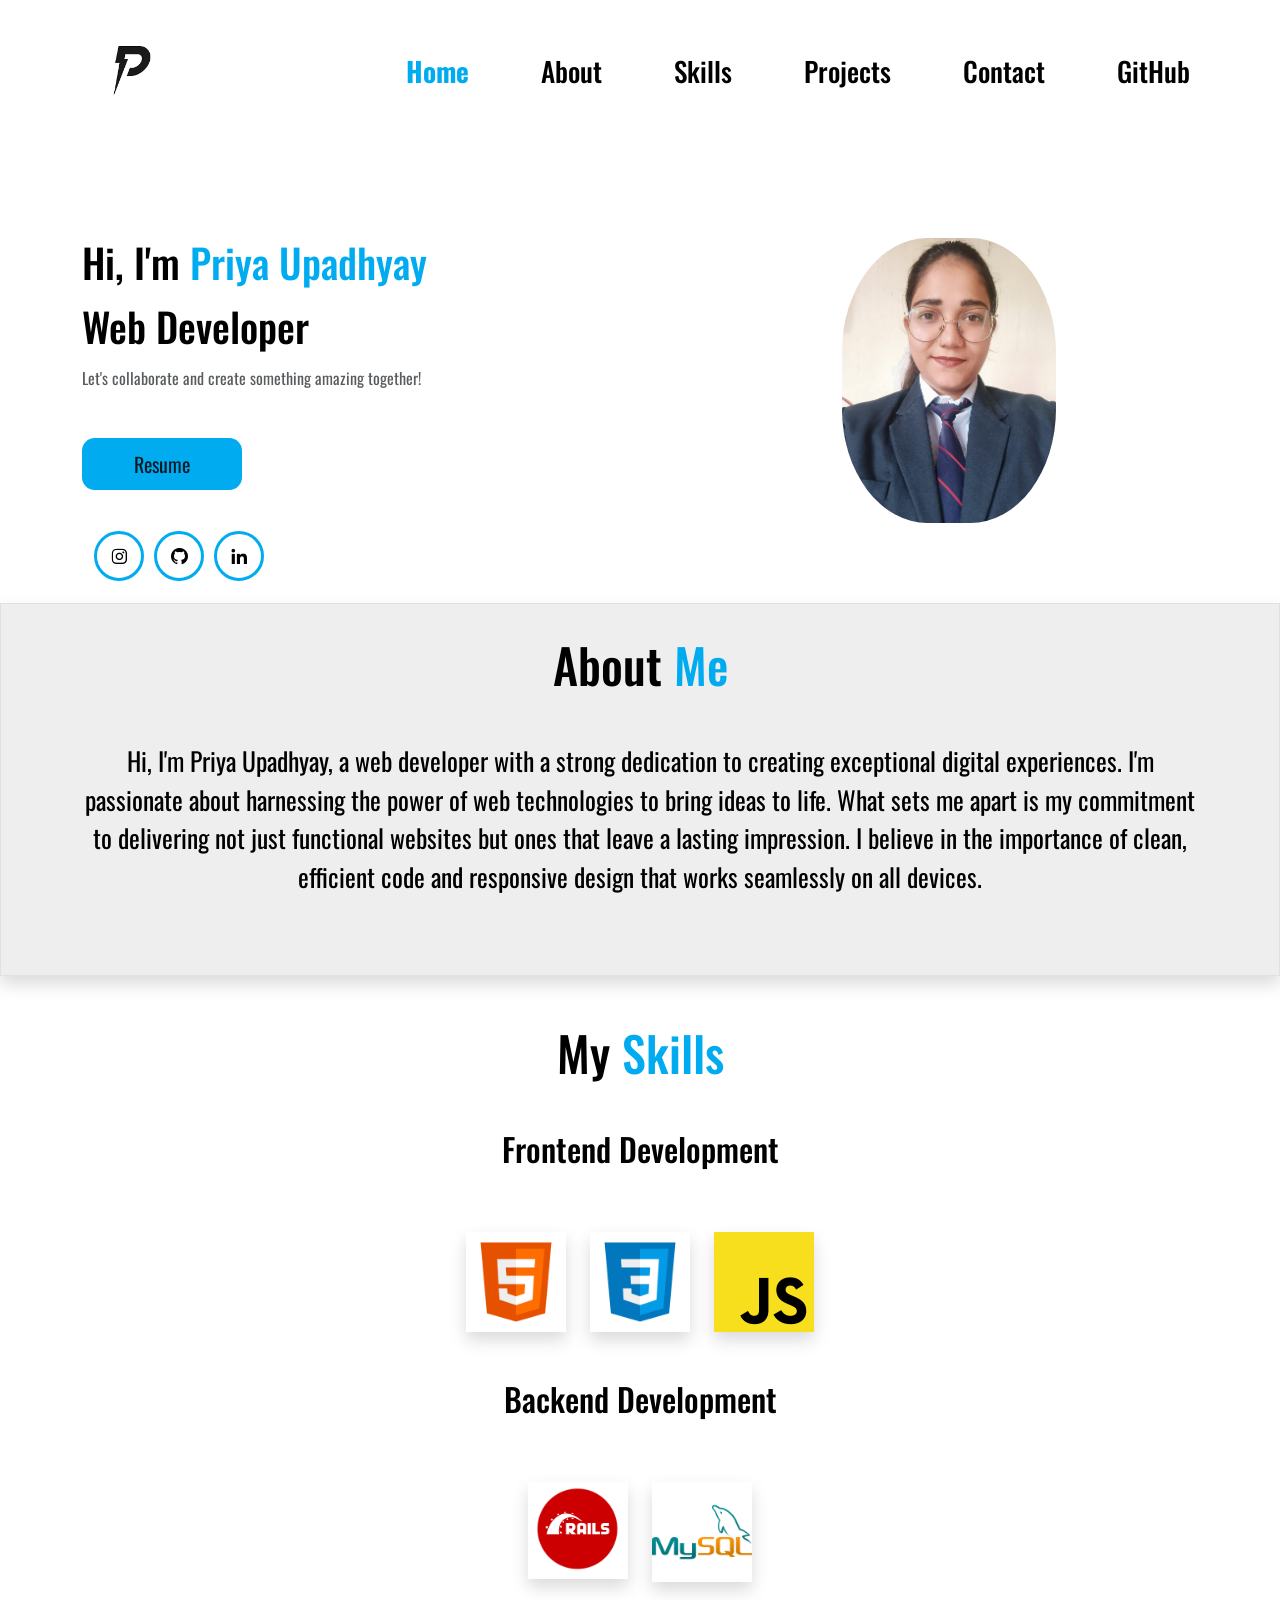
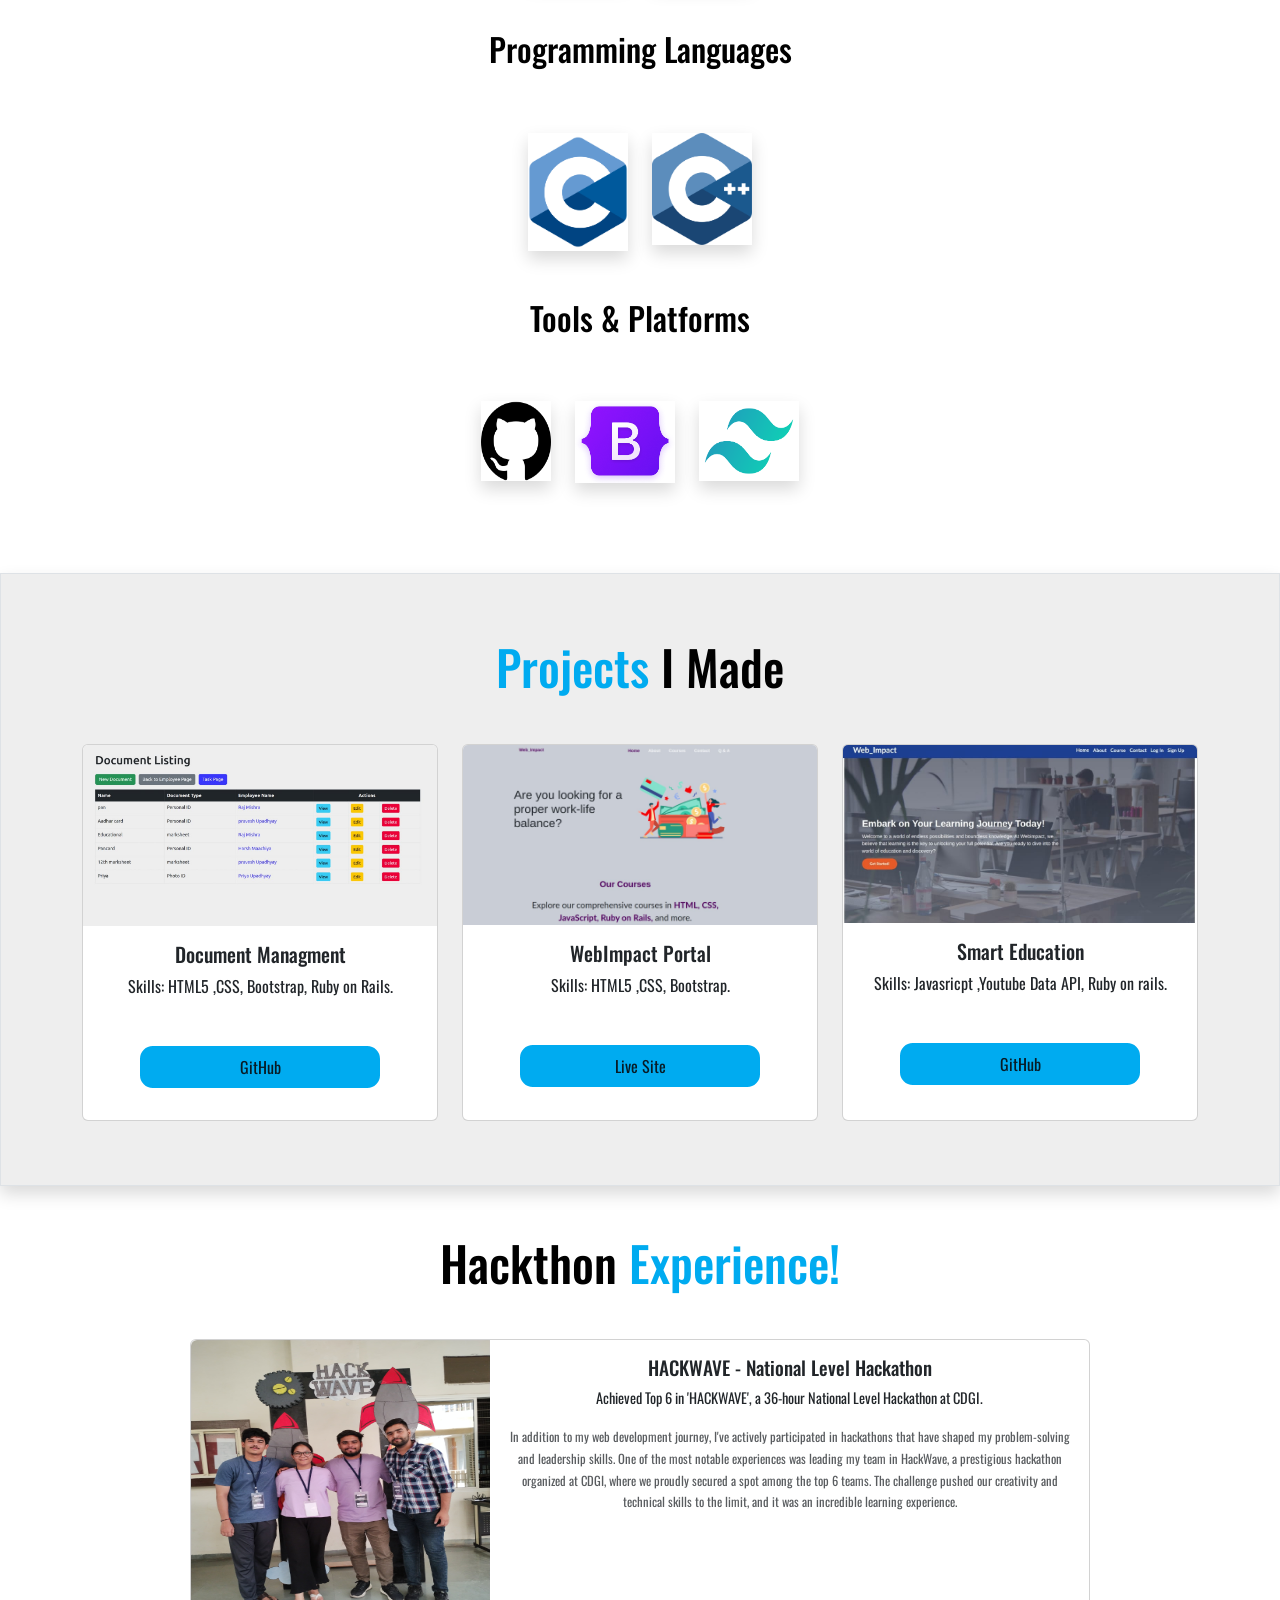
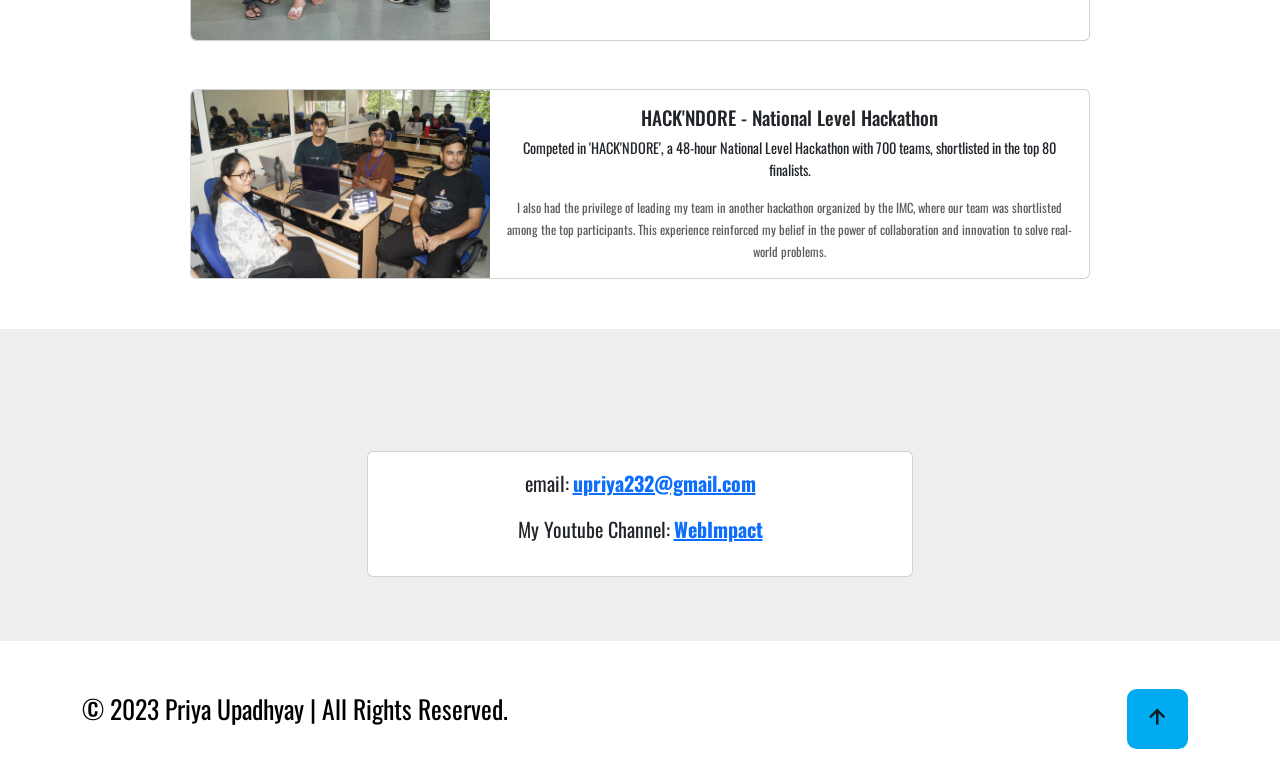
<file: index.html>
<!DOCTYPE html>
<html>
	<head>
	  <meta charset="utf-8">
	  <meta name="viewport" content="width=device-width, initial-scale=1">
	  <link rel="stylesheet" type="text/css" href="css/boot/boot.css">
	  <script src="https://code.jquery.com/jquery-3.6.0.min.js"></script>
    <script src="https://cdn.jsdelivr.net/npm/bootstrap@5.3.0/dist/js/bootstrap.min.js"></script>
    <link rel="stylesheet" type="text/css" href="https://cdn.jsdelivr.net/npm/bootstrap@5.3.0/dist/css/bootstrap.min.css">
	  <link rel="stylesheet" type="text/css" href="css/portfolio.css">
	  <link href='https://unpkg.com/boxicons@2.1.4/css/boxicons.min.css' rel='stylesheet'>
	  <title>Portfolio</title>
	</head>
	<body>
		<nav class="navbar  navbar-expand-lg mb-5">
		  <div class="container">
		    <a class="navbar-brand" href="#"><img src="image/logo.jpg" style="width:100px; height: 100px;"></a>
		    <button class="navbar-toggler text-dark bg-light" type="button" data-bs-toggle="collapse" data-bs-target="#navbarSupportedContent" aria-controls="navbarSupportedContent" aria-expanded="false" aria-label="Toggle navigation">
		      <i class="navbar-toggler-icon"></i>
		    </button>
		    <div class="collapse navbar-collapse" id="navbarSupportedContent">
		      <ul class="navbar-nav ms-auto mb-2 mb-lg-0">
		        <li class="nav-item active">
		          <a class="nav-link" aria-current="page" href="#home">Home</a>
		        </li>
		        <li class="nav-item">
		          <a class="nav-link" href="#about">About</a>
		        </li>
		        <li class="nav-item">
		          <a class="nav-link" href="#education">Skills</a>
		        </li>
		        <li class="nav-item">
		          <a class="nav-link" href="#skills">Projects</a>
		        </li>
		        <li class="nav-item">
		          <a class="nav-link" href="#contact">Contact</a>
		        </li>
		        <li class="nav-item">
		          <a class="nav-link" href="https://github.com/priyaup" target="_blank">GitHub</a>
		        </li>
		      </ul>
		    </div>
		  </div>
    </nav>
    <div class="container  mt-5" id="home">
    	<div class="row mt-5">
    		<div class="col-md-8 mt-5">
    			<h1 class="animate-on-scroll">Hi, I'm <span>Priya Upadhyay</span></h1>
    			<div class="text-animate">
    			 <h1 class="mt-3" >Web Developer</h1>
    			</div>
    			<p class="text-muted mt-3">Let's collaborate and create something amazing together!</p>

    			<div class="btn-box3 mt-5">
    				<a href="https://drive.google.com/file/d/1CI9h9yL3bKADJAxEU-0xl8wGjTmzy-U6/view?usp=drivesdk", class="btn btn-lg btn-primary" target="_blank">Resume</a>
    			</div>
    		</div>
    		<div class="col-md-4 mx-auto d-none d-md-block mt-5">
	    		<div class="aboutImg ">
		    		<img src="image/priya.jpeg">	
		    	</div>
		    </div>
    	</div>
    </div>
    <div class="container g-5 mt-2 mb-2">
    	<div class="home-sci">
    		<a href="https://www.instagram.com/" target="_blank"><i class='bx bxl-instagram'></i></a>
    		<a href="https://github.com/priyaup" target="_blank"><i class='bx bxl-github' ></i></a>
    		<a href="https://www.linkedin.com/in/priya-upadhyay-7a843b224?utm_source=share&utm_campaign=share_via&utm_content=profile&utm_medium=android_app" target="_blank"><i class='bx bxl-linkedin' ></i></a>
    	</div>
    </div>
    <div class="bgcolor border shadow" id="about" style="margin-top: 80px;">
	    <div class="container about mt-3 clearfix mb-5 text-center">
	    	<h2 class="heading animate-on-scroll animatheadind">About <span>Me</span></h2>
	    	<div class="about-content">
	    		<p class="mt-3">Hi, I'm Priya Upadhyay, a web developer with a strong dedication to creating exceptional digital experiences. I'm passionate about harnessing the power of web technologies to bring ideas to life. What sets me apart is my commitment to delivering not just functional websites but ones that leave a lasting impression. I believe in the importance of clean, efficient code and responsive design that works seamlessly on all devices.</p>
	    	</div>
	    </div>
	  </div>
	  <div class="container mt-5 mb-5" id="education">
	  	<h2 class="heading text-center mt-5 animate-on-scroll animatheadind"> My <span>Skills</span></h2>
	  	<h2 class="text-center mb-5">Frontend Development</h2>

	  	<div class="row justify-content-center g-4 mt-5 ">
			  <div class="col-auto mt-3">
			    <div class="text-center">
			      <img src="image/Html.png" class="img shadow">
			    </div>
			  </div>

			  <div class="col-auto mt-3">
			    <div class="text-center">
			      <img src="image/CSS.png" class="img shadow" alt="RoR Image 2">
			    </div>
			  </div>

			  <div class="col-auto mt-3">
			    <div class="text-center">
			      <img src="image/JS.png" class="img shadow" alt="RoR Image 2">
			    </div>
			  </div>
			</div>

      <h2 class="text-center mt-5 ">Backend Development</h2>

			<div class="row justify-content-center g-4 mt-5 mb-5">
			  <div class="col-auto mt-3">
			    <div class="text-center">
			      <img src="image/Ror.png" class="img shadow">
			    </div>
			  </div>

			  <div class="col-auto mt-3">
			    <div class="text-center">
			      <img src="image/mysql.png" class="img shadow">
			    </div>
			  </div>
			</div>

			<h2 class="text-center mt-5 ">Programming Languages</h2>

			<div class="row justify-content-center g-4 mt-5 mb-5">
			  <div class="col-auto mt-3">
			    <div class="text-center">
			      <img src="image/c.png" class="img shadow">
			    </div>
			  </div>

			  <div class="col-auto mt-3">
			    <div class="text-center">
			      <img src="image/cpp.png" class="img shadow">
			    </div>
			  </div>
			</div>

			<h2 class="text-center mt-5 mb-5">Tools & Platforms</h2>

			<div class="row justify-content-center g-4 mt-5 mb-5">
			  <div class="col-auto mt-3">
			    <div class="text-center">
			      <img src="image/git.png" class="img shadow" style="height: 80px; width: 70px;">
			    </div>
			  </div>

			  <div class="col-auto mt-3">
			    <div class="text-center">
			      <img src="image/Boot.png" class="img shadow">
			    </div>
			  </div>

			  <div class="col-auto mt-3">
			    <div class="text-center">
			      <img src="image/Tail.png" class="img shadow" style="height: 80px;">
			    </div>
			  </div>
			</div>
		</div>
	  <div class="bgcolor border shadow" id="skills" style="margin-top: 90px;">
	  	<div class="container mt-5 mb-5 text-center">
	  	 <h3 class="heading animate-on-scroll animatheadind"> <span>Projects</span> I Made</h3>
		  	<div class="row row-cols-1 row-cols-md-3 g-4">
				  <div class="col">
				    <div class="card h-100">
				      <img src="image/docs.jpeg" class="card-img-top" alt="...">
				      <div class="card-body">
				        <h5 class="card-title">Document Managment</h5>
				        <p class="card-text">Skills: HTML5 ,CSS, Bootstrap, Ruby on Rails.</p>
				        <div class="mt-5  mb-3 btn-box2">
			    			  <a href="https://github.com/priyaup/Document_manager" target="_blank" class="btn ">GitHub</a>
    			      </div>
				      </div>
				    </div>
				  </div>
				  <div class="col">
				    <div class="card h-100">
				      <img src="image/webi.jpeg" class="card-img-top" alt="...">
				      <div class="card-body">
				        <h5 class="card-title">WebImpact Portal</h5>
				        <p class="card-text">Skills: HTML5 ,CSS, Bootstrap.</p>
				        <div class="mt-5  mb-3 btn-box2">
			    			  <a href="https://webimpact713.github.io/" target="_blank" class="btn ">Live Site</a>
    			      </div>
				      </div>
				    </div>
				  </div>
				  <div class="col">
				    <div class="card h-100">
				      <img src="image/smart.jpeg" class="card-img-top" alt="...">
				      <div class="card-body">
				        <h5 class="card-title">Smart Education</h5>
				        <p class="card-text">Skills: Javasricpt ,Youtube Data API, Ruby on rails.</p>
				        <div class="mt-5 btn-box2 mb-3">
			    			  <a href="https://github.com/priyaup/smart-education-application" target="_blank" class="btn">GitHub</a>
    			      </div>
				      </div>
				    </div>
				  </div>
	      </div>
	    </div>
	  </div> 
    <div class="container mt-5 text-center mb-5">
		 	<h3 class="heading animate-on-scroll">Hackthon <span>Experience!</span></h3>

		 	<div class="card mb-3 custom-card-size">
			  <div class="row g-0">
			    <div class="col-md-4">
			      <img src="image/hack.jpeg" class="img-fluid rounded-start custom-image-size w-100" alt="Hackathon Image">
			    </div>
			    <div class="col-md-8">
			      <div class="card-body">
			        <h5 class="card-title">HACKWAVE - National Level Hackathon</h5>
			        <p class="card-text">Achieved Top 6 in 'HACKWAVE', a 36-hour National Level Hackathon at CDGI.</p>
			        <p class="card-text"><small class="text-body-secondary">In addition to my web development journey, I've actively participated in hackathons that have shaped my problem-solving and leadership skills. One of the most notable experiences was leading my team in HackWave, a prestigious hackathon organized at CDGI, where we proudly secured a spot among the top 6 teams. The challenge pushed our creativity and technical skills to the limit, and it was an incredible learning experience.</small></p>
			      </div>
			    </div>
			  </div>
      </div>

      <div class="card custom-card-size mt-5">
			  <div class="row g-0">
			    <div class="col-md-4">
			      <img src="image/hack2.jpeg" class="img-fluid rounded-start custom-image-size h-100" alt="Hackathon Image">
			    </div>
			    <div class="col-md-8">
			      <div class="card-body">
			        <h5 class="card-title">HACK'NDORE - National Level Hackathon</h5>
			        <p class="card-text">Competed in 'HACK'NDORE', a 48-hour National Level Hackathon with 700 teams, shortlisted in the top 80 finalists.</p>
			        <p class="card-text"><small class="text-body-secondary">I also had the privilege of leading my team in another hackathon organized by the IMC, where our team was shortlisted among the top participants. This experience reinforced my belief in the power of collaboration and innovation to solve real-world problems.</small></p>
			      </div>
			    </div>
			  </div>
      </div>
    </div>


    <div class="bgcolor mb-3" style="margin-top:50px;">
		  <div class="container contact text-center " id="contact">
		  	<h3 class="heading animate-on-scroll">Contact <span>Me!</span></h3>


		  	<div class="row mt-5">
		    	<div class="col-lg-6 mt-0 mb-5 mx-auto text-center">
		    		<div class="card">
		    			<div class="card-body">
		    				<p class="lead"><strong>email:</strong>
		    					<a href="mailto:webimpact713@gmail.com" class="fw-bold">upriya232@gmail.com</a>
		    				</p>
		    				<p class="lead"><strong>My Youtube Channel:</strong>
		    					<a href="https://www.youtube.com/@Webimpact713" target="_blank" class="fw-bold">WebImpact</a>
		    				</p>
		    			</div>
		    		</div>
		    	</div>
		    </div>	
		  </div>
		</div>
	  <div>		
	  	<div class="container footer mb-3 mt-5 ">
	  		<div class="row">
	  			<div class="col-md-11">
	  				<p>&copy; 2023 Priya Upadhyay | All Rights Reserved.</p>
	  			</div>
	  			<div class="col-md-1 footer-iconTop">
	  				<a href="#"><i class='bx bx-up-arrow-alt'></i></a>
	  			</div>
	  		</div>
	  	</div>
	  </div>
	  <script src="js/port.js"></script>
	</body>
</html>
</file>
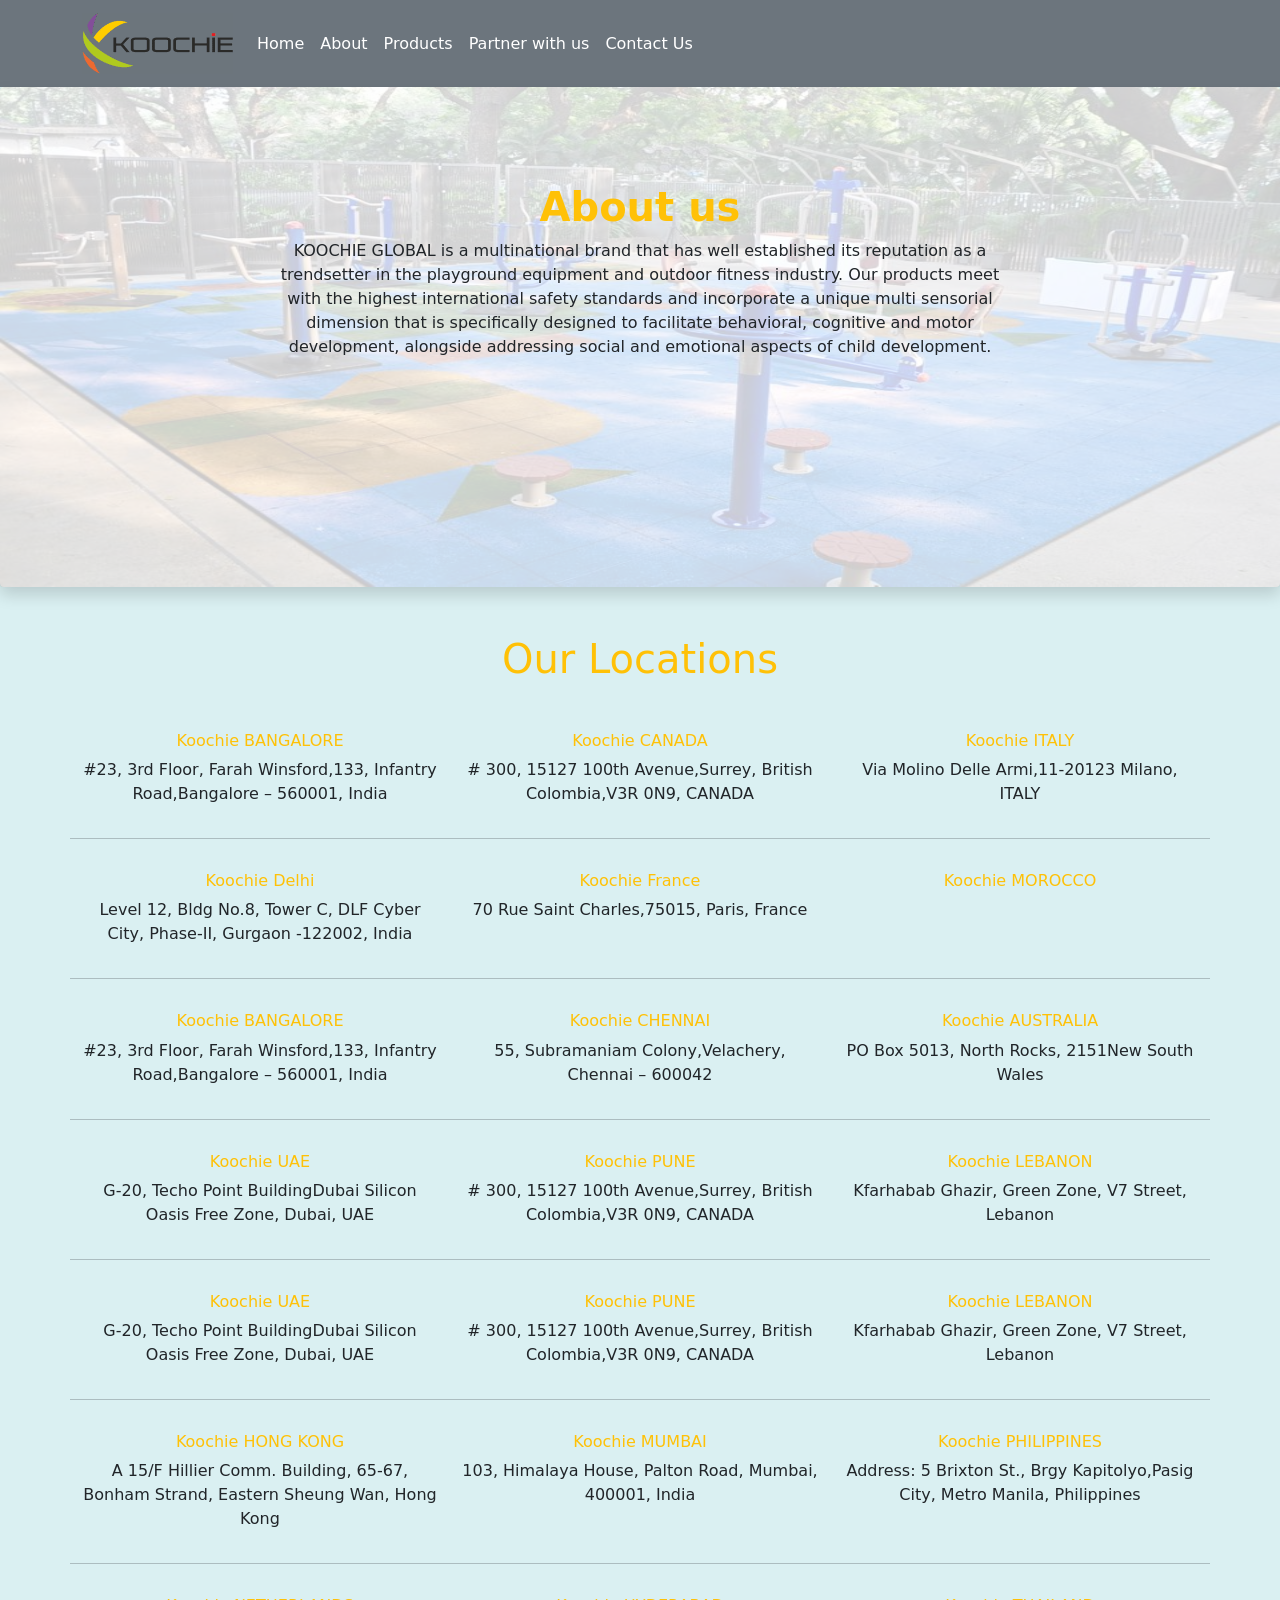
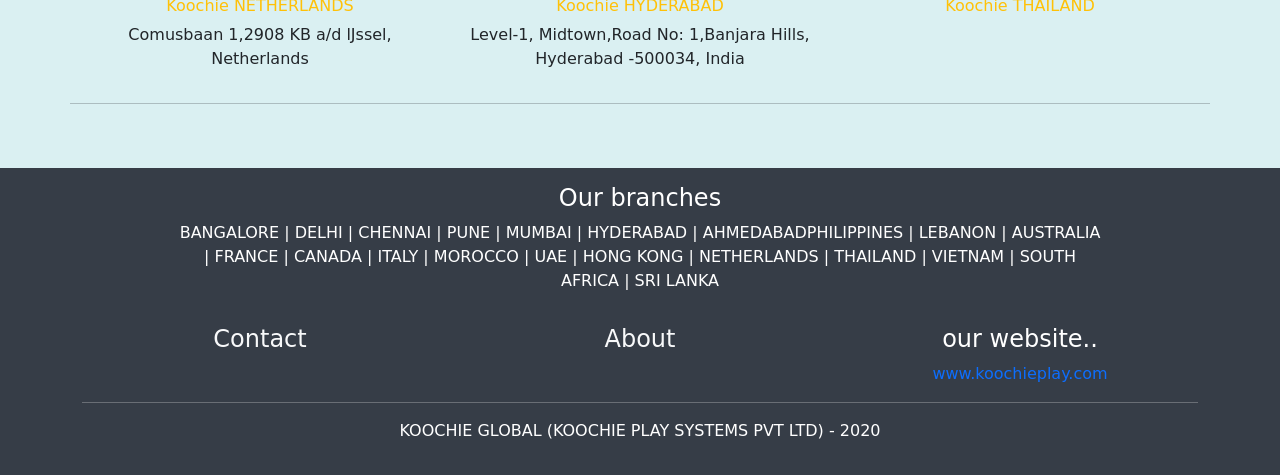
<file: about.html>
<!DOCTYPE html>
<html>
	<head>
		<meta charset="utf-8">
		<meta name="viewport" content="width=device-width, initial-scale=1.0">
		<link rel="stylesheet" href="css/bs5/boot5.css">
		<link rel="stylesheet" type="text/css" href="css/koochie.css">
		<link rel="stylesheet" href="https://pro.fontawesome.com/releases/v5.10.0/css/all.css" integrity="sha384-AYmEC3Yw5cVb3ZcuHtOA93w35dYTsvhLPVnYs9eStHfGJvOvKxVfELGroGkvsg+p" crossorigin="anonymous"/>
		<script src="js/bs5/bundle.min.js"></script>
		<title>koochie play</title>
	</head>
	<body style="background-color: #daf0f2;">
		<nav class="navbar navbar-expand-md navbar-dark bg-secondary">
    	<div class="container">
    		<a class="navbar-brand" href="index.html">
    			<img src="images/Koochie.png">
    		</a>
    		<button class="navbar-toggler" type="button" data-bs-toggle="collapse" data-bs-target="#navbar" aria-controls="navbarSupportedContent" aria-expanded="false" aria-label="Toggle navigation">
		    <span class="navbar-toggler-icon"></span>
		  </button>
		    <div class="collapse navbar-collapse" id="navbar">
		    	<ul class="navbar-nav  me-auto mb-2 mb-md-0 navbar-right">
		        <a class="nav-link active" href="index.html">Home</a>
		        <a class="nav-link text-white"href="#">About</a>
		        <a  class="nav-link text-white"href="products.html">Products</a>
		        <a  class="nav-link text-white"href="partner.html">Partner with us</a>
		        <a class="nav-link text-white" href="contact.html">Contact Us</a>
		      </ul>
		    </div>
    	</div>
    </nav>
    <div class="card shadow border-0">
    	<img src="images/fit.jpg" class="card-img" style="width: 100%; height: 500px; opacity: 0.2;">
    	<div class="card-img-overlay">
    		<h1 class="card-title text-center text-warning fw-bold" style="padding-top:80px;">About us</h1>
    		<div class="container">
    			<div class="row ">
    				<div class="col-md-8 offset-md-2">
    		 			<p class="card-text text-center text-dark ">KOOCHIE GLOBAL is a multinational brand that has well established its reputation as a trendsetter in the playground equipment and outdoor fitness industry. Our products meet with the highest international safety standards and incorporate a unique multi sensorial dimension that is specifically designed to facilitate behavioral, cognitive and motor development, alongside addressing social and emotional aspects of child development.</p>
    		 		</div>
    		 	</div>
    		</div>
    	</div>
    </div>
    <div class="container mt-5">
    	<h1 class="text-center text-warning">Our Locations</h1>
    	<div class="row text-center mt-5">
    		<div class="col-md-4">
    			<h6 class="text-warning">Koochie BANGALORE</h6>
    			<p>#23, 3rd Floor, Farah Winsford,133, Infantry Road,Bangalore – 560001, India</p>
    		</div>
    		<div class="col-md-4">
    			<h6 class="text-warning">Koochie CANADA</h6>
    			<p># 300, 15127 100th Avenue,Surrey, British Colombia,V3R 0N9, CANADA</p>
    		</div>
    		<div class="col-md-4">
    			<h6 class="text-warning">Koochie ITALY</h6>
    			<p>Via Molino Delle Armi,11-20123 Milano, ITALY</p>
    		</div>
    		<hr class="mt-3">
    	</div>
    	<div class="row text-center mt-3">
    		<div class="col-md-4">
    			<h6 class="text-warning">Koochie Delhi</h6>
    			<p>Level 12, Bldg No.8, Tower C, DLF Cyber City, Phase-II, Gurgaon -122002, India</p>
    		</div>
    		<div class="col-md-4">
    			<h6 class="text-warning">Koochie France</h6>
    			<p>70 Rue Saint Charles,75015, Paris, France</p>
    		</div>
    		<div class="col-md-4">
    			<h6 class="text-warning">Koochie  MOROCCO</h6>
    		</div>
    		<hr class="mt-3">
    	</div>
    	<div class="row text-center mt-3">
    		<div class="col-md-4">
    			<h6 class="text-warning">Koochie BANGALORE</h6>
    			<p>#23, 3rd Floor, Farah Winsford,133, Infantry Road,Bangalore – 560001, India</p>
    		</div>
    		<div class="col-md-4">
    			<h6 class="text-warning">Koochie CHENNAI</h6>
    			<p>55, Subramaniam Colony,Velachery,  Chennai – 600042</p>
    		</div>
    		<div class="col-md-4">
    			<h6 class="text-warning">Koochie  AUSTRALIA </h6>
    			<p>PO Box 5013, North Rocks, 2151New South Wales</p>
    		</div>
    		<hr class="mt-3">
    	</div>
    	<div class="row text-center mt-3">
    		<div class="col-md-4">
    			<h6 class="text-warning">Koochie UAE</h6>
    			<p>G-20, Techo Point BuildingDubai Silicon Oasis Free Zone, Dubai, UAE </p>
    		</div>
    		<div class="col-md-4">
    			<h6 class="text-warning">Koochie PUNE</h6>
    			<p># 300, 15127 100th Avenue,Surrey, British Colombia,V3R 0N9, CANADA</p>
    		</div>
    		<div class="col-md-4">
    			<h6 class="text-warning">Koochie LEBANON</h6>
    			<p>Kfarhabab Ghazir, Green Zone, V7 Street, Lebanon</p>
    		</div>
    		<hr class="mt-3">
    	</div>
    	<div class="row text-center mt-3">
    		<div class="col-md-4">
    			<h6 class="text-warning">Koochie UAE</h6>
    			<p>G-20, Techo Point BuildingDubai Silicon Oasis Free Zone, Dubai, UAE </p>
    		</div>
    		<div class="col-md-4">
    			<h6 class="text-warning">Koochie PUNE</h6>
    			<p># 300, 15127 100th Avenue,Surrey, British Colombia,V3R 0N9, CANADA</p>
    		</div>
    		<div class="col-md-4">
    			<h6 class="text-warning">Koochie LEBANON</h6>
    			<p>Kfarhabab Ghazir, Green Zone, V7 Street, Lebanon</p>
    		</div>
    		<hr class="mt-3">
    	</div>
    	<div class="row text-center mt-3">
    		<div class="col-md-4">
    			<h6 class="text-warning">Koochie  HONG KONG</h6>
    			<p>A 15/F Hillier Comm. Building, 65-67, Bonham Strand, Eastern Sheung Wan, Hong Kong</p>
    		</div>
    		<div class="col-md-4">
    			<h6 class="text-warning">Koochie MUMBAI</h6>
    			<p>103, Himalaya House,  Palton Road, Mumbai, 400001, India</p>
    		</div>
    		<div class="col-md-4">
    			<h6 class="text-warning">Koochie PHILIPPINES</h6>
    			<p>Address: 5 Brixton St., Brgy Kapitolyo,Pasig City, Metro Manila, Philippines</p>
    		</div>
    		<hr class="mt-3">
    	</div>
    	<div class="row text-center mt-3">
    		<div class="col-md-4">
    			<h6 class="text-warning">Koochie NETHERLANDS</h6>
    			<p>Comusbaan 1,2908 KB a/d lJssel, Netherlands</p>
    		</div>
    		<div class="col-md-4">
    			<h6 class="text-warning">Koochie HYDERABAD</h6>
    			<p>Level-1, Midtown,Road No: 1,Banjara Hills, Hyderabad -500034, India</p>
    		</div>
    		<div class="col-md-4">
    			<h6 class="text-warning">Koochie  THAILAND</h6>
    		</div>
    		<hr class="mt-3">
    	</div>
    </div>
    <div class="footer mt-5 pb-3">
    	<div class="container">
    		<div class="row">
    			<div class="col-md-10 offset-md-1">
    				<h4 class="text-center pt-3">Our branches</h4>
    				<p class="text-center">BANGALORE | DELHI | CHENNAI | PUNE | MUMBAI | HYDERABAD | AHMEDABADPHILIPPINES | LEBANON | AUSTRALIA | FRANCE | CANADA | ITALY | MOROCCO | UAE | HONG KONG | NETHERLANDS | THAILAND | VIETNAM | SOUTH AFRICA | SRI LANKA</p>
    			</div>
    		</div>
    		<div class="row text-center mt-3">
    			<div class="col-md-4">
    				<a href="contact.html" class="text-light"><h4>Contact</h4></a>
    			</div>
    			<div class="col-md-4">
    				<a href="about.html" class="text-light"><h4>About</h4></a>
    			</div>
    			<div class="col-md-4">
    				<h4>our website..</h4>
    				<a href="#">www.koochieplay.com</a>
    			</div>
    		</div><hr>
    		<p class="text-center">KOOCHIE GLOBAL (KOOCHIE PLAY SYSTEMS PVT LTD) - 2020</p>
    	</div>
    </div>
  </body>
</html>
</file>
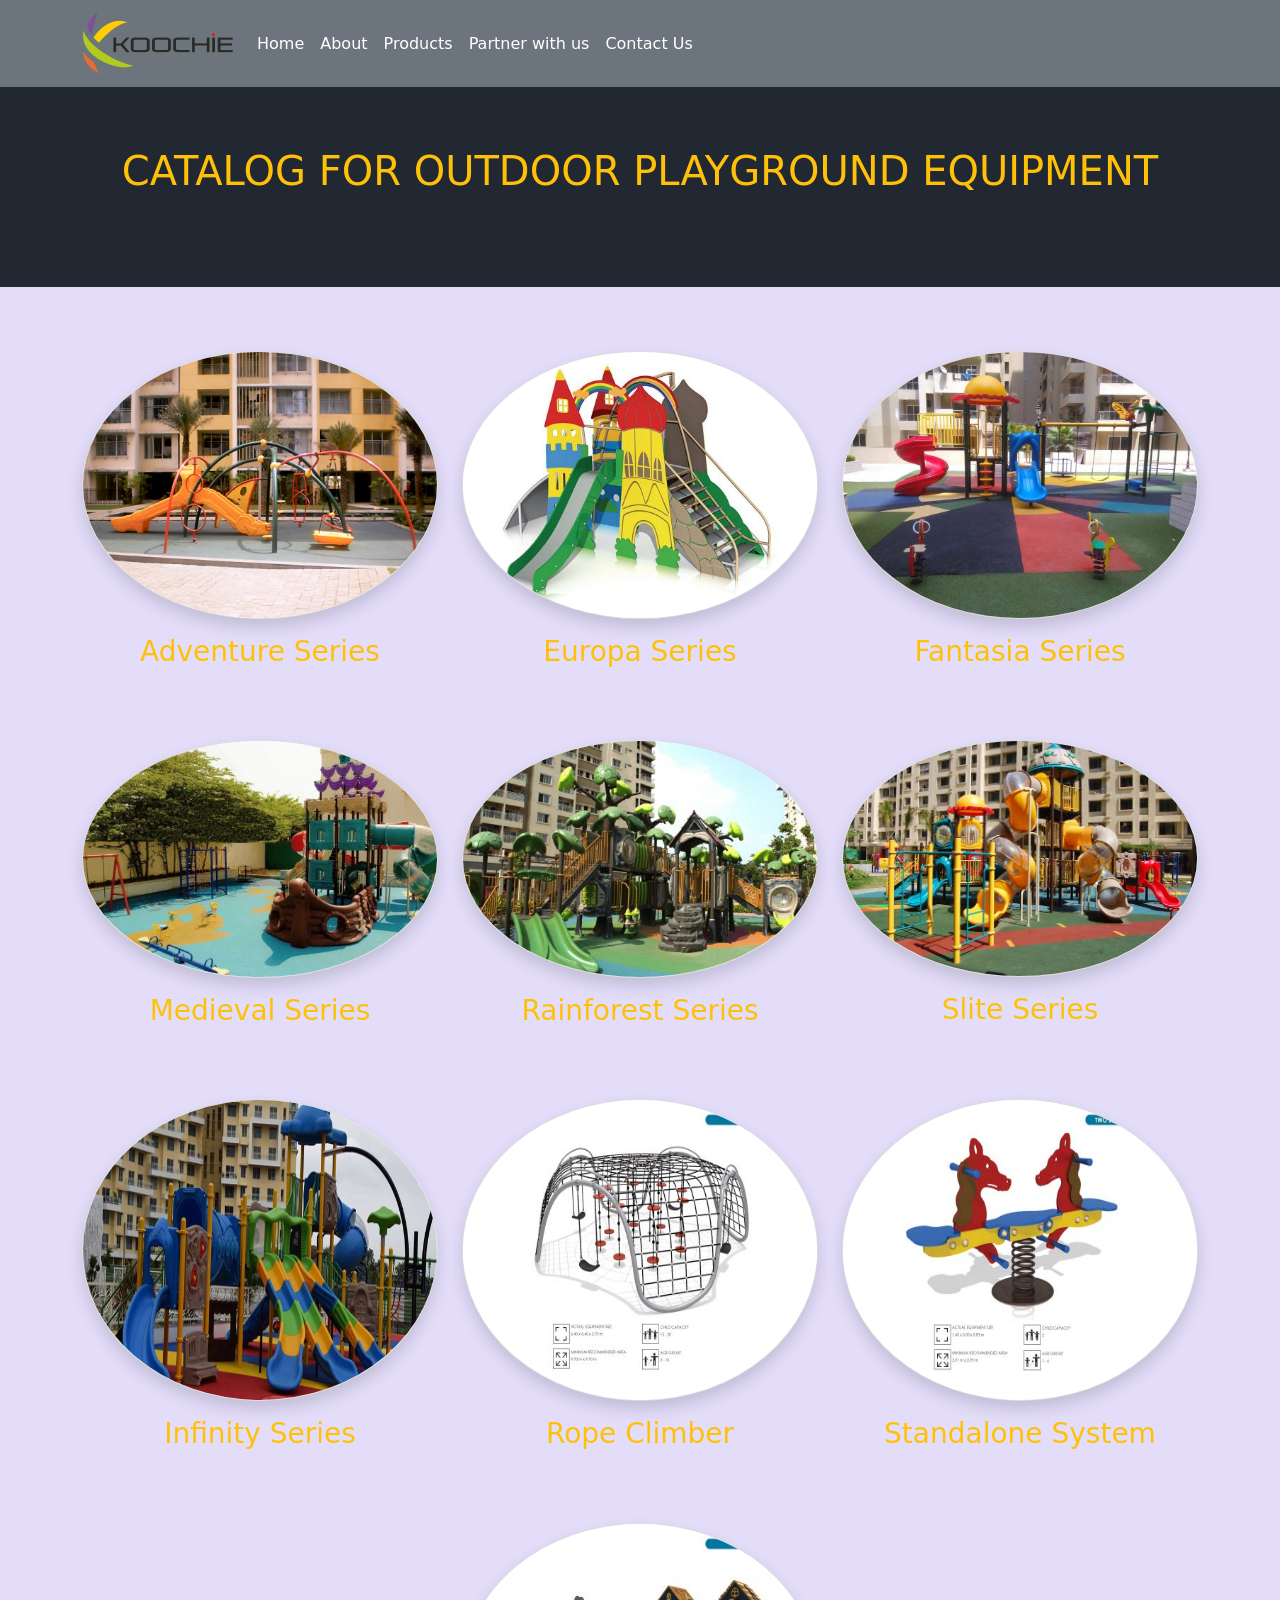
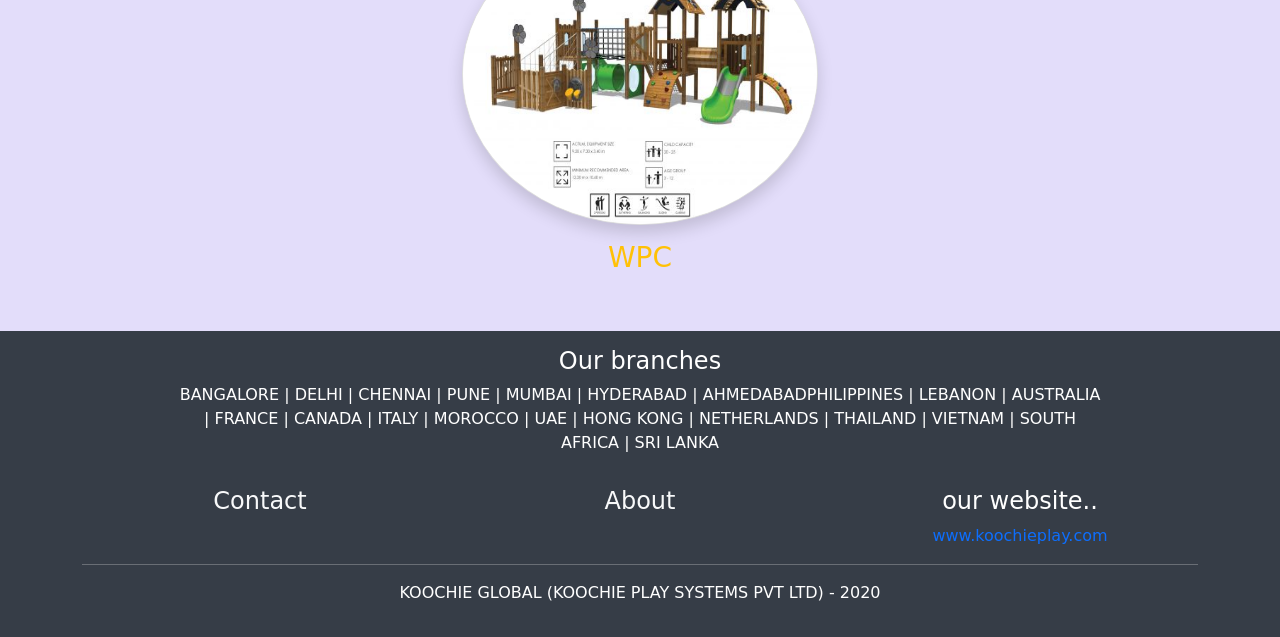
<file: cat1.html>
<!DOCTYPE html>
<html>
	<head>
		<meta charset="utf-8">
		<meta name="viewport" content="width=device-width, initial-scale=1.0">
		<link rel="stylesheet" href="css/bs5/boot5.css">
		<link rel="stylesheet" type="text/css" href="css/koochie.css">
		<link rel="stylesheet" href="https://pro.fontawesome.com/releases/v5.10.0/css/all.css" integrity="sha384-AYmEC3Yw5cVb3ZcuHtOA93w35dYTsvhLPVnYs9eStHfGJvOvKxVfELGroGkvsg+p" crossorigin="anonymous"/>
		<script src="js/bs5/bundle.min.js"></script>
		<title>kocchie play</title>
	</head>
	<body style="background-color: #e3ddfa;">
		<nav class="navbar navbar-expand-md navbar-dark bg-secondary">
    	<div class="container">
    		<a class="navbar-brand" href="index.html">
    			<img src="images/Koochie.png">
    		</a>
    		<button class="navbar-toggler" type="button" data-bs-toggle="collapse" data-bs-target="#navbar" aria-controls="navbarSupportedContent" aria-expanded="false" aria-label="Toggle navigation">
		    <span class="navbar-toggler-icon"></span>
		  </button>
		    <div class="collapse navbar-collapse" id="navbar">
		    	<ul class="navbar-nav  me-auto mb-2 mb-md-0 navbar-right">
		        <a class="nav-link active" href="index.html">Home</a>
		        <a class="nav-link text-white"href="about.html">About</a>
		        <a  class="nav-link text-white"href="products.html">Products</a>
		        <a  class="nav-link text-white"href="partner.html">Partner with us</a>
		        <a class="nav-link text-white" href="contact.html">Contact Us</a>
		      </ul>
		    </div>
    	</div>
    </nav>
    <div class="bg">
    	<div class="container">
    		<h1 class="text-center text-warning" style="padding-top:60px;">CATALOG FOR OUTDOOR PLAYGROUND EQUIPMENT</h1>
    	</div>
    </div>
    <div class="container">
	    <div class="row mt-5 gy-3">
	    	<div class="col-md-4">
	    		<div class="card shadow border-none rounded-circle">
	    			<img src="images/1c.png" class="card-img rounded-circle">
	    		</div>
	    		<h3 class="text-center pt-3 text-warning">Adventure Series</h3>
	    	</div>
	    	<div class="col-md-4">
	    		<div class="card shadow border-none rounded-circle">
	    			<img src="images/2c.jpg" class="card-img rounded-circle">
	    		</div>
	    		<h3 class="text-center pt-3 text-warning">Europa Series</h3>
	    	</div>
	    	<div class="col-md-4">
	    		<div class="card shadow border-none rounded-circle">
	    			<img src="images/3c.jpg" class="card-img rounded-circle">
	    		</div>
	    		<h3 class="text-center pt-3 text-warning">Fantasia Series</h3>
	    	</div>
	    </div>
	    <div class="row mt-5 gy-3">
	    	<div class="col-md-4">
	    		<div class="card shadow border-none rounded-circle">
	    			<img src="images/4c.jpeg" class="card-img rounded-circle">
	    		</div>
	    		<h3 class="text-center pt-3 text-warning">Medieval Series</h3>
	    	</div>
	    	<div class="col-md-4">
	    		<div class="card shadow border-none rounded-circle">
	    			<img src="images/5c.jpg" class="card-img rounded-circle">
	    		</div>
	    		<h3 class="text-center pt-3 text-warning">Rainforest Series</h3>
	    	</div>
	    	<div class="col-md-4">
	    		<div class="card shadow border-none rounded-circle">
	    			<img src="images/play2.jpg" class="card-img rounded-circle">
	    		</div>
	    		<h3 class="text-center pt-3 text-warning">Slite Series</h3>
	    	</div>
	    </div>
	    <div class="row mt-5 gy-3">
	    	<div class="col-md-4">
	    		<div class="card shadow border-none rounded-circle">
	    			<img src="images/watch.jpg" class="card-img rounded-circle" style="height:300px;">
	    		</div>
	    		<h3 class="text-center pt-3 text-warning">Infinity Series</h3>
	    	</div>
	    	<div class="col-md-4">
	    		<div class="card shadow border-none rounded-circle">
	    			<img src="images/6c.jpg" class="card-img rounded-circle" style="height:300px;">
	    		</div>
	    		<h3 class="text-center pt-3 text-warning">Rope Climber</h3>
	    	</div>
	    	<div class="col-md-4">
	    		<div class="card shadow border-none rounded-circle">
	    			<img src="images/7c.jpg" class="card-img rounded-circle" style="height:300px;">
	    		</div>
	    		<h3 class="text-center pt-3 text-warning">Standalone System</h3>
	    	</div>
	    </div>
	    <div class="row mt-5 gy-3">
	    	<div class="col-md-4 offset-md-4">
	    		<div class="card shadow border-none rounded-circle ">
	    			<img src="images/8c.jpg" class="card-img rounded-circle" style="height:300px;">
	    		</div>
	    		<h3 class="text-center pt-3 text-warning">WPC</h3>
	    	</div>
	    </div>
	  </div>
	  <div class="footer mt-5 pb-3">
    	<div class="container">
    		<div class="row">
    			<div class="col-md-10 offset-md-1">
    				<h4 class="text-center pt-3">Our branches</h4>
    				<p class="text-center">BANGALORE | DELHI | CHENNAI | PUNE | MUMBAI | HYDERABAD | AHMEDABADPHILIPPINES | LEBANON | AUSTRALIA | FRANCE | CANADA | ITALY | MOROCCO | UAE | HONG KONG | NETHERLANDS | THAILAND | VIETNAM | SOUTH AFRICA | SRI LANKA</p>
    			</div>
    		</div>
    		<div class="row text-center mt-3">
    			<div class="col-md-4">
    				<a href="contact.html" class="text-light"><h4>Contact</h4></a>
    			</div>
    			<div class="col-md-4">
    				<a href="about.html" class="text-light">
    					<a href="about.html" class="text-light"><h4>About</h4></a>
    				</a>
    			</div>
    			<div class="col-md-4">
    				<h4>our website..</h4>
    				<a href="#">www.koochieplay.com</a>
    			</div>
    		</div><hr>
    		<p class="text-center">KOOCHIE GLOBAL (KOOCHIE PLAY SYSTEMS PVT LTD) - 2020</p>
    	</div>
    </div>
	</body>
</html>
</file>
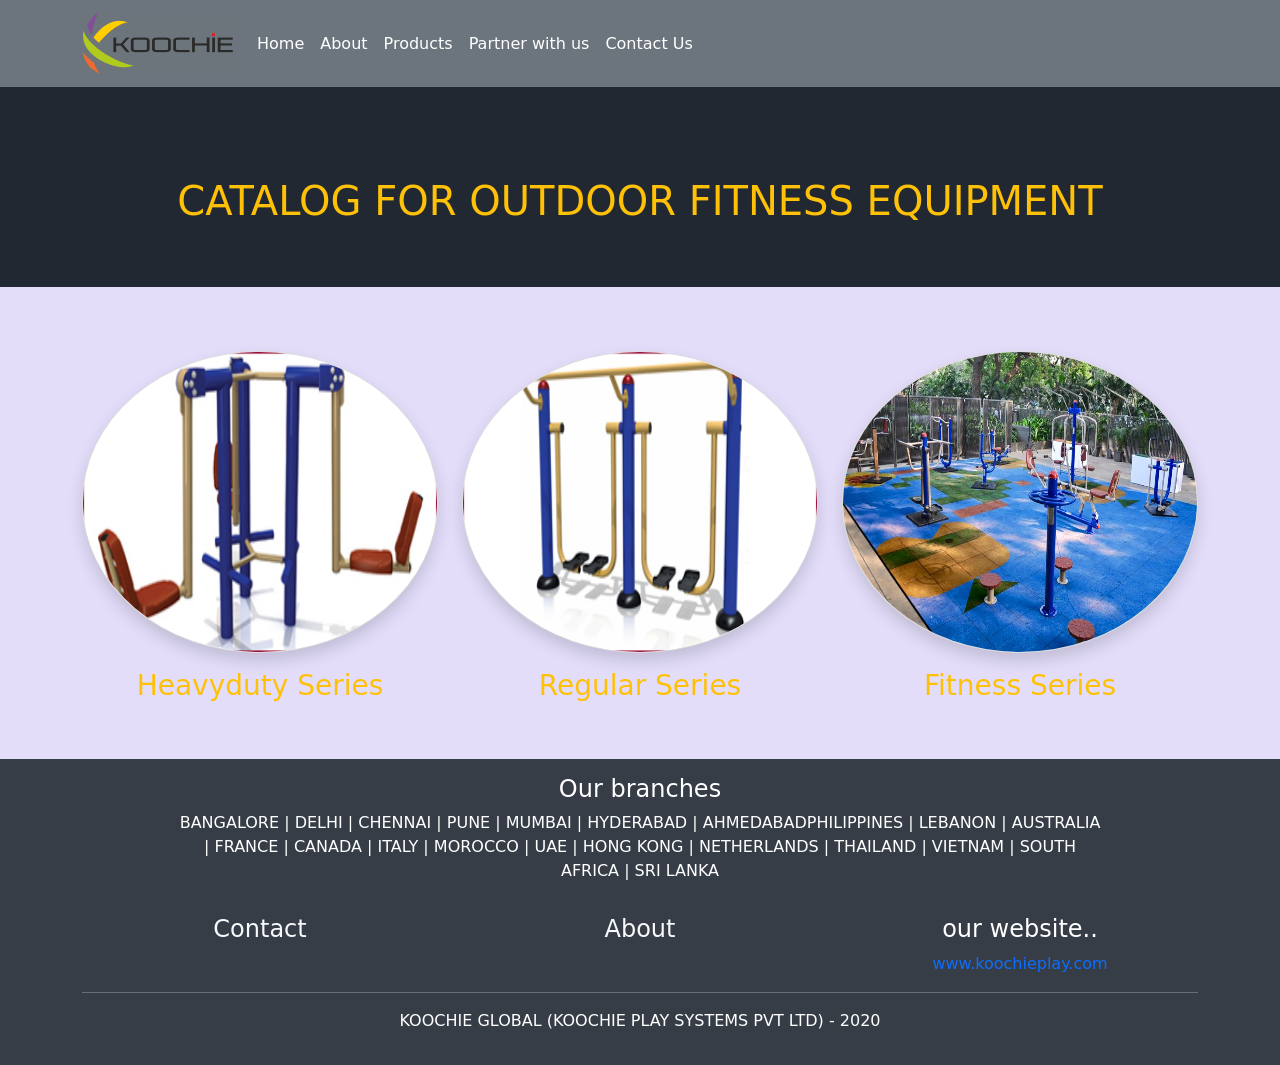
<file: cat2.html>
<!DOCTYPE html>
<html>
	<head>
		<meta charset="utf-8">
		<meta name="viewport" content="width=device-width, initial-scale=1.0">
		<link rel="stylesheet" href="css/bs5/boot5.css">
		<link rel="stylesheet" type="text/css" href="css/koochie.css">
		<link rel="stylesheet" href="https://pro.fontawesome.com/releases/v5.10.0/css/all.css" integrity="sha384-AYmEC3Yw5cVb3ZcuHtOA93w35dYTsvhLPVnYs9eStHfGJvOvKxVfELGroGkvsg+p" crossorigin="anonymous"/>
		<script src="js/bs5/bundle.min.js"></script>
		<title>koochie play</title>
	</head>
	<body style="background-color: #e3ddfa;">
		<nav class="navbar navbar-expand-md navbar-dark bg-secondary">
    	<div class="container">
    		<a class="navbar-brand" href="index.html">
    			<img src="images/Koochie.png">
    		</a>
    		<button class="navbar-toggler" type="button" data-bs-toggle="collapse" data-bs-target="#navbar" aria-controls="navbarSupportedContent" aria-expanded="false" aria-label="Toggle navigation">
		    <span class="navbar-toggler-icon"></span>
		    </button>
		    <div class="collapse navbar-collapse" id="navbar">
		    	<ul class="navbar-nav  me-auto mb-2 mb-md-0 navbar-right">
		        <a class="nav-link active" href="index.html">Home</a>
		        <a class="nav-link text-white"href="about.html">About</a>
		        <a  class="nav-link text-white"href="products.html">Products</a>
		        <a  class="nav-link text-white"href="partner.html">Partner with us</a>
		        <a class="nav-link text-white" href="contact.html">Contact Us</a>
		      </ul>
		    </div>
    	</div>
    </nav>
    <div class="bg">
    	<div class="container">
    		<h1 class="text-center text-warning" style="padding-top:90px;">CATALOG FOR OUTDOOR FITNESS EQUIPMENT</h1>
    	</div>
    </div>
    <div class="container mt-5">
	    <div class="row mt-5 gy-3">
	    	<div class="col-md-4">
	    		<div class="card shadow border-none rounded-circle">
	    			<img src="images/f1.jpg" class="card-img rounded-circle" style="height:300px;">
	    		</div>
	    		<h3 class="text-center pt-3 text-warning">Heavyduty Series</h3>
	    	</div>
	    	<div class="col-md-4">
	    		<div class="card shadow border-none rounded-circle">
	    			<img src="images/f2.jpg" class="card-img rounded-circle" style="height:300px;">
	    		</div>
	    		<h3 class="text-center pt-3 text-warning">Regular Series</h3>
	    	</div>
	    	<div class="col-md-4">
	    		<div class="card shadow border-none rounded-circle">
	    			<img src="images/fit.jpg" class="card-img rounded-circle" style="height:300px;">
	    		</div>
	    		<h3 class="text-center pt-3 text-warning">Fitness Series</h3>
	    	</div>
	    </div>
	    
	    </div>
	  </div>
	  <div class="footer mt-5 pb-3">
    	<div class="container">
    		<div class="row">
    			<div class="col-md-10 offset-md-1">
    				<h4 class="text-center pt-3">Our branches</h4>
    				<p class="text-center">BANGALORE | DELHI | CHENNAI | PUNE | MUMBAI | HYDERABAD | AHMEDABADPHILIPPINES | LEBANON | AUSTRALIA | FRANCE | CANADA | ITALY | MOROCCO | UAE | HONG KONG | NETHERLANDS | THAILAND | VIETNAM | SOUTH AFRICA | SRI LANKA</p>
    			</div>
    		</div>
    		<div class="row text-center mt-3">
    			<div class="col-md-4">
    				<a href="contact.html" class="text-light"><h4>Contact</h4></a>
    			</div>
    			<div class="col-md-4">
    				<a href="about.html" class="text-light">
    					<a href="about.html" class="text-light"><h4>About</h4></a>
    				</a>
    			</div>
    			<div class="col-md-4">
    				<h4>our website..</h4>
    				<a href="#">www.koochieplay.com</a>
    			</div>
    		</div><hr>
    		<p class="text-center">KOOCHIE GLOBAL (KOOCHIE PLAY SYSTEMS PVT LTD) - 2020</p>
    	</div>
    </div>
  </body>
</html>
</file>
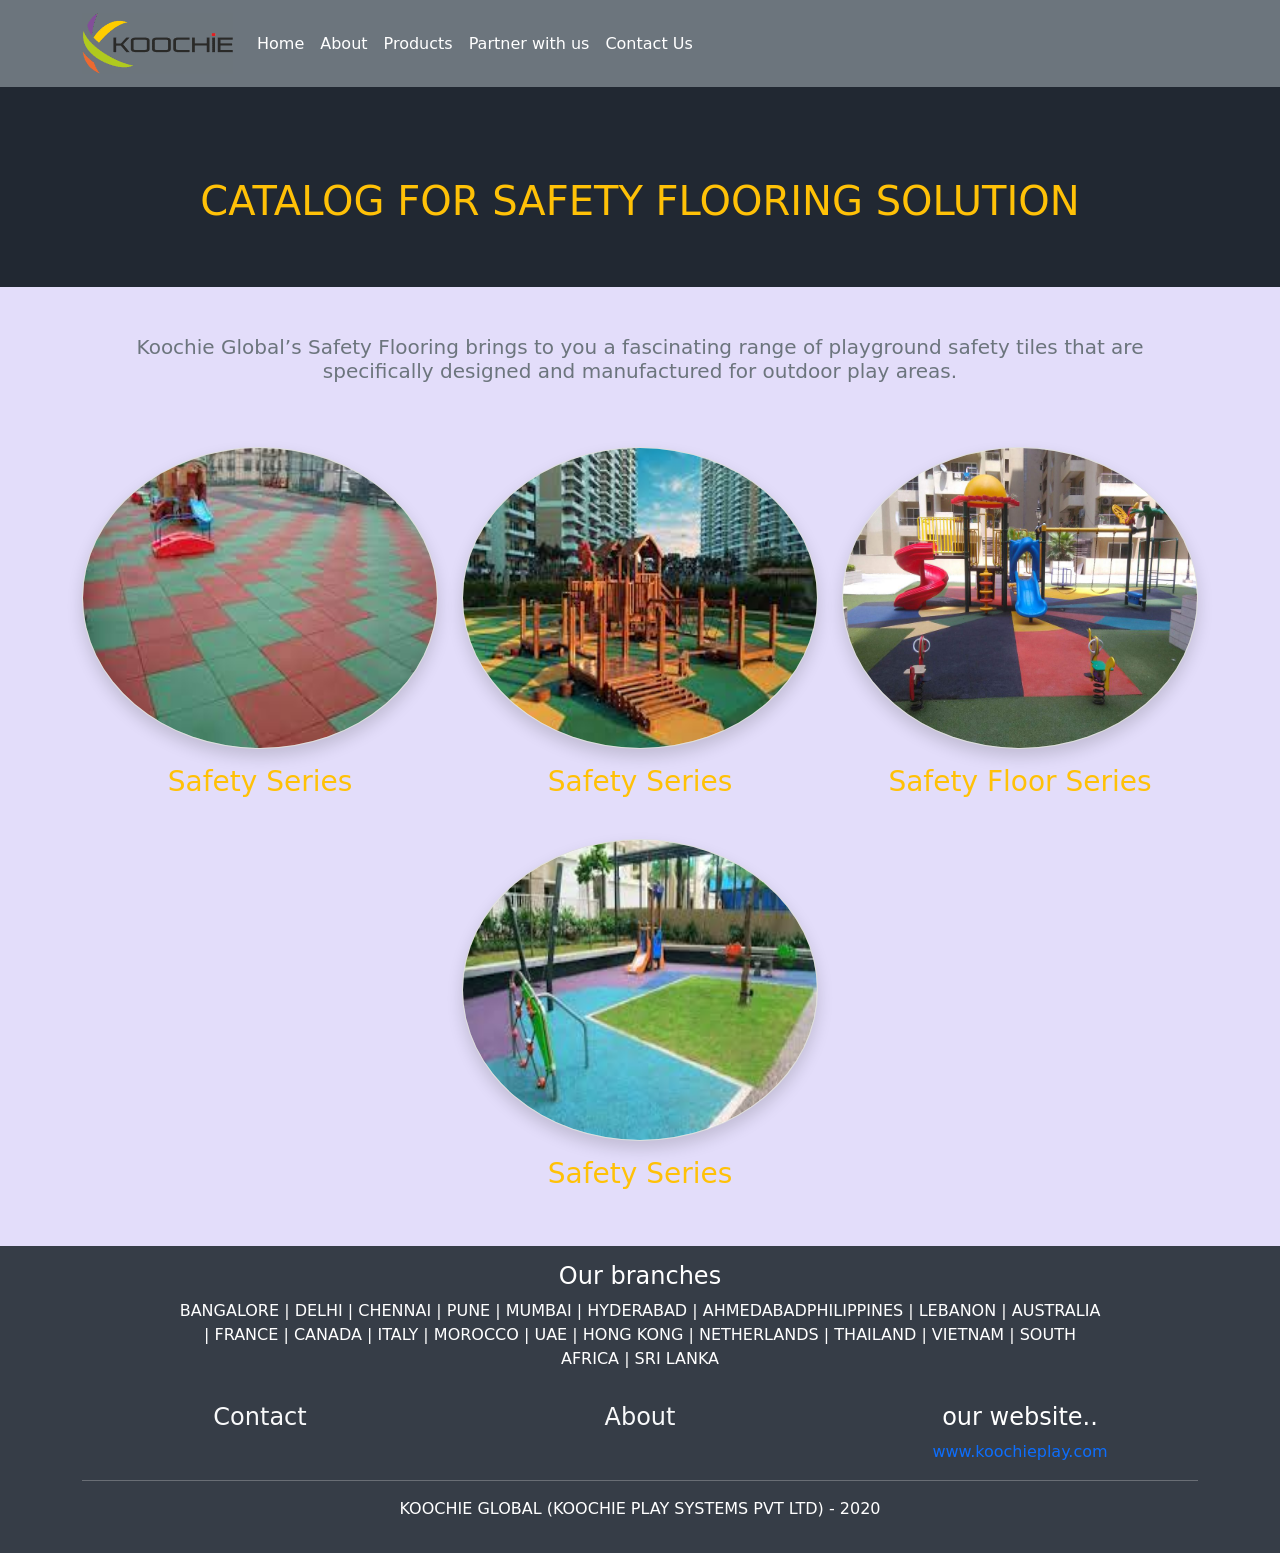
<file: cat3.html>
<!DOCTYPE html>
	<html>
	<head>
		<meta charset="utf-8">
		<meta name="viewport" content="width=device-width, initial-scale=1.0">
		<link rel="stylesheet" href="css/bs5/boot5.css">
		<link rel="stylesheet" type="text/css" href="css/koochie.css">
		<link rel="stylesheet" href="https://pro.fontawesome.com/releases/v5.10.0/css/all.css" integrity="sha384-AYmEC3Yw5cVb3ZcuHtOA93w35dYTsvhLPVnYs9eStHfGJvOvKxVfELGroGkvsg+p" crossorigin="anonymous"/>
		<script src="js/bs5/bundle.min.js"></script>
		<title>koochie play</title>
	</head>
	<body style="background-color: #e3ddfa;">
		<nav class="navbar navbar-expand-md navbar-dark bg-secondary">
    	<div class="container">
    		<a class="navbar-brand" href="index.html">
    			<img src="images/Koochie.png">
    		</a>
    		<button class="navbar-toggler" type="button" data-bs-toggle="collapse" data-bs-target="#navbar" aria-controls="navbarSupportedContent" aria-expanded="false" aria-label="Toggle navigation">
		    <span class="navbar-toggler-icon"></span>
		    </button>
		    <div class="collapse navbar-collapse" id="navbar">
		    	<ul class="navbar-nav  me-auto mb-2 mb-md-0 navbar-right">
		        <a class="nav-link active" href="index.html">Home</a>
		        <a class="nav-link text-white"href="about.html">About</a>
		        <a  class="nav-link text-white"href="products.html">Products</a>
		        <a  class="nav-link text-white"href="partner.html">Partner with us</a>
		        <a class="nav-link text-white" href="contact.html">Contact Us</a>
		      </ul>
		    </div>
    	</div>
    </nav>
    <div class="bg">
    	<div class="container">
    		<h1 class="text-center text-warning" style="padding-top:90px;">CATALOG FOR SAFETY FLOORING SOLUTION</h1>
    	</div>
    </div>
    <div class="container">
    	<h5 class="text-center pt-5 text-muted">Koochie Global’s Safety Flooring brings to you a fascinating range of playground safety tiles that are specifically designed and manufactured for outdoor play areas.</h5>
    	<div class="row mt-5 gy-3">
	    	<div class="col-md-4">
	    		<div class="card shadow border-none rounded-circle">
	    			<img src="images/floor.jpeg" class="card-img rounded-circle" style="height:300px;">
	    		</div>
	    		<h3 class="text-center pt-3 text-warning">Safety Series</h3>
	    	</div>
	    	<div class="col-md-4">
	    		<div class="card shadow border-none rounded-circle">
	    			<img src="images/safe4.jpeg" class="card-img rounded-circle" style="height:300px;">
	    		</div>
	    		<h3 class="text-center pt-3 text-warning">Safety Series</h3>
	    	</div>
	    	<div class="col-md-4">
	    		<div class="card shadow border-none rounded-circle">
	    			<img src="images/safe3.jpg" class="card-img rounded-circle" style="height:300px;">
	    		</div>
	    		<h3 class="text-center pt-3 text-warning">Safety Floor Series</h3>
	    	</div>
	    	<div class="col-md-4 offset-md-4 pt-3">
	    		<div class="card shadow border-none rounded-circle">
	    			<img src="images/safe3.jpeg" class="card-img rounded-circle" style="height:300px;">
	    		</div>
	    		<h3 class="text-center pt-3 text-warning">Safety Series</h3>
	    	</div>
	    </div>
	  </div>
	  <div class="footer mt-5 pb-3">
    	<div class="container">
    		<div class="row">
    			<div class="col-md-10 offset-md-1">
    				<h4 class="text-center pt-3">Our branches</h4>
    				<p class="text-center">BANGALORE | DELHI | CHENNAI | PUNE | MUMBAI | HYDERABAD | AHMEDABADPHILIPPINES | LEBANON | AUSTRALIA | FRANCE | CANADA | ITALY | MOROCCO | UAE | HONG KONG | NETHERLANDS | THAILAND | VIETNAM | SOUTH AFRICA | SRI LANKA</p>
    			</div>
    		</div>
    		<div class="row text-center mt-3">
    			<div class="col-md-4">
    				<a href="contact.html" class="text-light"><h4>Contact</h4></a>
    			</div>
    			<div class="col-md-4">
    				<a href="about.html" class="text-light">
    					<a href="about.html" class="text-light"><h4>About</h4></a>
    				</a>
    			</div>
    			<div class="col-md-4">
    				<h4>our website..</h4>
    				<a href="#">www.koochieplay.com</a>
    			</div>
    		</div><hr>
    		<p class="text-center">KOOCHIE GLOBAL (KOOCHIE PLAY SYSTEMS PVT LTD) - 2020</p>
    	</div>
    </div>
  </body>
</html>
</file>
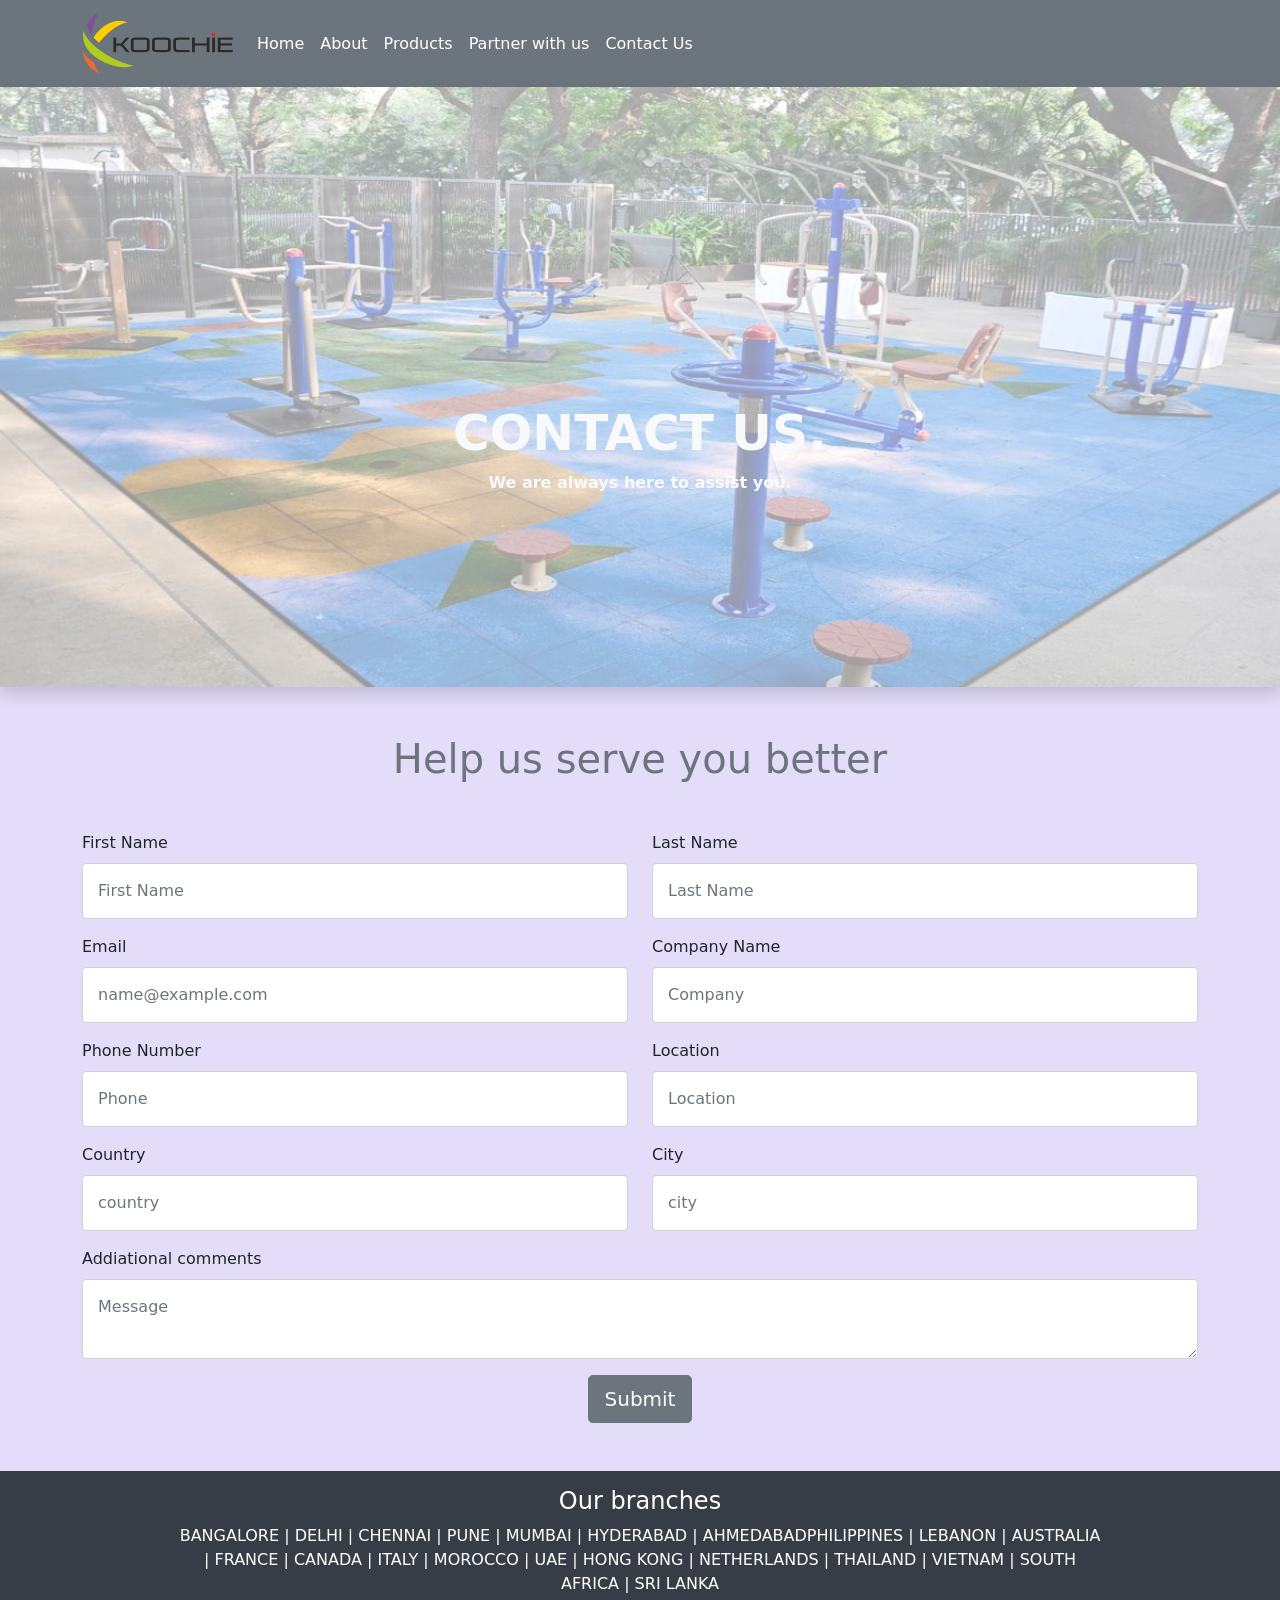
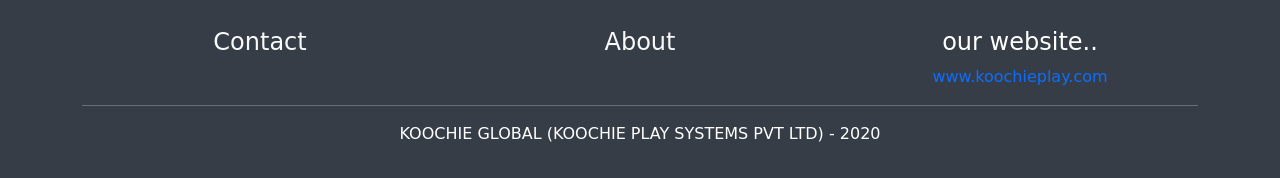
<file: contact.html>
<!DOCTYPE html>
<html>
	<head>
		<meta charset="utf-8">
		<meta name="viewport" content="width=device-width, initial-scale=1.0">
		<link rel="stylesheet" href="css/bs5/boot5.css">
		<link rel="stylesheet" type="text/css" href="css/koochie.css">
		<link rel="stylesheet" href="https://pro.fontawesome.com/releases/v5.10.0/css/all.css" integrity="sha384-AYmEC3Yw5cVb3ZcuHtOA93w35dYTsvhLPVnYs9eStHfGJvOvKxVfELGroGkvsg+p" crossorigin="anonymous"/>
		<script src="js/bs5/bundle.min.js"></script>
		<title>koochie play</title>
	</head>
	<body style="background-color: #e3ddfa;">
		<nav class="navbar navbar-expand-md navbar-dark bg-secondary">
    	<div class="container">
    		<a class="navbar-brand" href="index.html">
    			<img src="images/Koochie.png">
    		</a>
    		<button class="navbar-toggler" type="button" data-bs-toggle="collapse" data-bs-target="#navbar" aria-controls="navbarSupportedContent" aria-expanded="false" aria-label="Toggle navigation">
		    <span class="navbar-toggler-icon"></span>
		  </button>
		    <div class="collapse navbar-collapse" id="navbar">
		    	<ul class="navbar-nav  me-auto mb-2 mb-md-0 navbar-right">
		        <a class="nav-link active" href="index.html">Home</a>
		        <a class="nav-link text-white"href="about.html">About</a>
		        <a  class="nav-link text-white"href="products.html">Products</a>
		        <a  class="nav-link text-white"href="partner.html">Partner with us</a>
		        <a class="nav-link text-white" href="contact.html">Contact Us</a>
		      </ul>
		    </div>
    	</div>
    </nav>
    <div class="card shadow border-0">
    	<img src="images/fit.jpg" class="card-img" style="width: 100%; height: 600px; opacity: 0.4;">
    	<div class="card-img-overlay">
    		<h1 class="card-title text-center fw-bold text-light" style="padding-top:300px; font-size:50px;">CONTACT US.</h1>
    		<p class="card-text text-center text-light fw-bold ">We are always here to assist you.</p>
    	</div>
    </div>
    <div class="container mt-5">
    	<h1 class="text-center text-secondary">Help us serve you better</h1>
	    <form>
	    	<div class="row mt-5">
	    		<div class="col-lg-6">
	    			<div class="form-group mb-3">
		    			<label class="form-label">First Name</label>
		    			<input type="text" class="form-control" style="padding:15px;" placeholder="First Name">
	    		  </div>
	    		</div>
	    		<div class="col-lg-6">
	    			<div class="form-group mb-3">
	    			 <label class="form-label">Last Name</label>
	    			 <input type="text" class="form-control" style="padding:15px;" placeholder="Last Name">
	    		  </div>
	    		</div>
	    	</div>
	    	<div class="row">
	    		<div class="col-lg-6">
	    			<div class="form-group mb-3">
	    				<label class="form-label">Email</label>
	    				<input type="email" class="form-control" placeholder="name@example.com"style="padding:15px;">
	    			</div>
	    		</div>
	    		<div class="col-lg-6">
	    			<div class="form-group mb-3">
	    				<label class="form-label">Company Name</label>
	    				<input type="text" class="form-control" placeholder="Company"style="padding:15px;">
	    			</div>
	    		</div>
	    	</div>
	    	<div class="row">
	    		<div class="col-lg-6">
	    			<div class="form-group mb-3">
	    				<label class="form-label">Phone Number</label>
	    				<input type="tel" class="form-control" placeholder="Phone"style="padding:15px;">
	    			</div>
	    		</div>
	    		<div class="col-lg-6">
	    			<div class="form-group mb-3">
	    				<label class="form-label">Location</label>
	    				<input type="text" class="form-control" placeholder="Location"style="padding:15px;">
	    			</div>
	    		</div>
	    	</div>
	    	<div class="row">
	    		<div class="col-lg-6">
	    			<div class="form-group mb-3">
	    				<label class="form-label">Country</label>
	    				<input type="tel" class="form-control" placeholder="country"style="padding:15px;">
	    			</div>
	    		</div>
	    		<div class="col-lg-6">
	    			<div class="form-group mb-3">
	    				<label class="form-label">City</label>
	    				<input type="text" class="form-control" placeholder="city"style="padding:15px;">
	    			</div>
	    		</div>
	    	</div>
	    	<div class="form-group mb-3">
	    		<label class="form-label">Addiational comments</label>
	    		<textarea class="form-control" type="text" placeholder="Message" style="padding:15px;"></textarea>
	    	</div>
	    	<div class="form-group mb-3 text-center">
	    		<input type="submit" value="Submit" class="btn btn-secondary btn-lg rounded-round">
	    	</div>
	    </form>
	  </div>
	  <div class="footer mt-5 pb-3">
    	<div class="container">
    		<div class="row">
    			<div class="col-md-10 offset-md-1">
    				<h4 class="text-center pt-3">Our branches</h4>
    				<p class="text-center">BANGALORE | DELHI | CHENNAI | PUNE | MUMBAI | HYDERABAD | AHMEDABADPHILIPPINES | LEBANON | AUSTRALIA | FRANCE | CANADA | ITALY | MOROCCO | UAE | HONG KONG | NETHERLANDS | THAILAND | VIETNAM | SOUTH AFRICA | SRI LANKA</p>
    			</div>
    		</div>
    		<div class="row text-center mt-3">
    			<div class="col-md-4">
    				<a href="contact.html" class="text-light"><h4>Contact</h4></a>
    			</div>
    			<div class="col-md-4">
    				<a href="about.html" class="text-light"><h4>About</h4></a>
    			</div>
    			<div class="col-md-4">
    				<h4>our website..</h4>
    				<a href="#">www.koochieplay.com</a>
    			</div>
    		</div><hr>
    		<p class="text-center">KOOCHIE GLOBAL (KOOCHIE PLAY SYSTEMS PVT LTD) - 2020</p>
    	</div>
    </div>
  </body>
</html>
</file>
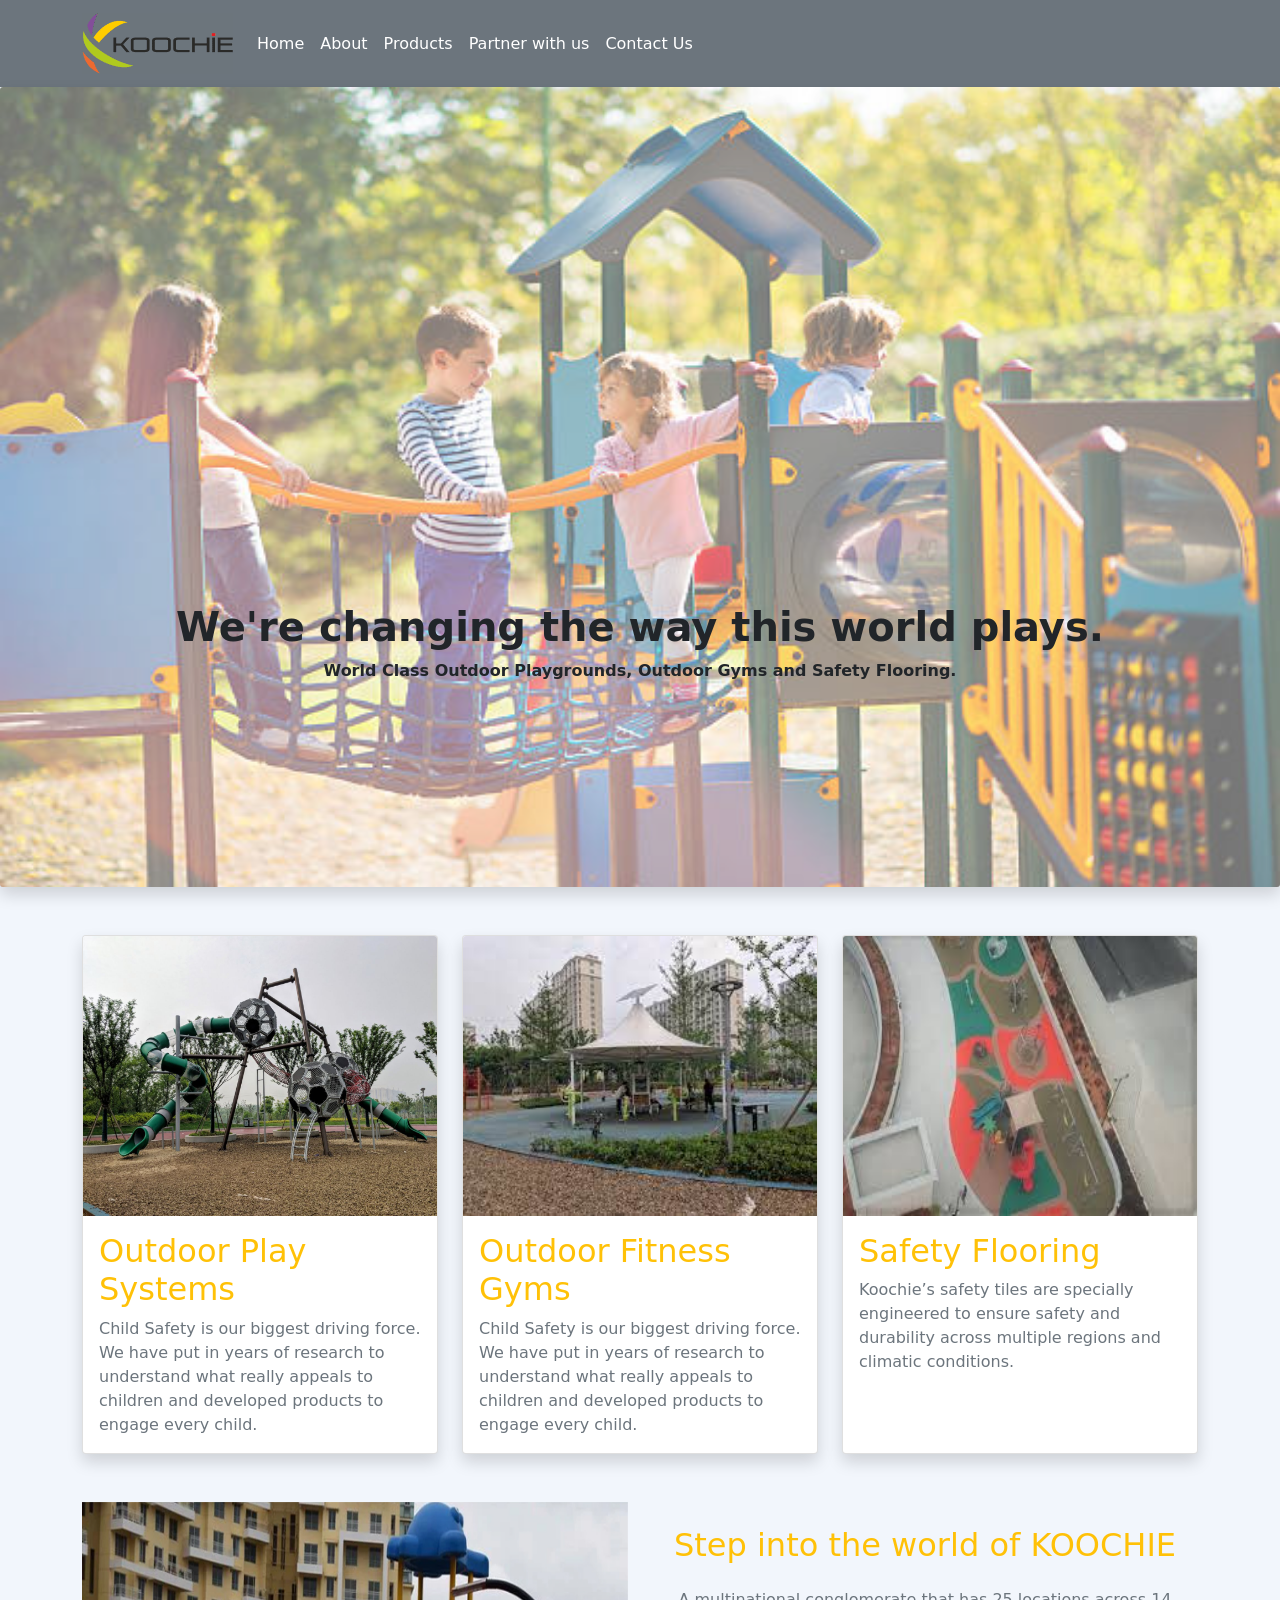
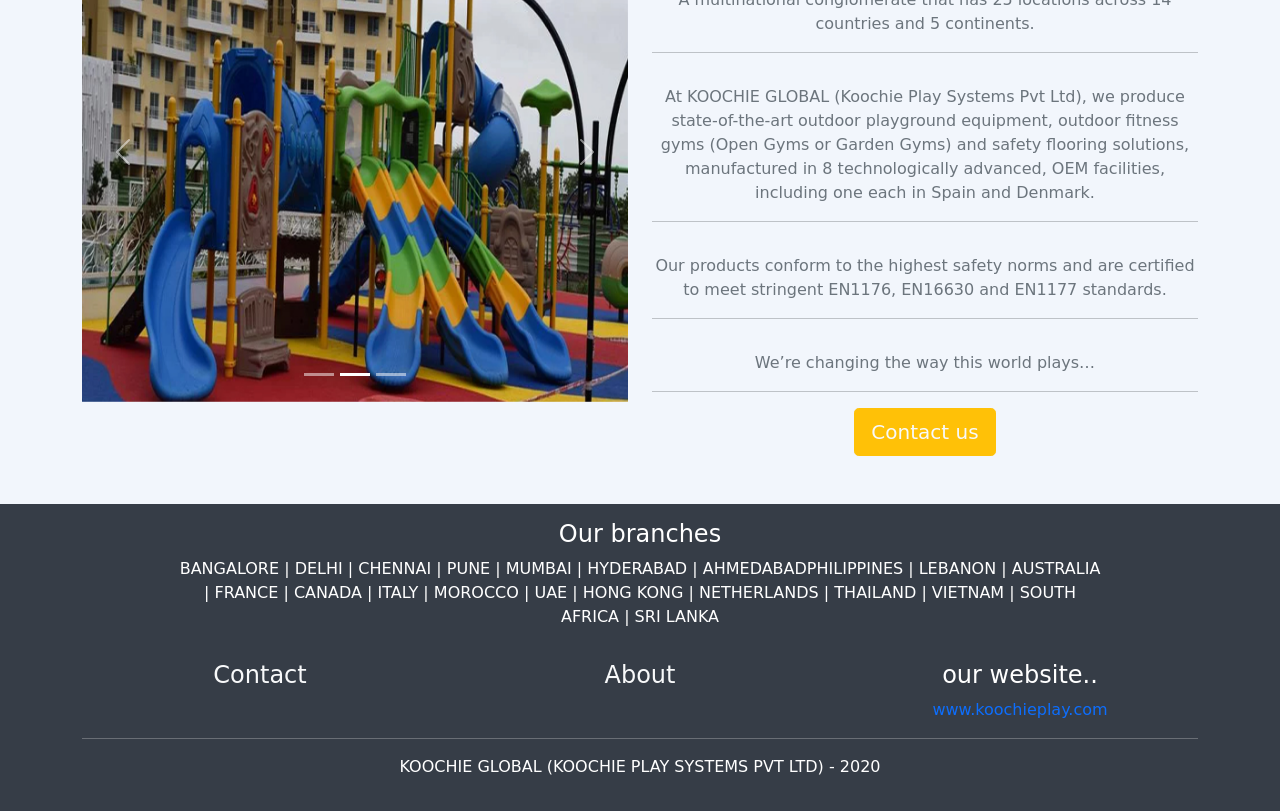
<file: koochie.html>
<!DOCTYPE html>
<html>
	<head>
		<meta charset="utf-8">
		<meta name="viewport" content="width=device-width, initial-scale=1.0">
		<link rel="stylesheet" href="css/bs5/boot5.css">
		<link rel="stylesheet" type="text/css" href="css/koochie.css">
		<link rel="stylesheet" href="https://pro.fontawesome.com/releases/v5.10.0/css/all.css" integrity="sha384-AYmEC3Yw5cVb3ZcuHtOA93w35dYTsvhLPVnYs9eStHfGJvOvKxVfELGroGkvsg+p" crossorigin="anonymous"/>
		<script src="js/bs5/bundle.min.js"></script>
		<title>Koochie play</title>
	</head>
	<body style="background-color: #f2f6fc;">
    <nav class="navbar navbar-expand-md navbar-dark bg-secondary">
    	<div class="container">
    		<a class="navbar-brand" href="koochie.html">
    			<img src="images/Koochie.png">
    		</a>
    		<button class="navbar-toggler" type="button" data-bs-toggle="collapse" data-bs-target="#navbar" aria-controls="navbarSupportedContent" aria-expanded="false" aria-label="Toggle navigation">
		    <span class="navbar-toggler-icon"></span>
		  </button>
		    <div class="collapse navbar-collapse" id="navbar">
		    	<ul class="navbar-nav  me-auto mb-2 mb-md-0 navbar-right">
		        <a class="nav-link active" href="#">Home</a>
		        <a class="nav-link text-white"href="about.html">About</a>
		        <a  class="nav-link text-white"href="products.html">Products</a>
		        <a  class="nav-link text-white"href="partner.html">Partner with us</a>
		        <a class="nav-link text-white" href="contact.html">Contact Us</a>
		      </ul>
		    </div>
    	</div>
    </nav>
    <div class="card shadow border-0 mb-3">
    	<img src="images/is.jpg" class="card-img" style="width: 100%; height:800px; opacity: 0.6;">
    	<div class="card-img-overlay">
    		<h1 class="card-title text-center fw-bold text-dark" style="padding-top: 500px;">We're changing the way this world plays.</h1>
    		<p class="card-text text-center fw-bold">World Class Outdoor Playgrounds, Outdoor Gyms and Safety Flooring.</p>
    	</div>
    </div>
    <div class="container mt-5 mb-3">
    	<div class="row gy-3">
    		<div class="col-md-4">
    			<div class="card shadow h-100 border-none rounded-round">
    				<img src="images/photo.jpg" class="card-img-top" style="height: 280px;">
    				<div class="card-body">
    					<h2 class="card-title text-warning">Outdoor Play Systems</h2>
    					<p class="card-text text-muted">Child Safety is our biggest driving force. We have put in years of research to understand what really appeals to children and developed products to engage every child.</p>
    				</div>
    			</div>
    		</div>
    		<div class="col-md-4">
    			<div class="card shadow h-100 border-none rounded-round">
    				<img src="images/download.jpeg" class="card-img-top" style="width:100%; height:280px;">
    				<div class="card-body">
    					<h2 class="card-title text-warning">Outdoor Fitness Gyms</h2>
    					<p class="card-text text-muted">Child Safety is our biggest driving force. We have put in years of research to understand what really appeals to children and developed products to engage every child.</p>
    				</div>
    			</div>
    		</div>
    		<div class="col-md-4">
    			<div class="card shadow h-100 border-none rounded-roundg7hy">
    				<img src="images/images.jpeg" class="card-img-top" style="height: 280px;">
    				<div class="card-body">
    					<h2 class="card-title text-warning">Safety Flooring</h2>
    					<p class="card-text text-muted">Koochie’s safety tiles are specially engineered to ensure safety and durability across multiple regions and climatic conditions.</p>
    				</div>
    			</div>
    		</div>
    	</div>
    </div>
    <div class="container mt-5">
    	<div class="row">
    		<div class="col-md-6">
    			<div id="carouselimages" class="carousel slide" data-bs-ride="carousel">
    				<div class="carousel-indicators">
    					<button type="button" data-bs-target="#carouselimages" data-bs-slide-to="0" class="active" aria-current="true" aria-label="slide 1"></button>
    					<button type="button" data-bs-target="#carouselimages" data-bs-slide-to="1" aria-label="Slide 2" ></button>
              <button type="button" data-bs-target="#carouselimages" data-bs-slide-to="2" aria-label="Slide 3"></button>
    				</div>
    				<div class="carousel-inner ">
    					<div class="carousel-item active" data-bs-interval="1000">
    						<img src="images/play2.jpg" class="d-block w-100" style="height: 500px;">
    					</div>
    					<div class="carousel-item" data-bs-interval="1000">
    						<img src="images/watch.jpg" class="d-block w-100" style="height: 500px;">
    					</div>
    					<div class="carousel-item" data-bs-interval="1000">
    						<img src="images/3.jpg" class="d-block w-100" style="height: 500px;">
    					</div>
    				</div>
    				<button class="carousel-control-prev" type="button" data-bs-target="#carouselimages" data-bs-slide="prev">
    				<span class="carousel-control-prev-icon" aria-hidden="true"></span>
    				<span class="visually-hidden">Previous</span>
  					</button>
  					<button class="carousel-control-next" type="button" data-bs-target="#carouselimages" data-bs-slide="next">
    				<span class="carousel-control-next-icon" aria-hidden="true"></span>
    				<span class="visually-hidden">Next</span>
  					</button>
    			</div>
    		</div>
    		<div class="col-md-6 text-center">
    			<h2 class=" pt-4 text-warning">Step into the world of KOOCHIE</h2>
    			<p class=" pt-3 text-muted">A multinational conglomerate that has 25 locations across 14 countries and 5 continents.</p><hr>
    			<p class=" pt-3 text-muted">At KOOCHIE GLOBAL (Koochie Play Systems Pvt Ltd), we produce state-of-the-art outdoor playground equipment, outdoor fitness gyms (Open Gyms or Garden Gyms) and safety flooring solutions, manufactured in 8 technologically advanced, OEM facilities, including one each in Spain and Denmark.</p><hr>
    			<p class=" pt-3 text-muted">Our products conform to the highest safety norms and are certified to meet stringent EN1176, EN16630 and EN1177 standards.</p><hr>
    			<p class=" pt-3 text-muted">We’re changing the way this world plays…</p><hr>
    			<a href="contact.html" class="btn btn-warning btn-lg rounded-round text-light">Contact us</a>
    		</div>
    	</div>
    </div>
    <div class="footer mt-5 pb-3">
    	<div class="container">
    		<div class="row">
    			<div class="col-md-10 offset-md-1">
    				<h4 class="text-center pt-3">Our branches</h4>
    				<p class="text-center">BANGALORE | DELHI | CHENNAI | PUNE | MUMBAI | HYDERABAD | AHMEDABADPHILIPPINES | LEBANON | AUSTRALIA | FRANCE | CANADA | ITALY | MOROCCO | UAE | HONG KONG | NETHERLANDS | THAILAND | VIETNAM | SOUTH AFRICA | SRI LANKA</p>
    			</div>
    		</div>
    		<div class="row text-center mt-3">
    			<div class="col-md-4">
    				<a href="contact.html" class="text-light"><h4>Contact</h4></a>
    			</div>
    			<div class="col-md-4">
    				<a href="about.html" class="text-light"><h4>About</h4></a>
    			</div>
    			<div class="col-md-4">
    				<h4>our website..</h4>
    				<a href="#">www.koochieplay.com</a>
    			</div>
    		</div><hr>
    		<p class="text-center">KOOCHIE GLOBAL (KOOCHIE PLAY SYSTEMS PVT LTD) - 2020</p>
    	</div>
    </div>
	</body>
</html>
</file>
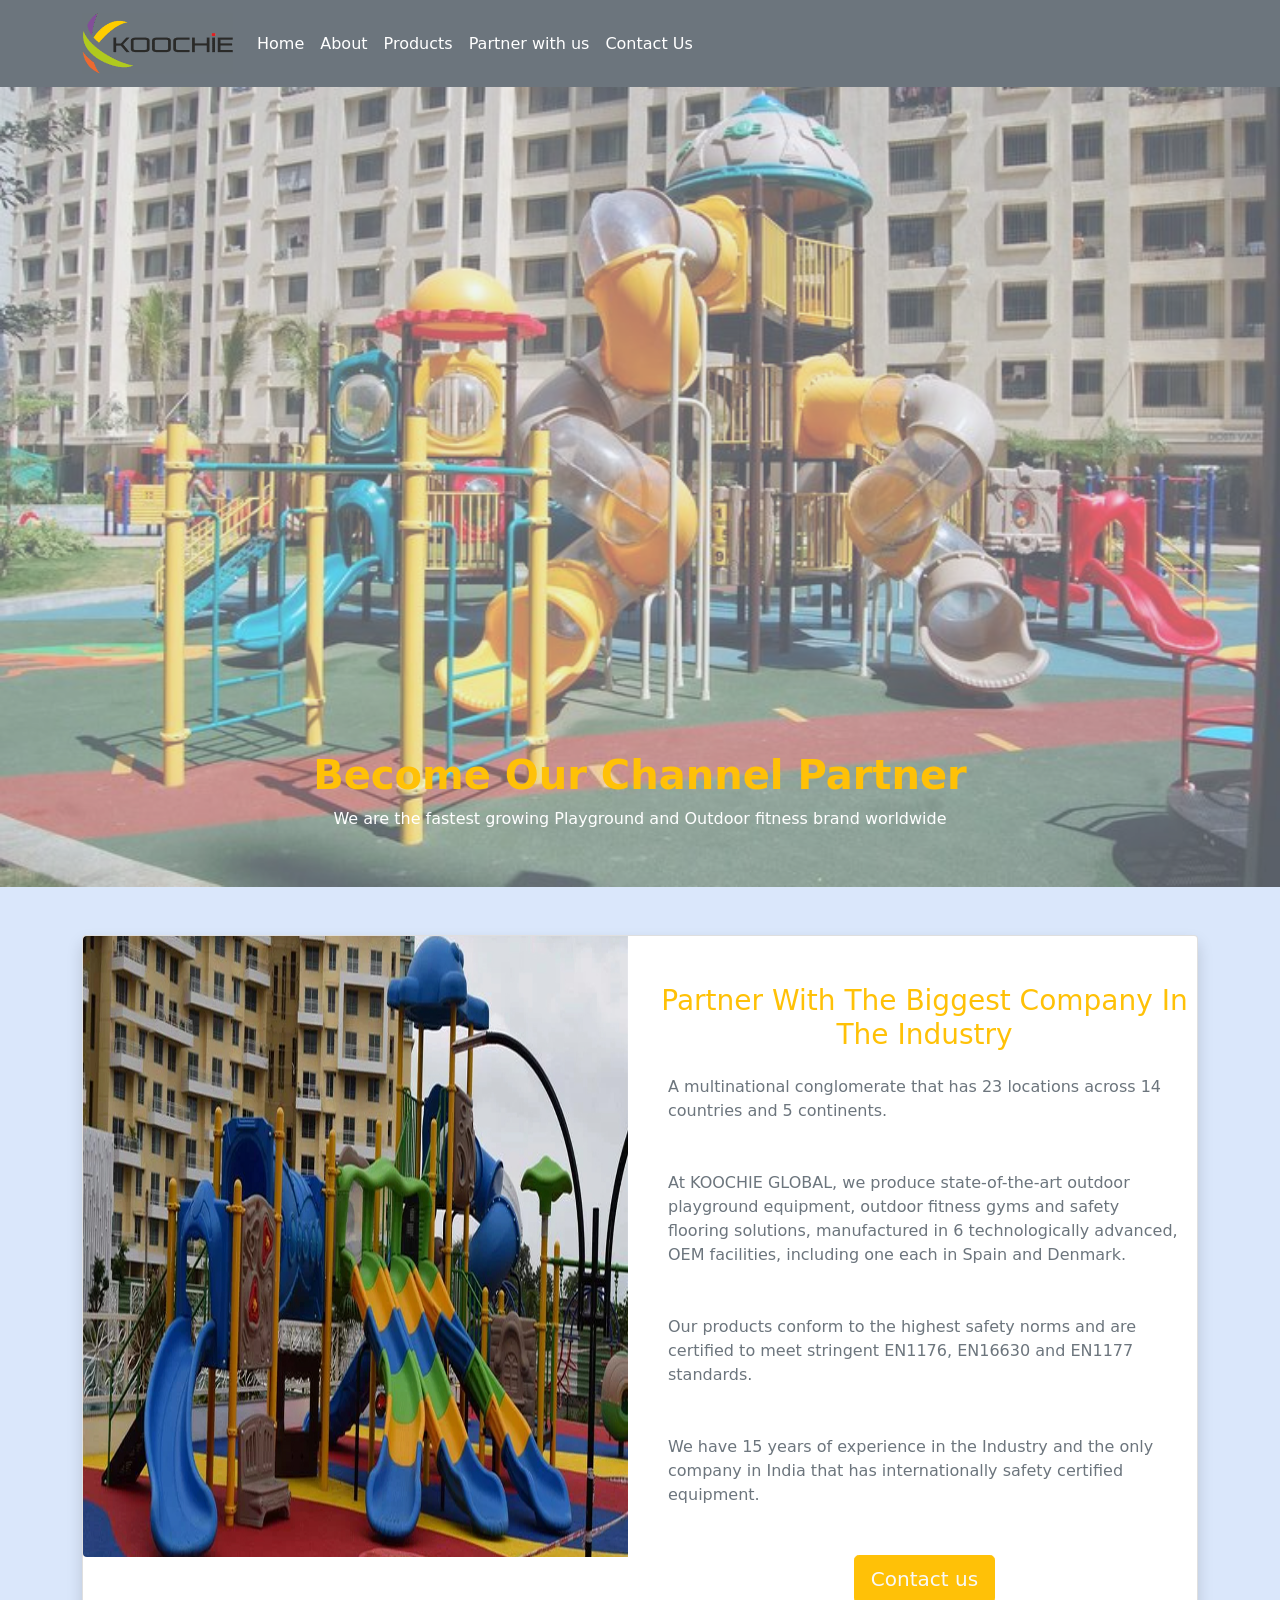
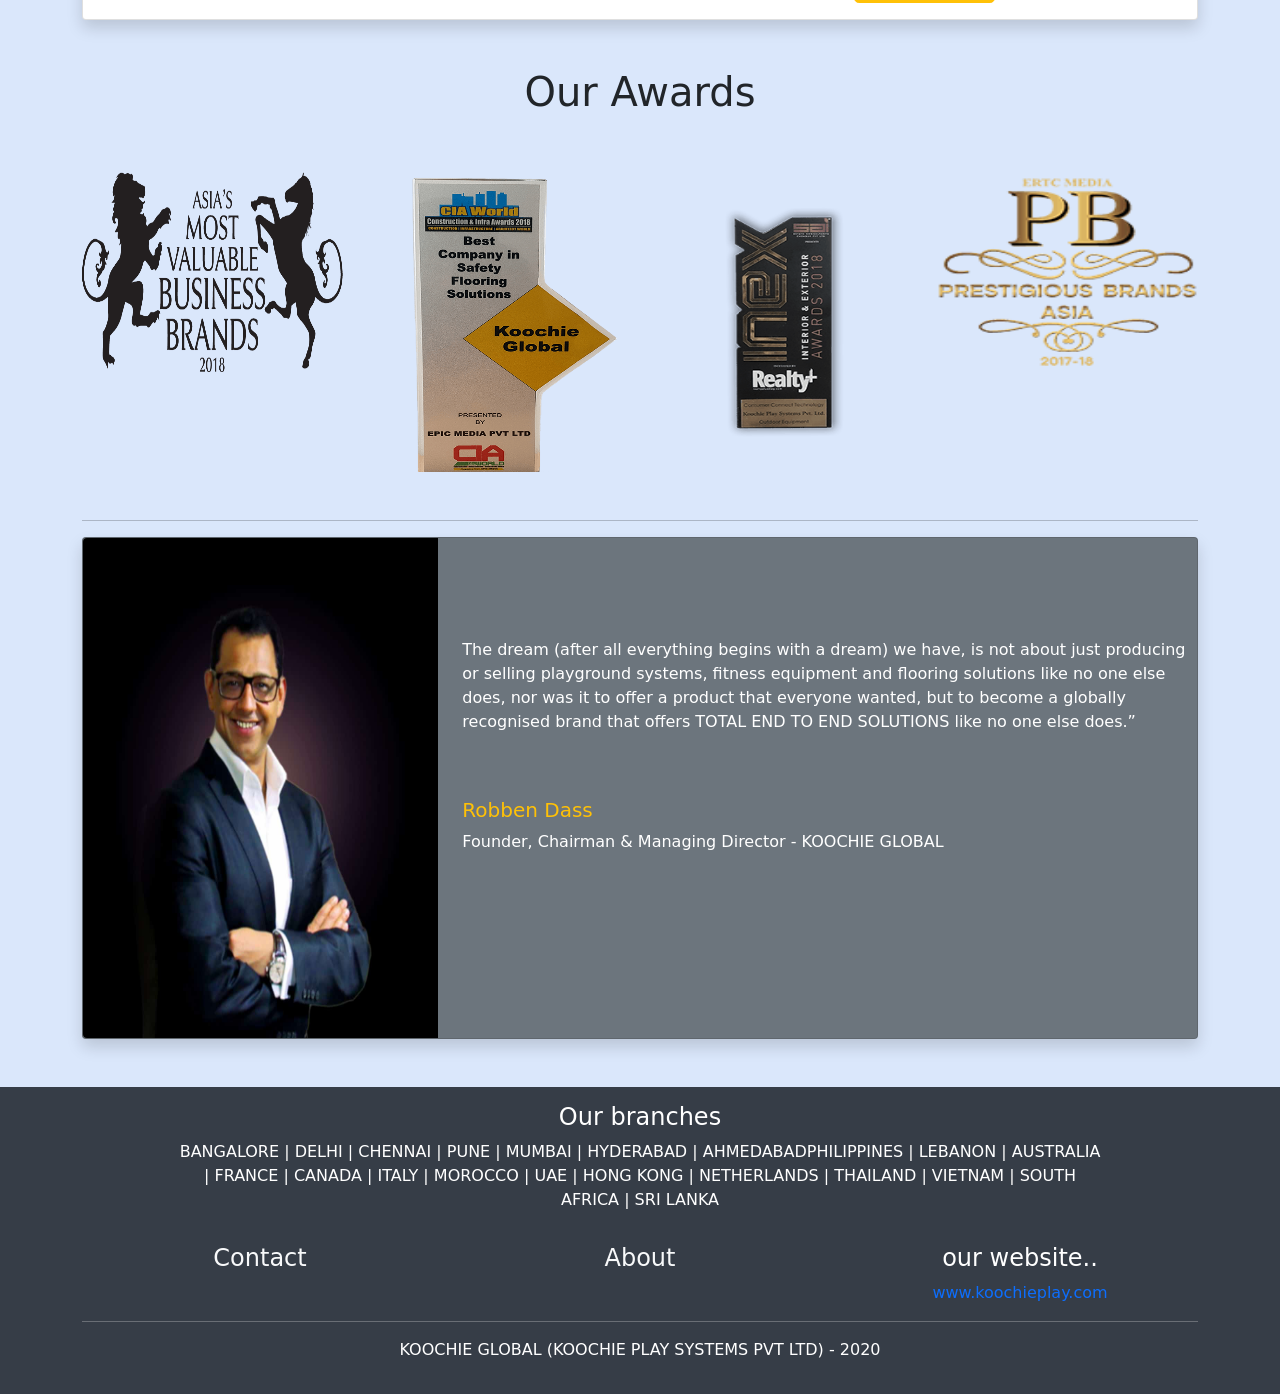
<file: partner.html>
<!DOCTYPE html>
<html>
	<head>
		<meta charset="utf-8">
		<meta name="viewport" content="width=device-width, initial-scale=1.0">
		<link rel="stylesheet" href="css/bs5/boot5.css">
		<link rel="stylesheet" type="text/css" href="css/koochie.css">
		<link rel="stylesheet" href="https://pro.fontawesome.com/releases/v5.10.0/css/all.css" integrity="sha384-AYmEC3Yw5cVb3ZcuHtOA93w35dYTsvhLPVnYs9eStHfGJvOvKxVfELGroGkvsg+p" crossorigin="anonymous"/>
		<script src="js/bs5/bundle.min.js"></script>
		<title>koochie play</title>
	</head>
	<body style="background-color: #dae7fb;">
		<nav class="navbar navbar-expand-md navbar-dark bg-secondary">
    	<div class="container">
    		<a class="navbar-brand" href="index.html">
    			<img src="images/Koochie.png">
    		</a>
    		<button class="navbar-toggler" type="button" data-bs-toggle="collapse" data-bs-target="#navbar" aria-controls="navbarSupportedContent" aria-expanded="false" aria-label="Toggle navigation">
		    <span class="navbar-toggler-icon"></span>
		  </button>
		    <div class="collapse navbar-collapse" id="navbar">
		    	<ul class="navbar-nav  me-auto mb-2 mb-md-0 navbar-right">
		        <a class="nav-link active" href="index.html">Home</a>
		        <a class="nav-link text-white"href="about.html">About</a>
		        <a  class="nav-link text-white"href="products.html">Products</a>
		        <a  class="nav-link text-white"href="#">Partner with us</a>
		        <a class="nav-link text-white" href="contact.html">Contact Us</a>
		      </ul>
		    </div>
    	</div>
    </nav>
    <div id="carouselimg" class="carousel slide carousel-fade" data-bs-ride="carousel">
    	<div class="carousel-inner">
    		<div class="carousel-item active"data-bs-interval="2000">
    			<img src="images/play2.jpg" class="d-block w-100" style="height:800px; opacity: 0.6;">
    			<div class="carousel-caption">
    				<h1 class="text-warning fw-bold">Become Our Channel Partner</h1>
    				<p>We are the fastest growing Playground and Outdoor fitness brand worldwide</p>
    			</div>
    		</div>
    		<div class="carousel-item"data-bs-interval="2000">
    			<img src="images/photo.jpg" class="d-block w-100" style="height:800px; opacity: 0.6;">
    			<div class="carousel-caption">
    				<h1 class="text-warning fw-bold ">Become Our Channel Partner</h1>
    				<p>We are the fastest growing Playground and Outdoor fitness brand worldwide</p>
    			</div>
    		</div>
    		<div class="carousel-item"data-bs-interval="2000">
    			<img src="images/is.jpg" class="d-block w-100" style="height:800px; opacity: 0.6;">
    			<div class="carousel-caption">
    				<h1 class="text-warning fw-bold">Become Our Channel Partner</h1>
    				<p>We are the fastest growing Playground and Outdoor fitness brand worldwide</p>
    			</div>
    		</div>
    	</div>
    </div>
    <div class="container mt-5">
    	<div class="card shadow">
    	 <div class="row">
    		  <div class="col-md-6">
    				<img src="images/watch.jpg" class="img-fluid rounded-start" style="height:621px;">
    			</div>
    			<div class="col-md-6">
    				<h3 class="pt-5 text-warning text-center">Partner With The Biggest Company In The Industry</h3>
    				<p class="text-muted p-3">A multinational conglomerate that has 23 locations across 14 countries and 5 continents.</p>
    				<p class="text-muted p-3">At KOOCHIE GLOBAL, we produce state-of-the-art outdoor playground equipment, outdoor fitness gyms and safety flooring solutions, manufactured in 6 technologically advanced, OEM facilities, including one each in Spain and Denmark.</p>
    				<p class="text-muted p-3">Our products conform to the highest safety norms and are certified to meet stringent EN1176, EN16630 and EN1177 standards.</p>
    				<p class="text-muted p-3">We have 15 years of experience in the Industry and the only company in India that has  internationally safety certified equipment.</p>
    				<div class="text-center p-3">
    					<a href="contact.html" class="btn btn-warning btn-lg rounded-round text-light">Contact us</a>
    				</div>
    			</div>
    		</div>
    	</div>
    	<h1 class="text-center text-dark mt-5">Our Awards</h1>
    	<div class="row pt-5">
    		<div class="col-md-3">
    			<img src="images/a1.png" style="width:100%; height:200px;">
    		</div>
    		<div class="col-md-3">
    			<img src="images/a2-1.png"style="width:100%; height:300px;">
    		</div>
    		<div class="col-md-3">
    			<img src="images/a3.png"style="width:100%; height:300px;">
    		</div>
    		<div class="col-md-3">
    			<img src="images/a4.png"style="width:100%; height:200px;">
    		</div>
    	</div>
    	<hr class="mt-5">
    </div>
    <div class="container">
    	<div class="card shadow text-white bg-secondary">
    	 <div class="row">
    		  <div class="col-md-4">
    				<img src="images/rb.jpg" class="img-fluid rounded-start" style="height:500px;">
    			</div>
    			<div class="col-md-8">
    				<p style="padding-top:100px;">The dream (after all everything begins with a dream) we have, is not about just producing or selling playground systems, fitness equipment and flooring solutions like no one else does, nor was it to offer a product that everyone wanted, but to become a globally recognised brand that offers TOTAL END TO END SOLUTIONS like no one else does.”</p>
    				<h5 class="text-warning pt-5">Robben Dass</h5>
    				<p>Founder, Chairman & Managing Director - KOOCHIE GLOBAL</p>
    			</div>
    		</div>
    	</div>
    </div>
    <div class="footer mt-5 pb-3">
    	<div class="container">
    		<div class="row">
    			<div class="col-md-10 offset-md-1">
    				<h4 class="text-center pt-3">Our branches</h4>
    				<p class="text-center">BANGALORE | DELHI | CHENNAI | PUNE | MUMBAI | HYDERABAD | AHMEDABADPHILIPPINES | LEBANON | AUSTRALIA | FRANCE | CANADA | ITALY | MOROCCO | UAE | HONG KONG | NETHERLANDS | THAILAND | VIETNAM | SOUTH AFRICA | SRI LANKA</p>
    			</div>
    		</div>
    		<div class="row text-center mt-3">
    			<div class="col-md-4">
    				<a href="contact.html" class="text-light"><h4>Contact</h4></a>
    			</div>
    			<div class="col-md-4">
    				<a href="about.html" class="text-light">
    					<a href="about.html" class="text-light"><h4>About</h4></a>
    				</a>
    			</div>
    			<div class="col-md-4">
    				<h4>our website..</h4>
    				<a href="#">www.koochieplay.com</a>
    			</div>
    		</div><hr>
    		<p class="text-center">KOOCHIE GLOBAL (KOOCHIE PLAY SYSTEMS PVT LTD) - 2020</p>
    	</div>
    </div>
  </body>
</html>
</file>
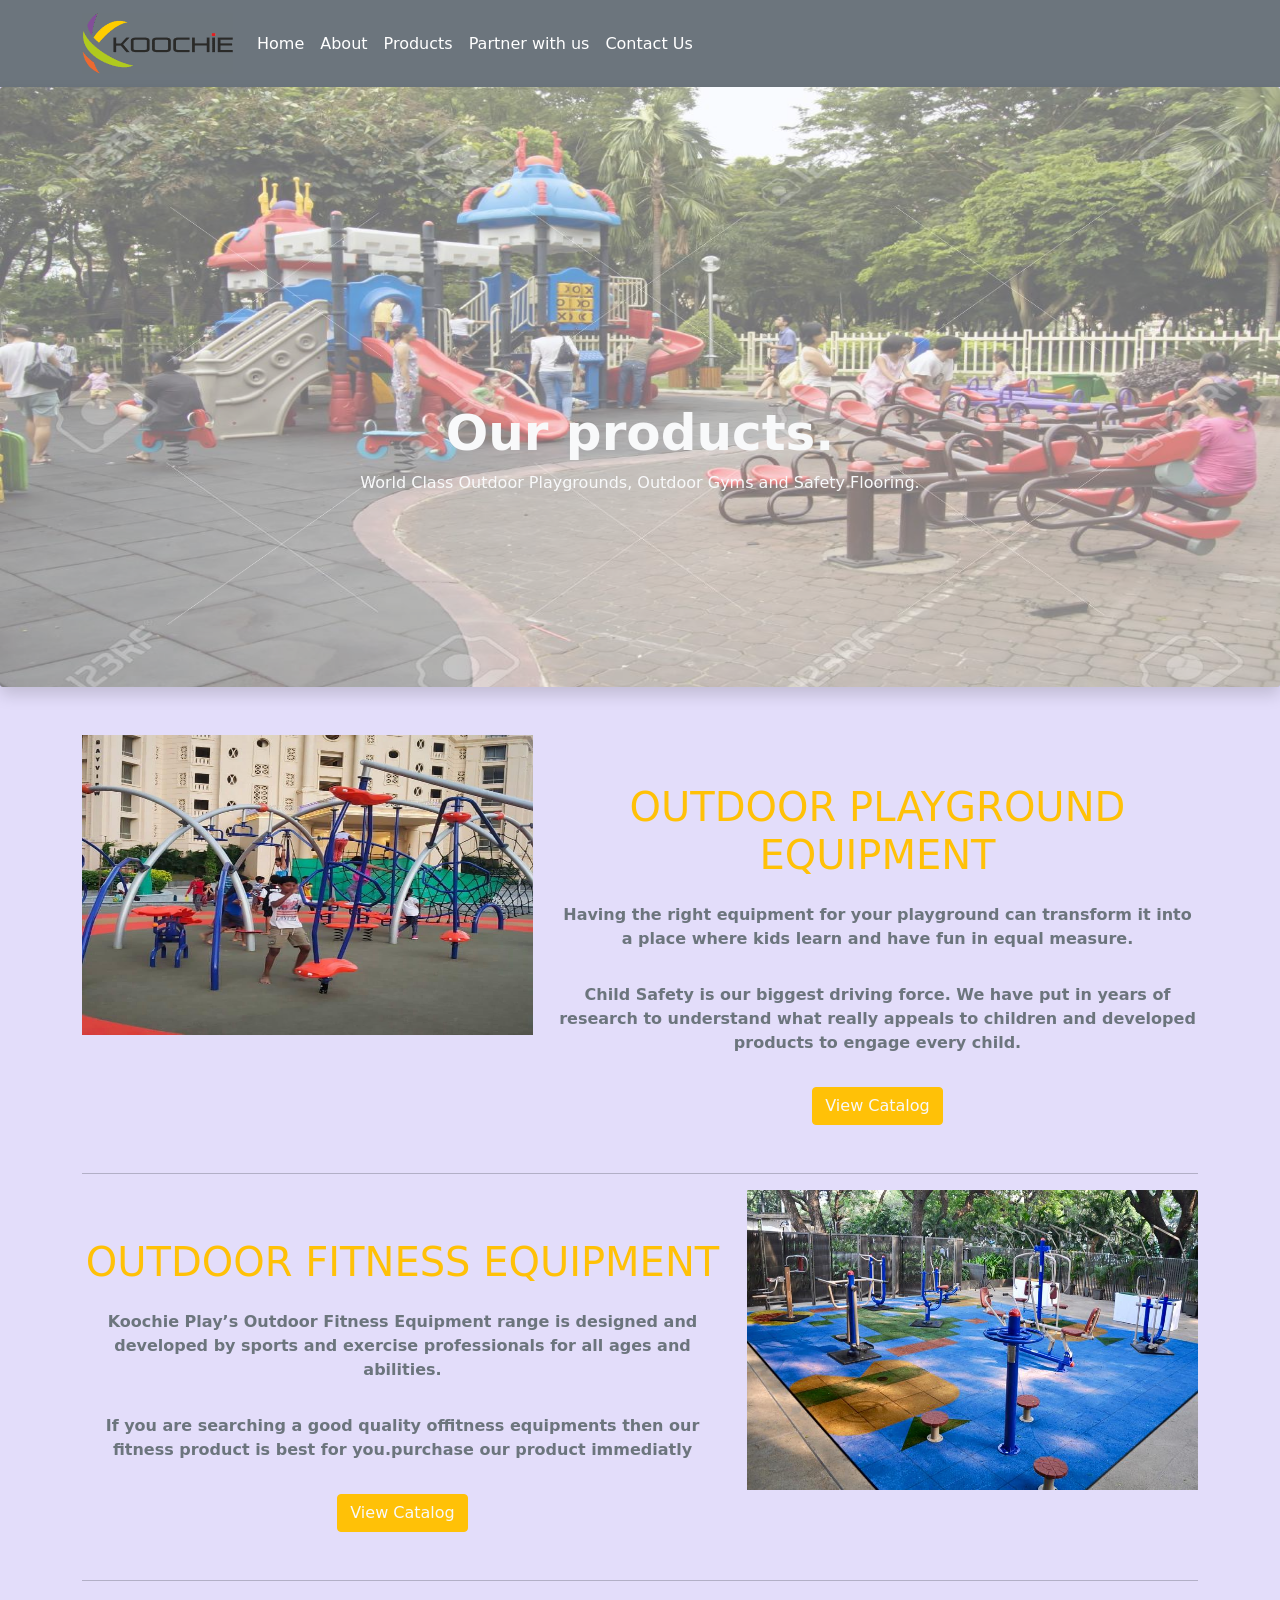
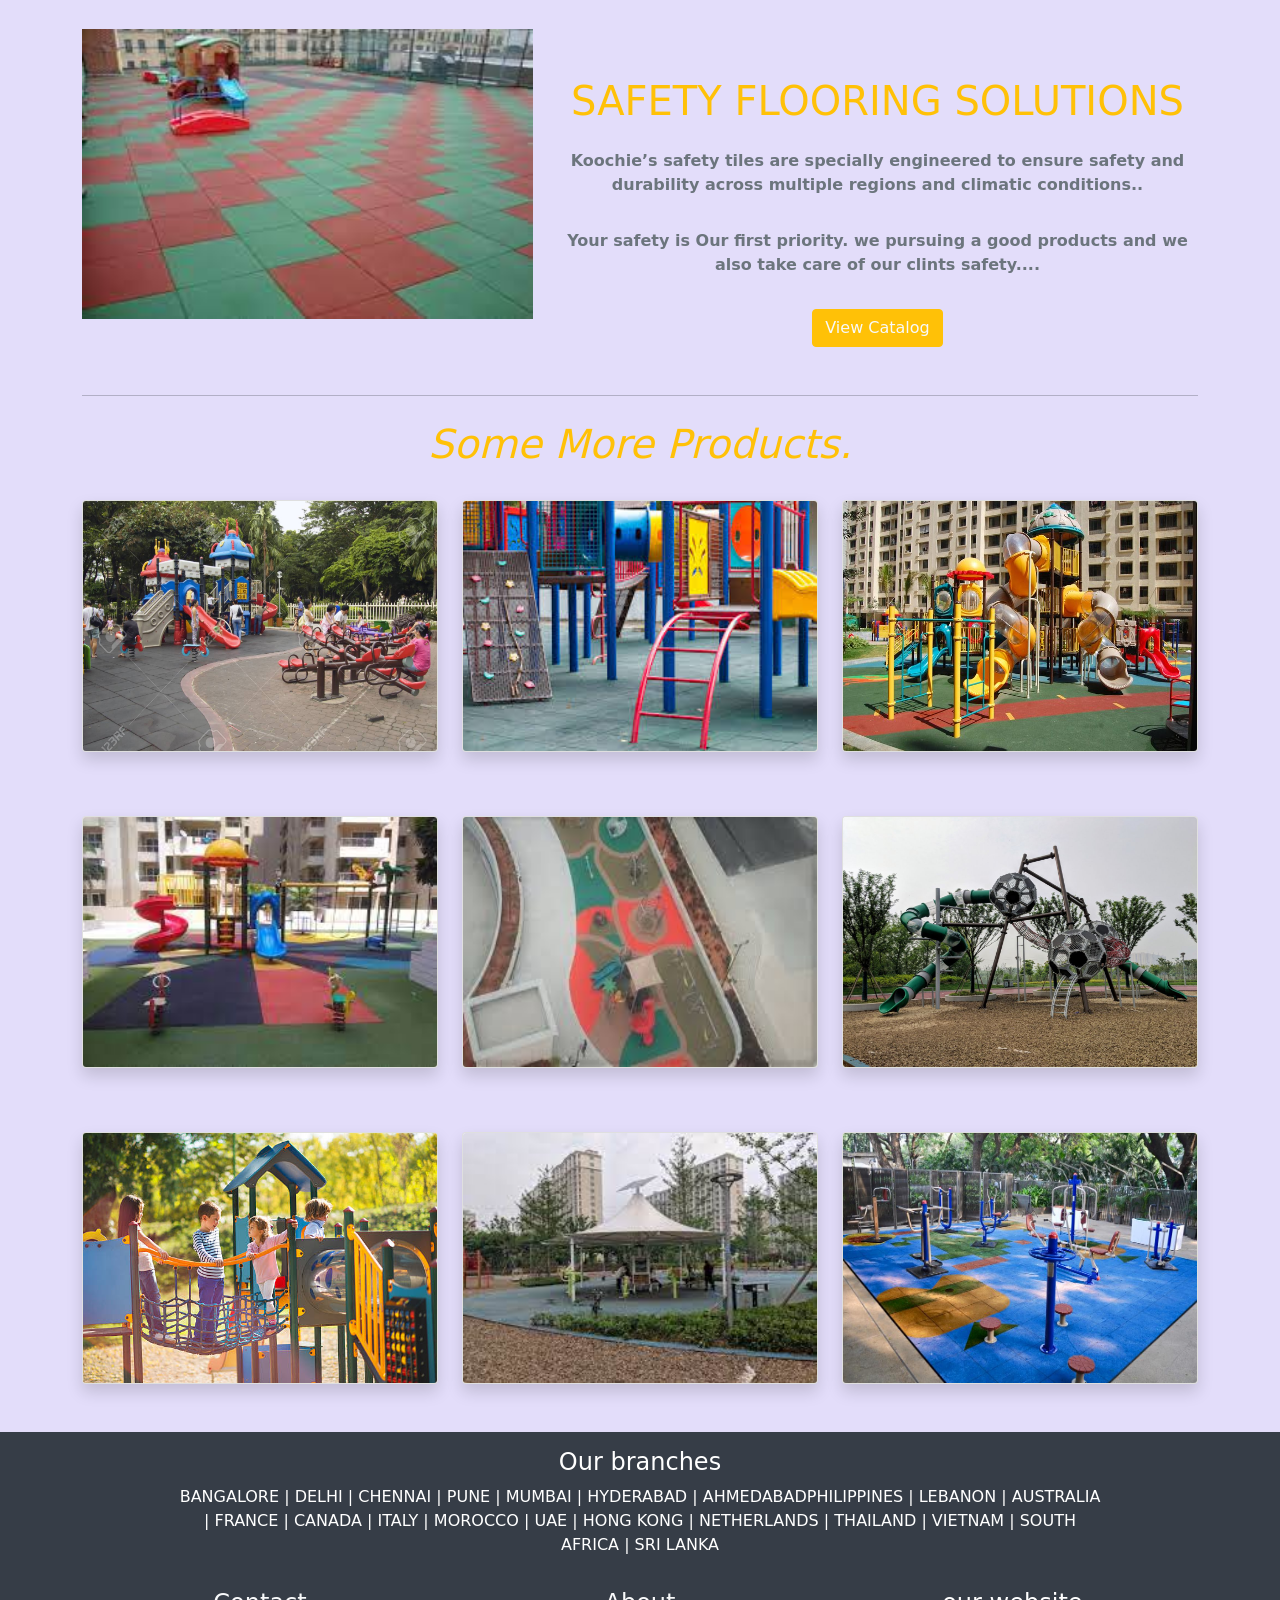
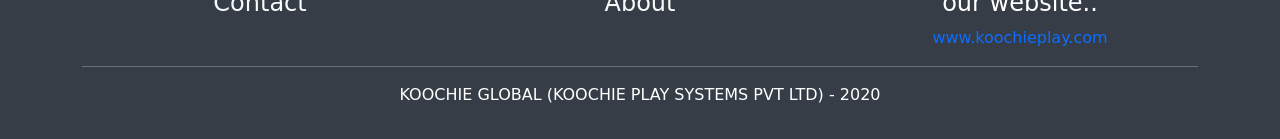
<file: products.html>
<!DOCTYPE html>
<html>
	<head>
		<meta charset="utf-8">
		<meta name="viewport" content="width=device-width, initial-scale=1.0">
		<link rel="stylesheet" href="css/bs5/boot5.css">
		<link rel="stylesheet" type="text/css" href="css/koochie.css">
		<link rel="stylesheet" href="https://pro.fontawesome.com/releases/v5.10.0/css/all.css" integrity="sha384-AYmEC3Yw5cVb3ZcuHtOA93w35dYTsvhLPVnYs9eStHfGJvOvKxVfELGroGkvsg+p" crossorigin="anonymous"/>
		<script src="js/bs5/bundle.min.js"></script>
		<title>Koochie play</title>
	</head>
	<body style="background-color: #e3ddfa;">
		<nav class="navbar navbar-expand-md navbar-dark bg-secondary">
    	<div class="container">
    		<a class="navbar-brand" href="index.html">
    			<img src="images/Koochie.png">
    		</a>
    		<button class="navbar-toggler" type="button" data-bs-toggle="collapse" data-bs-target="#navbar" aria-controls="navbarSupportedContent" aria-expanded="false" aria-label="Toggle navigation">
		    <span class="navbar-toggler-icon"></span>
		  </button>
		    <div class="collapse navbar-collapse" id="navbar">
		    	<ul class="navbar-nav  me-auto mb-2 mb-md-0 navbar-right">
		        <a class="nav-link active" href="index.html">Home</a>
		        <a class="nav-link text-white"href="about.html">About</a>
		        <a  class="nav-link text-white"href="#">Products</a>
		        <a  class="nav-link text-white"href="partner.html">Partner with us</a>
		        <a class="nav-link text-white" href="contact.html">Contact Us</a>
		      </ul>
		    </div>
    	</div>
    </nav>
    <div class="card shadow border-0">
    	<img src="images/prod.jpg" class="card-img" style="width: 100%; height: 600px; opacity: 0.6;">
    	<div class="card-img-overlay">
    		<h1 class="card-title text-center fw-bold text-light" style="padding-top:300px; font-size: 50px;">Our products.</h1>
    		<p class="card-text text-center text-light">World Class Outdoor Playgrounds, Outdoor Gyms and Safety Flooring.</p>
    	</div>
    </div>
    <div class="container">
    	<div class="row mt-5">
    		<div class="col-md-5">
    			<img src="images/3.jpg" style="width:100%; height:300px;">
    		</div>
    		<div class="col-md-7 text-center pt-5">
    			<h1 class="text-warning">OUTDOOR PLAYGROUND EQUIPMENT</h1>
    			<p class="text-muted pt-3 fw-bold">Having  the right equipment for your playground can transform it  into a place where kids learn and have fun in equal measure.</p>
    			<p class="pt-3 fw-bold text-muted">Child Safety is our biggest driving force. We have put in years of research to understand what really appeals to children and developed products to engage every child.</p>
    			<a href="cat1.html" class="btn btn-warning text-light mt-3">View Catalog</a>
    		</div>
    	</div>
    	<hr class="mt-5">
    	<div class="row ">
    		<div class="col-md-5 order-md-2">
	    		<img src="images/fit.jpg" style="width:100%; height:300px;">
	    	</div>
	    	<div class="col-md-7 order-md-1 pt-5 text-center">
	    		<h1 class="text-warning">OUTDOOR FITNESS EQUIPMENT</h1>
	    		<p class="text-muted pt-3 fw-bold">Koochie Play’s Outdoor Fitness Equipment range is designed and developed by sports and exercise professionals for all ages and abilities.</p>
	    		<p class="text-dark pt-3 fw-bold text-muted">If you are searching a good quality offitness equipments then our fitness product is best for you.purchase our product immediatly</p>
	    		<a href="cat2.html" class="btn btn-warning text-light mt-3">View Catalog</a>
	    	</div>
	   	</div>
	   	<hr class="mt-5">
    	<div class="row mt-5">
    		<div class="col-md-5">
    			<img src="images/floor.jpeg" style="width:100%; height:290px;">
    		</div>
    		<div class="col-md-7 text-center pt-5">
    			<h1 class="text-warning">SAFETY FLOORING SOLUTIONS</h1>
    			<p class="text-muted pt-3 fw-bold text-muted">Koochie’s safety tiles are specially engineered to ensure safety and durability across multiple regions and climatic conditions..</p>
    			<p class="pt-3 fw-bold text-muted">Your safety is Our first priority. we pursuing a good products and we also take care of our clints safety....</p>
    			<a href="cat3.html" class="btn btn-warning text-light mt-3">View Catalog</a>
    		</div>
    	</div>
    	<hr class="mt-5">
    </div>
    <div class="container mt-4">
    	<h1 class="text-center text-warning"> <em>Some More Products.</em></h1>
    	<div class="row gy-3 mt-3">
    		<div class="col-md-4">
    			<div class="card shadow border-none">
    				<img src="images/prod.jpg" class="card-img" style="width:100%; height:250px;">
    			</div>
    		</div>
    		<div class="col-md-4">
    			<div class="card shadow border-none">
    				<img src="images/prod.jpeg" class="card-img" style="width:100%; height:250px;">
    			</div>
    		</div>
    		<div class="col-md-4">
    			<div class="card shadow border-none">
    				<img src="images/play2.jpg" class="card-img" style="width:100%; height:250px;">
    			</div>
    		</div>
    	</div>
    	<div class="row mt-5 gy-3">
    		<div class="col-md-4">
    			<div class="card shadow border-none">
    				<img src="images/play3.jpeg" class="card-img" style="width:100%; height:250px;">
    			</div>
    		</div>
    		<div class="col-md-4">
    			<div class="card shadow border-none">
    				<img src="images/images.jpeg" class="card-img" style="width:100%; height:250px;">
    			</div>
    		</div>
    		<div class="col-md-4">
    			<div class="card shadow border-none">
    				<img src="images/photo.jpg" class="card-img" style="width:100%; height:250px;">
    			</div>
    		</div>
    	</div>
    	<div class="row mt-5 gy-3">
    		<div class="col-md-4">
    			<div class="card shadow border-none">
    				<img src="images/is.jpg" class="card-img" style="width:100%; height:250px;">
    			</div>
    		</div>
    		<div class="col-md-4">
    			<div class="card shadow border-none">
    				<img src="images/download.jpeg" class="card-img" style="width:100%; height:250px;">
    			</div>
    		</div>
    		<div class="col-md-4">
    			<div class="card shadow border-none">
    				<img src="images/fit.jpg" class="card-img" style="width:100%; height:250px;">
    			</div>
    		</div>
    	</div>
    </div>
    <div class="footer mt-5 pb-3">
    	<div class="container">
    		<div class="row">
    			<div class="col-md-10 offset-md-1">
    				<h4 class="text-center pt-3">Our branches</h4>
    				<p class="text-center">BANGALORE | DELHI | CHENNAI | PUNE | MUMBAI | HYDERABAD | AHMEDABADPHILIPPINES | LEBANON | AUSTRALIA | FRANCE | CANADA | ITALY | MOROCCO | UAE | HONG KONG | NETHERLANDS | THAILAND | VIETNAM | SOUTH AFRICA | SRI LANKA</p>
    			</div>
    		</div>
    		<div class="row text-center mt-3">
    			<div class="col-md-4">
    				<a href="contact.html" class="text-light"><h4>Contact</h4></a>
    			</div>
    			<div class="col-md-4">
    				<a href="about.html" class="text-light"><h4>About</h4></a>
    			</div>
    			<div class="col-md-4">
    				<h4>our website..</h4>
    				<a href="#">www.koochieplay.com</a>
    			</div>
    		</div><hr>
    		<p class="text-center">KOOCHIE GLOBAL (KOOCHIE PLAY SYSTEMS PVT LTD) - 2020</p>
    	</div>
    </div>
   </body>
</html>
</file>
<file: css/portfolio.css>
@import url('https://fonts.googleapis.com/css2?family=Oswald:wght@500&display=swap');

* {
  margin: 0;
  padding: 0;
}

:root {
  --bg-color: #081b25;
  --second-bg-color: #eee;
  --text-color: black;
  --main-color: #00abf0;
}

body {
  font-family: 'Oswald', sans-serif;
/*  background: var(--bg-color);*/
  color: var(--text-color);
}

.navbar {
  padding: 1rem 5%;
  display: flex;
  justify-content: space-between;
  align-items: center;
  z-index: 100;
  transition: .3s;
}

.nav-link:hover {
  color: var(--main-color);
}

.navbar-brand:hover{
  color: var(--main-color);
}

.nav-item.active .nav-link {
  color: var(--main-color);
  font-weight: bold; 
}

.navbar-brand {
  font-size: 2.5rem;
  color: var(--text-color);
  font-weight: 600;
}

.nav-link {
  color: var(--text-color);
  font-size: 1.7rem;
  font-weight: 500;
  margin-left: 3.5rem;
}

.nav-link :active {
  color: var(--main-color);
}

/*.selfIntro {
  margin-top: 5rem;
  padding: 2rem 0; 
}

.selfIntro h1 {
   border: 2px solid green;
  font-size: 4rem;
  font-weight: 700;
  line-height: 1.3;
}*/

/*.selfIntro .text-animate {
   border: 2px solid green;
  position: relative;
  width: 32.8rem;
}*/

/*.selfIntro .text-animate h2 {
   border: 2px solid green;
  font-weight: 700;
  font-size: 3.2rem;
  color: transparent;
  -webkit-text-stroke: 0.7px var(--main-color);
  background-image: linear-gradient(var(--main-color), var(--main-color));
  background-repeat: no-repeat;
  -webkit-background-clip: text;
  background-position: 0 0;
  animation: homeBgText 6s linear infinite;
  animation-delay: 2s;
}*/

/*.selfIntro .text-animate h2::before{
   border: 2px solid green;
  content: '';
  position: absolute;
  top: 0;
  left: 0;
  width: 0;
  height: 100%;
  z-index: -1;
  animation: homeCursorText 6s linear infinite;
  animation-delay: 2s;
}*/


/*@keyframes homeBgText {

  0%,
  10%,
  100%{
    background-position: -33rem 0;
  }

  65%,
  85%{
    background-position: 0 0;
  }
}*/

/*@keyframes homeCursorText {

  0%,
  10%,
  80%{
    width: 0;
  }

  65%,
  78%,
  85%{
    width: 100%;
    opacity: 1;
  }

  75%,
  81%{
    opacity: 0;
  }
}*/

/*.selfIntro p {
   border: 2px solid green;
  font-size: 1.4rem;
}

 .selfIntro .image {
   border: 2px solid green;
  background: url('../image/priya.jpeg') no-repeat;
  background-size: cover;
  background-position: center;
}*/


/*a.btn.btn-lg {
   border: 2px solid green;
    padding: 1.2rem;
}*/

/*.btn-box {
   border: 2px solid green;
  position: relative;
  width: 34.5rem;
  height: 5rem;
}

.btn-box .btn {
  position: relative;
  background: var(--main-color);
  width: 15rem;
  height: 100%;
  border: 0.2rem solid var(--main-color);
  border-radius: 0.8rem;
  font-size: 1.8rem;
  font-weight: 600;
  letter-spacing: 0.1rem;
  color: var(--bg-color);
  z-index: 1;
  overflow: hidden;
  transition: 0.5s;
}*/

/*.btn-box .btn:nth-child(1) {
  background: transparent;
  color: var(--main-color);
}

.btn-box .btn:nth-child(1):hover {
  color: var(--bg-color);
}

.btn-box .btn:nth-child(1)::before {
  background: var(--main-color);
}

.btn-box .btn::before {
  content: '';
  position: absolute;
  top: 0;
  left: 0;
  width: 0;
  height: 100%;
  background: var(--bg-color);
  z-index: -1;
  transition: 0.5s;
}

.btn-box .btn:hover::before {
  width: 100%;
}
*/
.home-sci {
  position: absolute;
  width: 170px;
  display: flex;
  justify-content: space-between;
}


.home-sci a {
  position: relative;
  display: inline-flex;
  justify-content: center;
  align-items: center;
  width: 50px;
  height: 50px;
  background: transparent;
  border: 0.2rem solid var(--main-color);
  border-radius: 50%;
  font-size: 20px;
  color: var(--main-color);
  z-index: 1;
  overflow: hidden;
  transition: 0.5s;
  text-decoration: none;
  color: black;
}

.home-sci a:hover {
  color: var(--bg-color);
}

.home-sci a::before {
  content: '';
  position: absolute;
  top: 0;
  left: 0;
  width: 0;
  height: 100%;
  background: var(--main-color);
  z-index: -1;
  transition: 0.5s;
}

.home-sci a:hover::before {
  width: 100%;
}

.clearfix::after {
  content: "";
  display: table;
  clear: both;
}

.bgcolor{
 background: var(--second-bg-color);
 margin-top: 15rem;
 padding: 1rem 0;
}


.heading{
  font-size: 3rem;
  text-align: center;
  margin-bottom: 3rem;

}

span{
	color: var(--main-color);
}


.aboutImg img {
  max-width: 60%; 
  height: auto; 
  border-radius: 40%;
}

.about-content p{
  font-size: 1.6rem;
}


.btn-box.btns a::before{
	background: var(--second-bg-color);
}


.contact form{
	max-width: 70rem;
	margin:0 auto;
/*	padding-top: 2rem;*/
	text-align: center
 }
.contact form .input-box .input-field{
  width: 49%;
  margin: .8rem 0;
}

.contact form .input-box .input-field input,
.contact form  .textarea-field textarea {
	width: 100%;
	height: 100%;
	padding: 1.5rem;
	font-size: 1.6rem;
	background: transparent;
	border-radius: .6rem;
}


.contact form .focus {
  position: absolute;
  top: 0;
  left: 0;
  width: 0;
  height: 100%;
  background: var(--second-bg-color);
  border-radius: .6rem;
  z-index: -1;
  transition: .5s;
}


.footer p{
	font-size: 1.6rem;
}

.footer-iconTop a{
	position: relative;
	display: inline-flex;
	justify-content: center;
	align-items: center;
	padding: .8rem;
	background: var(--main-color);
	border: .2rem solid var(--main-color);
	border-radius: .6rem;
	z-index: 1;
	overflow: hidden;
  cursor: pointer;
  text-decoration: none;
}

.footer-iconTop a::before{
	content: '';
	position: absolute;
	top: 0;
	left: 0;
	width: 0;
	height: 100%;
	background: var(--second-bg-color);
	z-index: -1;
  transition: .5s;
}

.footer-iconTop a:hover::before{
  width: 100%;
}

.footer-iconTop a i{
	font-size: 1.8rem;
	color: var(--bg-color);
  transition: .5s;
} 

.footer-iconTop a:hover i{
  color: var(--main-color);
}

/* Define the initial state */
.animate-on-scroll {
  opacity: 0;
  transform: translateY(20px);
  transition: opacity 0.5s ease, transform 0.5s ease;
}

.animate {
  opacity: 1;
  transform: translateY(0);
}

.img{
  width: 100px;
  height: auto;
}

.btn-box2 .btn {
  position: relative;
  background: var(--main-color);
  width: 15rem;
  height: 100%;
  border: 0.2rem solid var(--main-color);
  border-radius: 0.8rem;
  color: var(--bg-color);
  z-index: 1;
  overflow: hidden;
  transition: 0.5s;
}

.btn-box2 .btn:hover {
  background: var(--bg-color);
  color: var(--main-color);
  box-shadow: 0 0.5rem 1rem rgba(0, 0, 0, 0.2);
  transform: translateY(-0.2rem);
}

.btn-box3 .btn{
  position: relative;
  background: var(--main-color);
  width: 10rem;
  height: 100%;
  border: 0.2rem solid var(--main-color);
  border-radius: 0.8rem;
  color: var(--bg-color);
  z-index: 1;
  overflow: hidden;
  transition: 0.5s;
}

.btn-box3 .btn:hover {
  background: var(--bg-color);
  color: var(--main-color);
  box-shadow: 0 0.5rem 1rem rgba(0, 0, 0, 0.2);
  transform: translateY(-0.2rem);
}

.card:hover {
  transform: scale(1.05);
  box-shadow: 0 8px 16px rgba(0, 0, 0, 0.2); 
  cursor: pointer; 
  transition: transform 0.3s ease, box-shadow 0.3s ease;
}

.card .btn-primary:hover {
  background-color: #0056b3;
  border-color: #004085;
}

.img:hover {
  transform: scale(1.1); 
  box-shadow: 0 8px 16px rgba(0, 0, 0, 0.2);
  cursor: pointer; 
  transition: transform 0.3s ease, box-shadow 0.3s ease;
}

.text-center img:hover {
  filter: brightness(1.2);
  border-radius: 10px; 
}

.custom-card-size {
  max-width: 900px; 
  max-height: auto; 
  margin: auto;
}


.custom-image-size {
  max-height: 300px; 
}

.custom-card-size .card-text {
  font-size: 0.9rem; 
}


.custom-card-size .card-title {
  font-size: 1.2rem; 
}
</file>
<file: css/koochie.css>
.footer{
	width: 100%;
	height: auto;
	background-color: #363d47;
	color: white;
}
.border-none{
	transition: all 0.2s ease;
    cursor: pointer
}
.border-none:hover{
	box-shadow: 1px  #e9ecef;
    transform: scale(1.1)
}
.back{
	width: 100%;
	height: 300px;
	background-color:  #e3ddfa;
}
.back h1{
	padding-top: 100px;
}
.footer  a{
	text-decoration: none;
}
.bg{
	width: 100%;
	height: 200px;
	background-color:#212832;;
}
body{
	font-family: sans-serif fantasy ;
}
</file>
<file: css/boot/boot.css>
@charset "UTF-8";/*!
 * Bootstrap v5.0.2 (https://getbootstrap.com/)
 * Copyright 2011-2021 The Bootstrap Authors
 * Copyright 2011-2021 Twitter, Inc.
 * Licensed under MIT (https://github.com/twbs/bootstrap/blob/main/LICENSE)
 */:root{--bs-blue:#0d6efd;--bs-indigo:#6610f2;--bs-purple:#6f42c1;--bs-pink:#d63384;--bs-red:#dc3545;--bs-orange:#fd7e14;--bs-yellow:#ffc107;--bs-green:#198754;--bs-teal:#20c997;--bs-cyan:#0dcaf0;--bs-white:#fff;--bs-gray:#6c757d;--bs-gray-dark:#343a40;--bs-primary:#0d6efd;--bs-secondary:#6c757d;--bs-success:#198754;--bs-info:#0dcaf0;--bs-warning:#ffc107;--bs-danger:#dc3545;--bs-light:#f8f9fa;--bs-dark:#212529;--bs-font-sans-serif:system-ui,-apple-system,"Segoe UI",Roboto,"Helvetica Neue",Arial,"Noto Sans","Liberation Sans",sans-serif,"Apple Color Emoji","Segoe UI Emoji","Segoe UI Symbol","Noto Color Emoji";--bs-font-monospace:SFMono-Regular,Menlo,Monaco,Consolas,"Liberation Mono","Courier New",monospace;--bs-gradient:linear-gradient(180deg, rgba(255, 255, 255, 0.15), rgba(255, 255, 255, 0))}*,::after,::before{box-sizing:border-box}@media (prefers-reduced-motion:no-preference){:root{scroll-behavior:smooth}}body{margin:0;font-family:var(--bs-font-sans-serif);font-size:1rem;font-weight:400;line-height:1.5;color:#212529;background-color:#fff;-webkit-text-size-adjust:100%;-webkit-tap-highlight-color:transparent}hr{margin:1rem 0;color:inherit;background-color:currentColor;border:0;opacity:.25}hr:not([size]){height:1px}.h1,.h2,.h3,.h4,.h5,.h6,h1,h2,h3,h4,h5,h6{margin-top:0;margin-bottom:.5rem;font-weight:500;line-height:1.2}.h1,h1{font-size:calc(1.375rem + 1.5vw)}@media (min-width:1200px){.h1,h1{font-size:2.5rem}}.h2,h2{font-size:calc(1.325rem + .9vw)}@media (min-width:1200px){.h2,h2{font-size:2rem}}.h3,h3{font-size:calc(1.3rem + .6vw)}@media (min-width:1200px){.h3,h3{font-size:1.75rem}}.h4,h4{font-size:calc(1.275rem + .3vw)}@media (min-width:1200px){.h4,h4{font-size:1.5rem}}.h5,h5{font-size:1.25rem}.h6,h6{font-size:1rem}p{margin-top:0;margin-bottom:1rem}abbr[data-bs-original-title],abbr[title]{-webkit-text-decoration:underline dotted;text-decoration:underline dotted;cursor:help;-webkit-text-decoration-skip-ink:none;text-decoration-skip-ink:none}address{margin-bottom:1rem;font-style:normal;line-height:inherit}ol,ul{padding-left:2rem}dl,ol,ul{margin-top:0;margin-bottom:1rem}ol ol,ol ul,ul ol,ul ul{margin-bottom:0}dt{font-weight:700}dd{margin-bottom:.5rem;margin-left:0}blockquote{margin:0 0 1rem}b,strong{font-weight:bolder}.small,small{font-size:.875em}.mark,mark{padding:.2em;background-color:#fcf8e3}sub,sup{position:relative;font-size:.75em;line-height:0;vertical-align:baseline}sub{bottom:-.25em}sup{top:-.5em}a{color:#0d6efd;text-decoration:underline}a:hover{color:#0a58ca}a:not([href]):not([class]),a:not([href]):not([class]):hover{color:inherit;text-decoration:none}code,kbd,pre,samp{font-family:var(--bs-font-monospace);font-size:1em;direction:ltr;unicode-bidi:bidi-override}pre{display:block;margin-top:0;margin-bottom:1rem;overflow:auto;font-size:.875em}pre code{font-size:inherit;color:inherit;word-break:normal}code{font-size:.875em;color:#d63384;word-wrap:break-word}a>code{color:inherit}kbd{padding:.2rem .4rem;font-size:.875em;color:#fff;background-color:#212529;border-radius:.2rem}kbd kbd{padding:0;font-size:1em;font-weight:700}figure{margin:0 0 1rem}img,svg{vertical-align:middle}table{caption-side:bottom;border-collapse:collapse}caption{padding-top:.5rem;padding-bottom:.5rem;color:#6c757d;text-align:left}th{text-align:inherit;text-align:-webkit-match-parent}tbody,td,tfoot,th,thead,tr{border-color:inherit;border-style:solid;border-width:0}label{display:inline-block}button{border-radius:0}button:focus:not(:focus-visible){outline:0}button,input,optgroup,select,textarea{margin:0;font-family:inherit;font-size:inherit;line-height:inherit}button,select{text-transform:none}[role=button]{cursor:pointer}select{word-wrap:normal}select:disabled{opacity:1}[list]::-webkit-calendar-picker-indicator{display:none}[type=button],[type=reset],[type=submit],button{-webkit-appearance:button}[type=button]:not(:disabled),[type=reset]:not(:disabled),[type=submit]:not(:disabled),button:not(:disabled){cursor:pointer}::-moz-focus-inner{padding:0;border-style:none}textarea{resize:vertical}fieldset{min-width:0;padding:0;margin:0;border:0}legend{float:left;width:100%;padding:0;margin-bottom:.5rem;font-size:calc(1.275rem + .3vw);line-height:inherit}@media (min-width:1200px){legend{font-size:1.5rem}}legend+*{clear:left}::-webkit-datetime-edit-day-field,::-webkit-datetime-edit-fields-wrapper,::-webkit-datetime-edit-hour-field,::-webkit-datetime-edit-minute,::-webkit-datetime-edit-month-field,::-webkit-datetime-edit-text,::-webkit-datetime-edit-year-field{padding:0}::-webkit-inner-spin-button{height:auto}[type=search]{outline-offset:-2px;-webkit-appearance:textfield}::-webkit-search-decoration{-webkit-appearance:none}::-webkit-color-swatch-wrapper{padding:0}::file-selector-button{font:inherit}::-webkit-file-upload-button{font:inherit;-webkit-appearance:button}output{display:inline-block}iframe{border:0}summary{display:list-item;cursor:pointer}progress{vertical-align:baseline}[hidden]{display:none!important}.lead{font-size:1.25rem;font-weight:300}.display-1{font-size:calc(1.625rem + 4.5vw);font-weight:300;line-height:1.2}@media (min-width:1200px){.display-1{font-size:5rem}}.display-2{font-size:calc(1.575rem + 3.9vw);font-weight:300;line-height:1.2}@media (min-width:1200px){.display-2{font-size:4.5rem}}.display-3{font-size:calc(1.525rem + 3.3vw);font-weight:300;line-height:1.2}@media (min-width:1200px){.display-3{font-size:4rem}}.display-4{font-size:calc(1.475rem + 2.7vw);font-weight:300;line-height:1.2}@media (min-width:1200px){.display-4{font-size:3.5rem}}.display-5{font-size:calc(1.425rem + 2.1vw);font-weight:300;line-height:1.2}@media (min-width:1200px){.display-5{font-size:3rem}}.display-6{font-size:calc(1.375rem + 1.5vw);font-weight:300;line-height:1.2}@media (min-width:1200px){.display-6{font-size:2.5rem}}.list-unstyled{padding-left:0;list-style:none}.list-inline{padding-left:0;list-style:none}.list-inline-item{display:inline-block}.list-inline-item:not(:last-child){margin-right:.5rem}.initialism{font-size:.875em;text-transform:uppercase}.blockquote{margin-bottom:1rem;font-size:1.25rem}.blockquote>:last-child{margin-bottom:0}.blockquote-footer{margin-top:-1rem;margin-bottom:1rem;font-size:.875em;color:#6c757d}.blockquote-footer::before{content:"— "}.img-fluid{max-width:100%;height:auto}.img-thumbnail{padding:.25rem;background-color:#fff;border:1px solid #dee2e6;border-radius:.25rem;max-width:100%;height:auto}.figure{display:inline-block}.figure-img{margin-bottom:.5rem;line-height:1}.figure-caption{font-size:.875em;color:#6c757d}.container,.container-fluid,.container-lg,.container-md,.container-sm,.container-xl,.container-xxl{width:100%;padding-right:var(--bs-gutter-x,.75rem);padding-left:var(--bs-gutter-x,.75rem);margin-right:auto;margin-left:auto}@media (min-width:576px){.container,.container-sm{max-width:540px}}@media (min-width:768px){.container,.container-md,.container-sm{max-width:720px}}@media (min-width:992px){.container,.container-lg,.container-md,.container-sm{max-width:960px}}@media (min-width:1200px){.container,.container-lg,.container-md,.container-sm,.container-xl{max-width:1140px}}@media (min-width:1400px){.container,.container-lg,.container-md,.container-sm,.container-xl,.container-xxl{max-width:1320px}}.row{--bs-gutter-x:1.5rem;--bs-gutter-y:0;display:flex;flex-wrap:wrap;margin-top:calc(var(--bs-gutter-y) * -1);margin-right:calc(var(--bs-gutter-x) * -.5);margin-left:calc(var(--bs-gutter-x) * -.5)}.row>*{flex-shrink:0;width:100%;max-width:100%;padding-right:calc(var(--bs-gutter-x) * .5);padding-left:calc(var(--bs-gutter-x) * .5);margin-top:var(--bs-gutter-y)}.col{flex:1 0 0%}.row-cols-auto>*{flex:0 0 auto;width:auto}.row-cols-1>*{flex:0 0 auto;width:100%}.row-cols-2>*{flex:0 0 auto;width:50%}.row-cols-3>*{flex:0 0 auto;width:33.3333333333%}.row-cols-4>*{flex:0 0 auto;width:25%}.row-cols-5>*{flex:0 0 auto;width:20%}.row-cols-6>*{flex:0 0 auto;width:16.6666666667%}@media (min-width:576px){.col-sm{flex:1 0 0%}.row-cols-sm-auto>*{flex:0 0 auto;width:auto}.row-cols-sm-1>*{flex:0 0 auto;width:100%}.row-cols-sm-2>*{flex:0 0 auto;width:50%}.row-cols-sm-3>*{flex:0 0 auto;width:33.3333333333%}.row-cols-sm-4>*{flex:0 0 auto;width:25%}.row-cols-sm-5>*{flex:0 0 auto;width:20%}.row-cols-sm-6>*{flex:0 0 auto;width:16.6666666667%}}@media (min-width:768px){.col-md{flex:1 0 0%}.row-cols-md-auto>*{flex:0 0 auto;width:auto}.row-cols-md-1>*{flex:0 0 auto;width:100%}.row-cols-md-2>*{flex:0 0 auto;width:50%}.row-cols-md-3>*{flex:0 0 auto;width:33.3333333333%}.row-cols-md-4>*{flex:0 0 auto;width:25%}.row-cols-md-5>*{flex:0 0 auto;width:20%}.row-cols-md-6>*{flex:0 0 auto;width:16.6666666667%}}@media (min-width:992px){.col-lg{flex:1 0 0%}.row-cols-lg-auto>*{flex:0 0 auto;width:auto}.row-cols-lg-1>*{flex:0 0 auto;width:100%}.row-cols-lg-2>*{flex:0 0 auto;width:50%}.row-cols-lg-3>*{flex:0 0 auto;width:33.3333333333%}.row-cols-lg-4>*{flex:0 0 auto;width:25%}.row-cols-lg-5>*{flex:0 0 auto;width:20%}.row-cols-lg-6>*{flex:0 0 auto;width:16.6666666667%}}@media (min-width:1200px){.col-xl{flex:1 0 0%}.row-cols-xl-auto>*{flex:0 0 auto;width:auto}.row-cols-xl-1>*{flex:0 0 auto;width:100%}.row-cols-xl-2>*{flex:0 0 auto;width:50%}.row-cols-xl-3>*{flex:0 0 auto;width:33.3333333333%}.row-cols-xl-4>*{flex:0 0 auto;width:25%}.row-cols-xl-5>*{flex:0 0 auto;width:20%}.row-cols-xl-6>*{flex:0 0 auto;width:16.6666666667%}}@media (min-width:1400px){.col-xxl{flex:1 0 0%}.row-cols-xxl-auto>*{flex:0 0 auto;width:auto}.row-cols-xxl-1>*{flex:0 0 auto;width:100%}.row-cols-xxl-2>*{flex:0 0 auto;width:50%}.row-cols-xxl-3>*{flex:0 0 auto;width:33.3333333333%}.row-cols-xxl-4>*{flex:0 0 auto;width:25%}.row-cols-xxl-5>*{flex:0 0 auto;width:20%}.row-cols-xxl-6>*{flex:0 0 auto;width:16.6666666667%}}.col-auto{flex:0 0 auto;width:auto}.col-1{flex:0 0 auto;width:8.33333333%}.col-2{flex:0 0 auto;width:16.66666667%}.col-3{flex:0 0 auto;width:25%}.col-4{flex:0 0 auto;width:33.33333333%}.col-5{flex:0 0 auto;width:41.66666667%}.col-6{flex:0 0 auto;width:50%}.col-7{flex:0 0 auto;width:58.33333333%}.col-8{flex:0 0 auto;width:66.66666667%}.col-9{flex:0 0 auto;width:75%}.col-10{flex:0 0 auto;width:83.33333333%}.col-11{flex:0 0 auto;width:91.66666667%}.col-12{flex:0 0 auto;width:100%}.offset-1{margin-left:8.33333333%}.offset-2{margin-left:16.66666667%}.offset-3{margin-left:25%}.offset-4{margin-left:33.33333333%}.offset-5{margin-left:41.66666667%}.offset-6{margin-left:50%}.offset-7{margin-left:58.33333333%}.offset-8{margin-left:66.66666667%}.offset-9{margin-left:75%}.offset-10{margin-left:83.33333333%}.offset-11{margin-left:91.66666667%}.g-0,.gx-0{--bs-gutter-x:0}.g-0,.gy-0{--bs-gutter-y:0}.g-1,.gx-1{--bs-gutter-x:0.25rem}.g-1,.gy-1{--bs-gutter-y:0.25rem}.g-2,.gx-2{--bs-gutter-x:0.5rem}.g-2,.gy-2{--bs-gutter-y:0.5rem}.g-3,.gx-3{--bs-gutter-x:1rem}.g-3,.gy-3{--bs-gutter-y:1rem}.g-4,.gx-4{--bs-gutter-x:1.5rem}.g-4,.gy-4{--bs-gutter-y:1.5rem}.g-5,.gx-5{--bs-gutter-x:3rem}.g-5,.gy-5{--bs-gutter-y:3rem}@media (min-width:576px){.col-sm-auto{flex:0 0 auto;width:auto}.col-sm-1{flex:0 0 auto;width:8.33333333%}.col-sm-2{flex:0 0 auto;width:16.66666667%}.col-sm-3{flex:0 0 auto;width:25%}.col-sm-4{flex:0 0 auto;width:33.33333333%}.col-sm-5{flex:0 0 auto;width:41.66666667%}.col-sm-6{flex:0 0 auto;width:50%}.col-sm-7{flex:0 0 auto;width:58.33333333%}.col-sm-8{flex:0 0 auto;width:66.66666667%}.col-sm-9{flex:0 0 auto;width:75%}.col-sm-10{flex:0 0 auto;width:83.33333333%}.col-sm-11{flex:0 0 auto;width:91.66666667%}.col-sm-12{flex:0 0 auto;width:100%}.offset-sm-0{margin-left:0}.offset-sm-1{margin-left:8.33333333%}.offset-sm-2{margin-left:16.66666667%}.offset-sm-3{margin-left:25%}.offset-sm-4{margin-left:33.33333333%}.offset-sm-5{margin-left:41.66666667%}.offset-sm-6{margin-left:50%}.offset-sm-7{margin-left:58.33333333%}.offset-sm-8{margin-left:66.66666667%}.offset-sm-9{margin-left:75%}.offset-sm-10{margin-left:83.33333333%}.offset-sm-11{margin-left:91.66666667%}.g-sm-0,.gx-sm-0{--bs-gutter-x:0}.g-sm-0,.gy-sm-0{--bs-gutter-y:0}.g-sm-1,.gx-sm-1{--bs-gutter-x:0.25rem}.g-sm-1,.gy-sm-1{--bs-gutter-y:0.25rem}.g-sm-2,.gx-sm-2{--bs-gutter-x:0.5rem}.g-sm-2,.gy-sm-2{--bs-gutter-y:0.5rem}.g-sm-3,.gx-sm-3{--bs-gutter-x:1rem}.g-sm-3,.gy-sm-3{--bs-gutter-y:1rem}.g-sm-4,.gx-sm-4{--bs-gutter-x:1.5rem}.g-sm-4,.gy-sm-4{--bs-gutter-y:1.5rem}.g-sm-5,.gx-sm-5{--bs-gutter-x:3rem}.g-sm-5,.gy-sm-5{--bs-gutter-y:3rem}}@media (min-width:768px){.col-md-auto{flex:0 0 auto;width:auto}.col-md-1{flex:0 0 auto;width:8.33333333%}.col-md-2{flex:0 0 auto;width:16.66666667%}.col-md-3{flex:0 0 auto;width:25%}.col-md-4{flex:0 0 auto;width:33.33333333%}.col-md-5{flex:0 0 auto;width:41.66666667%}.col-md-6{flex:0 0 auto;width:50%}.col-md-7{flex:0 0 auto;width:58.33333333%}.col-md-8{flex:0 0 auto;width:66.66666667%}.col-md-9{flex:0 0 auto;width:75%}.col-md-10{flex:0 0 auto;width:83.33333333%}.col-md-11{flex:0 0 auto;width:91.66666667%}.col-md-12{flex:0 0 auto;width:100%}.offset-md-0{margin-left:0}.offset-md-1{margin-left:8.33333333%}.offset-md-2{margin-left:16.66666667%}.offset-md-3{margin-left:25%}.offset-md-4{margin-left:33.33333333%}.offset-md-5{margin-left:41.66666667%}.offset-md-6{margin-left:50%}.offset-md-7{margin-left:58.33333333%}.offset-md-8{margin-left:66.66666667%}.offset-md-9{margin-left:75%}.offset-md-10{margin-left:83.33333333%}.offset-md-11{margin-left:91.66666667%}.g-md-0,.gx-md-0{--bs-gutter-x:0}.g-md-0,.gy-md-0{--bs-gutter-y:0}.g-md-1,.gx-md-1{--bs-gutter-x:0.25rem}.g-md-1,.gy-md-1{--bs-gutter-y:0.25rem}.g-md-2,.gx-md-2{--bs-gutter-x:0.5rem}.g-md-2,.gy-md-2{--bs-gutter-y:0.5rem}.g-md-3,.gx-md-3{--bs-gutter-x:1rem}.g-md-3,.gy-md-3{--bs-gutter-y:1rem}.g-md-4,.gx-md-4{--bs-gutter-x:1.5rem}.g-md-4,.gy-md-4{--bs-gutter-y:1.5rem}.g-md-5,.gx-md-5{--bs-gutter-x:3rem}.g-md-5,.gy-md-5{--bs-gutter-y:3rem}}@media (min-width:992px){.col-lg-auto{flex:0 0 auto;width:auto}.col-lg-1{flex:0 0 auto;width:8.33333333%}.col-lg-2{flex:0 0 auto;width:16.66666667%}.col-lg-3{flex:0 0 auto;width:25%}.col-lg-4{flex:0 0 auto;width:33.33333333%}.col-lg-5{flex:0 0 auto;width:41.66666667%}.col-lg-6{flex:0 0 auto;width:50%}.col-lg-7{flex:0 0 auto;width:58.33333333%}.col-lg-8{flex:0 0 auto;width:66.66666667%}.col-lg-9{flex:0 0 auto;width:75%}.col-lg-10{flex:0 0 auto;width:83.33333333%}.col-lg-11{flex:0 0 auto;width:91.66666667%}.col-lg-12{flex:0 0 auto;width:100%}.offset-lg-0{margin-left:0}.offset-lg-1{margin-left:8.33333333%}.offset-lg-2{margin-left:16.66666667%}.offset-lg-3{margin-left:25%}.offset-lg-4{margin-left:33.33333333%}.offset-lg-5{margin-left:41.66666667%}.offset-lg-6{margin-left:50%}.offset-lg-7{margin-left:58.33333333%}.offset-lg-8{margin-left:66.66666667%}.offset-lg-9{margin-left:75%}.offset-lg-10{margin-left:83.33333333%}.offset-lg-11{margin-left:91.66666667%}.g-lg-0,.gx-lg-0{--bs-gutter-x:0}.g-lg-0,.gy-lg-0{--bs-gutter-y:0}.g-lg-1,.gx-lg-1{--bs-gutter-x:0.25rem}.g-lg-1,.gy-lg-1{--bs-gutter-y:0.25rem}.g-lg-2,.gx-lg-2{--bs-gutter-x:0.5rem}.g-lg-2,.gy-lg-2{--bs-gutter-y:0.5rem}.g-lg-3,.gx-lg-3{--bs-gutter-x:1rem}.g-lg-3,.gy-lg-3{--bs-gutter-y:1rem}.g-lg-4,.gx-lg-4{--bs-gutter-x:1.5rem}.g-lg-4,.gy-lg-4{--bs-gutter-y:1.5rem}.g-lg-5,.gx-lg-5{--bs-gutter-x:3rem}.g-lg-5,.gy-lg-5{--bs-gutter-y:3rem}}@media (min-width:1200px){.col-xl-auto{flex:0 0 auto;width:auto}.col-xl-1{flex:0 0 auto;width:8.33333333%}.col-xl-2{flex:0 0 auto;width:16.66666667%}.col-xl-3{flex:0 0 auto;width:25%}.col-xl-4{flex:0 0 auto;width:33.33333333%}.col-xl-5{flex:0 0 auto;width:41.66666667%}.col-xl-6{flex:0 0 auto;width:50%}.col-xl-7{flex:0 0 auto;width:58.33333333%}.col-xl-8{flex:0 0 auto;width:66.66666667%}.col-xl-9{flex:0 0 auto;width:75%}.col-xl-10{flex:0 0 auto;width:83.33333333%}.col-xl-11{flex:0 0 auto;width:91.66666667%}.col-xl-12{flex:0 0 auto;width:100%}.offset-xl-0{margin-left:0}.offset-xl-1{margin-left:8.33333333%}.offset-xl-2{margin-left:16.66666667%}.offset-xl-3{margin-left:25%}.offset-xl-4{margin-left:33.33333333%}.offset-xl-5{margin-left:41.66666667%}.offset-xl-6{margin-left:50%}.offset-xl-7{margin-left:58.33333333%}.offset-xl-8{margin-left:66.66666667%}.offset-xl-9{margin-left:75%}.offset-xl-10{margin-left:83.33333333%}.offset-xl-11{margin-left:91.66666667%}.g-xl-0,.gx-xl-0{--bs-gutter-x:0}.g-xl-0,.gy-xl-0{--bs-gutter-y:0}.g-xl-1,.gx-xl-1{--bs-gutter-x:0.25rem}.g-xl-1,.gy-xl-1{--bs-gutter-y:0.25rem}.g-xl-2,.gx-xl-2{--bs-gutter-x:0.5rem}.g-xl-2,.gy-xl-2{--bs-gutter-y:0.5rem}.g-xl-3,.gx-xl-3{--bs-gutter-x:1rem}.g-xl-3,.gy-xl-3{--bs-gutter-y:1rem}.g-xl-4,.gx-xl-4{--bs-gutter-x:1.5rem}.g-xl-4,.gy-xl-4{--bs-gutter-y:1.5rem}.g-xl-5,.gx-xl-5{--bs-gutter-x:3rem}.g-xl-5,.gy-xl-5{--bs-gutter-y:3rem}}@media (min-width:1400px){.col-xxl-auto{flex:0 0 auto;width:auto}.col-xxl-1{flex:0 0 auto;width:8.33333333%}.col-xxl-2{flex:0 0 auto;width:16.66666667%}.col-xxl-3{flex:0 0 auto;width:25%}.col-xxl-4{flex:0 0 auto;width:33.33333333%}.col-xxl-5{flex:0 0 auto;width:41.66666667%}.col-xxl-6{flex:0 0 auto;width:50%}.col-xxl-7{flex:0 0 auto;width:58.33333333%}.col-xxl-8{flex:0 0 auto;width:66.66666667%}.col-xxl-9{flex:0 0 auto;width:75%}.col-xxl-10{flex:0 0 auto;width:83.33333333%}.col-xxl-11{flex:0 0 auto;width:91.66666667%}.col-xxl-12{flex:0 0 auto;width:100%}.offset-xxl-0{margin-left:0}.offset-xxl-1{margin-left:8.33333333%}.offset-xxl-2{margin-left:16.66666667%}.offset-xxl-3{margin-left:25%}.offset-xxl-4{margin-left:33.33333333%}.offset-xxl-5{margin-left:41.66666667%}.offset-xxl-6{margin-left:50%}.offset-xxl-7{margin-left:58.33333333%}.offset-xxl-8{margin-left:66.66666667%}.offset-xxl-9{margin-left:75%}.offset-xxl-10{margin-left:83.33333333%}.offset-xxl-11{margin-left:91.66666667%}.g-xxl-0,.gx-xxl-0{--bs-gutter-x:0}.g-xxl-0,.gy-xxl-0{--bs-gutter-y:0}.g-xxl-1,.gx-xxl-1{--bs-gutter-x:0.25rem}.g-xxl-1,.gy-xxl-1{--bs-gutter-y:0.25rem}.g-xxl-2,.gx-xxl-2{--bs-gutter-x:0.5rem}.g-xxl-2,.gy-xxl-2{--bs-gutter-y:0.5rem}.g-xxl-3,.gx-xxl-3{--bs-gutter-x:1rem}.g-xxl-3,.gy-xxl-3{--bs-gutter-y:1rem}.g-xxl-4,.gx-xxl-4{--bs-gutter-x:1.5rem}.g-xxl-4,.gy-xxl-4{--bs-gutter-y:1.5rem}.g-xxl-5,.gx-xxl-5{--bs-gutter-x:3rem}.g-xxl-5,.gy-xxl-5{--bs-gutter-y:3rem}}.table{--bs-table-bg:transparent;--bs-table-accent-bg:transparent;--bs-table-striped-color:#212529;--bs-table-striped-bg:rgba(0, 0, 0, 0.05);--bs-table-active-color:#212529;--bs-table-active-bg:rgba(0, 0, 0, 0.1);--bs-table-hover-color:#212529;--bs-table-hover-bg:rgba(0, 0, 0, 0.075);width:100%;margin-bottom:1rem;color:#212529;vertical-align:top;border-color:#dee2e6}.table>:not(caption)>*>*{padding:.5rem .5rem;background-color:var(--bs-table-bg);border-bottom-width:1px;box-shadow:inset 0 0 0 9999px var(--bs-table-accent-bg)}.table>tbody{vertical-align:inherit}.table>thead{vertical-align:bottom}.table>:not(:last-child)>:last-child>*{border-bottom-color:currentColor}.caption-top{caption-side:top}.table-sm>:not(caption)>*>*{padding:.25rem .25rem}.table-bordered>:not(caption)>*{border-width:1px 0}.table-bordered>:not(caption)>*>*{border-width:0 1px}.table-borderless>:not(caption)>*>*{border-bottom-width:0}.table-striped>tbody>tr:nth-of-type(odd){--bs-table-accent-bg:var(--bs-table-striped-bg);color:var(--bs-table-striped-color)}.table-active{--bs-table-accent-bg:var(--bs-table-active-bg);color:var(--bs-table-active-color)}.table-hover>tbody>tr:hover{--bs-table-accent-bg:var(--bs-table-hover-bg);color:var(--bs-table-hover-color)}.table-primary{--bs-table-bg:#cfe2ff;--bs-table-striped-bg:#c5d7f2;--bs-table-striped-color:#000;--bs-table-active-bg:#bacbe6;--bs-table-active-color:#000;--bs-table-hover-bg:#bfd1ec;--bs-table-hover-color:#000;color:#000;border-color:#bacbe6}.table-secondary{--bs-table-bg:#e2e3e5;--bs-table-striped-bg:#d7d8da;--bs-table-striped-color:#000;--bs-table-active-bg:#cbccce;--bs-table-active-color:#000;--bs-table-hover-bg:#d1d2d4;--bs-table-hover-color:#000;color:#000;border-color:#cbccce}.table-success{--bs-table-bg:#d1e7dd;--bs-table-striped-bg:#c7dbd2;--bs-table-striped-color:#000;--bs-table-active-bg:#bcd0c7;--bs-table-active-color:#000;--bs-table-hover-bg:#c1d6cc;--bs-table-hover-color:#000;color:#000;border-color:#bcd0c7}.table-info{--bs-table-bg:#cff4fc;--bs-table-striped-bg:#c5e8ef;--bs-table-striped-color:#000;--bs-table-active-bg:#badce3;--bs-table-active-color:#000;--bs-table-hover-bg:#bfe2e9;--bs-table-hover-color:#000;color:#000;border-color:#badce3}.table-warning{--bs-table-bg:#fff3cd;--bs-table-striped-bg:#f2e7c3;--bs-table-striped-color:#000;--bs-table-active-bg:#e6dbb9;--bs-table-active-color:#000;--bs-table-hover-bg:#ece1be;--bs-table-hover-color:#000;color:#000;border-color:#e6dbb9}.table-danger{--bs-table-bg:#f8d7da;--bs-table-striped-bg:#eccccf;--bs-table-striped-color:#000;--bs-table-active-bg:#dfc2c4;--bs-table-active-color:#000;--bs-table-hover-bg:#e5c7ca;--bs-table-hover-color:#000;color:#000;border-color:#dfc2c4}.table-light{--bs-table-bg:#f8f9fa;--bs-table-striped-bg:#ecedee;--bs-table-striped-color:#000;--bs-table-active-bg:#dfe0e1;--bs-table-active-color:#000;--bs-table-hover-bg:#e5e6e7;--bs-table-hover-color:#000;color:#000;border-color:#dfe0e1}.table-dark{--bs-table-bg:#212529;--bs-table-striped-bg:#2c3034;--bs-table-striped-color:#fff;--bs-table-active-bg:#373b3e;--bs-table-active-color:#fff;--bs-table-hover-bg:#323539;--bs-table-hover-color:#fff;color:#fff;border-color:#373b3e}.table-responsive{overflow-x:auto;-webkit-overflow-scrolling:touch}@media (max-width:575.98px){.table-responsive-sm{overflow-x:auto;-webkit-overflow-scrolling:touch}}@media (max-width:767.98px){.table-responsive-md{overflow-x:auto;-webkit-overflow-scrolling:touch}}@media (max-width:991.98px){.table-responsive-lg{overflow-x:auto;-webkit-overflow-scrolling:touch}}@media (max-width:1199.98px){.table-responsive-xl{overflow-x:auto;-webkit-overflow-scrolling:touch}}@media (max-width:1399.98px){.table-responsive-xxl{overflow-x:auto;-webkit-overflow-scrolling:touch}}.form-label{margin-bottom:.5rem}.col-form-label{padding-top:calc(.375rem + 1px);padding-bottom:calc(.375rem + 1px);margin-bottom:0;font-size:inherit;line-height:1.5}.col-form-label-lg{padding-top:calc(.5rem + 1px);padding-bottom:calc(.5rem + 1px);font-size:1.25rem}.col-form-label-sm{padding-top:calc(.25rem + 1px);padding-bottom:calc(.25rem + 1px);font-size:.875rem}.form-text{margin-top:.25rem;font-size:.875em;color:#6c757d}.form-control{display:block;width:100%;padding:.375rem .75rem;font-size:1rem;font-weight:400;line-height:1.5;color:#212529;background-color:#fff;background-clip:padding-box;border:1px solid #ced4da;-webkit-appearance:none;-moz-appearance:none;appearance:none;border-radius:.25rem;transition:border-color .15s ease-in-out,box-shadow .15s ease-in-out}@media (prefers-reduced-motion:reduce){.form-control{transition:none}}.form-control[type=file]{overflow:hidden}.form-control[type=file]:not(:disabled):not([readonly]){cursor:pointer}.form-control:focus{color:#212529;background-color:#fff;border-color:#86b7fe;outline:0;box-shadow:0 0 0 .25rem rgba(13,110,253,.25)}.form-control::-webkit-date-and-time-value{height:1.5em}.form-control::-moz-placeholder{color:#6c757d;opacity:1}.form-control::placeholder{color:#6c757d;opacity:1}.form-control:disabled,.form-control[readonly]{background-color:#e9ecef;opacity:1}.form-control::file-selector-button{padding:.375rem .75rem;margin:-.375rem -.75rem;-webkit-margin-end:.75rem;margin-inline-end:.75rem;color:#212529;background-color:#e9ecef;pointer-events:none;border-color:inherit;border-style:solid;border-width:0;border-inline-end-width:1px;border-radius:0;transition:color .15s ease-in-out,background-color .15s ease-in-out,border-color .15s ease-in-out,box-shadow .15s ease-in-out}@media (prefers-reduced-motion:reduce){.form-control::file-selector-button{transition:none}}.form-control:hover:not(:disabled):not([readonly])::file-selector-button{background-color:#dde0e3}.form-control::-webkit-file-upload-button{padding:.375rem .75rem;margin:-.375rem -.75rem;-webkit-margin-end:.75rem;margin-inline-end:.75rem;color:#212529;background-color:#e9ecef;pointer-events:none;border-color:inherit;border-style:solid;border-width:0;border-inline-end-width:1px;border-radius:0;-webkit-transition:color .15s ease-in-out,background-color .15s ease-in-out,border-color .15s ease-in-out,box-shadow .15s ease-in-out;transition:color .15s ease-in-out,background-color .15s ease-in-out,border-color .15s ease-in-out,box-shadow .15s ease-in-out}@media (prefers-reduced-motion:reduce){.form-control::-webkit-file-upload-button{-webkit-transition:none;transition:none}}.form-control:hover:not(:disabled):not([readonly])::-webkit-file-upload-button{background-color:#dde0e3}.form-control-plaintext{display:block;width:100%;padding:.375rem 0;margin-bottom:0;line-height:1.5;color:#212529;background-color:transparent;border:solid transparent;border-width:1px 0}.form-control-plaintext.form-control-lg,.form-control-plaintext.form-control-sm{padding-right:0;padding-left:0}.form-control-sm{min-height:calc(1.5em + (.5rem + 2px));padding:.25rem .5rem;font-size:.875rem;border-radius:.2rem}.form-control-sm::file-selector-button{padding:.25rem .5rem;margin:-.25rem -.5rem;-webkit-margin-end:.5rem;margin-inline-end:.5rem}.form-control-sm::-webkit-file-upload-button{padding:.25rem .5rem;margin:-.25rem -.5rem;-webkit-margin-end:.5rem;margin-inline-end:.5rem}.form-control-lg{min-height:calc(1.5em + (1rem + 2px));padding:.5rem 1rem;font-size:1.25rem;border-radius:.3rem}.form-control-lg::file-selector-button{padding:.5rem 1rem;margin:-.5rem -1rem;-webkit-margin-end:1rem;margin-inline-end:1rem}.form-control-lg::-webkit-file-upload-button{padding:.5rem 1rem;margin:-.5rem -1rem;-webkit-margin-end:1rem;margin-inline-end:1rem}textarea.form-control{min-height:calc(1.5em + (.75rem + 2px))}textarea.form-control-sm{min-height:calc(1.5em + (.5rem + 2px))}textarea.form-control-lg{min-height:calc(1.5em + (1rem + 2px))}.form-control-color{max-width:3rem;height:auto;padding:.375rem}.form-control-color:not(:disabled):not([readonly]){cursor:pointer}.form-control-color::-moz-color-swatch{height:1.5em;border-radius:.25rem}.form-control-color::-webkit-color-swatch{height:1.5em;border-radius:.25rem}.form-select{display:block;width:100%;padding:.375rem 2.25rem .375rem .75rem;-moz-padding-start:calc(0.75rem - 3px);font-size:1rem;font-weight:400;line-height:1.5;color:#212529;background-color:#fff;background-image:url("data:image/svg+xml,%3csvg xmlns='http://www.w3.org/2000/svg' viewBox='0 0 16 16'%3e%3cpath fill='none' stroke='%23343a40' stroke-linecap='round' stroke-linejoin='round' stroke-width='2' d='M2 5l6 6 6-6'/%3e%3c/svg%3e");background-repeat:no-repeat;background-position:right .75rem center;background-size:16px 12px;border:1px solid #ced4da;border-radius:.25rem;transition:border-color .15s ease-in-out,box-shadow .15s ease-in-out;-webkit-appearance:none;-moz-appearance:none;appearance:none}@media (prefers-reduced-motion:reduce){.form-select{transition:none}}.form-select:focus{border-color:#86b7fe;outline:0;box-shadow:0 0 0 .25rem rgba(13,110,253,.25)}.form-select[multiple],.form-select[size]:not([size="1"]){padding-right:.75rem;background-image:none}.form-select:disabled{background-color:#e9ecef}.form-select:-moz-focusring{color:transparent;text-shadow:0 0 0 #212529}.form-select-sm{padding-top:.25rem;padding-bottom:.25rem;padding-left:.5rem;font-size:.875rem}.form-select-lg{padding-top:.5rem;padding-bottom:.5rem;padding-left:1rem;font-size:1.25rem}.form-check{display:block;min-height:1.5rem;padding-left:1.5em;margin-bottom:.125rem}.form-check .form-check-input{float:left;margin-left:-1.5em}.form-check-input{width:1em;height:1em;margin-top:.25em;vertical-align:top;background-color:#fff;background-repeat:no-repeat;background-position:center;background-size:contain;border:1px solid rgba(0,0,0,.25);-webkit-appearance:none;-moz-appearance:none;appearance:none;-webkit-print-color-adjust:exact;color-adjust:exact}.form-check-input[type=checkbox]{border-radius:.25em}.form-check-input[type=radio]{border-radius:50%}.form-check-input:active{filter:brightness(90%)}.form-check-input:focus{border-color:#86b7fe;outline:0;box-shadow:0 0 0 .25rem rgba(13,110,253,.25)}.form-check-input:checked{background-color:#0d6efd;border-color:#0d6efd}.form-check-input:checked[type=checkbox]{background-image:url("data:image/svg+xml,%3csvg xmlns='http://www.w3.org/2000/svg' viewBox='0 0 20 20'%3e%3cpath fill='none' stroke='%23fff' stroke-linecap='round' stroke-linejoin='round' stroke-width='3' d='M6 10l3 3l6-6'/%3e%3c/svg%3e")}.form-check-input:checked[type=radio]{background-image:url("data:image/svg+xml,%3csvg xmlns='http://www.w3.org/2000/svg' viewBox='-4 -4 8 8'%3e%3ccircle r='2' fill='%23fff'/%3e%3c/svg%3e")}.form-check-input[type=checkbox]:indeterminate{background-color:#0d6efd;border-color:#0d6efd;background-image:url("data:image/svg+xml,%3csvg xmlns='http://www.w3.org/2000/svg' viewBox='0 0 20 20'%3e%3cpath fill='none' stroke='%23fff' stroke-linecap='round' stroke-linejoin='round' stroke-width='3' d='M6 10h8'/%3e%3c/svg%3e")}.form-check-input:disabled{pointer-events:none;filter:none;opacity:.5}.form-check-input:disabled~.form-check-label,.form-check-input[disabled]~.form-check-label{opacity:.5}.form-switch{padding-left:2.5em}.form-switch .form-check-input{width:2em;margin-left:-2.5em;background-image:url("data:image/svg+xml,%3csvg xmlns='http://www.w3.org/2000/svg' viewBox='-4 -4 8 8'%3e%3ccircle r='3' fill='rgba%280, 0, 0, 0.25%29'/%3e%3c/svg%3e");background-position:left center;border-radius:2em;transition:background-position .15s ease-in-out}@media (prefers-reduced-motion:reduce){.form-switch .form-check-input{transition:none}}.form-switch .form-check-input:focus{background-image:url("data:image/svg+xml,%3csvg xmlns='http://www.w3.org/2000/svg' viewBox='-4 -4 8 8'%3e%3ccircle r='3' fill='%2386b7fe'/%3e%3c/svg%3e")}.form-switch .form-check-input:checked{background-position:right center;background-image:url("data:image/svg+xml,%3csvg xmlns='http://www.w3.org/2000/svg' viewBox='-4 -4 8 8'%3e%3ccircle r='3' fill='%23fff'/%3e%3c/svg%3e")}.form-check-inline{display:inline-block;margin-right:1rem}.btn-check{position:absolute;clip:rect(0,0,0,0);pointer-events:none}.btn-check:disabled+.btn,.btn-check[disabled]+.btn{pointer-events:none;filter:none;opacity:.65}.form-range{width:100%;height:1.5rem;padding:0;background-color:transparent;-webkit-appearance:none;-moz-appearance:none;appearance:none}.form-range:focus{outline:0}.form-range:focus::-webkit-slider-thumb{box-shadow:0 0 0 1px #fff,0 0 0 .25rem rgba(13,110,253,.25)}.form-range:focus::-moz-range-thumb{box-shadow:0 0 0 1px #fff,0 0 0 .25rem rgba(13,110,253,.25)}.form-range::-moz-focus-outer{border:0}.form-range::-webkit-slider-thumb{width:1rem;height:1rem;margin-top:-.25rem;background-color:#0d6efd;border:0;border-radius:1rem;-webkit-transition:background-color .15s ease-in-out,border-color .15s ease-in-out,box-shadow .15s ease-in-out;transition:background-color .15s ease-in-out,border-color .15s ease-in-out,box-shadow .15s ease-in-out;-webkit-appearance:none;appearance:none}@media (prefers-reduced-motion:reduce){.form-range::-webkit-slider-thumb{-webkit-transition:none;transition:none}}.form-range::-webkit-slider-thumb:active{background-color:#b6d4fe}.form-range::-webkit-slider-runnable-track{width:100%;height:.5rem;color:transparent;cursor:pointer;background-color:#dee2e6;border-color:transparent;border-radius:1rem}.form-range::-moz-range-thumb{width:1rem;height:1rem;background-color:#0d6efd;border:0;border-radius:1rem;-moz-transition:background-color .15s ease-in-out,border-color .15s ease-in-out,box-shadow .15s ease-in-out;transition:background-color .15s ease-in-out,border-color .15s ease-in-out,box-shadow .15s ease-in-out;-moz-appearance:none;appearance:none}@media (prefers-reduced-motion:reduce){.form-range::-moz-range-thumb{-moz-transition:none;transition:none}}.form-range::-moz-range-thumb:active{background-color:#b6d4fe}.form-range::-moz-range-track{width:100%;height:.5rem;color:transparent;cursor:pointer;background-color:#dee2e6;border-color:transparent;border-radius:1rem}.form-range:disabled{pointer-events:none}.form-range:disabled::-webkit-slider-thumb{background-color:#adb5bd}.form-range:disabled::-moz-range-thumb{background-color:#adb5bd}.form-floating{position:relative}.form-floating>.form-control,.form-floating>.form-select{height:calc(3.5rem + 2px);line-height:1.25}.form-floating>label{position:absolute;top:0;left:0;height:100%;padding:1rem .75rem;pointer-events:none;border:1px solid transparent;transform-origin:0 0;transition:opacity .1s ease-in-out,transform .1s ease-in-out}@media (prefers-reduced-motion:reduce){.form-floating>label{transition:none}}.form-floating>.form-control{padding:1rem .75rem}.form-floating>.form-control::-moz-placeholder{color:transparent}.form-floating>.form-control::placeholder{color:transparent}.form-floating>.form-control:not(:-moz-placeholder-shown){padding-top:1.625rem;padding-bottom:.625rem}.form-floating>.form-control:focus,.form-floating>.form-control:not(:placeholder-shown){padding-top:1.625rem;padding-bottom:.625rem}.form-floating>.form-control:-webkit-autofill{padding-top:1.625rem;padding-bottom:.625rem}.form-floating>.form-select{padding-top:1.625rem;padding-bottom:.625rem}.form-floating>.form-control:not(:-moz-placeholder-shown)~label{opacity:.65;transform:scale(.85) translateY(-.5rem) translateX(.15rem)}.form-floating>.form-control:focus~label,.form-floating>.form-control:not(:placeholder-shown)~label,.form-floating>.form-select~label{opacity:.65;transform:scale(.85) translateY(-.5rem) translateX(.15rem)}.form-floating>.form-control:-webkit-autofill~label{opacity:.65;transform:scale(.85) translateY(-.5rem) translateX(.15rem)}.input-group{position:relative;display:flex;flex-wrap:wrap;align-items:stretch;width:100%}.input-group>.form-control,.input-group>.form-select{position:relative;flex:1 1 auto;width:1%;min-width:0}.input-group>.form-control:focus,.input-group>.form-select:focus{z-index:3}.input-group .btn{position:relative;z-index:2}.input-group .btn:focus{z-index:3}.input-group-text{display:flex;align-items:center;padding:.375rem .75rem;font-size:1rem;font-weight:400;line-height:1.5;color:#212529;text-align:center;white-space:nowrap;background-color:#e9ecef;border:1px solid #ced4da;border-radius:.25rem}.input-group-lg>.btn,.input-group-lg>.form-control,.input-group-lg>.form-select,.input-group-lg>.input-group-text{padding:.5rem 1rem;font-size:1.25rem;border-radius:.3rem}.input-group-sm>.btn,.input-group-sm>.form-control,.input-group-sm>.form-select,.input-group-sm>.input-group-text{padding:.25rem .5rem;font-size:.875rem;border-radius:.2rem}.input-group-lg>.form-select,.input-group-sm>.form-select{padding-right:3rem}.input-group:not(.has-validation)>.dropdown-toggle:nth-last-child(n+3),.input-group:not(.has-validation)>:not(:last-child):not(.dropdown-toggle):not(.dropdown-menu){border-top-right-radius:0;border-bottom-right-radius:0}.input-group.has-validation>.dropdown-toggle:nth-last-child(n+4),.input-group.has-validation>:nth-last-child(n+3):not(.dropdown-toggle):not(.dropdown-menu){border-top-right-radius:0;border-bottom-right-radius:0}.input-group>:not(:first-child):not(.dropdown-menu):not(.valid-tooltip):not(.valid-feedback):not(.invalid-tooltip):not(.invalid-feedback){margin-left:-1px;border-top-left-radius:0;border-bottom-left-radius:0}.valid-feedback{display:none;width:100%;margin-top:.25rem;font-size:.875em;color:#198754}.valid-tooltip{position:absolute;top:100%;z-index:5;display:none;max-width:100%;padding:.25rem .5rem;margin-top:.1rem;font-size:.875rem;color:#fff;background-color:rgba(25,135,84,.9);border-radius:.25rem}.is-valid~.valid-feedback,.is-valid~.valid-tooltip,.was-validated :valid~.valid-feedback,.was-validated :valid~.valid-tooltip{display:block}.form-control.is-valid,.was-validated .form-control:valid{border-color:#198754;padding-right:calc(1.5em + .75rem);background-image:url("data:image/svg+xml,%3csvg xmlns='http://www.w3.org/2000/svg' viewBox='0 0 8 8'%3e%3cpath fill='%23198754' d='M2.3 6.73L.6 4.53c-.4-1.04.46-1.4 1.1-.8l1.1 1.4 3.4-3.8c.6-.63 1.6-.27 1.2.7l-4 4.6c-.43.5-.8.4-1.1.1z'/%3e%3c/svg%3e");background-repeat:no-repeat;background-position:right calc(.375em + .1875rem) center;background-size:calc(.75em + .375rem) calc(.75em + .375rem)}.form-control.is-valid:focus,.was-validated .form-control:valid:focus{border-color:#198754;box-shadow:0 0 0 .25rem rgba(25,135,84,.25)}.was-validated textarea.form-control:valid,textarea.form-control.is-valid{padding-right:calc(1.5em + .75rem);background-position:top calc(.375em + .1875rem) right calc(.375em + .1875rem)}.form-select.is-valid,.was-validated .form-select:valid{border-color:#198754}.form-select.is-valid:not([multiple]):not([size]),.form-select.is-valid:not([multiple])[size="1"],.was-validated .form-select:valid:not([multiple]):not([size]),.was-validated .form-select:valid:not([multiple])[size="1"]{padding-right:4.125rem;background-image:url("data:image/svg+xml,%3csvg xmlns='http://www.w3.org/2000/svg' viewBox='0 0 16 16'%3e%3cpath fill='none' stroke='%23343a40' stroke-linecap='round' stroke-linejoin='round' stroke-width='2' d='M2 5l6 6 6-6'/%3e%3c/svg%3e"),url("data:image/svg+xml,%3csvg xmlns='http://www.w3.org/2000/svg' viewBox='0 0 8 8'%3e%3cpath fill='%23198754' d='M2.3 6.73L.6 4.53c-.4-1.04.46-1.4 1.1-.8l1.1 1.4 3.4-3.8c.6-.63 1.6-.27 1.2.7l-4 4.6c-.43.5-.8.4-1.1.1z'/%3e%3c/svg%3e");background-position:right .75rem center,center right 2.25rem;background-size:16px 12px,calc(.75em + .375rem) calc(.75em + .375rem)}.form-select.is-valid:focus,.was-validated .form-select:valid:focus{border-color:#198754;box-shadow:0 0 0 .25rem rgba(25,135,84,.25)}.form-check-input.is-valid,.was-validated .form-check-input:valid{border-color:#198754}.form-check-input.is-valid:checked,.was-validated .form-check-input:valid:checked{background-color:#198754}.form-check-input.is-valid:focus,.was-validated .form-check-input:valid:focus{box-shadow:0 0 0 .25rem rgba(25,135,84,.25)}.form-check-input.is-valid~.form-check-label,.was-validated .form-check-input:valid~.form-check-label{color:#198754}.form-check-inline .form-check-input~.valid-feedback{margin-left:.5em}.input-group .form-control.is-valid,.input-group .form-select.is-valid,.was-validated .input-group .form-control:valid,.was-validated .input-group .form-select:valid{z-index:1}.input-group .form-control.is-valid:focus,.input-group .form-select.is-valid:focus,.was-validated .input-group .form-control:valid:focus,.was-validated .input-group .form-select:valid:focus{z-index:3}.invalid-feedback{display:none;width:100%;margin-top:.25rem;font-size:.875em;color:#dc3545}.invalid-tooltip{position:absolute;top:100%;z-index:5;display:none;max-width:100%;padding:.25rem .5rem;margin-top:.1rem;font-size:.875rem;color:#fff;background-color:rgba(220,53,69,.9);border-radius:.25rem}.is-invalid~.invalid-feedback,.is-invalid~.invalid-tooltip,.was-validated :invalid~.invalid-feedback,.was-validated :invalid~.invalid-tooltip{display:block}.form-control.is-invalid,.was-validated .form-control:invalid{border-color:#dc3545;padding-right:calc(1.5em + .75rem);background-image:url("data:image/svg+xml,%3csvg xmlns='http://www.w3.org/2000/svg' viewBox='0 0 12 12' width='12' height='12' fill='none' stroke='%23dc3545'%3e%3ccircle cx='6' cy='6' r='4.5'/%3e%3cpath stroke-linejoin='round' d='M5.8 3.6h.4L6 6.5z'/%3e%3ccircle cx='6' cy='8.2' r='.6' fill='%23dc3545' stroke='none'/%3e%3c/svg%3e");background-repeat:no-repeat;background-position:right calc(.375em + .1875rem) center;background-size:calc(.75em + .375rem) calc(.75em + .375rem)}.form-control.is-invalid:focus,.was-validated .form-control:invalid:focus{border-color:#dc3545;box-shadow:0 0 0 .25rem rgba(220,53,69,.25)}.was-validated textarea.form-control:invalid,textarea.form-control.is-invalid{padding-right:calc(1.5em + .75rem);background-position:top calc(.375em + .1875rem) right calc(.375em + .1875rem)}.form-select.is-invalid,.was-validated .form-select:invalid{border-color:#dc3545}.form-select.is-invalid:not([multiple]):not([size]),.form-select.is-invalid:not([multiple])[size="1"],.was-validated .form-select:invalid:not([multiple]):not([size]),.was-validated .form-select:invalid:not([multiple])[size="1"]{padding-right:4.125rem;background-image:url("data:image/svg+xml,%3csvg xmlns='http://www.w3.org/2000/svg' viewBox='0 0 16 16'%3e%3cpath fill='none' stroke='%23343a40' stroke-linecap='round' stroke-linejoin='round' stroke-width='2' d='M2 5l6 6 6-6'/%3e%3c/svg%3e"),url("data:image/svg+xml,%3csvg xmlns='http://www.w3.org/2000/svg' viewBox='0 0 12 12' width='12' height='12' fill='none' stroke='%23dc3545'%3e%3ccircle cx='6' cy='6' r='4.5'/%3e%3cpath stroke-linejoin='round' d='M5.8 3.6h.4L6 6.5z'/%3e%3ccircle cx='6' cy='8.2' r='.6' fill='%23dc3545' stroke='none'/%3e%3c/svg%3e");background-position:right .75rem center,center right 2.25rem;background-size:16px 12px,calc(.75em + .375rem) calc(.75em + .375rem)}.form-select.is-invalid:focus,.was-validated .form-select:invalid:focus{border-color:#dc3545;box-shadow:0 0 0 .25rem rgba(220,53,69,.25)}.form-check-input.is-invalid,.was-validated .form-check-input:invalid{border-color:#dc3545}.form-check-input.is-invalid:checked,.was-validated .form-check-input:invalid:checked{background-color:#dc3545}.form-check-input.is-invalid:focus,.was-validated .form-check-input:invalid:focus{box-shadow:0 0 0 .25rem rgba(220,53,69,.25)}.form-check-input.is-invalid~.form-check-label,.was-validated .form-check-input:invalid~.form-check-label{color:#dc3545}.form-check-inline .form-check-input~.invalid-feedback{margin-left:.5em}.input-group .form-control.is-invalid,.input-group .form-select.is-invalid,.was-validated .input-group .form-control:invalid,.was-validated .input-group .form-select:invalid{z-index:2}.input-group .form-control.is-invalid:focus,.input-group .form-select.is-invalid:focus,.was-validated .input-group .form-control:invalid:focus,.was-validated .input-group .form-select:invalid:focus{z-index:3}.btn{display:inline-block;font-weight:400;line-height:1.5;color:#212529;text-align:center;text-decoration:none;vertical-align:middle;cursor:pointer;-webkit-user-select:none;-moz-user-select:none;user-select:none;background-color:transparent;border:1px solid transparent;padding:.375rem .75rem;font-size:1rem;border-radius:.25rem;transition:color .15s ease-in-out,background-color .15s ease-in-out,border-color .15s ease-in-out,box-shadow .15s ease-in-out}@media (prefers-reduced-motion:reduce){.btn{transition:none}}.btn:hover{color:#212529}.btn-check:focus+.btn,.btn:focus{outline:0;box-shadow:0 0 0 .25rem rgba(13,110,253,.25)}.btn.disabled,.btn:disabled,fieldset:disabled .btn{pointer-events:none;opacity:.65}.btn-primary{color:#fff;background-color:#0d6efd;border-color:#0d6efd}.btn-primary:hover{color:#fff;background-color:#0b5ed7;border-color:#0a58ca}.btn-check:focus+.btn-primary,.btn-primary:focus{color:#fff;background-color:#0b5ed7;border-color:#0a58ca;box-shadow:0 0 0 .25rem rgba(49,132,253,.5)}.btn-check:active+.btn-primary,.btn-check:checked+.btn-primary,.btn-primary.active,.btn-primary:active,.show>.btn-primary.dropdown-toggle{color:#fff;background-color:#0a58ca;border-color:#0a53be}.btn-check:active+.btn-primary:focus,.btn-check:checked+.btn-primary:focus,.btn-primary.active:focus,.btn-primary:active:focus,.show>.btn-primary.dropdown-toggle:focus{box-shadow:0 0 0 .25rem rgba(49,132,253,.5)}.btn-primary.disabled,.btn-primary:disabled{color:#fff;background-color:#0d6efd;border-color:#0d6efd}.btn-secondary{color:#fff;background-color:#6c757d;border-color:#6c757d}.btn-secondary:hover{color:#fff;background-color:#5c636a;border-color:#565e64}.btn-check:focus+.btn-secondary,.btn-secondary:focus{color:#fff;background-color:#5c636a;border-color:#565e64;box-shadow:0 0 0 .25rem rgba(130,138,145,.5)}.btn-check:active+.btn-secondary,.btn-check:checked+.btn-secondary,.btn-secondary.active,.btn-secondary:active,.show>.btn-secondary.dropdown-toggle{color:#fff;background-color:#565e64;border-color:#51585e}.btn-check:active+.btn-secondary:focus,.btn-check:checked+.btn-secondary:focus,.btn-secondary.active:focus,.btn-secondary:active:focus,.show>.btn-secondary.dropdown-toggle:focus{box-shadow:0 0 0 .25rem rgba(130,138,145,.5)}.btn-secondary.disabled,.btn-secondary:disabled{color:#fff;background-color:#6c757d;border-color:#6c757d}.btn-success{color:#fff;background-color:#198754;border-color:#198754}.btn-success:hover{color:#fff;background-color:#157347;border-color:#146c43}.btn-check:focus+.btn-success,.btn-success:focus{color:#fff;background-color:#157347;border-color:#146c43;box-shadow:0 0 0 .25rem rgba(60,153,110,.5)}.btn-check:active+.btn-success,.btn-check:checked+.btn-success,.btn-success.active,.btn-success:active,.show>.btn-success.dropdown-toggle{color:#fff;background-color:#146c43;border-color:#13653f}.btn-check:active+.btn-success:focus,.btn-check:checked+.btn-success:focus,.btn-success.active:focus,.btn-success:active:focus,.show>.btn-success.dropdown-toggle:focus{box-shadow:0 0 0 .25rem rgba(60,153,110,.5)}.btn-success.disabled,.btn-success:disabled{color:#fff;background-color:#198754;border-color:#198754}.btn-info{color:#000;background-color:#0dcaf0;border-color:#0dcaf0}.btn-info:hover{color:#000;background-color:#31d2f2;border-color:#25cff2}.btn-check:focus+.btn-info,.btn-info:focus{color:#000;background-color:#31d2f2;border-color:#25cff2;box-shadow:0 0 0 .25rem rgba(11,172,204,.5)}.btn-check:active+.btn-info,.btn-check:checked+.btn-info,.btn-info.active,.btn-info:active,.show>.btn-info.dropdown-toggle{color:#000;background-color:#3dd5f3;border-color:#25cff2}.btn-check:active+.btn-info:focus,.btn-check:checked+.btn-info:focus,.btn-info.active:focus,.btn-info:active:focus,.show>.btn-info.dropdown-toggle:focus{box-shadow:0 0 0 .25rem rgba(11,172,204,.5)}.btn-info.disabled,.btn-info:disabled{color:#000;background-color:#0dcaf0;border-color:#0dcaf0}.btn-warning{color:#000;background-color:#ffc107;border-color:#ffc107}.btn-warning:hover{color:#000;background-color:#ffca2c;border-color:#ffc720}.btn-check:focus+.btn-warning,.btn-warning:focus{color:#000;background-color:#ffca2c;border-color:#ffc720;box-shadow:0 0 0 .25rem rgba(217,164,6,.5)}.btn-check:active+.btn-warning,.btn-check:checked+.btn-warning,.btn-warning.active,.btn-warning:active,.show>.btn-warning.dropdown-toggle{color:#000;background-color:#ffcd39;border-color:#ffc720}.btn-check:active+.btn-warning:focus,.btn-check:checked+.btn-warning:focus,.btn-warning.active:focus,.btn-warning:active:focus,.show>.btn-warning.dropdown-toggle:focus{box-shadow:0 0 0 .25rem rgba(217,164,6,.5)}.btn-warning.disabled,.btn-warning:disabled{color:#000;background-color:#ffc107;border-color:#ffc107}.btn-danger{color:#fff;background-color:#dc3545;border-color:#dc3545}.btn-danger:hover{color:#fff;background-color:#bb2d3b;border-color:#b02a37}.btn-check:focus+.btn-danger,.btn-danger:focus{color:#fff;background-color:#bb2d3b;border-color:#b02a37;box-shadow:0 0 0 .25rem rgba(225,83,97,.5)}.btn-check:active+.btn-danger,.btn-check:checked+.btn-danger,.btn-danger.active,.btn-danger:active,.show>.btn-danger.dropdown-toggle{color:#fff;background-color:#b02a37;border-color:#a52834}.btn-check:active+.btn-danger:focus,.btn-check:checked+.btn-danger:focus,.btn-danger.active:focus,.btn-danger:active:focus,.show>.btn-danger.dropdown-toggle:focus{box-shadow:0 0 0 .25rem rgba(225,83,97,.5)}.btn-danger.disabled,.btn-danger:disabled{color:#fff;background-color:#dc3545;border-color:#dc3545}.btn-light{color:#000;background-color:#f8f9fa;border-color:#f8f9fa}.btn-light:hover{color:#000;background-color:#f9fafb;border-color:#f9fafb}.btn-check:focus+.btn-light,.btn-light:focus{color:#000;background-color:#f9fafb;border-color:#f9fafb;box-shadow:0 0 0 .25rem rgba(211,212,213,.5)}.btn-check:active+.btn-light,.btn-check:checked+.btn-light,.btn-light.active,.btn-light:active,.show>.btn-light.dropdown-toggle{color:#000;background-color:#f9fafb;border-color:#f9fafb}.btn-check:active+.btn-light:focus,.btn-check:checked+.btn-light:focus,.btn-light.active:focus,.btn-light:active:focus,.show>.btn-light.dropdown-toggle:focus{box-shadow:0 0 0 .25rem rgba(211,212,213,.5)}.btn-light.disabled,.btn-light:disabled{color:#000;background-color:#f8f9fa;border-color:#f8f9fa}.btn-dark{color:#fff;background-color:#212529;border-color:#212529}.btn-dark:hover{color:#fff;background-color:#1c1f23;border-color:#1a1e21}.btn-check:focus+.btn-dark,.btn-dark:focus{color:#fff;background-color:#1c1f23;border-color:#1a1e21;box-shadow:0 0 0 .25rem rgba(66,70,73,.5)}.btn-check:active+.btn-dark,.btn-check:checked+.btn-dark,.btn-dark.active,.btn-dark:active,.show>.btn-dark.dropdown-toggle{color:#fff;background-color:#1a1e21;border-color:#191c1f}.btn-check:active+.btn-dark:focus,.btn-check:checked+.btn-dark:focus,.btn-dark.active:focus,.btn-dark:active:focus,.show>.btn-dark.dropdown-toggle:focus{box-shadow:0 0 0 .25rem rgba(66,70,73,.5)}.btn-dark.disabled,.btn-dark:disabled{color:#fff;background-color:#212529;border-color:#212529}.btn-outline-primary{color:#0d6efd;border-color:#0d6efd}.btn-outline-primary:hover{color:#fff;background-color:#0d6efd;border-color:#0d6efd}.btn-check:focus+.btn-outline-primary,.btn-outline-primary:focus{box-shadow:0 0 0 .25rem rgba(13,110,253,.5)}.btn-check:active+.btn-outline-primary,.btn-check:checked+.btn-outline-primary,.btn-outline-primary.active,.btn-outline-primary.dropdown-toggle.show,.btn-outline-primary:active{color:#fff;background-color:#0d6efd;border-color:#0d6efd}.btn-check:active+.btn-outline-primary:focus,.btn-check:checked+.btn-outline-primary:focus,.btn-outline-primary.active:focus,.btn-outline-primary.dropdown-toggle.show:focus,.btn-outline-primary:active:focus{box-shadow:0 0 0 .25rem rgba(13,110,253,.5)}.btn-outline-primary.disabled,.btn-outline-primary:disabled{color:#0d6efd;background-color:transparent}.btn-outline-secondary{color:#6c757d;border-color:#6c757d}.btn-outline-secondary:hover{color:#fff;background-color:#6c757d;border-color:#6c757d}.btn-check:focus+.btn-outline-secondary,.btn-outline-secondary:focus{box-shadow:0 0 0 .25rem rgba(108,117,125,.5)}.btn-check:active+.btn-outline-secondary,.btn-check:checked+.btn-outline-secondary,.btn-outline-secondary.active,.btn-outline-secondary.dropdown-toggle.show,.btn-outline-secondary:active{color:#fff;background-color:#6c757d;border-color:#6c757d}.btn-check:active+.btn-outline-secondary:focus,.btn-check:checked+.btn-outline-secondary:focus,.btn-outline-secondary.active:focus,.btn-outline-secondary.dropdown-toggle.show:focus,.btn-outline-secondary:active:focus{box-shadow:0 0 0 .25rem rgba(108,117,125,.5)}.btn-outline-secondary.disabled,.btn-outline-secondary:disabled{color:#6c757d;background-color:transparent}.btn-outline-success{color:#198754;border-color:#198754}.btn-outline-success:hover{color:#fff;background-color:#198754;border-color:#198754}.btn-check:focus+.btn-outline-success,.btn-outline-success:focus{box-shadow:0 0 0 .25rem rgba(25,135,84,.5)}.btn-check:active+.btn-outline-success,.btn-check:checked+.btn-outline-success,.btn-outline-success.active,.btn-outline-success.dropdown-toggle.show,.btn-outline-success:active{color:#fff;background-color:#198754;border-color:#198754}.btn-check:active+.btn-outline-success:focus,.btn-check:checked+.btn-outline-success:focus,.btn-outline-success.active:focus,.btn-outline-success.dropdown-toggle.show:focus,.btn-outline-success:active:focus{box-shadow:0 0 0 .25rem rgba(25,135,84,.5)}.btn-outline-success.disabled,.btn-outline-success:disabled{color:#198754;background-color:transparent}.btn-outline-info{color:#0dcaf0;border-color:#0dcaf0}.btn-outline-info:hover{color:#000;background-color:#0dcaf0;border-color:#0dcaf0}.btn-check:focus+.btn-outline-info,.btn-outline-info:focus{box-shadow:0 0 0 .25rem rgba(13,202,240,.5)}.btn-check:active+.btn-outline-info,.btn-check:checked+.btn-outline-info,.btn-outline-info.active,.btn-outline-info.dropdown-toggle.show,.btn-outline-info:active{color:#000;background-color:#0dcaf0;border-color:#0dcaf0}.btn-check:active+.btn-outline-info:focus,.btn-check:checked+.btn-outline-info:focus,.btn-outline-info.active:focus,.btn-outline-info.dropdown-toggle.show:focus,.btn-outline-info:active:focus{box-shadow:0 0 0 .25rem rgba(13,202,240,.5)}.btn-outline-info.disabled,.btn-outline-info:disabled{color:#0dcaf0;background-color:transparent}.btn-outline-warning{color:#ffc107;border-color:#ffc107}.btn-outline-warning:hover{color:#000;background-color:#ffc107;border-color:#ffc107}.btn-check:focus+.btn-outline-warning,.btn-outline-warning:focus{box-shadow:0 0 0 .25rem rgba(255,193,7,.5)}.btn-check:active+.btn-outline-warning,.btn-check:checked+.btn-outline-warning,.btn-outline-warning.active,.btn-outline-warning.dropdown-toggle.show,.btn-outline-warning:active{color:#000;background-color:#ffc107;border-color:#ffc107}.btn-check:active+.btn-outline-warning:focus,.btn-check:checked+.btn-outline-warning:focus,.btn-outline-warning.active:focus,.btn-outline-warning.dropdown-toggle.show:focus,.btn-outline-warning:active:focus{box-shadow:0 0 0 .25rem rgba(255,193,7,.5)}.btn-outline-warning.disabled,.btn-outline-warning:disabled{color:#ffc107;background-color:transparent}.btn-outline-danger{color:#dc3545;border-color:#dc3545}.btn-outline-danger:hover{color:#fff;background-color:#dc3545;border-color:#dc3545}.btn-check:focus+.btn-outline-danger,.btn-outline-danger:focus{box-shadow:0 0 0 .25rem rgba(220,53,69,.5)}.btn-check:active+.btn-outline-danger,.btn-check:checked+.btn-outline-danger,.btn-outline-danger.active,.btn-outline-danger.dropdown-toggle.show,.btn-outline-danger:active{color:#fff;background-color:#dc3545;border-color:#dc3545}.btn-check:active+.btn-outline-danger:focus,.btn-check:checked+.btn-outline-danger:focus,.btn-outline-danger.active:focus,.btn-outline-danger.dropdown-toggle.show:focus,.btn-outline-danger:active:focus{box-shadow:0 0 0 .25rem rgba(220,53,69,.5)}.btn-outline-danger.disabled,.btn-outline-danger:disabled{color:#dc3545;background-color:transparent}.btn-outline-light{color:#f8f9fa;border-color:#f8f9fa}.btn-outline-light:hover{color:#000;background-color:#f8f9fa;border-color:#f8f9fa}.btn-check:focus+.btn-outline-light,.btn-outline-light:focus{box-shadow:0 0 0 .25rem rgba(248,249,250,.5)}.btn-check:active+.btn-outline-light,.btn-check:checked+.btn-outline-light,.btn-outline-light.active,.btn-outline-light.dropdown-toggle.show,.btn-outline-light:active{color:#000;background-color:#f8f9fa;border-color:#f8f9fa}.btn-check:active+.btn-outline-light:focus,.btn-check:checked+.btn-outline-light:focus,.btn-outline-light.active:focus,.btn-outline-light.dropdown-toggle.show:focus,.btn-outline-light:active:focus{box-shadow:0 0 0 .25rem rgba(248,249,250,.5)}.btn-outline-light.disabled,.btn-outline-light:disabled{color:#f8f9fa;background-color:transparent}.btn-outline-dark{color:#212529;border-color:#212529}.btn-outline-dark:hover{color:#fff;background-color:#212529;border-color:#212529}.btn-check:focus+.btn-outline-dark,.btn-outline-dark:focus{box-shadow:0 0 0 .25rem rgba(33,37,41,.5)}.btn-check:active+.btn-outline-dark,.btn-check:checked+.btn-outline-dark,.btn-outline-dark.active,.btn-outline-dark.dropdown-toggle.show,.btn-outline-dark:active{color:#fff;background-color:#212529;border-color:#212529}.btn-check:active+.btn-outline-dark:focus,.btn-check:checked+.btn-outline-dark:focus,.btn-outline-dark.active:focus,.btn-outline-dark.dropdown-toggle.show:focus,.btn-outline-dark:active:focus{box-shadow:0 0 0 .25rem rgba(33,37,41,.5)}.btn-outline-dark.disabled,.btn-outline-dark:disabled{color:#212529;background-color:transparent}.btn-link{font-weight:400;color:#0d6efd;text-decoration:underline}.btn-link:hover{color:#0a58ca}.btn-link.disabled,.btn-link:disabled{color:#6c757d}.btn-group-lg>.btn,.btn-lg{padding:.5rem 1rem;font-size:1.25rem;border-radius:.3rem}.btn-group-sm>.btn,.btn-sm{padding:.25rem .5rem;font-size:.875rem;border-radius:.2rem}.fade{transition:opacity .15s linear}@media (prefers-reduced-motion:reduce){.fade{transition:none}}.fade:not(.show){opacity:0}.collapse:not(.show){display:none}.collapsing{height:0;overflow:hidden;transition:height .35s ease}@media (prefers-reduced-motion:reduce){.collapsing{transition:none}}.dropdown,.dropend,.dropstart,.dropup{position:relative}.dropdown-toggle{white-space:nowrap}.dropdown-toggle::after{display:inline-block;margin-left:.255em;vertical-align:.255em;content:"";border-top:.3em solid;border-right:.3em solid transparent;border-bottom:0;border-left:.3em solid transparent}.dropdown-toggle:empty::after{margin-left:0}.dropdown-menu{position:absolute;z-index:1000;display:none;min-width:10rem;padding:.5rem 0;margin:0;font-size:1rem;color:#212529;text-align:left;list-style:none;background-color:#fff;background-clip:padding-box;border:1px solid rgba(0,0,0,.15);border-radius:.25rem}.dropdown-menu[data-bs-popper]{top:100%;left:0;margin-top:.125rem}.dropdown-menu-start{--bs-position:start}.dropdown-menu-start[data-bs-popper]{right:auto;left:0}.dropdown-menu-end{--bs-position:end}.dropdown-menu-end[data-bs-popper]{right:0;left:auto}@media (min-width:576px){.dropdown-menu-sm-start{--bs-position:start}.dropdown-menu-sm-start[data-bs-popper]{right:auto;left:0}.dropdown-menu-sm-end{--bs-position:end}.dropdown-menu-sm-end[data-bs-popper]{right:0;left:auto}}@media (min-width:768px){.dropdown-menu-md-start{--bs-position:start}.dropdown-menu-md-start[data-bs-popper]{right:auto;left:0}.dropdown-menu-md-end{--bs-position:end}.dropdown-menu-md-end[data-bs-popper]{right:0;left:auto}}@media (min-width:992px){.dropdown-menu-lg-start{--bs-position:start}.dropdown-menu-lg-start[data-bs-popper]{right:auto;left:0}.dropdown-menu-lg-end{--bs-position:end}.dropdown-menu-lg-end[data-bs-popper]{right:0;left:auto}}@media (min-width:1200px){.dropdown-menu-xl-start{--bs-position:start}.dropdown-menu-xl-start[data-bs-popper]{right:auto;left:0}.dropdown-menu-xl-end{--bs-position:end}.dropdown-menu-xl-end[data-bs-popper]{right:0;left:auto}}@media (min-width:1400px){.dropdown-menu-xxl-start{--bs-position:start}.dropdown-menu-xxl-start[data-bs-popper]{right:auto;left:0}.dropdown-menu-xxl-end{--bs-position:end}.dropdown-menu-xxl-end[data-bs-popper]{right:0;left:auto}}.dropup .dropdown-menu[data-bs-popper]{top:auto;bottom:100%;margin-top:0;margin-bottom:.125rem}.dropup .dropdown-toggle::after{display:inline-block;margin-left:.255em;vertical-align:.255em;content:"";border-top:0;border-right:.3em solid transparent;border-bottom:.3em solid;border-left:.3em solid transparent}.dropup .dropdown-toggle:empty::after{margin-left:0}.dropend .dropdown-menu[data-bs-popper]{top:0;right:auto;left:100%;margin-top:0;margin-left:.125rem}.dropend .dropdown-toggle::after{display:inline-block;margin-left:.255em;vertical-align:.255em;content:"";border-top:.3em solid transparent;border-right:0;border-bottom:.3em solid transparent;border-left:.3em solid}.dropend .dropdown-toggle:empty::after{margin-left:0}.dropend .dropdown-toggle::after{vertical-align:0}.dropstart .dropdown-menu[data-bs-popper]{top:0;right:100%;left:auto;margin-top:0;margin-right:.125rem}.dropstart .dropdown-toggle::after{display:inline-block;margin-left:.255em;vertical-align:.255em;content:""}.dropstart .dropdown-toggle::after{display:none}.dropstart .dropdown-toggle::before{display:inline-block;margin-right:.255em;vertical-align:.255em;content:"";border-top:.3em solid transparent;border-right:.3em solid;border-bottom:.3em solid transparent}.dropstart .dropdown-toggle:empty::after{margin-left:0}.dropstart .dropdown-toggle::before{vertical-align:0}.dropdown-divider{height:0;margin:.5rem 0;overflow:hidden;border-top:1px solid rgba(0,0,0,.15)}.dropdown-item{display:block;width:100%;padding:.25rem 1rem;clear:both;font-weight:400;color:#212529;text-align:inherit;text-decoration:none;white-space:nowrap;background-color:transparent;border:0}.dropdown-item:focus,.dropdown-item:hover{color:#1e2125;background-color:#e9ecef}.dropdown-item.active,.dropdown-item:active{color:#fff;text-decoration:none;background-color:#0d6efd}.dropdown-item.disabled,.dropdown-item:disabled{color:#adb5bd;pointer-events:none;background-color:transparent}.dropdown-menu.show{display:block}.dropdown-header{display:block;padding:.5rem 1rem;margin-bottom:0;font-size:.875rem;color:#6c757d;white-space:nowrap}.dropdown-item-text{display:block;padding:.25rem 1rem;color:#212529}.dropdown-menu-dark{color:#dee2e6;background-color:#343a40;border-color:rgba(0,0,0,.15)}.dropdown-menu-dark .dropdown-item{color:#dee2e6}.dropdown-menu-dark .dropdown-item:focus,.dropdown-menu-dark .dropdown-item:hover{color:#fff;background-color:rgba(255,255,255,.15)}.dropdown-menu-dark .dropdown-item.active,.dropdown-menu-dark .dropdown-item:active{color:#fff;background-color:#0d6efd}.dropdown-menu-dark .dropdown-item.disabled,.dropdown-menu-dark .dropdown-item:disabled{color:#adb5bd}.dropdown-menu-dark .dropdown-divider{border-color:rgba(0,0,0,.15)}.dropdown-menu-dark .dropdown-item-text{color:#dee2e6}.dropdown-menu-dark .dropdown-header{color:#adb5bd}.btn-group,.btn-group-vertical{position:relative;display:inline-flex;vertical-align:middle}.btn-group-vertical>.btn,.btn-group>.btn{position:relative;flex:1 1 auto}.btn-group-vertical>.btn-check:checked+.btn,.btn-group-vertical>.btn-check:focus+.btn,.btn-group-vertical>.btn.active,.btn-group-vertical>.btn:active,.btn-group-vertical>.btn:focus,.btn-group-vertical>.btn:hover,.btn-group>.btn-check:checked+.btn,.btn-group>.btn-check:focus+.btn,.btn-group>.btn.active,.btn-group>.btn:active,.btn-group>.btn:focus,.btn-group>.btn:hover{z-index:1}.btn-toolbar{display:flex;flex-wrap:wrap;justify-content:flex-start}.btn-toolbar .input-group{width:auto}.btn-group>.btn-group:not(:first-child),.btn-group>.btn:not(:first-child){margin-left:-1px}.btn-group>.btn-group:not(:last-child)>.btn,.btn-group>.btn:not(:last-child):not(.dropdown-toggle){border-top-right-radius:0;border-bottom-right-radius:0}.btn-group>.btn-group:not(:first-child)>.btn,.btn-group>.btn:nth-child(n+3),.btn-group>:not(.btn-check)+.btn{border-top-left-radius:0;border-bottom-left-radius:0}.dropdown-toggle-split{padding-right:.5625rem;padding-left:.5625rem}.dropdown-toggle-split::after,.dropend .dropdown-toggle-split::after,.dropup .dropdown-toggle-split::after{margin-left:0}.dropstart .dropdown-toggle-split::before{margin-right:0}.btn-group-sm>.btn+.dropdown-toggle-split,.btn-sm+.dropdown-toggle-split{padding-right:.375rem;padding-left:.375rem}.btn-group-lg>.btn+.dropdown-toggle-split,.btn-lg+.dropdown-toggle-split{padding-right:.75rem;padding-left:.75rem}.btn-group-vertical{flex-direction:column;align-items:flex-start;justify-content:center}.btn-group-vertical>.btn,.btn-group-vertical>.btn-group{width:100%}.btn-group-vertical>.btn-group:not(:first-child),.btn-group-vertical>.btn:not(:first-child){margin-top:-1px}.btn-group-vertical>.btn-group:not(:last-child)>.btn,.btn-group-vertical>.btn:not(:last-child):not(.dropdown-toggle){border-bottom-right-radius:0;border-bottom-left-radius:0}.btn-group-vertical>.btn-group:not(:first-child)>.btn,.btn-group-vertical>.btn~.btn{border-top-left-radius:0;border-top-right-radius:0}.nav{display:flex;flex-wrap:wrap;padding-left:0;margin-bottom:0;list-style:none}.nav-link{display:block;padding:.5rem 1rem;color:#0d6efd;text-decoration:none;transition:color .15s ease-in-out,background-color .15s ease-in-out,border-color .15s ease-in-out}@media (prefers-reduced-motion:reduce){.nav-link{transition:none}}.nav-link:focus,.nav-link:hover{color:#0a58ca}.nav-link.disabled{color:#6c757d;pointer-events:none;cursor:default}.nav-tabs{border-bottom:1px solid #dee2e6}.nav-tabs .nav-link{margin-bottom:-1px;background:0 0;border:1px solid transparent;border-top-left-radius:.25rem;border-top-right-radius:.25rem}.nav-tabs .nav-link:focus,.nav-tabs .nav-link:hover{border-color:#e9ecef #e9ecef #dee2e6;isolation:isolate}.nav-tabs .nav-link.disabled{color:#6c757d;background-color:transparent;border-color:transparent}.nav-tabs .nav-item.show .nav-link,.nav-tabs .nav-link.active{color:#495057;background-color:#fff;border-color:#dee2e6 #dee2e6 #fff}.nav-tabs .dropdown-menu{margin-top:-1px;border-top-left-radius:0;border-top-right-radius:0}.nav-pills .nav-link{background:0 0;border:0;border-radius:.25rem}.nav-pills .nav-link.active,.nav-pills .show>.nav-link{color:#fff;background-color:#0d6efd}.nav-fill .nav-item,.nav-fill>.nav-link{flex:1 1 auto;text-align:center}.nav-justified .nav-item,.nav-justified>.nav-link{flex-basis:0;flex-grow:1;text-align:center}.nav-fill .nav-item .nav-link,.nav-justified .nav-item .nav-link{width:100%}.tab-content>.tab-pane{display:none}.tab-content>.active{display:block}.navbar{position:relative;display:flex;flex-wrap:wrap;align-items:center;justify-content:space-between;padding-top:.5rem;padding-bottom:.5rem}.navbar>.container,.navbar>.container-fluid,.navbar>.container-lg,.navbar>.container-md,.navbar>.container-sm,.navbar>.container-xl,.navbar>.container-xxl{display:flex;flex-wrap:inherit;align-items:center;justify-content:space-between}.navbar-brand{padding-top:.3125rem;padding-bottom:.3125rem;margin-right:1rem;font-size:1.25rem;text-decoration:none;white-space:nowrap}.navbar-nav{display:flex;flex-direction:column;padding-left:0;margin-bottom:0;list-style:none}.navbar-nav .nav-link{padding-right:0;padding-left:0}.navbar-nav .dropdown-menu{position:static}.navbar-text{padding-top:.5rem;padding-bottom:.5rem}.navbar-collapse{flex-basis:100%;flex-grow:1;align-items:center}.navbar-toggler{padding:.25rem .75rem;font-size:1.25rem;line-height:1;background-color:transparent;border:1px solid transparent;border-radius:.25rem;transition:box-shadow .15s ease-in-out}@media (prefers-reduced-motion:reduce){.navbar-toggler{transition:none}}.navbar-toggler:hover{text-decoration:none}.navbar-toggler:focus{text-decoration:none;outline:0;box-shadow:0 0 0 .25rem}.navbar-toggler-icon{display:inline-block;width:1.5em;height:1.5em;vertical-align:middle;background-repeat:no-repeat;background-position:center;background-size:100%}.navbar-nav-scroll{max-height:var(--bs-scroll-height,75vh);overflow-y:auto}@media (min-width:576px){.navbar-expand-sm{flex-wrap:nowrap;justify-content:flex-start}.navbar-expand-sm .navbar-nav{flex-direction:row}.navbar-expand-sm .navbar-nav .dropdown-menu{position:absolute}.navbar-expand-sm .navbar-nav .nav-link{padding-right:.5rem;padding-left:.5rem}.navbar-expand-sm .navbar-nav-scroll{overflow:visible}.navbar-expand-sm .navbar-collapse{display:flex!important;flex-basis:auto}.navbar-expand-sm .navbar-toggler{display:none}}@media (min-width:768px){.navbar-expand-md{flex-wrap:nowrap;justify-content:flex-start}.navbar-expand-md .navbar-nav{flex-direction:row}.navbar-expand-md .navbar-nav .dropdown-menu{position:absolute}.navbar-expand-md .navbar-nav .nav-link{padding-right:.5rem;padding-left:.5rem}.navbar-expand-md .navbar-nav-scroll{overflow:visible}.navbar-expand-md .navbar-collapse{display:flex!important;flex-basis:auto}.navbar-expand-md .navbar-toggler{display:none}}@media (min-width:992px){.navbar-expand-lg{flex-wrap:nowrap;justify-content:flex-start}.navbar-expand-lg .navbar-nav{flex-direction:row}.navbar-expand-lg .navbar-nav .dropdown-menu{position:absolute}.navbar-expand-lg .navbar-nav .nav-link{padding-right:.5rem;padding-left:.5rem}.navbar-expand-lg .navbar-nav-scroll{overflow:visible}.navbar-expand-lg .navbar-collapse{display:flex!important;flex-basis:auto}.navbar-expand-lg .navbar-toggler{display:none}}@media (min-width:1200px){.navbar-expand-xl{flex-wrap:nowrap;justify-content:flex-start}.navbar-expand-xl .navbar-nav{flex-direction:row}.navbar-expand-xl .navbar-nav .dropdown-menu{position:absolute}.navbar-expand-xl .navbar-nav .nav-link{padding-right:.5rem;padding-left:.5rem}.navbar-expand-xl .navbar-nav-scroll{overflow:visible}.navbar-expand-xl .navbar-collapse{display:flex!important;flex-basis:auto}.navbar-expand-xl .navbar-toggler{display:none}}@media (min-width:1400px){.navbar-expand-xxl{flex-wrap:nowrap;justify-content:flex-start}.navbar-expand-xxl .navbar-nav{flex-direction:row}.navbar-expand-xxl .navbar-nav .dropdown-menu{position:absolute}.navbar-expand-xxl .navbar-nav .nav-link{padding-right:.5rem;padding-left:.5rem}.navbar-expand-xxl .navbar-nav-scroll{overflow:visible}.navbar-expand-xxl .navbar-collapse{display:flex!important;flex-basis:auto}.navbar-expand-xxl .navbar-toggler{display:none}}.navbar-expand{flex-wrap:nowrap;justify-content:flex-start}.navbar-expand .navbar-nav{flex-direction:row}.navbar-expand .navbar-nav .dropdown-menu{position:absolute}.navbar-expand .navbar-nav .nav-link{padding-right:.5rem;padding-left:.5rem}.navbar-expand .navbar-nav-scroll{overflow:visible}.navbar-expand .navbar-collapse{display:flex!important;flex-basis:auto}.navbar-expand .navbar-toggler{display:none}.navbar-light .navbar-brand{color:rgba(0,0,0,.9)}.navbar-light .navbar-brand:focus,.navbar-light .navbar-brand:hover{color:rgba(0,0,0,.9)}.navbar-light .navbar-nav .nav-link{color:rgba(0,0,0,.55)}.navbar-light .navbar-nav .nav-link:focus,.navbar-light .navbar-nav .nav-link:hover{color:rgba(0,0,0,.7)}.navbar-light .navbar-nav .nav-link.disabled{color:rgba(0,0,0,.3)}.navbar-light .navbar-nav .nav-link.active,.navbar-light .navbar-nav .show>.nav-link{color:rgba(0,0,0,.9)}.navbar-light .navbar-toggler{color:rgba(0,0,0,.55);border-color:rgba(0,0,0,.1)}.navbar-light .navbar-toggler-icon{background-image:url("data:image/svg+xml,%3csvg xmlns='http://www.w3.org/2000/svg' viewBox='0 0 30 30'%3e%3cpath stroke='rgba%280, 0, 0, 0.55%29' stroke-linecap='round' stroke-miterlimit='10' stroke-width='2' d='M4 7h22M4 15h22M4 23h22'/%3e%3c/svg%3e")}.navbar-light .navbar-text{color:rgba(0,0,0,.55)}.navbar-light .navbar-text a,.navbar-light .navbar-text a:focus,.navbar-light .navbar-text a:hover{color:rgba(0,0,0,.9)}.navbar-dark .navbar-brand{color:#fff}.navbar-dark .navbar-brand:focus,.navbar-dark .navbar-brand:hover{color:#fff}.navbar-dark .navbar-nav .nav-link{color:rgba(255,255,255,.55)}.navbar-dark .navbar-nav .nav-link:focus,.navbar-dark .navbar-nav .nav-link:hover{color:rgba(255,255,255,.75)}.navbar-dark .navbar-nav .nav-link.disabled{color:rgba(255,255,255,.25)}.navbar-dark .navbar-nav .nav-link.active,.navbar-dark .navbar-nav .show>.nav-link{color:#fff}.navbar-dark .navbar-toggler{color:rgba(255,255,255,.55);border-color:rgba(255,255,255,.1)}.navbar-dark .navbar-toggler-icon{background-image:url("data:image/svg+xml,%3csvg xmlns='http://www.w3.org/2000/svg' viewBox='0 0 30 30'%3e%3cpath stroke='rgba%28255, 255, 255, 0.55%29' stroke-linecap='round' stroke-miterlimit='10' stroke-width='2' d='M4 7h22M4 15h22M4 23h22'/%3e%3c/svg%3e")}.navbar-dark .navbar-text{color:rgba(255,255,255,.55)}.navbar-dark .navbar-text a,.navbar-dark .navbar-text a:focus,.navbar-dark .navbar-text a:hover{color:#fff}.card{position:relative;display:flex;flex-direction:column;min-width:0;word-wrap:break-word;background-color:#fff;background-clip:border-box;border:1px solid rgba(0,0,0,.125);border-radius:.25rem}.card>hr{margin-right:0;margin-left:0}.card>.list-group{border-top:inherit;border-bottom:inherit}.card>.list-group:first-child{border-top-width:0;border-top-left-radius:calc(.25rem - 1px);border-top-right-radius:calc(.25rem - 1px)}.card>.list-group:last-child{border-bottom-width:0;border-bottom-right-radius:calc(.25rem - 1px);border-bottom-left-radius:calc(.25rem - 1px)}.card>.card-header+.list-group,.card>.list-group+.card-footer{border-top:0}.card-body{flex:1 1 auto;padding:1rem 1rem}.card-title{margin-bottom:.5rem}.card-subtitle{margin-top:-.25rem;margin-bottom:0}.card-text:last-child{margin-bottom:0}.card-link:hover{text-decoration:none}.card-link+.card-link{margin-left:1rem}.card-header{padding:.5rem 1rem;margin-bottom:0;background-color:rgba(0,0,0,.03);border-bottom:1px solid rgba(0,0,0,.125)}.card-header:first-child{border-radius:calc(.25rem - 1px) calc(.25rem - 1px) 0 0}.card-footer{padding:.5rem 1rem;background-color:rgba(0,0,0,.03);border-top:1px solid rgba(0,0,0,.125)}.card-footer:last-child{border-radius:0 0 calc(.25rem - 1px) calc(.25rem - 1px)}.card-header-tabs{margin-right:-.5rem;margin-bottom:-.5rem;margin-left:-.5rem;border-bottom:0}.card-header-pills{margin-right:-.5rem;margin-left:-.5rem}.card-img-overlay{position:absolute;top:0;right:0;bottom:0;left:0;padding:1rem;border-radius:calc(.25rem - 1px)}.card-img,.card-img-bottom,.card-img-top{width:100%}.card-img,.card-img-top{border-top-left-radius:calc(.25rem - 1px);border-top-right-radius:calc(.25rem - 1px)}.card-img,.card-img-bottom{border-bottom-right-radius:calc(.25rem - 1px);border-bottom-left-radius:calc(.25rem - 1px)}.card-group>.card{margin-bottom:.75rem}@media (min-width:576px){.card-group{display:flex;flex-flow:row wrap}.card-group>.card{flex:1 0 0%;margin-bottom:0}.card-group>.card+.card{margin-left:0;border-left:0}.card-group>.card:not(:last-child){border-top-right-radius:0;border-bottom-right-radius:0}.card-group>.card:not(:last-child) .card-header,.card-group>.card:not(:last-child) .card-img-top{border-top-right-radius:0}.card-group>.card:not(:last-child) .card-footer,.card-group>.card:not(:last-child) .card-img-bottom{border-bottom-right-radius:0}.card-group>.card:not(:first-child){border-top-left-radius:0;border-bottom-left-radius:0}.card-group>.card:not(:first-child) .card-header,.card-group>.card:not(:first-child) .card-img-top{border-top-left-radius:0}.card-group>.card:not(:first-child) .card-footer,.card-group>.card:not(:first-child) .card-img-bottom{border-bottom-left-radius:0}}.accordion-button{position:relative;display:flex;align-items:center;width:100%;padding:1rem 1.25rem;font-size:1rem;color:#212529;text-align:left;background-color:#fff;border:0;border-radius:0;overflow-anchor:none;transition:color .15s ease-in-out,background-color .15s ease-in-out,border-color .15s ease-in-out,box-shadow .15s ease-in-out,border-radius .15s ease}@media (prefers-reduced-motion:reduce){.accordion-button{transition:none}}.accordion-button:not(.collapsed){color:#0c63e4;background-color:#e7f1ff;box-shadow:inset 0 -1px 0 rgba(0,0,0,.125)}.accordion-button:not(.collapsed)::after{background-image:url("data:image/svg+xml,%3csvg xmlns='http://www.w3.org/2000/svg' viewBox='0 0 16 16' fill='%230c63e4'%3e%3cpath fill-rule='evenodd' d='M1.646 4.646a.5.5 0 0 1 .708 0L8 10.293l5.646-5.647a.5.5 0 0 1 .708.708l-6 6a.5.5 0 0 1-.708 0l-6-6a.5.5 0 0 1 0-.708z'/%3e%3c/svg%3e");transform:rotate(-180deg)}.accordion-button::after{flex-shrink:0;width:1.25rem;height:1.25rem;margin-left:auto;content:"";background-image:url("data:image/svg+xml,%3csvg xmlns='http://www.w3.org/2000/svg' viewBox='0 0 16 16' fill='%23212529'%3e%3cpath fill-rule='evenodd' d='M1.646 4.646a.5.5 0 0 1 .708 0L8 10.293l5.646-5.647a.5.5 0 0 1 .708.708l-6 6a.5.5 0 0 1-.708 0l-6-6a.5.5 0 0 1 0-.708z'/%3e%3c/svg%3e");background-repeat:no-repeat;background-size:1.25rem;transition:transform .2s ease-in-out}@media (prefers-reduced-motion:reduce){.accordion-button::after{transition:none}}.accordion-button:hover{z-index:2}.accordion-button:focus{z-index:3;border-color:#86b7fe;outline:0;box-shadow:0 0 0 .25rem rgba(13,110,253,.25)}.accordion-header{margin-bottom:0}.accordion-item{background-color:#fff;border:1px solid rgba(0,0,0,.125)}.accordion-item:first-of-type{border-top-left-radius:.25rem;border-top-right-radius:.25rem}.accordion-item:first-of-type .accordion-button{border-top-left-radius:calc(.25rem - 1px);border-top-right-radius:calc(.25rem - 1px)}.accordion-item:not(:first-of-type){border-top:0}.accordion-item:last-of-type{border-bottom-right-radius:.25rem;border-bottom-left-radius:.25rem}.accordion-item:last-of-type .accordion-button.collapsed{border-bottom-right-radius:calc(.25rem - 1px);border-bottom-left-radius:calc(.25rem - 1px)}.accordion-item:last-of-type .accordion-collapse{border-bottom-right-radius:.25rem;border-bottom-left-radius:.25rem}.accordion-body{padding:1rem 1.25rem}.accordion-flush .accordion-collapse{border-width:0}.accordion-flush .accordion-item{border-right:0;border-left:0;border-radius:0}.accordion-flush .accordion-item:first-child{border-top:0}.accordion-flush .accordion-item:last-child{border-bottom:0}.accordion-flush .accordion-item .accordion-button{border-radius:0}.breadcrumb{display:flex;flex-wrap:wrap;padding:0 0;margin-bottom:1rem;list-style:none}.breadcrumb-item+.breadcrumb-item{padding-left:.5rem}.breadcrumb-item+.breadcrumb-item::before{float:left;padding-right:.5rem;color:#6c757d;content:var(--bs-breadcrumb-divider, "/")}.breadcrumb-item.active{color:#6c757d}.pagination{display:flex;padding-left:0;list-style:none}.page-link{position:relative;display:block;color:#0d6efd;text-decoration:none;background-color:#fff;border:1px solid #dee2e6;transition:color .15s ease-in-out,background-color .15s ease-in-out,border-color .15s ease-in-out,box-shadow .15s ease-in-out}@media (prefers-reduced-motion:reduce){.page-link{transition:none}}.page-link:hover{z-index:2;color:#0a58ca;background-color:#e9ecef;border-color:#dee2e6}.page-link:focus{z-index:3;color:#0a58ca;background-color:#e9ecef;outline:0;box-shadow:0 0 0 .25rem rgba(13,110,253,.25)}.page-item:not(:first-child) .page-link{margin-left:-1px}.page-item.active .page-link{z-index:3;color:#fff;background-color:#0d6efd;border-color:#0d6efd}.page-item.disabled .page-link{color:#6c757d;pointer-events:none;background-color:#fff;border-color:#dee2e6}.page-link{padding:.375rem .75rem}.page-item:first-child .page-link{border-top-left-radius:.25rem;border-bottom-left-radius:.25rem}.page-item:last-child .page-link{border-top-right-radius:.25rem;border-bottom-right-radius:.25rem}.pagination-lg .page-link{padding:.75rem 1.5rem;font-size:1.25rem}.pagination-lg .page-item:first-child .page-link{border-top-left-radius:.3rem;border-bottom-left-radius:.3rem}.pagination-lg .page-item:last-child .page-link{border-top-right-radius:.3rem;border-bottom-right-radius:.3rem}.pagination-sm .page-link{padding:.25rem .5rem;font-size:.875rem}.pagination-sm .page-item:first-child .page-link{border-top-left-radius:.2rem;border-bottom-left-radius:.2rem}.pagination-sm .page-item:last-child .page-link{border-top-right-radius:.2rem;border-bottom-right-radius:.2rem}.badge{display:inline-block;padding:.35em .65em;font-size:.75em;font-weight:700;line-height:1;color:#fff;text-align:center;white-space:nowrap;vertical-align:baseline;border-radius:.25rem}.badge:empty{display:none}.btn .badge{position:relative;top:-1px}.alert{position:relative;padding:1rem 1rem;margin-bottom:1rem;border:1px solid transparent;border-radius:.25rem}.alert-heading{color:inherit}.alert-link{font-weight:700}.alert-dismissible{padding-right:3rem}.alert-dismissible .btn-close{position:absolute;top:0;right:0;z-index:2;padding:1.25rem 1rem}.alert-primary{color:#084298;background-color:#cfe2ff;border-color:#b6d4fe}.alert-primary .alert-link{color:#06357a}.alert-secondary{color:#41464b;background-color:#e2e3e5;border-color:#d3d6d8}.alert-secondary .alert-link{color:#34383c}.alert-success{color:#0f5132;background-color:#d1e7dd;border-color:#badbcc}.alert-success .alert-link{color:#0c4128}.alert-info{color:#055160;background-color:#cff4fc;border-color:#b6effb}.alert-info .alert-link{color:#04414d}.alert-warning{color:#664d03;background-color:#fff3cd;border-color:#ffecb5}.alert-warning .alert-link{color:#523e02}.alert-danger{color:#842029;background-color:#f8d7da;border-color:#f5c2c7}.alert-danger .alert-link{color:#6a1a21}.alert-light{color:#636464;background-color:#fefefe;border-color:#fdfdfe}.alert-light .alert-link{color:#4f5050}.alert-dark{color:#141619;background-color:#d3d3d4;border-color:#bcbebf}.alert-dark .alert-link{color:#101214}@-webkit-keyframes progress-bar-stripes{0%{background-position-x:1rem}}@keyframes progress-bar-stripes{0%{background-position-x:1rem}}.progress{display:flex;height:1rem;overflow:hidden;font-size:.75rem;background-color:#e9ecef;border-radius:.25rem}.progress-bar{display:flex;flex-direction:column;justify-content:center;overflow:hidden;color:#fff;text-align:center;white-space:nowrap;background-color:#0d6efd;transition:width .6s ease}@media (prefers-reduced-motion:reduce){.progress-bar{transition:none}}.progress-bar-striped{background-image:linear-gradient(45deg,rgba(255,255,255,.15) 25%,transparent 25%,transparent 50%,rgba(255,255,255,.15) 50%,rgba(255,255,255,.15) 75%,transparent 75%,transparent);background-size:1rem 1rem}.progress-bar-animated{-webkit-animation:1s linear infinite progress-bar-stripes;animation:1s linear infinite progress-bar-stripes}@media (prefers-reduced-motion:reduce){.progress-bar-animated{-webkit-animation:none;animation:none}}.list-group{display:flex;flex-direction:column;padding-left:0;margin-bottom:0;border-radius:.25rem}.list-group-numbered{list-style-type:none;counter-reset:section}.list-group-numbered>li::before{content:counters(section, ".") ". ";counter-increment:section}.list-group-item-action{width:100%;color:#495057;text-align:inherit}.list-group-item-action:focus,.list-group-item-action:hover{z-index:1;color:#495057;text-decoration:none;background-color:#f8f9fa}.list-group-item-action:active{color:#212529;background-color:#e9ecef}.list-group-item{position:relative;display:block;padding:.5rem 1rem;color:#212529;text-decoration:none;background-color:#fff;border:1px solid rgba(0,0,0,.125)}.list-group-item:first-child{border-top-left-radius:inherit;border-top-right-radius:inherit}.list-group-item:last-child{border-bottom-right-radius:inherit;border-bottom-left-radius:inherit}.list-group-item.disabled,.list-group-item:disabled{color:#6c757d;pointer-events:none;background-color:#fff}.list-group-item.active{z-index:2;color:#fff;background-color:#0d6efd;border-color:#0d6efd}.list-group-item+.list-group-item{border-top-width:0}.list-group-item+.list-group-item.active{margin-top:-1px;border-top-width:1px}.list-group-horizontal{flex-direction:row}.list-group-horizontal>.list-group-item:first-child{border-bottom-left-radius:.25rem;border-top-right-radius:0}.list-group-horizontal>.list-group-item:last-child{border-top-right-radius:.25rem;border-bottom-left-radius:0}.list-group-horizontal>.list-group-item.active{margin-top:0}.list-group-horizontal>.list-group-item+.list-group-item{border-top-width:1px;border-left-width:0}.list-group-horizontal>.list-group-item+.list-group-item.active{margin-left:-1px;border-left-width:1px}@media (min-width:576px){.list-group-horizontal-sm{flex-direction:row}.list-group-horizontal-sm>.list-group-item:first-child{border-bottom-left-radius:.25rem;border-top-right-radius:0}.list-group-horizontal-sm>.list-group-item:last-child{border-top-right-radius:.25rem;border-bottom-left-radius:0}.list-group-horizontal-sm>.list-group-item.active{margin-top:0}.list-group-horizontal-sm>.list-group-item+.list-group-item{border-top-width:1px;border-left-width:0}.list-group-horizontal-sm>.list-group-item+.list-group-item.active{margin-left:-1px;border-left-width:1px}}@media (min-width:768px){.list-group-horizontal-md{flex-direction:row}.list-group-horizontal-md>.list-group-item:first-child{border-bottom-left-radius:.25rem;border-top-right-radius:0}.list-group-horizontal-md>.list-group-item:last-child{border-top-right-radius:.25rem;border-bottom-left-radius:0}.list-group-horizontal-md>.list-group-item.active{margin-top:0}.list-group-horizontal-md>.list-group-item+.list-group-item{border-top-width:1px;border-left-width:0}.list-group-horizontal-md>.list-group-item+.list-group-item.active{margin-left:-1px;border-left-width:1px}}@media (min-width:992px){.list-group-horizontal-lg{flex-direction:row}.list-group-horizontal-lg>.list-group-item:first-child{border-bottom-left-radius:.25rem;border-top-right-radius:0}.list-group-horizontal-lg>.list-group-item:last-child{border-top-right-radius:.25rem;border-bottom-left-radius:0}.list-group-horizontal-lg>.list-group-item.active{margin-top:0}.list-group-horizontal-lg>.list-group-item+.list-group-item{border-top-width:1px;border-left-width:0}.list-group-horizontal-lg>.list-group-item+.list-group-item.active{margin-left:-1px;border-left-width:1px}}@media (min-width:1200px){.list-group-horizontal-xl{flex-direction:row}.list-group-horizontal-xl>.list-group-item:first-child{border-bottom-left-radius:.25rem;border-top-right-radius:0}.list-group-horizontal-xl>.list-group-item:last-child{border-top-right-radius:.25rem;border-bottom-left-radius:0}.list-group-horizontal-xl>.list-group-item.active{margin-top:0}.list-group-horizontal-xl>.list-group-item+.list-group-item{border-top-width:1px;border-left-width:0}.list-group-horizontal-xl>.list-group-item+.list-group-item.active{margin-left:-1px;border-left-width:1px}}@media (min-width:1400px){.list-group-horizontal-xxl{flex-direction:row}.list-group-horizontal-xxl>.list-group-item:first-child{border-bottom-left-radius:.25rem;border-top-right-radius:0}.list-group-horizontal-xxl>.list-group-item:last-child{border-top-right-radius:.25rem;border-bottom-left-radius:0}.list-group-horizontal-xxl>.list-group-item.active{margin-top:0}.list-group-horizontal-xxl>.list-group-item+.list-group-item{border-top-width:1px;border-left-width:0}.list-group-horizontal-xxl>.list-group-item+.list-group-item.active{margin-left:-1px;border-left-width:1px}}.list-group-flush{border-radius:0}.list-group-flush>.list-group-item{border-width:0 0 1px}.list-group-flush>.list-group-item:last-child{border-bottom-width:0}.list-group-item-primary{color:#084298;background-color:#cfe2ff}.list-group-item-primary.list-group-item-action:focus,.list-group-item-primary.list-group-item-action:hover{color:#084298;background-color:#bacbe6}.list-group-item-primary.list-group-item-action.active{color:#fff;background-color:#084298;border-color:#084298}.list-group-item-secondary{color:#41464b;background-color:#e2e3e5}.list-group-item-secondary.list-group-item-action:focus,.list-group-item-secondary.list-group-item-action:hover{color:#41464b;background-color:#cbccce}.list-group-item-secondary.list-group-item-action.active{color:#fff;background-color:#41464b;border-color:#41464b}.list-group-item-success{color:#0f5132;background-color:#d1e7dd}.list-group-item-success.list-group-item-action:focus,.list-group-item-success.list-group-item-action:hover{color:#0f5132;background-color:#bcd0c7}.list-group-item-success.list-group-item-action.active{color:#fff;background-color:#0f5132;border-color:#0f5132}.list-group-item-info{color:#055160;background-color:#cff4fc}.list-group-item-info.list-group-item-action:focus,.list-group-item-info.list-group-item-action:hover{color:#055160;background-color:#badce3}.list-group-item-info.list-group-item-action.active{color:#fff;background-color:#055160;border-color:#055160}.list-group-item-warning{color:#664d03;background-color:#fff3cd}.list-group-item-warning.list-group-item-action:focus,.list-group-item-warning.list-group-item-action:hover{color:#664d03;background-color:#e6dbb9}.list-group-item-warning.list-group-item-action.active{color:#fff;background-color:#664d03;border-color:#664d03}.list-group-item-danger{color:#842029;background-color:#f8d7da}.list-group-item-danger.list-group-item-action:focus,.list-group-item-danger.list-group-item-action:hover{color:#842029;background-color:#dfc2c4}.list-group-item-danger.list-group-item-action.active{color:#fff;background-color:#842029;border-color:#842029}.list-group-item-light{color:#636464;background-color:#fefefe}.list-group-item-light.list-group-item-action:focus,.list-group-item-light.list-group-item-action:hover{color:#636464;background-color:#e5e5e5}.list-group-item-light.list-group-item-action.active{color:#fff;background-color:#636464;border-color:#636464}.list-group-item-dark{color:#141619;background-color:#d3d3d4}.list-group-item-dark.list-group-item-action:focus,.list-group-item-dark.list-group-item-action:hover{color:#141619;background-color:#bebebf}.list-group-item-dark.list-group-item-action.active{color:#fff;background-color:#141619;border-color:#141619}.btn-close{box-sizing:content-box;width:1em;height:1em;padding:.25em .25em;color:#000;background:transparent url("data:image/svg+xml,%3csvg xmlns='http://www.w3.org/2000/svg' viewBox='0 0 16 16' fill='%23000'%3e%3cpath d='M.293.293a1 1 0 011.414 0L8 6.586 14.293.293a1 1 0 111.414 1.414L9.414 8l6.293 6.293a1 1 0 01-1.414 1.414L8 9.414l-6.293 6.293a1 1 0 01-1.414-1.414L6.586 8 .293 1.707a1 1 0 010-1.414z'/%3e%3c/svg%3e") center/1em auto no-repeat;border:0;border-radius:.25rem;opacity:.5}.btn-close:hover{color:#000;text-decoration:none;opacity:.75}.btn-close:focus{outline:0;box-shadow:0 0 0 .25rem rgba(13,110,253,.25);opacity:1}.btn-close.disabled,.btn-close:disabled{pointer-events:none;-webkit-user-select:none;-moz-user-select:none;user-select:none;opacity:.25}.btn-close-white{filter:invert(1) grayscale(100%) brightness(200%)}.toast{width:350px;max-width:100%;font-size:.875rem;pointer-events:auto;background-color:rgba(255,255,255,.85);background-clip:padding-box;border:1px solid rgba(0,0,0,.1);box-shadow:0 .5rem 1rem rgba(0,0,0,.15);border-radius:.25rem}.toast:not(.showing):not(.show){opacity:0}.toast.hide{display:none}.toast-container{width:-webkit-max-content;width:-moz-max-content;width:max-content;max-width:100%;pointer-events:none}.toast-container>:not(:last-child){margin-bottom:.75rem}.toast-header{display:flex;align-items:center;padding:.5rem .75rem;color:#6c757d;background-color:rgba(255,255,255,.85);background-clip:padding-box;border-bottom:1px solid rgba(0,0,0,.05);border-top-left-radius:calc(.25rem - 1px);border-top-right-radius:calc(.25rem - 1px)}.toast-header .btn-close{margin-right:-.375rem;margin-left:.75rem}.toast-body{padding:.75rem;word-wrap:break-word}.modal{position:fixed;top:0;left:0;z-index:1060;display:none;width:100%;height:100%;overflow-x:hidden;overflow-y:auto;outline:0}.modal-dialog{position:relative;width:auto;margin:.5rem;pointer-events:none}.modal.fade .modal-dialog{transition:transform .3s ease-out;transform:translate(0,-50px)}@media (prefers-reduced-motion:reduce){.modal.fade .modal-dialog{transition:none}}.modal.show .modal-dialog{transform:none}.modal.modal-static .modal-dialog{transform:scale(1.02)}.modal-dialog-scrollable{height:calc(100% - 1rem)}.modal-dialog-scrollable .modal-content{max-height:100%;overflow:hidden}.modal-dialog-scrollable .modal-body{overflow-y:auto}.modal-dialog-centered{display:flex;align-items:center;min-height:calc(100% - 1rem)}.modal-content{position:relative;display:flex;flex-direction:column;width:100%;pointer-events:auto;background-color:#fff;background-clip:padding-box;border:1px solid rgba(0,0,0,.2);border-radius:.3rem;outline:0}.modal-backdrop{position:fixed;top:0;left:0;z-index:1040;width:100vw;height:100vh;background-color:#000}.modal-backdrop.fade{opacity:0}.modal-backdrop.show{opacity:.5}.modal-header{display:flex;flex-shrink:0;align-items:center;justify-content:space-between;padding:1rem 1rem;border-bottom:1px solid #dee2e6;border-top-left-radius:calc(.3rem - 1px);border-top-right-radius:calc(.3rem - 1px)}.modal-header .btn-close{padding:.5rem .5rem;margin:-.5rem -.5rem -.5rem auto}.modal-title{margin-bottom:0;line-height:1.5}.modal-body{position:relative;flex:1 1 auto;padding:1rem}.modal-footer{display:flex;flex-wrap:wrap;flex-shrink:0;align-items:center;justify-content:flex-end;padding:.75rem;border-top:1px solid #dee2e6;border-bottom-right-radius:calc(.3rem - 1px);border-bottom-left-radius:calc(.3rem - 1px)}.modal-footer>*{margin:.25rem}@media (min-width:576px){.modal-dialog{max-width:500px;margin:1.75rem auto}.modal-dialog-scrollable{height:calc(100% - 3.5rem)}.modal-dialog-centered{min-height:calc(100% - 3.5rem)}.modal-sm{max-width:300px}}@media (min-width:992px){.modal-lg,.modal-xl{max-width:800px}}@media (min-width:1200px){.modal-xl{max-width:1140px}}.modal-fullscreen{width:100vw;max-width:none;height:100%;margin:0}.modal-fullscreen .modal-content{height:100%;border:0;border-radius:0}.modal-fullscreen .modal-header{border-radius:0}.modal-fullscreen .modal-body{overflow-y:auto}.modal-fullscreen .modal-footer{border-radius:0}@media (max-width:575.98px){.modal-fullscreen-sm-down{width:100vw;max-width:none;height:100%;margin:0}.modal-fullscreen-sm-down .modal-content{height:100%;border:0;border-radius:0}.modal-fullscreen-sm-down .modal-header{border-radius:0}.modal-fullscreen-sm-down .modal-body{overflow-y:auto}.modal-fullscreen-sm-down .modal-footer{border-radius:0}}@media (max-width:767.98px){.modal-fullscreen-md-down{width:100vw;max-width:none;height:100%;margin:0}.modal-fullscreen-md-down .modal-content{height:100%;border:0;border-radius:0}.modal-fullscreen-md-down .modal-header{border-radius:0}.modal-fullscreen-md-down .modal-body{overflow-y:auto}.modal-fullscreen-md-down .modal-footer{border-radius:0}}@media (max-width:991.98px){.modal-fullscreen-lg-down{width:100vw;max-width:none;height:100%;margin:0}.modal-fullscreen-lg-down .modal-content{height:100%;border:0;border-radius:0}.modal-fullscreen-lg-down .modal-header{border-radius:0}.modal-fullscreen-lg-down .modal-body{overflow-y:auto}.modal-fullscreen-lg-down .modal-footer{border-radius:0}}@media (max-width:1199.98px){.modal-fullscreen-xl-down{width:100vw;max-width:none;height:100%;margin:0}.modal-fullscreen-xl-down .modal-content{height:100%;border:0;border-radius:0}.modal-fullscreen-xl-down .modal-header{border-radius:0}.modal-fullscreen-xl-down .modal-body{overflow-y:auto}.modal-fullscreen-xl-down .modal-footer{border-radius:0}}@media (max-width:1399.98px){.modal-fullscreen-xxl-down{width:100vw;max-width:none;height:100%;margin:0}.modal-fullscreen-xxl-down .modal-content{height:100%;border:0;border-radius:0}.modal-fullscreen-xxl-down .modal-header{border-radius:0}.modal-fullscreen-xxl-down .modal-body{overflow-y:auto}.modal-fullscreen-xxl-down .modal-footer{border-radius:0}}.tooltip{position:absolute;z-index:1080;display:block;margin:0;font-family:var(--bs-font-sans-serif);font-style:normal;font-weight:400;line-height:1.5;text-align:left;text-align:start;text-decoration:none;text-shadow:none;text-transform:none;letter-spacing:normal;word-break:normal;word-spacing:normal;white-space:normal;line-break:auto;font-size:.875rem;word-wrap:break-word;opacity:0}.tooltip.show{opacity:.9}.tooltip .tooltip-arrow{position:absolute;display:block;width:.8rem;height:.4rem}.tooltip .tooltip-arrow::before{position:absolute;content:"";border-color:transparent;border-style:solid}.bs-tooltip-auto[data-popper-placement^=top],.bs-tooltip-top{padding:.4rem 0}.bs-tooltip-auto[data-popper-placement^=top] .tooltip-arrow,.bs-tooltip-top .tooltip-arrow{bottom:0}.bs-tooltip-auto[data-popper-placement^=top] .tooltip-arrow::before,.bs-tooltip-top .tooltip-arrow::before{top:-1px;border-width:.4rem .4rem 0;border-top-color:#000}.bs-tooltip-auto[data-popper-placement^=right],.bs-tooltip-end{padding:0 .4rem}.bs-tooltip-auto[data-popper-placement^=right] .tooltip-arrow,.bs-tooltip-end .tooltip-arrow{left:0;width:.4rem;height:.8rem}.bs-tooltip-auto[data-popper-placement^=right] .tooltip-arrow::before,.bs-tooltip-end .tooltip-arrow::before{right:-1px;border-width:.4rem .4rem .4rem 0;border-right-color:#000}.bs-tooltip-auto[data-popper-placement^=bottom],.bs-tooltip-bottom{padding:.4rem 0}.bs-tooltip-auto[data-popper-placement^=bottom] .tooltip-arrow,.bs-tooltip-bottom .tooltip-arrow{top:0}.bs-tooltip-auto[data-popper-placement^=bottom] .tooltip-arrow::before,.bs-tooltip-bottom .tooltip-arrow::before{bottom:-1px;border-width:0 .4rem .4rem;border-bottom-color:#000}.bs-tooltip-auto[data-popper-placement^=left],.bs-tooltip-start{padding:0 .4rem}.bs-tooltip-auto[data-popper-placement^=left] .tooltip-arrow,.bs-tooltip-start .tooltip-arrow{right:0;width:.4rem;height:.8rem}.bs-tooltip-auto[data-popper-placement^=left] .tooltip-arrow::before,.bs-tooltip-start .tooltip-arrow::before{left:-1px;border-width:.4rem 0 .4rem .4rem;border-left-color:#000}.tooltip-inner{max-width:200px;padding:.25rem .5rem;color:#fff;text-align:center;background-color:#000;border-radius:.25rem}.popover{position:absolute;top:0;left:0;z-index:1070;display:block;max-width:276px;font-family:var(--bs-font-sans-serif);font-style:normal;font-weight:400;line-height:1.5;text-align:left;text-align:start;text-decoration:none;text-shadow:none;text-transform:none;letter-spacing:normal;word-break:normal;word-spacing:normal;white-space:normal;line-break:auto;font-size:.875rem;word-wrap:break-word;background-color:#fff;background-clip:padding-box;border:1px solid rgba(0,0,0,.2);border-radius:.3rem}.popover .popover-arrow{position:absolute;display:block;width:1rem;height:.5rem}.popover .popover-arrow::after,.popover .popover-arrow::before{position:absolute;display:block;content:"";border-color:transparent;border-style:solid}.bs-popover-auto[data-popper-placement^=top]>.popover-arrow,.bs-popover-top>.popover-arrow{bottom:calc(-.5rem - 1px)}.bs-popover-auto[data-popper-placement^=top]>.popover-arrow::before,.bs-popover-top>.popover-arrow::before{bottom:0;border-width:.5rem .5rem 0;border-top-color:rgba(0,0,0,.25)}.bs-popover-auto[data-popper-placement^=top]>.popover-arrow::after,.bs-popover-top>.popover-arrow::after{bottom:1px;border-width:.5rem .5rem 0;border-top-color:#fff}.bs-popover-auto[data-popper-placement^=right]>.popover-arrow,.bs-popover-end>.popover-arrow{left:calc(-.5rem - 1px);width:.5rem;height:1rem}.bs-popover-auto[data-popper-placement^=right]>.popover-arrow::before,.bs-popover-end>.popover-arrow::before{left:0;border-width:.5rem .5rem .5rem 0;border-right-color:rgba(0,0,0,.25)}.bs-popover-auto[data-popper-placement^=right]>.popover-arrow::after,.bs-popover-end>.popover-arrow::after{left:1px;border-width:.5rem .5rem .5rem 0;border-right-color:#fff}.bs-popover-auto[data-popper-placement^=bottom]>.popover-arrow,.bs-popover-bottom>.popover-arrow{top:calc(-.5rem - 1px)}.bs-popover-auto[data-popper-placement^=bottom]>.popover-arrow::before,.bs-popover-bottom>.popover-arrow::before{top:0;border-width:0 .5rem .5rem .5rem;border-bottom-color:rgba(0,0,0,.25)}.bs-popover-auto[data-popper-placement^=bottom]>.popover-arrow::after,.bs-popover-bottom>.popover-arrow::after{top:1px;border-width:0 .5rem .5rem .5rem;border-bottom-color:#fff}.bs-popover-auto[data-popper-placement^=bottom] .popover-header::before,.bs-popover-bottom .popover-header::before{position:absolute;top:0;left:50%;display:block;width:1rem;margin-left:-.5rem;content:"";border-bottom:1px solid #f0f0f0}.bs-popover-auto[data-popper-placement^=left]>.popover-arrow,.bs-popover-start>.popover-arrow{right:calc(-.5rem - 1px);width:.5rem;height:1rem}.bs-popover-auto[data-popper-placement^=left]>.popover-arrow::before,.bs-popover-start>.popover-arrow::before{right:0;border-width:.5rem 0 .5rem .5rem;border-left-color:rgba(0,0,0,.25)}.bs-popover-auto[data-popper-placement^=left]>.popover-arrow::after,.bs-popover-start>.popover-arrow::after{right:1px;border-width:.5rem 0 .5rem .5rem;border-left-color:#fff}.popover-header{padding:.5rem 1rem;margin-bottom:0;font-size:1rem;background-color:#f0f0f0;border-bottom:1px solid rgba(0,0,0,.2);border-top-left-radius:calc(.3rem - 1px);border-top-right-radius:calc(.3rem - 1px)}.popover-header:empty{display:none}.popover-body{padding:1rem 1rem;color:#212529}.carousel{position:relative}.carousel.pointer-event{touch-action:pan-y}.carousel-inner{position:relative;width:100%;overflow:hidden}.carousel-inner::after{display:block;clear:both;content:""}.carousel-item{position:relative;display:none;float:left;width:100%;margin-right:-100%;-webkit-backface-visibility:hidden;backface-visibility:hidden;transition:transform .6s ease-in-out}@media (prefers-reduced-motion:reduce){.carousel-item{transition:none}}.carousel-item-next,.carousel-item-prev,.carousel-item.active{display:block}.active.carousel-item-end,.carousel-item-next:not(.carousel-item-start){transform:translateX(100%)}.active.carousel-item-start,.carousel-item-prev:not(.carousel-item-end){transform:translateX(-100%)}.carousel-fade .carousel-item{opacity:0;transition-property:opacity;transform:none}.carousel-fade .carousel-item-next.carousel-item-start,.carousel-fade .carousel-item-prev.carousel-item-end,.carousel-fade .carousel-item.active{z-index:1;opacity:1}.carousel-fade .active.carousel-item-end,.carousel-fade .active.carousel-item-start{z-index:0;opacity:0;transition:opacity 0s .6s}@media (prefers-reduced-motion:reduce){.carousel-fade .active.carousel-item-end,.carousel-fade .active.carousel-item-start{transition:none}}.carousel-control-next,.carousel-control-prev{position:absolute;top:0;bottom:0;z-index:1;display:flex;align-items:center;justify-content:center;width:15%;padding:0;color:#fff;text-align:center;background:0 0;border:0;opacity:.5;transition:opacity .15s ease}@media (prefers-reduced-motion:reduce){.carousel-control-next,.carousel-control-prev{transition:none}}.carousel-control-next:focus,.carousel-control-next:hover,.carousel-control-prev:focus,.carousel-control-prev:hover{color:#fff;text-decoration:none;outline:0;opacity:.9}.carousel-control-prev{left:0}.carousel-control-next{right:0}.carousel-control-next-icon,.carousel-control-prev-icon{display:inline-block;width:2rem;height:2rem;background-repeat:no-repeat;background-position:50%;background-size:100% 100%}.carousel-control-prev-icon{background-image:url("data:image/svg+xml,%3csvg xmlns='http://www.w3.org/2000/svg' viewBox='0 0 16 16' fill='%23fff'%3e%3cpath d='M11.354 1.646a.5.5 0 0 1 0 .708L5.707 8l5.647 5.646a.5.5 0 0 1-.708.708l-6-6a.5.5 0 0 1 0-.708l6-6a.5.5 0 0 1 .708 0z'/%3e%3c/svg%3e")}.carousel-control-next-icon{background-image:url("data:image/svg+xml,%3csvg xmlns='http://www.w3.org/2000/svg' viewBox='0 0 16 16' fill='%23fff'%3e%3cpath d='M4.646 1.646a.5.5 0 0 1 .708 0l6 6a.5.5 0 0 1 0 .708l-6 6a.5.5 0 0 1-.708-.708L10.293 8 4.646 2.354a.5.5 0 0 1 0-.708z'/%3e%3c/svg%3e")}.carousel-indicators{position:absolute;right:0;bottom:0;left:0;z-index:2;display:flex;justify-content:center;padding:0;margin-right:15%;margin-bottom:1rem;margin-left:15%;list-style:none}.carousel-indicators [data-bs-target]{box-sizing:content-box;flex:0 1 auto;width:30px;height:3px;padding:0;margin-right:3px;margin-left:3px;text-indent:-999px;cursor:pointer;background-color:#fff;background-clip:padding-box;border:0;border-top:10px solid transparent;border-bottom:10px solid transparent;opacity:.5;transition:opacity .6s ease}@media (prefers-reduced-motion:reduce){.carousel-indicators [data-bs-target]{transition:none}}.carousel-indicators .active{opacity:1}.carousel-caption{position:absolute;right:15%;bottom:1.25rem;left:15%;padding-top:1.25rem;padding-bottom:1.25rem;color:#fff;text-align:center}.carousel-dark .carousel-control-next-icon,.carousel-dark .carousel-control-prev-icon{filter:invert(1) grayscale(100)}.carousel-dark .carousel-indicators [data-bs-target]{background-color:#000}.carousel-dark .carousel-caption{color:#000}@-webkit-keyframes spinner-border{to{transform:rotate(360deg)}}@keyframes spinner-border{to{transform:rotate(360deg)}}.spinner-border{display:inline-block;width:2rem;height:2rem;vertical-align:-.125em;border:.25em solid currentColor;border-right-color:transparent;border-radius:50%;-webkit-animation:.75s linear infinite spinner-border;animation:.75s linear infinite spinner-border}.spinner-border-sm{width:1rem;height:1rem;border-width:.2em}@-webkit-keyframes spinner-grow{0%{transform:scale(0)}50%{opacity:1;transform:none}}@keyframes spinner-grow{0%{transform:scale(0)}50%{opacity:1;transform:none}}.spinner-grow{display:inline-block;width:2rem;height:2rem;vertical-align:-.125em;background-color:currentColor;border-radius:50%;opacity:0;-webkit-animation:.75s linear infinite spinner-grow;animation:.75s linear infinite spinner-grow}.spinner-grow-sm{width:1rem;height:1rem}@media (prefers-reduced-motion:reduce){.spinner-border,.spinner-grow{-webkit-animation-duration:1.5s;animation-duration:1.5s}}.offcanvas{position:fixed;bottom:0;z-index:1050;display:flex;flex-direction:column;max-width:100%;visibility:hidden;background-color:#fff;background-clip:padding-box;outline:0;transition:transform .3s ease-in-out}@media (prefers-reduced-motion:reduce){.offcanvas{transition:none}}.offcanvas-header{display:flex;align-items:center;justify-content:space-between;padding:1rem 1rem}.offcanvas-header .btn-close{padding:.5rem .5rem;margin-top:-.5rem;margin-right:-.5rem;margin-bottom:-.5rem}.offcanvas-title{margin-bottom:0;line-height:1.5}.offcanvas-body{flex-grow:1;padding:1rem 1rem;overflow-y:auto}.offcanvas-start{top:0;left:0;width:400px;border-right:1px solid rgba(0,0,0,.2);transform:translateX(-100%)}.offcanvas-end{top:0;right:0;width:400px;border-left:1px solid rgba(0,0,0,.2);transform:translateX(100%)}.offcanvas-top{top:0;right:0;left:0;height:30vh;max-height:100%;border-bottom:1px solid rgba(0,0,0,.2);transform:translateY(-100%)}.offcanvas-bottom{right:0;left:0;height:30vh;max-height:100%;border-top:1px solid rgba(0,0,0,.2);transform:translateY(100%)}.offcanvas.show{transform:none}.clearfix::after{display:block;clear:both;content:""}.link-primary{color:#0d6efd}.link-primary:focus,.link-primary:hover{color:#0a58ca}.link-secondary{color:#6c757d}.link-secondary:focus,.link-secondary:hover{color:#565e64}.link-success{color:#198754}.link-success:focus,.link-success:hover{color:#146c43}.link-info{color:#0dcaf0}.link-info:focus,.link-info:hover{color:#3dd5f3}.link-warning{color:#ffc107}.link-warning:focus,.link-warning:hover{color:#ffcd39}.link-danger{color:#dc3545}.link-danger:focus,.link-danger:hover{color:#b02a37}.link-light{color:#f8f9fa}.link-light:focus,.link-light:hover{color:#f9fafb}.link-dark{color:#212529}.link-dark:focus,.link-dark:hover{color:#1a1e21}.ratio{position:relative;width:100%}.ratio::before{display:block;padding-top:var(--bs-aspect-ratio);content:""}.ratio>*{position:absolute;top:0;left:0;width:100%;height:100%}.ratio-1x1{--bs-aspect-ratio:100%}.ratio-4x3{--bs-aspect-ratio:calc(3 / 4 * 100%)}.ratio-16x9{--bs-aspect-ratio:calc(9 / 16 * 100%)}.ratio-21x9{--bs-aspect-ratio:calc(9 / 21 * 100%)}.fixed-top{position:fixed;top:0;right:0;left:0;z-index:1030}.fixed-bottom{position:fixed;right:0;bottom:0;left:0;z-index:1030}.sticky-top{position:-webkit-sticky;position:sticky;top:0;z-index:1020}@media (min-width:576px){.sticky-sm-top{position:-webkit-sticky;position:sticky;top:0;z-index:1020}}@media (min-width:768px){.sticky-md-top{position:-webkit-sticky;position:sticky;top:0;z-index:1020}}@media (min-width:992px){.sticky-lg-top{position:-webkit-sticky;position:sticky;top:0;z-index:1020}}@media (min-width:1200px){.sticky-xl-top{position:-webkit-sticky;position:sticky;top:0;z-index:1020}}@media (min-width:1400px){.sticky-xxl-top{position:-webkit-sticky;position:sticky;top:0;z-index:1020}}.visually-hidden,.visually-hidden-focusable:not(:focus):not(:focus-within){position:absolute!important;width:1px!important;height:1px!important;padding:0!important;margin:-1px!important;overflow:hidden!important;clip:rect(0,0,0,0)!important;white-space:nowrap!important;border:0!important}.stretched-link::after{position:absolute;top:0;right:0;bottom:0;left:0;z-index:1;content:""}.text-truncate{overflow:hidden;text-overflow:ellipsis;white-space:nowrap}.align-baseline{vertical-align:baseline!important}.align-top{vertical-align:top!important}.align-middle{vertical-align:middle!important}.align-bottom{vertical-align:bottom!important}.align-text-bottom{vertical-align:text-bottom!important}.align-text-top{vertical-align:text-top!important}.float-start{float:left!important}.float-end{float:right!important}.float-none{float:none!important}.overflow-auto{overflow:auto!important}.overflow-hidden{overflow:hidden!important}.overflow-visible{overflow:visible!important}.overflow-scroll{overflow:scroll!important}.d-inline{display:inline!important}.d-inline-block{display:inline-block!important}.d-block{display:block!important}.d-grid{display:grid!important}.d-table{display:table!important}.d-table-row{display:table-row!important}.d-table-cell{display:table-cell!important}.d-flex{display:flex!important}.d-inline-flex{display:inline-flex!important}.d-none{display:none!important}.shadow{box-shadow:0 .5rem 1rem rgba(0,0,0,.15)!important}.shadow-sm{box-shadow:0 .125rem .25rem rgba(0,0,0,.075)!important}.shadow-lg{box-shadow:0 1rem 3rem rgba(0,0,0,.175)!important}.shadow-none{box-shadow:none!important}.position-static{position:static!important}.position-relative{position:relative!important}.position-absolute{position:absolute!important}.position-fixed{position:fixed!important}.position-sticky{position:-webkit-sticky!important;position:sticky!important}.top-0{top:0!important}.top-50{top:50%!important}.top-100{top:100%!important}.bottom-0{bottom:0!important}.bottom-50{bottom:50%!important}.bottom-100{bottom:100%!important}.start-0{left:0!important}.start-50{left:50%!important}.start-100{left:100%!important}.end-0{right:0!important}.end-50{right:50%!important}.end-100{right:100%!important}.translate-middle{transform:translate(-50%,-50%)!important}.translate-middle-x{transform:translateX(-50%)!important}.translate-middle-y{transform:translateY(-50%)!important}.border{border:1px solid #dee2e6!important}.border-0{border:0!important}.border-top{border-top:1px solid #dee2e6!important}.border-top-0{border-top:0!important}.border-end{border-right:1px solid #dee2e6!important}.border-end-0{border-right:0!important}.border-bottom{border-bottom:1px solid #dee2e6!important}.border-bottom-0{border-bottom:0!important}.border-start{border-left:1px solid #dee2e6!important}.border-start-0{border-left:0!important}.border-primary{border-color:#0d6efd!important}.border-secondary{border-color:#6c757d!important}.border-success{border-color:#198754!important}.border-info{border-color:#0dcaf0!important}.border-warning{border-color:#ffc107!important}.border-danger{border-color:#dc3545!important}.border-light{border-color:#f8f9fa!important}.border-dark{border-color:#212529!important}.border-white{border-color:#fff!important}.border-1{border-width:1px!important}.border-2{border-width:2px!important}.border-3{border-width:3px!important}.border-4{border-width:4px!important}.border-5{border-width:5px!important}.w-25{width:25%!important}.w-50{width:50%!important}.w-75{width:75%!important}.w-100{width:100%!important}.w-auto{width:auto!important}.mw-100{max-width:100%!important}.vw-100{width:100vw!important}.min-vw-100{min-width:100vw!important}.h-25{height:25%!important}.h-50{height:50%!important}.h-75{height:75%!important}.h-100{height:100%!important}.h-auto{height:auto!important}.mh-100{max-height:100%!important}.vh-100{height:100vh!important}.min-vh-100{min-height:100vh!important}.flex-fill{flex:1 1 auto!important}.flex-row{flex-direction:row!important}.flex-column{flex-direction:column!important}.flex-row-reverse{flex-direction:row-reverse!important}.flex-column-reverse{flex-direction:column-reverse!important}.flex-grow-0{flex-grow:0!important}.flex-grow-1{flex-grow:1!important}.flex-shrink-0{flex-shrink:0!important}.flex-shrink-1{flex-shrink:1!important}.flex-wrap{flex-wrap:wrap!important}.flex-nowrap{flex-wrap:nowrap!important}.flex-wrap-reverse{flex-wrap:wrap-reverse!important}.gap-0{gap:0!important}.gap-1{gap:.25rem!important}.gap-2{gap:.5rem!important}.gap-3{gap:1rem!important}.gap-4{gap:1.5rem!important}.gap-5{gap:3rem!important}.justify-content-start{justify-content:flex-start!important}.justify-content-end{justify-content:flex-end!important}.justify-content-center{justify-content:center!important}.justify-content-between{justify-content:space-between!important}.justify-content-around{justify-content:space-around!important}.justify-content-evenly{justify-content:space-evenly!important}.align-items-start{align-items:flex-start!important}.align-items-end{align-items:flex-end!important}.align-items-center{align-items:center!important}.align-items-baseline{align-items:baseline!important}.align-items-stretch{align-items:stretch!important}.align-content-start{align-content:flex-start!important}.align-content-end{align-content:flex-end!important}.align-content-center{align-content:center!important}.align-content-between{align-content:space-between!important}.align-content-around{align-content:space-around!important}.align-content-stretch{align-content:stretch!important}.align-self-auto{align-self:auto!important}.align-self-start{align-self:flex-start!important}.align-self-end{align-self:flex-end!important}.align-self-center{align-self:center!important}.align-self-baseline{align-self:baseline!important}.align-self-stretch{align-self:stretch!important}.order-first{order:-1!important}.order-0{order:0!important}.order-1{order:1!important}.order-2{order:2!important}.order-3{order:3!important}.order-4{order:4!important}.order-5{order:5!important}.order-last{order:6!important}.m-0{margin:0!important}.m-1{margin:.25rem!important}.m-2{margin:.5rem!important}.m-3{margin:1rem!important}.m-4{margin:1.5rem!important}.m-5{margin:3rem!important}.m-auto{margin:auto!important}.mx-0{margin-right:0!important;margin-left:0!important}.mx-1{margin-right:.25rem!important;margin-left:.25rem!important}.mx-2{margin-right:.5rem!important;margin-left:.5rem!important}.mx-3{margin-right:1rem!important;margin-left:1rem!important}.mx-4{margin-right:1.5rem!important;margin-left:1.5rem!important}.mx-5{margin-right:3rem!important;margin-left:3rem!important}.mx-auto{margin-right:auto!important;margin-left:auto!important}.my-0{margin-top:0!important;margin-bottom:0!important}.my-1{margin-top:.25rem!important;margin-bottom:.25rem!important}.my-2{margin-top:.5rem!important;margin-bottom:.5rem!important}.my-3{margin-top:1rem!important;margin-bottom:1rem!important}.my-4{margin-top:1.5rem!important;margin-bottom:1.5rem!important}.my-5{margin-top:3rem!important;margin-bottom:3rem!important}.my-auto{margin-top:auto!important;margin-bottom:auto!important}.mt-0{margin-top:0!important}.mt-1{margin-top:.25rem!important}.mt-2{margin-top:.5rem!important}.mt-3{margin-top:1rem!important}.mt-4{margin-top:1.5rem!important}.mt-5{margin-top:3rem!important}.mt-auto{margin-top:auto!important}.me-0{margin-right:0!important}.me-1{margin-right:.25rem!important}.me-2{margin-right:.5rem!important}.me-3{margin-right:1rem!important}.me-4{margin-right:1.5rem!important}.me-5{margin-right:3rem!important}.me-auto{margin-right:auto!important}.mb-0{margin-bottom:0!important}.mb-1{margin-bottom:.25rem!important}.mb-2{margin-bottom:.5rem!important}.mb-3{margin-bottom:1rem!important}.mb-4{margin-bottom:1.5rem!important}.mb-5{margin-bottom:3rem!important}.mb-auto{margin-bottom:auto!important}.ms-0{margin-left:0!important}.ms-1{margin-left:.25rem!important}.ms-2{margin-left:.5rem!important}.ms-3{margin-left:1rem!important}.ms-4{margin-left:1.5rem!important}.ms-5{margin-left:3rem!important}.ms-auto{margin-left:auto!important}.p-0{padding:0!important}.p-1{padding:.25rem!important}.p-2{padding:.5rem!important}.p-3{padding:1rem!important}.p-4{padding:1.5rem!important}.p-5{padding:3rem!important}.px-0{padding-right:0!important;padding-left:0!important}.px-1{padding-right:.25rem!important;padding-left:.25rem!important}.px-2{padding-right:.5rem!important;padding-left:.5rem!important}.px-3{padding-right:1rem!important;padding-left:1rem!important}.px-4{padding-right:1.5rem!important;padding-left:1.5rem!important}.px-5{padding-right:3rem!important;padding-left:3rem!important}.py-0{padding-top:0!important;padding-bottom:0!important}.py-1{padding-top:.25rem!important;padding-bottom:.25rem!important}.py-2{padding-top:.5rem!important;padding-bottom:.5rem!important}.py-3{padding-top:1rem!important;padding-bottom:1rem!important}.py-4{padding-top:1.5rem!important;padding-bottom:1.5rem!important}.py-5{padding-top:3rem!important;padding-bottom:3rem!important}.pt-0{padding-top:0!important}.pt-1{padding-top:.25rem!important}.pt-2{padding-top:.5rem!important}.pt-3{padding-top:1rem!important}.pt-4{padding-top:1.5rem!important}.pt-5{padding-top:3rem!important}.pe-0{padding-right:0!important}.pe-1{padding-right:.25rem!important}.pe-2{padding-right:.5rem!important}.pe-3{padding-right:1rem!important}.pe-4{padding-right:1.5rem!important}.pe-5{padding-right:3rem!important}.pb-0{padding-bottom:0!important}.pb-1{padding-bottom:.25rem!important}.pb-2{padding-bottom:.5rem!important}.pb-3{padding-bottom:1rem!important}.pb-4{padding-bottom:1.5rem!important}.pb-5{padding-bottom:3rem!important}.ps-0{padding-left:0!important}.ps-1{padding-left:.25rem!important}.ps-2{padding-left:.5rem!important}.ps-3{padding-left:1rem!important}.ps-4{padding-left:1.5rem!important}.ps-5{padding-left:3rem!important}.font-monospace{font-family:var(--bs-font-monospace)!important}.fs-1{font-size:calc(1.375rem + 1.5vw)!important}.fs-2{font-size:calc(1.325rem + .9vw)!important}.fs-3{font-size:calc(1.3rem + .6vw)!important}.fs-4{font-size:calc(1.275rem + .3vw)!important}.fs-5{font-size:1.25rem!important}.fs-6{font-size:1rem!important}.fst-italic{font-style:italic!important}.fst-normal{font-style:normal!important}.fw-light{font-weight:300!important}.fw-lighter{font-weight:lighter!important}.fw-normal{font-weight:400!important}.fw-bold{font-weight:700!important}.fw-bolder{font-weight:bolder!important}.lh-1{line-height:1!important}.lh-sm{line-height:1.25!important}.lh-base{line-height:1.5!important}.lh-lg{line-height:2!important}.text-start{text-align:left!important}.text-end{text-align:right!important}.text-center{text-align:center!important}.text-decoration-none{text-decoration:none!important}.text-decoration-underline{text-decoration:underline!important}.text-decoration-line-through{text-decoration:line-through!important}.text-lowercase{text-transform:lowercase!important}.text-uppercase{text-transform:uppercase!important}.text-capitalize{text-transform:capitalize!important}.text-wrap{white-space:normal!important}.text-nowrap{white-space:nowrap!important}.text-break{word-wrap:break-word!important;word-break:break-word!important}.text-primary{color:#0d6efd!important}.text-secondary{color:#6c757d!important}.text-success{color:#198754!important}.text-info{color:#0dcaf0!important}.text-warning{color:#ffc107!important}.text-danger{color:#dc3545!important}.text-light{color:#f8f9fa!important}.text-dark{color:#212529!important}.text-white{color:#fff!important}.text-body{color:#212529!important}.text-muted{color:#6c757d!important}.text-black-50{color:rgba(0,0,0,.5)!important}.text-white-50{color:rgba(255,255,255,.5)!important}.text-reset{color:inherit!important}.bg-primary{background-color:#0d6efd!important}.bg-secondary{background-color:#6c757d!important}.bg-success{background-color:#198754!important}.bg-info{background-color:#0dcaf0!important}.bg-warning{background-color:#ffc107!important}.bg-danger{background-color:#dc3545!important}.bg-light{background-color:#f8f9fa!important}.bg-dark{background-color:#212529!important}.bg-body{background-color:#fff!important}.bg-white{background-color:#fff!important}.bg-transparent{background-color:transparent!important}.bg-gradient{background-image:var(--bs-gradient)!important}.user-select-all{-webkit-user-select:all!important;-moz-user-select:all!important;user-select:all!important}.user-select-auto{-webkit-user-select:auto!important;-moz-user-select:auto!important;user-select:auto!important}.user-select-none{-webkit-user-select:none!important;-moz-user-select:none!important;user-select:none!important}.pe-none{pointer-events:none!important}.pe-auto{pointer-events:auto!important}.rounded{border-radius:.25rem!important}.rounded-0{border-radius:0!important}.rounded-1{border-radius:.2rem!important}.rounded-2{border-radius:.25rem!important}.rounded-3{border-radius:.3rem!important}.rounded-circle{border-radius:50%!important}.rounded-pill{border-radius:50rem!important}.rounded-top{border-top-left-radius:.25rem!important;border-top-right-radius:.25rem!important}.rounded-end{border-top-right-radius:.25rem!important;border-bottom-right-radius:.25rem!important}.rounded-bottom{border-bottom-right-radius:.25rem!important;border-bottom-left-radius:.25rem!important}.rounded-start{border-bottom-left-radius:.25rem!important;border-top-left-radius:.25rem!important}.visible{visibility:visible!important}.invisible{visibility:hidden!important}@media (min-width:576px){.float-sm-start{float:left!important}.float-sm-end{float:right!important}.float-sm-none{float:none!important}.d-sm-inline{display:inline!important}.d-sm-inline-block{display:inline-block!important}.d-sm-block{display:block!important}.d-sm-grid{display:grid!important}.d-sm-table{display:table!important}.d-sm-table-row{display:table-row!important}.d-sm-table-cell{display:table-cell!important}.d-sm-flex{display:flex!important}.d-sm-inline-flex{display:inline-flex!important}.d-sm-none{display:none!important}.flex-sm-fill{flex:1 1 auto!important}.flex-sm-row{flex-direction:row!important}.flex-sm-column{flex-direction:column!important}.flex-sm-row-reverse{flex-direction:row-reverse!important}.flex-sm-column-reverse{flex-direction:column-reverse!important}.flex-sm-grow-0{flex-grow:0!important}.flex-sm-grow-1{flex-grow:1!important}.flex-sm-shrink-0{flex-shrink:0!important}.flex-sm-shrink-1{flex-shrink:1!important}.flex-sm-wrap{flex-wrap:wrap!important}.flex-sm-nowrap{flex-wrap:nowrap!important}.flex-sm-wrap-reverse{flex-wrap:wrap-reverse!important}.gap-sm-0{gap:0!important}.gap-sm-1{gap:.25rem!important}.gap-sm-2{gap:.5rem!important}.gap-sm-3{gap:1rem!important}.gap-sm-4{gap:1.5rem!important}.gap-sm-5{gap:3rem!important}.justify-content-sm-start{justify-content:flex-start!important}.justify-content-sm-end{justify-content:flex-end!important}.justify-content-sm-center{justify-content:center!important}.justify-content-sm-between{justify-content:space-between!important}.justify-content-sm-around{justify-content:space-around!important}.justify-content-sm-evenly{justify-content:space-evenly!important}.align-items-sm-start{align-items:flex-start!important}.align-items-sm-end{align-items:flex-end!important}.align-items-sm-center{align-items:center!important}.align-items-sm-baseline{align-items:baseline!important}.align-items-sm-stretch{align-items:stretch!important}.align-content-sm-start{align-content:flex-start!important}.align-content-sm-end{align-content:flex-end!important}.align-content-sm-center{align-content:center!important}.align-content-sm-between{align-content:space-between!important}.align-content-sm-around{align-content:space-around!important}.align-content-sm-stretch{align-content:stretch!important}.align-self-sm-auto{align-self:auto!important}.align-self-sm-start{align-self:flex-start!important}.align-self-sm-end{align-self:flex-end!important}.align-self-sm-center{align-self:center!important}.align-self-sm-baseline{align-self:baseline!important}.align-self-sm-stretch{align-self:stretch!important}.order-sm-first{order:-1!important}.order-sm-0{order:0!important}.order-sm-1{order:1!important}.order-sm-2{order:2!important}.order-sm-3{order:3!important}.order-sm-4{order:4!important}.order-sm-5{order:5!important}.order-sm-last{order:6!important}.m-sm-0{margin:0!important}.m-sm-1{margin:.25rem!important}.m-sm-2{margin:.5rem!important}.m-sm-3{margin:1rem!important}.m-sm-4{margin:1.5rem!important}.m-sm-5{margin:3rem!important}.m-sm-auto{margin:auto!important}.mx-sm-0{margin-right:0!important;margin-left:0!important}.mx-sm-1{margin-right:.25rem!important;margin-left:.25rem!important}.mx-sm-2{margin-right:.5rem!important;margin-left:.5rem!important}.mx-sm-3{margin-right:1rem!important;margin-left:1rem!important}.mx-sm-4{margin-right:1.5rem!important;margin-left:1.5rem!important}.mx-sm-5{margin-right:3rem!important;margin-left:3rem!important}.mx-sm-auto{margin-right:auto!important;margin-left:auto!important}.my-sm-0{margin-top:0!important;margin-bottom:0!important}.my-sm-1{margin-top:.25rem!important;margin-bottom:.25rem!important}.my-sm-2{margin-top:.5rem!important;margin-bottom:.5rem!important}.my-sm-3{margin-top:1rem!important;margin-bottom:1rem!important}.my-sm-4{margin-top:1.5rem!important;margin-bottom:1.5rem!important}.my-sm-5{margin-top:3rem!important;margin-bottom:3rem!important}.my-sm-auto{margin-top:auto!important;margin-bottom:auto!important}.mt-sm-0{margin-top:0!important}.mt-sm-1{margin-top:.25rem!important}.mt-sm-2{margin-top:.5rem!important}.mt-sm-3{margin-top:1rem!important}.mt-sm-4{margin-top:1.5rem!important}.mt-sm-5{margin-top:3rem!important}.mt-sm-auto{margin-top:auto!important}.me-sm-0{margin-right:0!important}.me-sm-1{margin-right:.25rem!important}.me-sm-2{margin-right:.5rem!important}.me-sm-3{margin-right:1rem!important}.me-sm-4{margin-right:1.5rem!important}.me-sm-5{margin-right:3rem!important}.me-sm-auto{margin-right:auto!important}.mb-sm-0{margin-bottom:0!important}.mb-sm-1{margin-bottom:.25rem!important}.mb-sm-2{margin-bottom:.5rem!important}.mb-sm-3{margin-bottom:1rem!important}.mb-sm-4{margin-bottom:1.5rem!important}.mb-sm-5{margin-bottom:3rem!important}.mb-sm-auto{margin-bottom:auto!important}.ms-sm-0{margin-left:0!important}.ms-sm-1{margin-left:.25rem!important}.ms-sm-2{margin-left:.5rem!important}.ms-sm-3{margin-left:1rem!important}.ms-sm-4{margin-left:1.5rem!important}.ms-sm-5{margin-left:3rem!important}.ms-sm-auto{margin-left:auto!important}.p-sm-0{padding:0!important}.p-sm-1{padding:.25rem!important}.p-sm-2{padding:.5rem!important}.p-sm-3{padding:1rem!important}.p-sm-4{padding:1.5rem!important}.p-sm-5{padding:3rem!important}.px-sm-0{padding-right:0!important;padding-left:0!important}.px-sm-1{padding-right:.25rem!important;padding-left:.25rem!important}.px-sm-2{padding-right:.5rem!important;padding-left:.5rem!important}.px-sm-3{padding-right:1rem!important;padding-left:1rem!important}.px-sm-4{padding-right:1.5rem!important;padding-left:1.5rem!important}.px-sm-5{padding-right:3rem!important;padding-left:3rem!important}.py-sm-0{padding-top:0!important;padding-bottom:0!important}.py-sm-1{padding-top:.25rem!important;padding-bottom:.25rem!important}.py-sm-2{padding-top:.5rem!important;padding-bottom:.5rem!important}.py-sm-3{padding-top:1rem!important;padding-bottom:1rem!important}.py-sm-4{padding-top:1.5rem!important;padding-bottom:1.5rem!important}.py-sm-5{padding-top:3rem!important;padding-bottom:3rem!important}.pt-sm-0{padding-top:0!important}.pt-sm-1{padding-top:.25rem!important}.pt-sm-2{padding-top:.5rem!important}.pt-sm-3{padding-top:1rem!important}.pt-sm-4{padding-top:1.5rem!important}.pt-sm-5{padding-top:3rem!important}.pe-sm-0{padding-right:0!important}.pe-sm-1{padding-right:.25rem!important}.pe-sm-2{padding-right:.5rem!important}.pe-sm-3{padding-right:1rem!important}.pe-sm-4{padding-right:1.5rem!important}.pe-sm-5{padding-right:3rem!important}.pb-sm-0{padding-bottom:0!important}.pb-sm-1{padding-bottom:.25rem!important}.pb-sm-2{padding-bottom:.5rem!important}.pb-sm-3{padding-bottom:1rem!important}.pb-sm-4{padding-bottom:1.5rem!important}.pb-sm-5{padding-bottom:3rem!important}.ps-sm-0{padding-left:0!important}.ps-sm-1{padding-left:.25rem!important}.ps-sm-2{padding-left:.5rem!important}.ps-sm-3{padding-left:1rem!important}.ps-sm-4{padding-left:1.5rem!important}.ps-sm-5{padding-left:3rem!important}.text-sm-start{text-align:left!important}.text-sm-end{text-align:right!important}.text-sm-center{text-align:center!important}}@media (min-width:768px){.float-md-start{float:left!important}.float-md-end{float:right!important}.float-md-none{float:none!important}.d-md-inline{display:inline!important}.d-md-inline-block{display:inline-block!important}.d-md-block{display:block!important}.d-md-grid{display:grid!important}.d-md-table{display:table!important}.d-md-table-row{display:table-row!important}.d-md-table-cell{display:table-cell!important}.d-md-flex{display:flex!important}.d-md-inline-flex{display:inline-flex!important}.d-md-none{display:none!important}.flex-md-fill{flex:1 1 auto!important}.flex-md-row{flex-direction:row!important}.flex-md-column{flex-direction:column!important}.flex-md-row-reverse{flex-direction:row-reverse!important}.flex-md-column-reverse{flex-direction:column-reverse!important}.flex-md-grow-0{flex-grow:0!important}.flex-md-grow-1{flex-grow:1!important}.flex-md-shrink-0{flex-shrink:0!important}.flex-md-shrink-1{flex-shrink:1!important}.flex-md-wrap{flex-wrap:wrap!important}.flex-md-nowrap{flex-wrap:nowrap!important}.flex-md-wrap-reverse{flex-wrap:wrap-reverse!important}.gap-md-0{gap:0!important}.gap-md-1{gap:.25rem!important}.gap-md-2{gap:.5rem!important}.gap-md-3{gap:1rem!important}.gap-md-4{gap:1.5rem!important}.gap-md-5{gap:3rem!important}.justify-content-md-start{justify-content:flex-start!important}.justify-content-md-end{justify-content:flex-end!important}.justify-content-md-center{justify-content:center!important}.justify-content-md-between{justify-content:space-between!important}.justify-content-md-around{justify-content:space-around!important}.justify-content-md-evenly{justify-content:space-evenly!important}.align-items-md-start{align-items:flex-start!important}.align-items-md-end{align-items:flex-end!important}.align-items-md-center{align-items:center!important}.align-items-md-baseline{align-items:baseline!important}.align-items-md-stretch{align-items:stretch!important}.align-content-md-start{align-content:flex-start!important}.align-content-md-end{align-content:flex-end!important}.align-content-md-center{align-content:center!important}.align-content-md-between{align-content:space-between!important}.align-content-md-around{align-content:space-around!important}.align-content-md-stretch{align-content:stretch!important}.align-self-md-auto{align-self:auto!important}.align-self-md-start{align-self:flex-start!important}.align-self-md-end{align-self:flex-end!important}.align-self-md-center{align-self:center!important}.align-self-md-baseline{align-self:baseline!important}.align-self-md-stretch{align-self:stretch!important}.order-md-first{order:-1!important}.order-md-0{order:0!important}.order-md-1{order:1!important}.order-md-2{order:2!important}.order-md-3{order:3!important}.order-md-4{order:4!important}.order-md-5{order:5!important}.order-md-last{order:6!important}.m-md-0{margin:0!important}.m-md-1{margin:.25rem!important}.m-md-2{margin:.5rem!important}.m-md-3{margin:1rem!important}.m-md-4{margin:1.5rem!important}.m-md-5{margin:3rem!important}.m-md-auto{margin:auto!important}.mx-md-0{margin-right:0!important;margin-left:0!important}.mx-md-1{margin-right:.25rem!important;margin-left:.25rem!important}.mx-md-2{margin-right:.5rem!important;margin-left:.5rem!important}.mx-md-3{margin-right:1rem!important;margin-left:1rem!important}.mx-md-4{margin-right:1.5rem!important;margin-left:1.5rem!important}.mx-md-5{margin-right:3rem!important;margin-left:3rem!important}.mx-md-auto{margin-right:auto!important;margin-left:auto!important}.my-md-0{margin-top:0!important;margin-bottom:0!important}.my-md-1{margin-top:.25rem!important;margin-bottom:.25rem!important}.my-md-2{margin-top:.5rem!important;margin-bottom:.5rem!important}.my-md-3{margin-top:1rem!important;margin-bottom:1rem!important}.my-md-4{margin-top:1.5rem!important;margin-bottom:1.5rem!important}.my-md-5{margin-top:3rem!important;margin-bottom:3rem!important}.my-md-auto{margin-top:auto!important;margin-bottom:auto!important}.mt-md-0{margin-top:0!important}.mt-md-1{margin-top:.25rem!important}.mt-md-2{margin-top:.5rem!important}.mt-md-3{margin-top:1rem!important}.mt-md-4{margin-top:1.5rem!important}.mt-md-5{margin-top:3rem!important}.mt-md-auto{margin-top:auto!important}.me-md-0{margin-right:0!important}.me-md-1{margin-right:.25rem!important}.me-md-2{margin-right:.5rem!important}.me-md-3{margin-right:1rem!important}.me-md-4{margin-right:1.5rem!important}.me-md-5{margin-right:3rem!important}.me-md-auto{margin-right:auto!important}.mb-md-0{margin-bottom:0!important}.mb-md-1{margin-bottom:.25rem!important}.mb-md-2{margin-bottom:.5rem!important}.mb-md-3{margin-bottom:1rem!important}.mb-md-4{margin-bottom:1.5rem!important}.mb-md-5{margin-bottom:3rem!important}.mb-md-auto{margin-bottom:auto!important}.ms-md-0{margin-left:0!important}.ms-md-1{margin-left:.25rem!important}.ms-md-2{margin-left:.5rem!important}.ms-md-3{margin-left:1rem!important}.ms-md-4{margin-left:1.5rem!important}.ms-md-5{margin-left:3rem!important}.ms-md-auto{margin-left:auto!important}.p-md-0{padding:0!important}.p-md-1{padding:.25rem!important}.p-md-2{padding:.5rem!important}.p-md-3{padding:1rem!important}.p-md-4{padding:1.5rem!important}.p-md-5{padding:3rem!important}.px-md-0{padding-right:0!important;padding-left:0!important}.px-md-1{padding-right:.25rem!important;padding-left:.25rem!important}.px-md-2{padding-right:.5rem!important;padding-left:.5rem!important}.px-md-3{padding-right:1rem!important;padding-left:1rem!important}.px-md-4{padding-right:1.5rem!important;padding-left:1.5rem!important}.px-md-5{padding-right:3rem!important;padding-left:3rem!important}.py-md-0{padding-top:0!important;padding-bottom:0!important}.py-md-1{padding-top:.25rem!important;padding-bottom:.25rem!important}.py-md-2{padding-top:.5rem!important;padding-bottom:.5rem!important}.py-md-3{padding-top:1rem!important;padding-bottom:1rem!important}.py-md-4{padding-top:1.5rem!important;padding-bottom:1.5rem!important}.py-md-5{padding-top:3rem!important;padding-bottom:3rem!important}.pt-md-0{padding-top:0!important}.pt-md-1{padding-top:.25rem!important}.pt-md-2{padding-top:.5rem!important}.pt-md-3{padding-top:1rem!important}.pt-md-4{padding-top:1.5rem!important}.pt-md-5{padding-top:3rem!important}.pe-md-0{padding-right:0!important}.pe-md-1{padding-right:.25rem!important}.pe-md-2{padding-right:.5rem!important}.pe-md-3{padding-right:1rem!important}.pe-md-4{padding-right:1.5rem!important}.pe-md-5{padding-right:3rem!important}.pb-md-0{padding-bottom:0!important}.pb-md-1{padding-bottom:.25rem!important}.pb-md-2{padding-bottom:.5rem!important}.pb-md-3{padding-bottom:1rem!important}.pb-md-4{padding-bottom:1.5rem!important}.pb-md-5{padding-bottom:3rem!important}.ps-md-0{padding-left:0!important}.ps-md-1{padding-left:.25rem!important}.ps-md-2{padding-left:.5rem!important}.ps-md-3{padding-left:1rem!important}.ps-md-4{padding-left:1.5rem!important}.ps-md-5{padding-left:3rem!important}.text-md-start{text-align:left!important}.text-md-end{text-align:right!important}.text-md-center{text-align:center!important}}@media (min-width:992px){.float-lg-start{float:left!important}.float-lg-end{float:right!important}.float-lg-none{float:none!important}.d-lg-inline{display:inline!important}.d-lg-inline-block{display:inline-block!important}.d-lg-block{display:block!important}.d-lg-grid{display:grid!important}.d-lg-table{display:table!important}.d-lg-table-row{display:table-row!important}.d-lg-table-cell{display:table-cell!important}.d-lg-flex{display:flex!important}.d-lg-inline-flex{display:inline-flex!important}.d-lg-none{display:none!important}.flex-lg-fill{flex:1 1 auto!important}.flex-lg-row{flex-direction:row!important}.flex-lg-column{flex-direction:column!important}.flex-lg-row-reverse{flex-direction:row-reverse!important}.flex-lg-column-reverse{flex-direction:column-reverse!important}.flex-lg-grow-0{flex-grow:0!important}.flex-lg-grow-1{flex-grow:1!important}.flex-lg-shrink-0{flex-shrink:0!important}.flex-lg-shrink-1{flex-shrink:1!important}.flex-lg-wrap{flex-wrap:wrap!important}.flex-lg-nowrap{flex-wrap:nowrap!important}.flex-lg-wrap-reverse{flex-wrap:wrap-reverse!important}.gap-lg-0{gap:0!important}.gap-lg-1{gap:.25rem!important}.gap-lg-2{gap:.5rem!important}.gap-lg-3{gap:1rem!important}.gap-lg-4{gap:1.5rem!important}.gap-lg-5{gap:3rem!important}.justify-content-lg-start{justify-content:flex-start!important}.justify-content-lg-end{justify-content:flex-end!important}.justify-content-lg-center{justify-content:center!important}.justify-content-lg-between{justify-content:space-between!important}.justify-content-lg-around{justify-content:space-around!important}.justify-content-lg-evenly{justify-content:space-evenly!important}.align-items-lg-start{align-items:flex-start!important}.align-items-lg-end{align-items:flex-end!important}.align-items-lg-center{align-items:center!important}.align-items-lg-baseline{align-items:baseline!important}.align-items-lg-stretch{align-items:stretch!important}.align-content-lg-start{align-content:flex-start!important}.align-content-lg-end{align-content:flex-end!important}.align-content-lg-center{align-content:center!important}.align-content-lg-between{align-content:space-between!important}.align-content-lg-around{align-content:space-around!important}.align-content-lg-stretch{align-content:stretch!important}.align-self-lg-auto{align-self:auto!important}.align-self-lg-start{align-self:flex-start!important}.align-self-lg-end{align-self:flex-end!important}.align-self-lg-center{align-self:center!important}.align-self-lg-baseline{align-self:baseline!important}.align-self-lg-stretch{align-self:stretch!important}.order-lg-first{order:-1!important}.order-lg-0{order:0!important}.order-lg-1{order:1!important}.order-lg-2{order:2!important}.order-lg-3{order:3!important}.order-lg-4{order:4!important}.order-lg-5{order:5!important}.order-lg-last{order:6!important}.m-lg-0{margin:0!important}.m-lg-1{margin:.25rem!important}.m-lg-2{margin:.5rem!important}.m-lg-3{margin:1rem!important}.m-lg-4{margin:1.5rem!important}.m-lg-5{margin:3rem!important}.m-lg-auto{margin:auto!important}.mx-lg-0{margin-right:0!important;margin-left:0!important}.mx-lg-1{margin-right:.25rem!important;margin-left:.25rem!important}.mx-lg-2{margin-right:.5rem!important;margin-left:.5rem!important}.mx-lg-3{margin-right:1rem!important;margin-left:1rem!important}.mx-lg-4{margin-right:1.5rem!important;margin-left:1.5rem!important}.mx-lg-5{margin-right:3rem!important;margin-left:3rem!important}.mx-lg-auto{margin-right:auto!important;margin-left:auto!important}.my-lg-0{margin-top:0!important;margin-bottom:0!important}.my-lg-1{margin-top:.25rem!important;margin-bottom:.25rem!important}.my-lg-2{margin-top:.5rem!important;margin-bottom:.5rem!important}.my-lg-3{margin-top:1rem!important;margin-bottom:1rem!important}.my-lg-4{margin-top:1.5rem!important;margin-bottom:1.5rem!important}.my-lg-5{margin-top:3rem!important;margin-bottom:3rem!important}.my-lg-auto{margin-top:auto!important;margin-bottom:auto!important}.mt-lg-0{margin-top:0!important}.mt-lg-1{margin-top:.25rem!important}.mt-lg-2{margin-top:.5rem!important}.mt-lg-3{margin-top:1rem!important}.mt-lg-4{margin-top:1.5rem!important}.mt-lg-5{margin-top:3rem!important}.mt-lg-auto{margin-top:auto!important}.me-lg-0{margin-right:0!important}.me-lg-1{margin-right:.25rem!important}.me-lg-2{margin-right:.5rem!important}.me-lg-3{margin-right:1rem!important}.me-lg-4{margin-right:1.5rem!important}.me-lg-5{margin-right:3rem!important}.me-lg-auto{margin-right:auto!important}.mb-lg-0{margin-bottom:0!important}.mb-lg-1{margin-bottom:.25rem!important}.mb-lg-2{margin-bottom:.5rem!important}.mb-lg-3{margin-bottom:1rem!important}.mb-lg-4{margin-bottom:1.5rem!important}.mb-lg-5{margin-bottom:3rem!important}.mb-lg-auto{margin-bottom:auto!important}.ms-lg-0{margin-left:0!important}.ms-lg-1{margin-left:.25rem!important}.ms-lg-2{margin-left:.5rem!important}.ms-lg-3{margin-left:1rem!important}.ms-lg-4{margin-left:1.5rem!important}.ms-lg-5{margin-left:3rem!important}.ms-lg-auto{margin-left:auto!important}.p-lg-0{padding:0!important}.p-lg-1{padding:.25rem!important}.p-lg-2{padding:.5rem!important}.p-lg-3{padding:1rem!important}.p-lg-4{padding:1.5rem!important}.p-lg-5{padding:3rem!important}.px-lg-0{padding-right:0!important;padding-left:0!important}.px-lg-1{padding-right:.25rem!important;padding-left:.25rem!important}.px-lg-2{padding-right:.5rem!important;padding-left:.5rem!important}.px-lg-3{padding-right:1rem!important;padding-left:1rem!important}.px-lg-4{padding-right:1.5rem!important;padding-left:1.5rem!important}.px-lg-5{padding-right:3rem!important;padding-left:3rem!important}.py-lg-0{padding-top:0!important;padding-bottom:0!important}.py-lg-1{padding-top:.25rem!important;padding-bottom:.25rem!important}.py-lg-2{padding-top:.5rem!important;padding-bottom:.5rem!important}.py-lg-3{padding-top:1rem!important;padding-bottom:1rem!important}.py-lg-4{padding-top:1.5rem!important;padding-bottom:1.5rem!important}.py-lg-5{padding-top:3rem!important;padding-bottom:3rem!important}.pt-lg-0{padding-top:0!important}.pt-lg-1{padding-top:.25rem!important}.pt-lg-2{padding-top:.5rem!important}.pt-lg-3{padding-top:1rem!important}.pt-lg-4{padding-top:1.5rem!important}.pt-lg-5{padding-top:3rem!important}.pe-lg-0{padding-right:0!important}.pe-lg-1{padding-right:.25rem!important}.pe-lg-2{padding-right:.5rem!important}.pe-lg-3{padding-right:1rem!important}.pe-lg-4{padding-right:1.5rem!important}.pe-lg-5{padding-right:3rem!important}.pb-lg-0{padding-bottom:0!important}.pb-lg-1{padding-bottom:.25rem!important}.pb-lg-2{padding-bottom:.5rem!important}.pb-lg-3{padding-bottom:1rem!important}.pb-lg-4{padding-bottom:1.5rem!important}.pb-lg-5{padding-bottom:3rem!important}.ps-lg-0{padding-left:0!important}.ps-lg-1{padding-left:.25rem!important}.ps-lg-2{padding-left:.5rem!important}.ps-lg-3{padding-left:1rem!important}.ps-lg-4{padding-left:1.5rem!important}.ps-lg-5{padding-left:3rem!important}.text-lg-start{text-align:left!important}.text-lg-end{text-align:right!important}.text-lg-center{text-align:center!important}}@media (min-width:1200px){.float-xl-start{float:left!important}.float-xl-end{float:right!important}.float-xl-none{float:none!important}.d-xl-inline{display:inline!important}.d-xl-inline-block{display:inline-block!important}.d-xl-block{display:block!important}.d-xl-grid{display:grid!important}.d-xl-table{display:table!important}.d-xl-table-row{display:table-row!important}.d-xl-table-cell{display:table-cell!important}.d-xl-flex{display:flex!important}.d-xl-inline-flex{display:inline-flex!important}.d-xl-none{display:none!important}.flex-xl-fill{flex:1 1 auto!important}.flex-xl-row{flex-direction:row!important}.flex-xl-column{flex-direction:column!important}.flex-xl-row-reverse{flex-direction:row-reverse!important}.flex-xl-column-reverse{flex-direction:column-reverse!important}.flex-xl-grow-0{flex-grow:0!important}.flex-xl-grow-1{flex-grow:1!important}.flex-xl-shrink-0{flex-shrink:0!important}.flex-xl-shrink-1{flex-shrink:1!important}.flex-xl-wrap{flex-wrap:wrap!important}.flex-xl-nowrap{flex-wrap:nowrap!important}.flex-xl-wrap-reverse{flex-wrap:wrap-reverse!important}.gap-xl-0{gap:0!important}.gap-xl-1{gap:.25rem!important}.gap-xl-2{gap:.5rem!important}.gap-xl-3{gap:1rem!important}.gap-xl-4{gap:1.5rem!important}.gap-xl-5{gap:3rem!important}.justify-content-xl-start{justify-content:flex-start!important}.justify-content-xl-end{justify-content:flex-end!important}.justify-content-xl-center{justify-content:center!important}.justify-content-xl-between{justify-content:space-between!important}.justify-content-xl-around{justify-content:space-around!important}.justify-content-xl-evenly{justify-content:space-evenly!important}.align-items-xl-start{align-items:flex-start!important}.align-items-xl-end{align-items:flex-end!important}.align-items-xl-center{align-items:center!important}.align-items-xl-baseline{align-items:baseline!important}.align-items-xl-stretch{align-items:stretch!important}.align-content-xl-start{align-content:flex-start!important}.align-content-xl-end{align-content:flex-end!important}.align-content-xl-center{align-content:center!important}.align-content-xl-between{align-content:space-between!important}.align-content-xl-around{align-content:space-around!important}.align-content-xl-stretch{align-content:stretch!important}.align-self-xl-auto{align-self:auto!important}.align-self-xl-start{align-self:flex-start!important}.align-self-xl-end{align-self:flex-end!important}.align-self-xl-center{align-self:center!important}.align-self-xl-baseline{align-self:baseline!important}.align-self-xl-stretch{align-self:stretch!important}.order-xl-first{order:-1!important}.order-xl-0{order:0!important}.order-xl-1{order:1!important}.order-xl-2{order:2!important}.order-xl-3{order:3!important}.order-xl-4{order:4!important}.order-xl-5{order:5!important}.order-xl-last{order:6!important}.m-xl-0{margin:0!important}.m-xl-1{margin:.25rem!important}.m-xl-2{margin:.5rem!important}.m-xl-3{margin:1rem!important}.m-xl-4{margin:1.5rem!important}.m-xl-5{margin:3rem!important}.m-xl-auto{margin:auto!important}.mx-xl-0{margin-right:0!important;margin-left:0!important}.mx-xl-1{margin-right:.25rem!important;margin-left:.25rem!important}.mx-xl-2{margin-right:.5rem!important;margin-left:.5rem!important}.mx-xl-3{margin-right:1rem!important;margin-left:1rem!important}.mx-xl-4{margin-right:1.5rem!important;margin-left:1.5rem!important}.mx-xl-5{margin-right:3rem!important;margin-left:3rem!important}.mx-xl-auto{margin-right:auto!important;margin-left:auto!important}.my-xl-0{margin-top:0!important;margin-bottom:0!important}.my-xl-1{margin-top:.25rem!important;margin-bottom:.25rem!important}.my-xl-2{margin-top:.5rem!important;margin-bottom:.5rem!important}.my-xl-3{margin-top:1rem!important;margin-bottom:1rem!important}.my-xl-4{margin-top:1.5rem!important;margin-bottom:1.5rem!important}.my-xl-5{margin-top:3rem!important;margin-bottom:3rem!important}.my-xl-auto{margin-top:auto!important;margin-bottom:auto!important}.mt-xl-0{margin-top:0!important}.mt-xl-1{margin-top:.25rem!important}.mt-xl-2{margin-top:.5rem!important}.mt-xl-3{margin-top:1rem!important}.mt-xl-4{margin-top:1.5rem!important}.mt-xl-5{margin-top:3rem!important}.mt-xl-auto{margin-top:auto!important}.me-xl-0{margin-right:0!important}.me-xl-1{margin-right:.25rem!important}.me-xl-2{margin-right:.5rem!important}.me-xl-3{margin-right:1rem!important}.me-xl-4{margin-right:1.5rem!important}.me-xl-5{margin-right:3rem!important}.me-xl-auto{margin-right:auto!important}.mb-xl-0{margin-bottom:0!important}.mb-xl-1{margin-bottom:.25rem!important}.mb-xl-2{margin-bottom:.5rem!important}.mb-xl-3{margin-bottom:1rem!important}.mb-xl-4{margin-bottom:1.5rem!important}.mb-xl-5{margin-bottom:3rem!important}.mb-xl-auto{margin-bottom:auto!important}.ms-xl-0{margin-left:0!important}.ms-xl-1{margin-left:.25rem!important}.ms-xl-2{margin-left:.5rem!important}.ms-xl-3{margin-left:1rem!important}.ms-xl-4{margin-left:1.5rem!important}.ms-xl-5{margin-left:3rem!important}.ms-xl-auto{margin-left:auto!important}.p-xl-0{padding:0!important}.p-xl-1{padding:.25rem!important}.p-xl-2{padding:.5rem!important}.p-xl-3{padding:1rem!important}.p-xl-4{padding:1.5rem!important}.p-xl-5{padding:3rem!important}.px-xl-0{padding-right:0!important;padding-left:0!important}.px-xl-1{padding-right:.25rem!important;padding-left:.25rem!important}.px-xl-2{padding-right:.5rem!important;padding-left:.5rem!important}.px-xl-3{padding-right:1rem!important;padding-left:1rem!important}.px-xl-4{padding-right:1.5rem!important;padding-left:1.5rem!important}.px-xl-5{padding-right:3rem!important;padding-left:3rem!important}.py-xl-0{padding-top:0!important;padding-bottom:0!important}.py-xl-1{padding-top:.25rem!important;padding-bottom:.25rem!important}.py-xl-2{padding-top:.5rem!important;padding-bottom:.5rem!important}.py-xl-3{padding-top:1rem!important;padding-bottom:1rem!important}.py-xl-4{padding-top:1.5rem!important;padding-bottom:1.5rem!important}.py-xl-5{padding-top:3rem!important;padding-bottom:3rem!important}.pt-xl-0{padding-top:0!important}.pt-xl-1{padding-top:.25rem!important}.pt-xl-2{padding-top:.5rem!important}.pt-xl-3{padding-top:1rem!important}.pt-xl-4{padding-top:1.5rem!important}.pt-xl-5{padding-top:3rem!important}.pe-xl-0{padding-right:0!important}.pe-xl-1{padding-right:.25rem!important}.pe-xl-2{padding-right:.5rem!important}.pe-xl-3{padding-right:1rem!important}.pe-xl-4{padding-right:1.5rem!important}.pe-xl-5{padding-right:3rem!important}.pb-xl-0{padding-bottom:0!important}.pb-xl-1{padding-bottom:.25rem!important}.pb-xl-2{padding-bottom:.5rem!important}.pb-xl-3{padding-bottom:1rem!important}.pb-xl-4{padding-bottom:1.5rem!important}.pb-xl-5{padding-bottom:3rem!important}.ps-xl-0{padding-left:0!important}.ps-xl-1{padding-left:.25rem!important}.ps-xl-2{padding-left:.5rem!important}.ps-xl-3{padding-left:1rem!important}.ps-xl-4{padding-left:1.5rem!important}.ps-xl-5{padding-left:3rem!important}.text-xl-start{text-align:left!important}.text-xl-end{text-align:right!important}.text-xl-center{text-align:center!important}}@media (min-width:1400px){.float-xxl-start{float:left!important}.float-xxl-end{float:right!important}.float-xxl-none{float:none!important}.d-xxl-inline{display:inline!important}.d-xxl-inline-block{display:inline-block!important}.d-xxl-block{display:block!important}.d-xxl-grid{display:grid!important}.d-xxl-table{display:table!important}.d-xxl-table-row{display:table-row!important}.d-xxl-table-cell{display:table-cell!important}.d-xxl-flex{display:flex!important}.d-xxl-inline-flex{display:inline-flex!important}.d-xxl-none{display:none!important}.flex-xxl-fill{flex:1 1 auto!important}.flex-xxl-row{flex-direction:row!important}.flex-xxl-column{flex-direction:column!important}.flex-xxl-row-reverse{flex-direction:row-reverse!important}.flex-xxl-column-reverse{flex-direction:column-reverse!important}.flex-xxl-grow-0{flex-grow:0!important}.flex-xxl-grow-1{flex-grow:1!important}.flex-xxl-shrink-0{flex-shrink:0!important}.flex-xxl-shrink-1{flex-shrink:1!important}.flex-xxl-wrap{flex-wrap:wrap!important}.flex-xxl-nowrap{flex-wrap:nowrap!important}.flex-xxl-wrap-reverse{flex-wrap:wrap-reverse!important}.gap-xxl-0{gap:0!important}.gap-xxl-1{gap:.25rem!important}.gap-xxl-2{gap:.5rem!important}.gap-xxl-3{gap:1rem!important}.gap-xxl-4{gap:1.5rem!important}.gap-xxl-5{gap:3rem!important}.justify-content-xxl-start{justify-content:flex-start!important}.justify-content-xxl-end{justify-content:flex-end!important}.justify-content-xxl-center{justify-content:center!important}.justify-content-xxl-between{justify-content:space-between!important}.justify-content-xxl-around{justify-content:space-around!important}.justify-content-xxl-evenly{justify-content:space-evenly!important}.align-items-xxl-start{align-items:flex-start!important}.align-items-xxl-end{align-items:flex-end!important}.align-items-xxl-center{align-items:center!important}.align-items-xxl-baseline{align-items:baseline!important}.align-items-xxl-stretch{align-items:stretch!important}.align-content-xxl-start{align-content:flex-start!important}.align-content-xxl-end{align-content:flex-end!important}.align-content-xxl-center{align-content:center!important}.align-content-xxl-between{align-content:space-between!important}.align-content-xxl-around{align-content:space-around!important}.align-content-xxl-stretch{align-content:stretch!important}.align-self-xxl-auto{align-self:auto!important}.align-self-xxl-start{align-self:flex-start!important}.align-self-xxl-end{align-self:flex-end!important}.align-self-xxl-center{align-self:center!important}.align-self-xxl-baseline{align-self:baseline!important}.align-self-xxl-stretch{align-self:stretch!important}.order-xxl-first{order:-1!important}.order-xxl-0{order:0!important}.order-xxl-1{order:1!important}.order-xxl-2{order:2!important}.order-xxl-3{order:3!important}.order-xxl-4{order:4!important}.order-xxl-5{order:5!important}.order-xxl-last{order:6!important}.m-xxl-0{margin:0!important}.m-xxl-1{margin:.25rem!important}.m-xxl-2{margin:.5rem!important}.m-xxl-3{margin:1rem!important}.m-xxl-4{margin:1.5rem!important}.m-xxl-5{margin:3rem!important}.m-xxl-auto{margin:auto!important}.mx-xxl-0{margin-right:0!important;margin-left:0!important}.mx-xxl-1{margin-right:.25rem!important;margin-left:.25rem!important}.mx-xxl-2{margin-right:.5rem!important;margin-left:.5rem!important}.mx-xxl-3{margin-right:1rem!important;margin-left:1rem!important}.mx-xxl-4{margin-right:1.5rem!important;margin-left:1.5rem!important}.mx-xxl-5{margin-right:3rem!important;margin-left:3rem!important}.mx-xxl-auto{margin-right:auto!important;margin-left:auto!important}.my-xxl-0{margin-top:0!important;margin-bottom:0!important}.my-xxl-1{margin-top:.25rem!important;margin-bottom:.25rem!important}.my-xxl-2{margin-top:.5rem!important;margin-bottom:.5rem!important}.my-xxl-3{margin-top:1rem!important;margin-bottom:1rem!important}.my-xxl-4{margin-top:1.5rem!important;margin-bottom:1.5rem!important}.my-xxl-5{margin-top:3rem!important;margin-bottom:3rem!important}.my-xxl-auto{margin-top:auto!important;margin-bottom:auto!important}.mt-xxl-0{margin-top:0!important}.mt-xxl-1{margin-top:.25rem!important}.mt-xxl-2{margin-top:.5rem!important}.mt-xxl-3{margin-top:1rem!important}.mt-xxl-4{margin-top:1.5rem!important}.mt-xxl-5{margin-top:3rem!important}.mt-xxl-auto{margin-top:auto!important}.me-xxl-0{margin-right:0!important}.me-xxl-1{margin-right:.25rem!important}.me-xxl-2{margin-right:.5rem!important}.me-xxl-3{margin-right:1rem!important}.me-xxl-4{margin-right:1.5rem!important}.me-xxl-5{margin-right:3rem!important}.me-xxl-auto{margin-right:auto!important}.mb-xxl-0{margin-bottom:0!important}.mb-xxl-1{margin-bottom:.25rem!important}.mb-xxl-2{margin-bottom:.5rem!important}.mb-xxl-3{margin-bottom:1rem!important}.mb-xxl-4{margin-bottom:1.5rem!important}.mb-xxl-5{margin-bottom:3rem!important}.mb-xxl-auto{margin-bottom:auto!important}.ms-xxl-0{margin-left:0!important}.ms-xxl-1{margin-left:.25rem!important}.ms-xxl-2{margin-left:.5rem!important}.ms-xxl-3{margin-left:1rem!important}.ms-xxl-4{margin-left:1.5rem!important}.ms-xxl-5{margin-left:3rem!important}.ms-xxl-auto{margin-left:auto!important}.p-xxl-0{padding:0!important}.p-xxl-1{padding:.25rem!important}.p-xxl-2{padding:.5rem!important}.p-xxl-3{padding:1rem!important}.p-xxl-4{padding:1.5rem!important}.p-xxl-5{padding:3rem!important}.px-xxl-0{padding-right:0!important;padding-left:0!important}.px-xxl-1{padding-right:.25rem!important;padding-left:.25rem!important}.px-xxl-2{padding-right:.5rem!important;padding-left:.5rem!important}.px-xxl-3{padding-right:1rem!important;padding-left:1rem!important}.px-xxl-4{padding-right:1.5rem!important;padding-left:1.5rem!important}.px-xxl-5{padding-right:3rem!important;padding-left:3rem!important}.py-xxl-0{padding-top:0!important;padding-bottom:0!important}.py-xxl-1{padding-top:.25rem!important;padding-bottom:.25rem!important}.py-xxl-2{padding-top:.5rem!important;padding-bottom:.5rem!important}.py-xxl-3{padding-top:1rem!important;padding-bottom:1rem!important}.py-xxl-4{padding-top:1.5rem!important;padding-bottom:1.5rem!important}.py-xxl-5{padding-top:3rem!important;padding-bottom:3rem!important}.pt-xxl-0{padding-top:0!important}.pt-xxl-1{padding-top:.25rem!important}.pt-xxl-2{padding-top:.5rem!important}.pt-xxl-3{padding-top:1rem!important}.pt-xxl-4{padding-top:1.5rem!important}.pt-xxl-5{padding-top:3rem!important}.pe-xxl-0{padding-right:0!important}.pe-xxl-1{padding-right:.25rem!important}.pe-xxl-2{padding-right:.5rem!important}.pe-xxl-3{padding-right:1rem!important}.pe-xxl-4{padding-right:1.5rem!important}.pe-xxl-5{padding-right:3rem!important}.pb-xxl-0{padding-bottom:0!important}.pb-xxl-1{padding-bottom:.25rem!important}.pb-xxl-2{padding-bottom:.5rem!important}.pb-xxl-3{padding-bottom:1rem!important}.pb-xxl-4{padding-bottom:1.5rem!important}.pb-xxl-5{padding-bottom:3rem!important}.ps-xxl-0{padding-left:0!important}.ps-xxl-1{padding-left:.25rem!important}.ps-xxl-2{padding-left:.5rem!important}.ps-xxl-3{padding-left:1rem!important}.ps-xxl-4{padding-left:1.5rem!important}.ps-xxl-5{padding-left:3rem!important}.text-xxl-start{text-align:left!important}.text-xxl-end{text-align:right!important}.text-xxl-center{text-align:center!important}}@media (min-width:1200px){.fs-1{font-size:2.5rem!important}.fs-2{font-size:2rem!important}.fs-3{font-size:1.75rem!important}.fs-4{font-size:1.5rem!important}}@media print{.d-print-inline{display:inline!important}.d-print-inline-block{display:inline-block!important}.d-print-block{display:block!important}.d-print-grid{display:grid!important}.d-print-table{display:table!important}.d-print-table-row{display:table-row!important}.d-print-table-cell{display:table-cell!important}.d-print-flex{display:flex!important}.d-print-inline-flex{display:inline-flex!important}.d-print-none{display:none!important}}
/*# sourceMappingURL=bootstrap.min.css.map */
</file>
<file: css/bs5/boot5.css>
@charset "UTF-8";/*!
 * Bootstrap v5.0.2 (https://getbootstrap.com/)
 * Copyright 2011-2021 The Bootstrap Authors
 * Copyright 2011-2021 Twitter, Inc.
 * Licensed under MIT (https://github.com/twbs/bootstrap/blob/main/LICENSE)
 */:root{--bs-blue:#0d6efd;--bs-indigo:#6610f2;--bs-purple:#6f42c1;--bs-pink:#d63384;--bs-red:#dc3545;--bs-orange:#fd7e14;--bs-yellow:#ffc107;--bs-green:#198754;--bs-teal:#20c997;--bs-cyan:#0dcaf0;--bs-white:#fff;--bs-gray:#6c757d;--bs-gray-dark:#343a40;--bs-primary:#0d6efd;--bs-secondary:#6c757d;--bs-success:#198754;--bs-info:#0dcaf0;--bs-warning:#ffc107;--bs-danger:#dc3545;--bs-light:#f8f9fa;--bs-dark:#212529;--bs-font-sans-serif:system-ui,-apple-system,"Segoe UI",Roboto,"Helvetica Neue",Arial,"Noto Sans","Liberation Sans",sans-serif,"Apple Color Emoji","Segoe UI Emoji","Segoe UI Symbol","Noto Color Emoji";--bs-font-monospace:SFMono-Regular,Menlo,Monaco,Consolas,"Liberation Mono","Courier New",monospace;--bs-gradient:linear-gradient(180deg, rgba(255, 255, 255, 0.15), rgba(255, 255, 255, 0))}*,::after,::before{box-sizing:border-box}@media (prefers-reduced-motion:no-preference){:root{scroll-behavior:smooth}}body{margin:0;font-family:var(--bs-font-sans-serif);font-size:1rem;font-weight:400;line-height:1.5;color:#212529;background-color:#fff;-webkit-text-size-adjust:100%;-webkit-tap-highlight-color:transparent}hr{margin:1rem 0;color:inherit;background-color:currentColor;border:0;opacity:.25}hr:not([size]){height:1px}.h1,.h2,.h3,.h4,.h5,.h6,h1,h2,h3,h4,h5,h6{margin-top:0;margin-bottom:.5rem;font-weight:500;line-height:1.2}.h1,h1{font-size:calc(1.375rem + 1.5vw)}@media (min-width:1200px){.h1,h1{font-size:2.5rem}}.h2,h2{font-size:calc(1.325rem + .9vw)}@media (min-width:1200px){.h2,h2{font-size:2rem}}.h3,h3{font-size:calc(1.3rem + .6vw)}@media (min-width:1200px){.h3,h3{font-size:1.75rem}}.h4,h4{font-size:calc(1.275rem + .3vw)}@media (min-width:1200px){.h4,h4{font-size:1.5rem}}.h5,h5{font-size:1.25rem}.h6,h6{font-size:1rem}p{margin-top:0;margin-bottom:1rem}abbr[data-bs-original-title],abbr[title]{-webkit-text-decoration:underline dotted;text-decoration:underline dotted;cursor:help;-webkit-text-decoration-skip-ink:none;text-decoration-skip-ink:none}address{margin-bottom:1rem;font-style:normal;line-height:inherit}ol,ul{padding-left:2rem}dl,ol,ul{margin-top:0;margin-bottom:1rem}ol ol,ol ul,ul ol,ul ul{margin-bottom:0}dt{font-weight:700}dd{margin-bottom:.5rem;margin-left:0}blockquote{margin:0 0 1rem}b,strong{font-weight:bolder}.small,small{font-size:.875em}.mark,mark{padding:.2em;background-color:#fcf8e3}sub,sup{position:relative;font-size:.75em;line-height:0;vertical-align:baseline}sub{bottom:-.25em}sup{top:-.5em}a{color:#0d6efd;text-decoration:underline}a:hover{color:#0a58ca}a:not([href]):not([class]),a:not([href]):not([class]):hover{color:inherit;text-decoration:none}code,kbd,pre,samp{font-family:var(--bs-font-monospace);font-size:1em;direction:ltr;unicode-bidi:bidi-override}pre{display:block;margin-top:0;margin-bottom:1rem;overflow:auto;font-size:.875em}pre code{font-size:inherit;color:inherit;word-break:normal}code{font-size:.875em;color:#d63384;word-wrap:break-word}a>code{color:inherit}kbd{padding:.2rem .4rem;font-size:.875em;color:#fff;background-color:#212529;border-radius:.2rem}kbd kbd{padding:0;font-size:1em;font-weight:700}figure{margin:0 0 1rem}img,svg{vertical-align:middle}table{caption-side:bottom;border-collapse:collapse}caption{padding-top:.5rem;padding-bottom:.5rem;color:#6c757d;text-align:left}th{text-align:inherit;text-align:-webkit-match-parent}tbody,td,tfoot,th,thead,tr{border-color:inherit;border-style:solid;border-width:0}label{display:inline-block}button{border-radius:0}button:focus:not(:focus-visible){outline:0}button,input,optgroup,select,textarea{margin:0;font-family:inherit;font-size:inherit;line-height:inherit}button,select{text-transform:none}[role=button]{cursor:pointer}select{word-wrap:normal}select:disabled{opacity:1}[list]::-webkit-calendar-picker-indicator{display:none}[type=button],[type=reset],[type=submit],button{-webkit-appearance:button}[type=button]:not(:disabled),[type=reset]:not(:disabled),[type=submit]:not(:disabled),button:not(:disabled){cursor:pointer}::-moz-focus-inner{padding:0;border-style:none}textarea{resize:vertical}fieldset{min-width:0;padding:0;margin:0;border:0}legend{float:left;width:100%;padding:0;margin-bottom:.5rem;font-size:calc(1.275rem + .3vw);line-height:inherit}@media (min-width:1200px){legend{font-size:1.5rem}}legend+*{clear:left}::-webkit-datetime-edit-day-field,::-webkit-datetime-edit-fields-wrapper,::-webkit-datetime-edit-hour-field,::-webkit-datetime-edit-minute,::-webkit-datetime-edit-month-field,::-webkit-datetime-edit-text,::-webkit-datetime-edit-year-field{padding:0}::-webkit-inner-spin-button{height:auto}[type=search]{outline-offset:-2px;-webkit-appearance:textfield}::-webkit-search-decoration{-webkit-appearance:none}::-webkit-color-swatch-wrapper{padding:0}::file-selector-button{font:inherit}::-webkit-file-upload-button{font:inherit;-webkit-appearance:button}output{display:inline-block}iframe{border:0}summary{display:list-item;cursor:pointer}progress{vertical-align:baseline}[hidden]{display:none!important}.lead{font-size:1.25rem;font-weight:300}.display-1{font-size:calc(1.625rem + 4.5vw);font-weight:300;line-height:1.2}@media (min-width:1200px){.display-1{font-size:5rem}}.display-2{font-size:calc(1.575rem + 3.9vw);font-weight:300;line-height:1.2}@media (min-width:1200px){.display-2{font-size:4.5rem}}.display-3{font-size:calc(1.525rem + 3.3vw);font-weight:300;line-height:1.2}@media (min-width:1200px){.display-3{font-size:4rem}}.display-4{font-size:calc(1.475rem + 2.7vw);font-weight:300;line-height:1.2}@media (min-width:1200px){.display-4{font-size:3.5rem}}.display-5{font-size:calc(1.425rem + 2.1vw);font-weight:300;line-height:1.2}@media (min-width:1200px){.display-5{font-size:3rem}}.display-6{font-size:calc(1.375rem + 1.5vw);font-weight:300;line-height:1.2}@media (min-width:1200px){.display-6{font-size:2.5rem}}.list-unstyled{padding-left:0;list-style:none}.list-inline{padding-left:0;list-style:none}.list-inline-item{display:inline-block}.list-inline-item:not(:last-child){margin-right:.5rem}.initialism{font-size:.875em;text-transform:uppercase}.blockquote{margin-bottom:1rem;font-size:1.25rem}.blockquote>:last-child{margin-bottom:0}.blockquote-footer{margin-top:-1rem;margin-bottom:1rem;font-size:.875em;color:#6c757d}.blockquote-footer::before{content:"— "}.img-fluid{max-width:100%;height:auto}.img-thumbnail{padding:.25rem;background-color:#fff;border:1px solid #dee2e6;border-radius:.25rem;max-width:100%;height:auto}.figure{display:inline-block}.figure-img{margin-bottom:.5rem;line-height:1}.figure-caption{font-size:.875em;color:#6c757d}.container,.container-fluid,.container-lg,.container-md,.container-sm,.container-xl,.container-xxl{width:100%;padding-right:var(--bs-gutter-x,.75rem);padding-left:var(--bs-gutter-x,.75rem);margin-right:auto;margin-left:auto}@media (min-width:576px){.container,.container-sm{max-width:540px}}@media (min-width:768px){.container,.container-md,.container-sm{max-width:720px}}@media (min-width:992px){.container,.container-lg,.container-md,.container-sm{max-width:960px}}@media (min-width:1200px){.container,.container-lg,.container-md,.container-sm,.container-xl{max-width:1140px}}@media (min-width:1400px){.container,.container-lg,.container-md,.container-sm,.container-xl,.container-xxl{max-width:1320px}}.row{--bs-gutter-x:1.5rem;--bs-gutter-y:0;display:flex;flex-wrap:wrap;margin-top:calc(var(--bs-gutter-y) * -1);margin-right:calc(var(--bs-gutter-x) * -.5);margin-left:calc(var(--bs-gutter-x) * -.5)}.row>*{flex-shrink:0;width:100%;max-width:100%;padding-right:calc(var(--bs-gutter-x) * .5);padding-left:calc(var(--bs-gutter-x) * .5);margin-top:var(--bs-gutter-y)}.col{flex:1 0 0%}.row-cols-auto>*{flex:0 0 auto;width:auto}.row-cols-1>*{flex:0 0 auto;width:100%}.row-cols-2>*{flex:0 0 auto;width:50%}.row-cols-3>*{flex:0 0 auto;width:33.3333333333%}.row-cols-4>*{flex:0 0 auto;width:25%}.row-cols-5>*{flex:0 0 auto;width:20%}.row-cols-6>*{flex:0 0 auto;width:16.6666666667%}@media (min-width:576px){.col-sm{flex:1 0 0%}.row-cols-sm-auto>*{flex:0 0 auto;width:auto}.row-cols-sm-1>*{flex:0 0 auto;width:100%}.row-cols-sm-2>*{flex:0 0 auto;width:50%}.row-cols-sm-3>*{flex:0 0 auto;width:33.3333333333%}.row-cols-sm-4>*{flex:0 0 auto;width:25%}.row-cols-sm-5>*{flex:0 0 auto;width:20%}.row-cols-sm-6>*{flex:0 0 auto;width:16.6666666667%}}@media (min-width:768px){.col-md{flex:1 0 0%}.row-cols-md-auto>*{flex:0 0 auto;width:auto}.row-cols-md-1>*{flex:0 0 auto;width:100%}.row-cols-md-2>*{flex:0 0 auto;width:50%}.row-cols-md-3>*{flex:0 0 auto;width:33.3333333333%}.row-cols-md-4>*{flex:0 0 auto;width:25%}.row-cols-md-5>*{flex:0 0 auto;width:20%}.row-cols-md-6>*{flex:0 0 auto;width:16.6666666667%}}@media (min-width:992px){.col-lg{flex:1 0 0%}.row-cols-lg-auto>*{flex:0 0 auto;width:auto}.row-cols-lg-1>*{flex:0 0 auto;width:100%}.row-cols-lg-2>*{flex:0 0 auto;width:50%}.row-cols-lg-3>*{flex:0 0 auto;width:33.3333333333%}.row-cols-lg-4>*{flex:0 0 auto;width:25%}.row-cols-lg-5>*{flex:0 0 auto;width:20%}.row-cols-lg-6>*{flex:0 0 auto;width:16.6666666667%}}@media (min-width:1200px){.col-xl{flex:1 0 0%}.row-cols-xl-auto>*{flex:0 0 auto;width:auto}.row-cols-xl-1>*{flex:0 0 auto;width:100%}.row-cols-xl-2>*{flex:0 0 auto;width:50%}.row-cols-xl-3>*{flex:0 0 auto;width:33.3333333333%}.row-cols-xl-4>*{flex:0 0 auto;width:25%}.row-cols-xl-5>*{flex:0 0 auto;width:20%}.row-cols-xl-6>*{flex:0 0 auto;width:16.6666666667%}}@media (min-width:1400px){.col-xxl{flex:1 0 0%}.row-cols-xxl-auto>*{flex:0 0 auto;width:auto}.row-cols-xxl-1>*{flex:0 0 auto;width:100%}.row-cols-xxl-2>*{flex:0 0 auto;width:50%}.row-cols-xxl-3>*{flex:0 0 auto;width:33.3333333333%}.row-cols-xxl-4>*{flex:0 0 auto;width:25%}.row-cols-xxl-5>*{flex:0 0 auto;width:20%}.row-cols-xxl-6>*{flex:0 0 auto;width:16.6666666667%}}.col-auto{flex:0 0 auto;width:auto}.col-1{flex:0 0 auto;width:8.33333333%}.col-2{flex:0 0 auto;width:16.66666667%}.col-3{flex:0 0 auto;width:25%}.col-4{flex:0 0 auto;width:33.33333333%}.col-5{flex:0 0 auto;width:41.66666667%}.col-6{flex:0 0 auto;width:50%}.col-7{flex:0 0 auto;width:58.33333333%}.col-8{flex:0 0 auto;width:66.66666667%}.col-9{flex:0 0 auto;width:75%}.col-10{flex:0 0 auto;width:83.33333333%}.col-11{flex:0 0 auto;width:91.66666667%}.col-12{flex:0 0 auto;width:100%}.offset-1{margin-left:8.33333333%}.offset-2{margin-left:16.66666667%}.offset-3{margin-left:25%}.offset-4{margin-left:33.33333333%}.offset-5{margin-left:41.66666667%}.offset-6{margin-left:50%}.offset-7{margin-left:58.33333333%}.offset-8{margin-left:66.66666667%}.offset-9{margin-left:75%}.offset-10{margin-left:83.33333333%}.offset-11{margin-left:91.66666667%}.g-0,.gx-0{--bs-gutter-x:0}.g-0,.gy-0{--bs-gutter-y:0}.g-1,.gx-1{--bs-gutter-x:0.25rem}.g-1,.gy-1{--bs-gutter-y:0.25rem}.g-2,.gx-2{--bs-gutter-x:0.5rem}.g-2,.gy-2{--bs-gutter-y:0.5rem}.g-3,.gx-3{--bs-gutter-x:1rem}.g-3,.gy-3{--bs-gutter-y:1rem}.g-4,.gx-4{--bs-gutter-x:1.5rem}.g-4,.gy-4{--bs-gutter-y:1.5rem}.g-5,.gx-5{--bs-gutter-x:3rem}.g-5,.gy-5{--bs-gutter-y:3rem}@media (min-width:576px){.col-sm-auto{flex:0 0 auto;width:auto}.col-sm-1{flex:0 0 auto;width:8.33333333%}.col-sm-2{flex:0 0 auto;width:16.66666667%}.col-sm-3{flex:0 0 auto;width:25%}.col-sm-4{flex:0 0 auto;width:33.33333333%}.col-sm-5{flex:0 0 auto;width:41.66666667%}.col-sm-6{flex:0 0 auto;width:50%}.col-sm-7{flex:0 0 auto;width:58.33333333%}.col-sm-8{flex:0 0 auto;width:66.66666667%}.col-sm-9{flex:0 0 auto;width:75%}.col-sm-10{flex:0 0 auto;width:83.33333333%}.col-sm-11{flex:0 0 auto;width:91.66666667%}.col-sm-12{flex:0 0 auto;width:100%}.offset-sm-0{margin-left:0}.offset-sm-1{margin-left:8.33333333%}.offset-sm-2{margin-left:16.66666667%}.offset-sm-3{margin-left:25%}.offset-sm-4{margin-left:33.33333333%}.offset-sm-5{margin-left:41.66666667%}.offset-sm-6{margin-left:50%}.offset-sm-7{margin-left:58.33333333%}.offset-sm-8{margin-left:66.66666667%}.offset-sm-9{margin-left:75%}.offset-sm-10{margin-left:83.33333333%}.offset-sm-11{margin-left:91.66666667%}.g-sm-0,.gx-sm-0{--bs-gutter-x:0}.g-sm-0,.gy-sm-0{--bs-gutter-y:0}.g-sm-1,.gx-sm-1{--bs-gutter-x:0.25rem}.g-sm-1,.gy-sm-1{--bs-gutter-y:0.25rem}.g-sm-2,.gx-sm-2{--bs-gutter-x:0.5rem}.g-sm-2,.gy-sm-2{--bs-gutter-y:0.5rem}.g-sm-3,.gx-sm-3{--bs-gutter-x:1rem}.g-sm-3,.gy-sm-3{--bs-gutter-y:1rem}.g-sm-4,.gx-sm-4{--bs-gutter-x:1.5rem}.g-sm-4,.gy-sm-4{--bs-gutter-y:1.5rem}.g-sm-5,.gx-sm-5{--bs-gutter-x:3rem}.g-sm-5,.gy-sm-5{--bs-gutter-y:3rem}}@media (min-width:768px){.col-md-auto{flex:0 0 auto;width:auto}.col-md-1{flex:0 0 auto;width:8.33333333%}.col-md-2{flex:0 0 auto;width:16.66666667%}.col-md-3{flex:0 0 auto;width:25%}.col-md-4{flex:0 0 auto;width:33.33333333%}.col-md-5{flex:0 0 auto;width:41.66666667%}.col-md-6{flex:0 0 auto;width:50%}.col-md-7{flex:0 0 auto;width:58.33333333%}.col-md-8{flex:0 0 auto;width:66.66666667%}.col-md-9{flex:0 0 auto;width:75%}.col-md-10{flex:0 0 auto;width:83.33333333%}.col-md-11{flex:0 0 auto;width:91.66666667%}.col-md-12{flex:0 0 auto;width:100%}.offset-md-0{margin-left:0}.offset-md-1{margin-left:8.33333333%}.offset-md-2{margin-left:16.66666667%}.offset-md-3{margin-left:25%}.offset-md-4{margin-left:33.33333333%}.offset-md-5{margin-left:41.66666667%}.offset-md-6{margin-left:50%}.offset-md-7{margin-left:58.33333333%}.offset-md-8{margin-left:66.66666667%}.offset-md-9{margin-left:75%}.offset-md-10{margin-left:83.33333333%}.offset-md-11{margin-left:91.66666667%}.g-md-0,.gx-md-0{--bs-gutter-x:0}.g-md-0,.gy-md-0{--bs-gutter-y:0}.g-md-1,.gx-md-1{--bs-gutter-x:0.25rem}.g-md-1,.gy-md-1{--bs-gutter-y:0.25rem}.g-md-2,.gx-md-2{--bs-gutter-x:0.5rem}.g-md-2,.gy-md-2{--bs-gutter-y:0.5rem}.g-md-3,.gx-md-3{--bs-gutter-x:1rem}.g-md-3,.gy-md-3{--bs-gutter-y:1rem}.g-md-4,.gx-md-4{--bs-gutter-x:1.5rem}.g-md-4,.gy-md-4{--bs-gutter-y:1.5rem}.g-md-5,.gx-md-5{--bs-gutter-x:3rem}.g-md-5,.gy-md-5{--bs-gutter-y:3rem}}@media (min-width:992px){.col-lg-auto{flex:0 0 auto;width:auto}.col-lg-1{flex:0 0 auto;width:8.33333333%}.col-lg-2{flex:0 0 auto;width:16.66666667%}.col-lg-3{flex:0 0 auto;width:25%}.col-lg-4{flex:0 0 auto;width:33.33333333%}.col-lg-5{flex:0 0 auto;width:41.66666667%}.col-lg-6{flex:0 0 auto;width:50%}.col-lg-7{flex:0 0 auto;width:58.33333333%}.col-lg-8{flex:0 0 auto;width:66.66666667%}.col-lg-9{flex:0 0 auto;width:75%}.col-lg-10{flex:0 0 auto;width:83.33333333%}.col-lg-11{flex:0 0 auto;width:91.66666667%}.col-lg-12{flex:0 0 auto;width:100%}.offset-lg-0{margin-left:0}.offset-lg-1{margin-left:8.33333333%}.offset-lg-2{margin-left:16.66666667%}.offset-lg-3{margin-left:25%}.offset-lg-4{margin-left:33.33333333%}.offset-lg-5{margin-left:41.66666667%}.offset-lg-6{margin-left:50%}.offset-lg-7{margin-left:58.33333333%}.offset-lg-8{margin-left:66.66666667%}.offset-lg-9{margin-left:75%}.offset-lg-10{margin-left:83.33333333%}.offset-lg-11{margin-left:91.66666667%}.g-lg-0,.gx-lg-0{--bs-gutter-x:0}.g-lg-0,.gy-lg-0{--bs-gutter-y:0}.g-lg-1,.gx-lg-1{--bs-gutter-x:0.25rem}.g-lg-1,.gy-lg-1{--bs-gutter-y:0.25rem}.g-lg-2,.gx-lg-2{--bs-gutter-x:0.5rem}.g-lg-2,.gy-lg-2{--bs-gutter-y:0.5rem}.g-lg-3,.gx-lg-3{--bs-gutter-x:1rem}.g-lg-3,.gy-lg-3{--bs-gutter-y:1rem}.g-lg-4,.gx-lg-4{--bs-gutter-x:1.5rem}.g-lg-4,.gy-lg-4{--bs-gutter-y:1.5rem}.g-lg-5,.gx-lg-5{--bs-gutter-x:3rem}.g-lg-5,.gy-lg-5{--bs-gutter-y:3rem}}@media (min-width:1200px){.col-xl-auto{flex:0 0 auto;width:auto}.col-xl-1{flex:0 0 auto;width:8.33333333%}.col-xl-2{flex:0 0 auto;width:16.66666667%}.col-xl-3{flex:0 0 auto;width:25%}.col-xl-4{flex:0 0 auto;width:33.33333333%}.col-xl-5{flex:0 0 auto;width:41.66666667%}.col-xl-6{flex:0 0 auto;width:50%}.col-xl-7{flex:0 0 auto;width:58.33333333%}.col-xl-8{flex:0 0 auto;width:66.66666667%}.col-xl-9{flex:0 0 auto;width:75%}.col-xl-10{flex:0 0 auto;width:83.33333333%}.col-xl-11{flex:0 0 auto;width:91.66666667%}.col-xl-12{flex:0 0 auto;width:100%}.offset-xl-0{margin-left:0}.offset-xl-1{margin-left:8.33333333%}.offset-xl-2{margin-left:16.66666667%}.offset-xl-3{margin-left:25%}.offset-xl-4{margin-left:33.33333333%}.offset-xl-5{margin-left:41.66666667%}.offset-xl-6{margin-left:50%}.offset-xl-7{margin-left:58.33333333%}.offset-xl-8{margin-left:66.66666667%}.offset-xl-9{margin-left:75%}.offset-xl-10{margin-left:83.33333333%}.offset-xl-11{margin-left:91.66666667%}.g-xl-0,.gx-xl-0{--bs-gutter-x:0}.g-xl-0,.gy-xl-0{--bs-gutter-y:0}.g-xl-1,.gx-xl-1{--bs-gutter-x:0.25rem}.g-xl-1,.gy-xl-1{--bs-gutter-y:0.25rem}.g-xl-2,.gx-xl-2{--bs-gutter-x:0.5rem}.g-xl-2,.gy-xl-2{--bs-gutter-y:0.5rem}.g-xl-3,.gx-xl-3{--bs-gutter-x:1rem}.g-xl-3,.gy-xl-3{--bs-gutter-y:1rem}.g-xl-4,.gx-xl-4{--bs-gutter-x:1.5rem}.g-xl-4,.gy-xl-4{--bs-gutter-y:1.5rem}.g-xl-5,.gx-xl-5{--bs-gutter-x:3rem}.g-xl-5,.gy-xl-5{--bs-gutter-y:3rem}}@media (min-width:1400px){.col-xxl-auto{flex:0 0 auto;width:auto}.col-xxl-1{flex:0 0 auto;width:8.33333333%}.col-xxl-2{flex:0 0 auto;width:16.66666667%}.col-xxl-3{flex:0 0 auto;width:25%}.col-xxl-4{flex:0 0 auto;width:33.33333333%}.col-xxl-5{flex:0 0 auto;width:41.66666667%}.col-xxl-6{flex:0 0 auto;width:50%}.col-xxl-7{flex:0 0 auto;width:58.33333333%}.col-xxl-8{flex:0 0 auto;width:66.66666667%}.col-xxl-9{flex:0 0 auto;width:75%}.col-xxl-10{flex:0 0 auto;width:83.33333333%}.col-xxl-11{flex:0 0 auto;width:91.66666667%}.col-xxl-12{flex:0 0 auto;width:100%}.offset-xxl-0{margin-left:0}.offset-xxl-1{margin-left:8.33333333%}.offset-xxl-2{margin-left:16.66666667%}.offset-xxl-3{margin-left:25%}.offset-xxl-4{margin-left:33.33333333%}.offset-xxl-5{margin-left:41.66666667%}.offset-xxl-6{margin-left:50%}.offset-xxl-7{margin-left:58.33333333%}.offset-xxl-8{margin-left:66.66666667%}.offset-xxl-9{margin-left:75%}.offset-xxl-10{margin-left:83.33333333%}.offset-xxl-11{margin-left:91.66666667%}.g-xxl-0,.gx-xxl-0{--bs-gutter-x:0}.g-xxl-0,.gy-xxl-0{--bs-gutter-y:0}.g-xxl-1,.gx-xxl-1{--bs-gutter-x:0.25rem}.g-xxl-1,.gy-xxl-1{--bs-gutter-y:0.25rem}.g-xxl-2,.gx-xxl-2{--bs-gutter-x:0.5rem}.g-xxl-2,.gy-xxl-2{--bs-gutter-y:0.5rem}.g-xxl-3,.gx-xxl-3{--bs-gutter-x:1rem}.g-xxl-3,.gy-xxl-3{--bs-gutter-y:1rem}.g-xxl-4,.gx-xxl-4{--bs-gutter-x:1.5rem}.g-xxl-4,.gy-xxl-4{--bs-gutter-y:1.5rem}.g-xxl-5,.gx-xxl-5{--bs-gutter-x:3rem}.g-xxl-5,.gy-xxl-5{--bs-gutter-y:3rem}}.table{--bs-table-bg:transparent;--bs-table-accent-bg:transparent;--bs-table-striped-color:#212529;--bs-table-striped-bg:rgba(0, 0, 0, 0.05);--bs-table-active-color:#212529;--bs-table-active-bg:rgba(0, 0, 0, 0.1);--bs-table-hover-color:#212529;--bs-table-hover-bg:rgba(0, 0, 0, 0.075);width:100%;margin-bottom:1rem;color:#212529;vertical-align:top;border-color:#dee2e6}.table>:not(caption)>*>*{padding:.5rem .5rem;background-color:var(--bs-table-bg);border-bottom-width:1px;box-shadow:inset 0 0 0 9999px var(--bs-table-accent-bg)}.table>tbody{vertical-align:inherit}.table>thead{vertical-align:bottom}.table>:not(:last-child)>:last-child>*{border-bottom-color:currentColor}.caption-top{caption-side:top}.table-sm>:not(caption)>*>*{padding:.25rem .25rem}.table-bordered>:not(caption)>*{border-width:1px 0}.table-bordered>:not(caption)>*>*{border-width:0 1px}.table-borderless>:not(caption)>*>*{border-bottom-width:0}.table-striped>tbody>tr:nth-of-type(odd){--bs-table-accent-bg:var(--bs-table-striped-bg);color:var(--bs-table-striped-color)}.table-active{--bs-table-accent-bg:var(--bs-table-active-bg);color:var(--bs-table-active-color)}.table-hover>tbody>tr:hover{--bs-table-accent-bg:var(--bs-table-hover-bg);color:var(--bs-table-hover-color)}.table-primary{--bs-table-bg:#cfe2ff;--bs-table-striped-bg:#c5d7f2;--bs-table-striped-color:#000;--bs-table-active-bg:#bacbe6;--bs-table-active-color:#000;--bs-table-hover-bg:#bfd1ec;--bs-table-hover-color:#000;color:#000;border-color:#bacbe6}.table-secondary{--bs-table-bg:#e2e3e5;--bs-table-striped-bg:#d7d8da;--bs-table-striped-color:#000;--bs-table-active-bg:#cbccce;--bs-table-active-color:#000;--bs-table-hover-bg:#d1d2d4;--bs-table-hover-color:#000;color:#000;border-color:#cbccce}.table-success{--bs-table-bg:#d1e7dd;--bs-table-striped-bg:#c7dbd2;--bs-table-striped-color:#000;--bs-table-active-bg:#bcd0c7;--bs-table-active-color:#000;--bs-table-hover-bg:#c1d6cc;--bs-table-hover-color:#000;color:#000;border-color:#bcd0c7}.table-info{--bs-table-bg:#cff4fc;--bs-table-striped-bg:#c5e8ef;--bs-table-striped-color:#000;--bs-table-active-bg:#badce3;--bs-table-active-color:#000;--bs-table-hover-bg:#bfe2e9;--bs-table-hover-color:#000;color:#000;border-color:#badce3}.table-warning{--bs-table-bg:#fff3cd;--bs-table-striped-bg:#f2e7c3;--bs-table-striped-color:#000;--bs-table-active-bg:#e6dbb9;--bs-table-active-color:#000;--bs-table-hover-bg:#ece1be;--bs-table-hover-color:#000;color:#000;border-color:#e6dbb9}.table-danger{--bs-table-bg:#f8d7da;--bs-table-striped-bg:#eccccf;--bs-table-striped-color:#000;--bs-table-active-bg:#dfc2c4;--bs-table-active-color:#000;--bs-table-hover-bg:#e5c7ca;--bs-table-hover-color:#000;color:#000;border-color:#dfc2c4}.table-light{--bs-table-bg:#f8f9fa;--bs-table-striped-bg:#ecedee;--bs-table-striped-color:#000;--bs-table-active-bg:#dfe0e1;--bs-table-active-color:#000;--bs-table-hover-bg:#e5e6e7;--bs-table-hover-color:#000;color:#000;border-color:#dfe0e1}.table-dark{--bs-table-bg:#212529;--bs-table-striped-bg:#2c3034;--bs-table-striped-color:#fff;--bs-table-active-bg:#373b3e;--bs-table-active-color:#fff;--bs-table-hover-bg:#323539;--bs-table-hover-color:#fff;color:#fff;border-color:#373b3e}.table-responsive{overflow-x:auto;-webkit-overflow-scrolling:touch}@media (max-width:575.98px){.table-responsive-sm{overflow-x:auto;-webkit-overflow-scrolling:touch}}@media (max-width:767.98px){.table-responsive-md{overflow-x:auto;-webkit-overflow-scrolling:touch}}@media (max-width:991.98px){.table-responsive-lg{overflow-x:auto;-webkit-overflow-scrolling:touch}}@media (max-width:1199.98px){.table-responsive-xl{overflow-x:auto;-webkit-overflow-scrolling:touch}}@media (max-width:1399.98px){.table-responsive-xxl{overflow-x:auto;-webkit-overflow-scrolling:touch}}.form-label{margin-bottom:.5rem}.col-form-label{padding-top:calc(.375rem + 1px);padding-bottom:calc(.375rem + 1px);margin-bottom:0;font-size:inherit;line-height:1.5}.col-form-label-lg{padding-top:calc(.5rem + 1px);padding-bottom:calc(.5rem + 1px);font-size:1.25rem}.col-form-label-sm{padding-top:calc(.25rem + 1px);padding-bottom:calc(.25rem + 1px);font-size:.875rem}.form-text{margin-top:.25rem;font-size:.875em;color:#6c757d}.form-control{display:block;width:100%;padding:.375rem .75rem;font-size:1rem;font-weight:400;line-height:1.5;color:#212529;background-color:#fff;background-clip:padding-box;border:1px solid #ced4da;-webkit-appearance:none;-moz-appearance:none;appearance:none;border-radius:.25rem;transition:border-color .15s ease-in-out,box-shadow .15s ease-in-out}@media (prefers-reduced-motion:reduce){.form-control{transition:none}}.form-control[type=file]{overflow:hidden}.form-control[type=file]:not(:disabled):not([readonly]){cursor:pointer}.form-control:focus{color:#212529;background-color:#fff;border-color:#86b7fe;outline:0;box-shadow:0 0 0 .25rem rgba(13,110,253,.25)}.form-control::-webkit-date-and-time-value{height:1.5em}.form-control::-moz-placeholder{color:#6c757d;opacity:1}.form-control::placeholder{color:#6c757d;opacity:1}.form-control:disabled,.form-control[readonly]{background-color:#e9ecef;opacity:1}.form-control::file-selector-button{padding:.375rem .75rem;margin:-.375rem -.75rem;-webkit-margin-end:.75rem;margin-inline-end:.75rem;color:#212529;background-color:#e9ecef;pointer-events:none;border-color:inherit;border-style:solid;border-width:0;border-inline-end-width:1px;border-radius:0;transition:color .15s ease-in-out,background-color .15s ease-in-out,border-color .15s ease-in-out,box-shadow .15s ease-in-out}@media (prefers-reduced-motion:reduce){.form-control::file-selector-button{transition:none}}.form-control:hover:not(:disabled):not([readonly])::file-selector-button{background-color:#dde0e3}.form-control::-webkit-file-upload-button{padding:.375rem .75rem;margin:-.375rem -.75rem;-webkit-margin-end:.75rem;margin-inline-end:.75rem;color:#212529;background-color:#e9ecef;pointer-events:none;border-color:inherit;border-style:solid;border-width:0;border-inline-end-width:1px;border-radius:0;-webkit-transition:color .15s ease-in-out,background-color .15s ease-in-out,border-color .15s ease-in-out,box-shadow .15s ease-in-out;transition:color .15s ease-in-out,background-color .15s ease-in-out,border-color .15s ease-in-out,box-shadow .15s ease-in-out}@media (prefers-reduced-motion:reduce){.form-control::-webkit-file-upload-button{-webkit-transition:none;transition:none}}.form-control:hover:not(:disabled):not([readonly])::-webkit-file-upload-button{background-color:#dde0e3}.form-control-plaintext{display:block;width:100%;padding:.375rem 0;margin-bottom:0;line-height:1.5;color:#212529;background-color:transparent;border:solid transparent;border-width:1px 0}.form-control-plaintext.form-control-lg,.form-control-plaintext.form-control-sm{padding-right:0;padding-left:0}.form-control-sm{min-height:calc(1.5em + (.5rem + 2px));padding:.25rem .5rem;font-size:.875rem;border-radius:.2rem}.form-control-sm::file-selector-button{padding:.25rem .5rem;margin:-.25rem -.5rem;-webkit-margin-end:.5rem;margin-inline-end:.5rem}.form-control-sm::-webkit-file-upload-button{padding:.25rem .5rem;margin:-.25rem -.5rem;-webkit-margin-end:.5rem;margin-inline-end:.5rem}.form-control-lg{min-height:calc(1.5em + (1rem + 2px));padding:.5rem 1rem;font-size:1.25rem;border-radius:.3rem}.form-control-lg::file-selector-button{padding:.5rem 1rem;margin:-.5rem -1rem;-webkit-margin-end:1rem;margin-inline-end:1rem}.form-control-lg::-webkit-file-upload-button{padding:.5rem 1rem;margin:-.5rem -1rem;-webkit-margin-end:1rem;margin-inline-end:1rem}textarea.form-control{min-height:calc(1.5em + (.75rem + 2px))}textarea.form-control-sm{min-height:calc(1.5em + (.5rem + 2px))}textarea.form-control-lg{min-height:calc(1.5em + (1rem + 2px))}.form-control-color{max-width:3rem;height:auto;padding:.375rem}.form-control-color:not(:disabled):not([readonly]){cursor:pointer}.form-control-color::-moz-color-swatch{height:1.5em;border-radius:.25rem}.form-control-color::-webkit-color-swatch{height:1.5em;border-radius:.25rem}.form-select{display:block;width:100%;padding:.375rem 2.25rem .375rem .75rem;-moz-padding-start:calc(0.75rem - 3px);font-size:1rem;font-weight:400;line-height:1.5;color:#212529;background-color:#fff;background-image:url("data:image/svg+xml,%3csvg xmlns='http://www.w3.org/2000/svg' viewBox='0 0 16 16'%3e%3cpath fill='none' stroke='%23343a40' stroke-linecap='round' stroke-linejoin='round' stroke-width='2' d='M2 5l6 6 6-6'/%3e%3c/svg%3e");background-repeat:no-repeat;background-position:right .75rem center;background-size:16px 12px;border:1px solid #ced4da;border-radius:.25rem;transition:border-color .15s ease-in-out,box-shadow .15s ease-in-out;-webkit-appearance:none;-moz-appearance:none;appearance:none}@media (prefers-reduced-motion:reduce){.form-select{transition:none}}.form-select:focus{border-color:#86b7fe;outline:0;box-shadow:0 0 0 .25rem rgba(13,110,253,.25)}.form-select[multiple],.form-select[size]:not([size="1"]){padding-right:.75rem;background-image:none}.form-select:disabled{background-color:#e9ecef}.form-select:-moz-focusring{color:transparent;text-shadow:0 0 0 #212529}.form-select-sm{padding-top:.25rem;padding-bottom:.25rem;padding-left:.5rem;font-size:.875rem}.form-select-lg{padding-top:.5rem;padding-bottom:.5rem;padding-left:1rem;font-size:1.25rem}.form-check{display:block;min-height:1.5rem;padding-left:1.5em;margin-bottom:.125rem}.form-check .form-check-input{float:left;margin-left:-1.5em}.form-check-input{width:1em;height:1em;margin-top:.25em;vertical-align:top;background-color:#fff;background-repeat:no-repeat;background-position:center;background-size:contain;border:1px solid rgba(0,0,0,.25);-webkit-appearance:none;-moz-appearance:none;appearance:none;-webkit-print-color-adjust:exact;color-adjust:exact}.form-check-input[type=checkbox]{border-radius:.25em}.form-check-input[type=radio]{border-radius:50%}.form-check-input:active{filter:brightness(90%)}.form-check-input:focus{border-color:#86b7fe;outline:0;box-shadow:0 0 0 .25rem rgba(13,110,253,.25)}.form-check-input:checked{background-color:#0d6efd;border-color:#0d6efd}.form-check-input:checked[type=checkbox]{background-image:url("data:image/svg+xml,%3csvg xmlns='http://www.w3.org/2000/svg' viewBox='0 0 20 20'%3e%3cpath fill='none' stroke='%23fff' stroke-linecap='round' stroke-linejoin='round' stroke-width='3' d='M6 10l3 3l6-6'/%3e%3c/svg%3e")}.form-check-input:checked[type=radio]{background-image:url("data:image/svg+xml,%3csvg xmlns='http://www.w3.org/2000/svg' viewBox='-4 -4 8 8'%3e%3ccircle r='2' fill='%23fff'/%3e%3c/svg%3e")}.form-check-input[type=checkbox]:indeterminate{background-color:#0d6efd;border-color:#0d6efd;background-image:url("data:image/svg+xml,%3csvg xmlns='http://www.w3.org/2000/svg' viewBox='0 0 20 20'%3e%3cpath fill='none' stroke='%23fff' stroke-linecap='round' stroke-linejoin='round' stroke-width='3' d='M6 10h8'/%3e%3c/svg%3e")}.form-check-input:disabled{pointer-events:none;filter:none;opacity:.5}.form-check-input:disabled~.form-check-label,.form-check-input[disabled]~.form-check-label{opacity:.5}.form-switch{padding-left:2.5em}.form-switch .form-check-input{width:2em;margin-left:-2.5em;background-image:url("data:image/svg+xml,%3csvg xmlns='http://www.w3.org/2000/svg' viewBox='-4 -4 8 8'%3e%3ccircle r='3' fill='rgba%280, 0, 0, 0.25%29'/%3e%3c/svg%3e");background-position:left center;border-radius:2em;transition:background-position .15s ease-in-out}@media (prefers-reduced-motion:reduce){.form-switch .form-check-input{transition:none}}.form-switch .form-check-input:focus{background-image:url("data:image/svg+xml,%3csvg xmlns='http://www.w3.org/2000/svg' viewBox='-4 -4 8 8'%3e%3ccircle r='3' fill='%2386b7fe'/%3e%3c/svg%3e")}.form-switch .form-check-input:checked{background-position:right center;background-image:url("data:image/svg+xml,%3csvg xmlns='http://www.w3.org/2000/svg' viewBox='-4 -4 8 8'%3e%3ccircle r='3' fill='%23fff'/%3e%3c/svg%3e")}.form-check-inline{display:inline-block;margin-right:1rem}.btn-check{position:absolute;clip:rect(0,0,0,0);pointer-events:none}.btn-check:disabled+.btn,.btn-check[disabled]+.btn{pointer-events:none;filter:none;opacity:.65}.form-range{width:100%;height:1.5rem;padding:0;background-color:transparent;-webkit-appearance:none;-moz-appearance:none;appearance:none}.form-range:focus{outline:0}.form-range:focus::-webkit-slider-thumb{box-shadow:0 0 0 1px #fff,0 0 0 .25rem rgba(13,110,253,.25)}.form-range:focus::-moz-range-thumb{box-shadow:0 0 0 1px #fff,0 0 0 .25rem rgba(13,110,253,.25)}.form-range::-moz-focus-outer{border:0}.form-range::-webkit-slider-thumb{width:1rem;height:1rem;margin-top:-.25rem;background-color:#0d6efd;border:0;border-radius:1rem;-webkit-transition:background-color .15s ease-in-out,border-color .15s ease-in-out,box-shadow .15s ease-in-out;transition:background-color .15s ease-in-out,border-color .15s ease-in-out,box-shadow .15s ease-in-out;-webkit-appearance:none;appearance:none}@media (prefers-reduced-motion:reduce){.form-range::-webkit-slider-thumb{-webkit-transition:none;transition:none}}.form-range::-webkit-slider-thumb:active{background-color:#b6d4fe}.form-range::-webkit-slider-runnable-track{width:100%;height:.5rem;color:transparent;cursor:pointer;background-color:#dee2e6;border-color:transparent;border-radius:1rem}.form-range::-moz-range-thumb{width:1rem;height:1rem;background-color:#0d6efd;border:0;border-radius:1rem;-moz-transition:background-color .15s ease-in-out,border-color .15s ease-in-out,box-shadow .15s ease-in-out;transition:background-color .15s ease-in-out,border-color .15s ease-in-out,box-shadow .15s ease-in-out;-moz-appearance:none;appearance:none}@media (prefers-reduced-motion:reduce){.form-range::-moz-range-thumb{-moz-transition:none;transition:none}}.form-range::-moz-range-thumb:active{background-color:#b6d4fe}.form-range::-moz-range-track{width:100%;height:.5rem;color:transparent;cursor:pointer;background-color:#dee2e6;border-color:transparent;border-radius:1rem}.form-range:disabled{pointer-events:none}.form-range:disabled::-webkit-slider-thumb{background-color:#adb5bd}.form-range:disabled::-moz-range-thumb{background-color:#adb5bd}.form-floating{position:relative}.form-floating>.form-control,.form-floating>.form-select{height:calc(3.5rem + 2px);line-height:1.25}.form-floating>label{position:absolute;top:0;left:0;height:100%;padding:1rem .75rem;pointer-events:none;border:1px solid transparent;transform-origin:0 0;transition:opacity .1s ease-in-out,transform .1s ease-in-out}@media (prefers-reduced-motion:reduce){.form-floating>label{transition:none}}.form-floating>.form-control{padding:1rem .75rem}.form-floating>.form-control::-moz-placeholder{color:transparent}.form-floating>.form-control::placeholder{color:transparent}.form-floating>.form-control:not(:-moz-placeholder-shown){padding-top:1.625rem;padding-bottom:.625rem}.form-floating>.form-control:focus,.form-floating>.form-control:not(:placeholder-shown){padding-top:1.625rem;padding-bottom:.625rem}.form-floating>.form-control:-webkit-autofill{padding-top:1.625rem;padding-bottom:.625rem}.form-floating>.form-select{padding-top:1.625rem;padding-bottom:.625rem}.form-floating>.form-control:not(:-moz-placeholder-shown)~label{opacity:.65;transform:scale(.85) translateY(-.5rem) translateX(.15rem)}.form-floating>.form-control:focus~label,.form-floating>.form-control:not(:placeholder-shown)~label,.form-floating>.form-select~label{opacity:.65;transform:scale(.85) translateY(-.5rem) translateX(.15rem)}.form-floating>.form-control:-webkit-autofill~label{opacity:.65;transform:scale(.85) translateY(-.5rem) translateX(.15rem)}.input-group{position:relative;display:flex;flex-wrap:wrap;align-items:stretch;width:100%}.input-group>.form-control,.input-group>.form-select{position:relative;flex:1 1 auto;width:1%;min-width:0}.input-group>.form-control:focus,.input-group>.form-select:focus{z-index:3}.input-group .btn{position:relative;z-index:2}.input-group .btn:focus{z-index:3}.input-group-text{display:flex;align-items:center;padding:.375rem .75rem;font-size:1rem;font-weight:400;line-height:1.5;color:#212529;text-align:center;white-space:nowrap;background-color:#e9ecef;border:1px solid #ced4da;border-radius:.25rem}.input-group-lg>.btn,.input-group-lg>.form-control,.input-group-lg>.form-select,.input-group-lg>.input-group-text{padding:.5rem 1rem;font-size:1.25rem;border-radius:.3rem}.input-group-sm>.btn,.input-group-sm>.form-control,.input-group-sm>.form-select,.input-group-sm>.input-group-text{padding:.25rem .5rem;font-size:.875rem;border-radius:.2rem}.input-group-lg>.form-select,.input-group-sm>.form-select{padding-right:3rem}.input-group:not(.has-validation)>.dropdown-toggle:nth-last-child(n+3),.input-group:not(.has-validation)>:not(:last-child):not(.dropdown-toggle):not(.dropdown-menu){border-top-right-radius:0;border-bottom-right-radius:0}.input-group.has-validation>.dropdown-toggle:nth-last-child(n+4),.input-group.has-validation>:nth-last-child(n+3):not(.dropdown-toggle):not(.dropdown-menu){border-top-right-radius:0;border-bottom-right-radius:0}.input-group>:not(:first-child):not(.dropdown-menu):not(.valid-tooltip):not(.valid-feedback):not(.invalid-tooltip):not(.invalid-feedback){margin-left:-1px;border-top-left-radius:0;border-bottom-left-radius:0}.valid-feedback{display:none;width:100%;margin-top:.25rem;font-size:.875em;color:#198754}.valid-tooltip{position:absolute;top:100%;z-index:5;display:none;max-width:100%;padding:.25rem .5rem;margin-top:.1rem;font-size:.875rem;color:#fff;background-color:rgba(25,135,84,.9);border-radius:.25rem}.is-valid~.valid-feedback,.is-valid~.valid-tooltip,.was-validated :valid~.valid-feedback,.was-validated :valid~.valid-tooltip{display:block}.form-control.is-valid,.was-validated .form-control:valid{border-color:#198754;padding-right:calc(1.5em + .75rem);background-image:url("data:image/svg+xml,%3csvg xmlns='http://www.w3.org/2000/svg' viewBox='0 0 8 8'%3e%3cpath fill='%23198754' d='M2.3 6.73L.6 4.53c-.4-1.04.46-1.4 1.1-.8l1.1 1.4 3.4-3.8c.6-.63 1.6-.27 1.2.7l-4 4.6c-.43.5-.8.4-1.1.1z'/%3e%3c/svg%3e");background-repeat:no-repeat;background-position:right calc(.375em + .1875rem) center;background-size:calc(.75em + .375rem) calc(.75em + .375rem)}.form-control.is-valid:focus,.was-validated .form-control:valid:focus{border-color:#198754;box-shadow:0 0 0 .25rem rgba(25,135,84,.25)}.was-validated textarea.form-control:valid,textarea.form-control.is-valid{padding-right:calc(1.5em + .75rem);background-position:top calc(.375em + .1875rem) right calc(.375em + .1875rem)}.form-select.is-valid,.was-validated .form-select:valid{border-color:#198754}.form-select.is-valid:not([multiple]):not([size]),.form-select.is-valid:not([multiple])[size="1"],.was-validated .form-select:valid:not([multiple]):not([size]),.was-validated .form-select:valid:not([multiple])[size="1"]{padding-right:4.125rem;background-image:url("data:image/svg+xml,%3csvg xmlns='http://www.w3.org/2000/svg' viewBox='0 0 16 16'%3e%3cpath fill='none' stroke='%23343a40' stroke-linecap='round' stroke-linejoin='round' stroke-width='2' d='M2 5l6 6 6-6'/%3e%3c/svg%3e"),url("data:image/svg+xml,%3csvg xmlns='http://www.w3.org/2000/svg' viewBox='0 0 8 8'%3e%3cpath fill='%23198754' d='M2.3 6.73L.6 4.53c-.4-1.04.46-1.4 1.1-.8l1.1 1.4 3.4-3.8c.6-.63 1.6-.27 1.2.7l-4 4.6c-.43.5-.8.4-1.1.1z'/%3e%3c/svg%3e");background-position:right .75rem center,center right 2.25rem;background-size:16px 12px,calc(.75em + .375rem) calc(.75em + .375rem)}.form-select.is-valid:focus,.was-validated .form-select:valid:focus{border-color:#198754;box-shadow:0 0 0 .25rem rgba(25,135,84,.25)}.form-check-input.is-valid,.was-validated .form-check-input:valid{border-color:#198754}.form-check-input.is-valid:checked,.was-validated .form-check-input:valid:checked{background-color:#198754}.form-check-input.is-valid:focus,.was-validated .form-check-input:valid:focus{box-shadow:0 0 0 .25rem rgba(25,135,84,.25)}.form-check-input.is-valid~.form-check-label,.was-validated .form-check-input:valid~.form-check-label{color:#198754}.form-check-inline .form-check-input~.valid-feedback{margin-left:.5em}.input-group .form-control.is-valid,.input-group .form-select.is-valid,.was-validated .input-group .form-control:valid,.was-validated .input-group .form-select:valid{z-index:1}.input-group .form-control.is-valid:focus,.input-group .form-select.is-valid:focus,.was-validated .input-group .form-control:valid:focus,.was-validated .input-group .form-select:valid:focus{z-index:3}.invalid-feedback{display:none;width:100%;margin-top:.25rem;font-size:.875em;color:#dc3545}.invalid-tooltip{position:absolute;top:100%;z-index:5;display:none;max-width:100%;padding:.25rem .5rem;margin-top:.1rem;font-size:.875rem;color:#fff;background-color:rgba(220,53,69,.9);border-radius:.25rem}.is-invalid~.invalid-feedback,.is-invalid~.invalid-tooltip,.was-validated :invalid~.invalid-feedback,.was-validated :invalid~.invalid-tooltip{display:block}.form-control.is-invalid,.was-validated .form-control:invalid{border-color:#dc3545;padding-right:calc(1.5em + .75rem);background-image:url("data:image/svg+xml,%3csvg xmlns='http://www.w3.org/2000/svg' viewBox='0 0 12 12' width='12' height='12' fill='none' stroke='%23dc3545'%3e%3ccircle cx='6' cy='6' r='4.5'/%3e%3cpath stroke-linejoin='round' d='M5.8 3.6h.4L6 6.5z'/%3e%3ccircle cx='6' cy='8.2' r='.6' fill='%23dc3545' stroke='none'/%3e%3c/svg%3e");background-repeat:no-repeat;background-position:right calc(.375em + .1875rem) center;background-size:calc(.75em + .375rem) calc(.75em + .375rem)}.form-control.is-invalid:focus,.was-validated .form-control:invalid:focus{border-color:#dc3545;box-shadow:0 0 0 .25rem rgba(220,53,69,.25)}.was-validated textarea.form-control:invalid,textarea.form-control.is-invalid{padding-right:calc(1.5em + .75rem);background-position:top calc(.375em + .1875rem) right calc(.375em + .1875rem)}.form-select.is-invalid,.was-validated .form-select:invalid{border-color:#dc3545}.form-select.is-invalid:not([multiple]):not([size]),.form-select.is-invalid:not([multiple])[size="1"],.was-validated .form-select:invalid:not([multiple]):not([size]),.was-validated .form-select:invalid:not([multiple])[size="1"]{padding-right:4.125rem;background-image:url("data:image/svg+xml,%3csvg xmlns='http://www.w3.org/2000/svg' viewBox='0 0 16 16'%3e%3cpath fill='none' stroke='%23343a40' stroke-linecap='round' stroke-linejoin='round' stroke-width='2' d='M2 5l6 6 6-6'/%3e%3c/svg%3e"),url("data:image/svg+xml,%3csvg xmlns='http://www.w3.org/2000/svg' viewBox='0 0 12 12' width='12' height='12' fill='none' stroke='%23dc3545'%3e%3ccircle cx='6' cy='6' r='4.5'/%3e%3cpath stroke-linejoin='round' d='M5.8 3.6h.4L6 6.5z'/%3e%3ccircle cx='6' cy='8.2' r='.6' fill='%23dc3545' stroke='none'/%3e%3c/svg%3e");background-position:right .75rem center,center right 2.25rem;background-size:16px 12px,calc(.75em + .375rem) calc(.75em + .375rem)}.form-select.is-invalid:focus,.was-validated .form-select:invalid:focus{border-color:#dc3545;box-shadow:0 0 0 .25rem rgba(220,53,69,.25)}.form-check-input.is-invalid,.was-validated .form-check-input:invalid{border-color:#dc3545}.form-check-input.is-invalid:checked,.was-validated .form-check-input:invalid:checked{background-color:#dc3545}.form-check-input.is-invalid:focus,.was-validated .form-check-input:invalid:focus{box-shadow:0 0 0 .25rem rgba(220,53,69,.25)}.form-check-input.is-invalid~.form-check-label,.was-validated .form-check-input:invalid~.form-check-label{color:#dc3545}.form-check-inline .form-check-input~.invalid-feedback{margin-left:.5em}.input-group .form-control.is-invalid,.input-group .form-select.is-invalid,.was-validated .input-group .form-control:invalid,.was-validated .input-group .form-select:invalid{z-index:2}.input-group .form-control.is-invalid:focus,.input-group .form-select.is-invalid:focus,.was-validated .input-group .form-control:invalid:focus,.was-validated .input-group .form-select:invalid:focus{z-index:3}.btn{display:inline-block;font-weight:400;line-height:1.5;color:#212529;text-align:center;text-decoration:none;vertical-align:middle;cursor:pointer;-webkit-user-select:none;-moz-user-select:none;user-select:none;background-color:transparent;border:1px solid transparent;padding:.375rem .75rem;font-size:1rem;border-radius:.25rem;transition:color .15s ease-in-out,background-color .15s ease-in-out,border-color .15s ease-in-out,box-shadow .15s ease-in-out}@media (prefers-reduced-motion:reduce){.btn{transition:none}}.btn:hover{color:#212529}.btn-check:focus+.btn,.btn:focus{outline:0;box-shadow:0 0 0 .25rem rgba(13,110,253,.25)}.btn.disabled,.btn:disabled,fieldset:disabled .btn{pointer-events:none;opacity:.65}.btn-primary{color:#fff;background-color:#0d6efd;border-color:#0d6efd}.btn-primary:hover{color:#fff;background-color:#0b5ed7;border-color:#0a58ca}.btn-check:focus+.btn-primary,.btn-primary:focus{color:#fff;background-color:#0b5ed7;border-color:#0a58ca;box-shadow:0 0 0 .25rem rgba(49,132,253,.5)}.btn-check:active+.btn-primary,.btn-check:checked+.btn-primary,.btn-primary.active,.btn-primary:active,.show>.btn-primary.dropdown-toggle{color:#fff;background-color:#0a58ca;border-color:#0a53be}.btn-check:active+.btn-primary:focus,.btn-check:checked+.btn-primary:focus,.btn-primary.active:focus,.btn-primary:active:focus,.show>.btn-primary.dropdown-toggle:focus{box-shadow:0 0 0 .25rem rgba(49,132,253,.5)}.btn-primary.disabled,.btn-primary:disabled{color:#fff;background-color:#0d6efd;border-color:#0d6efd}.btn-secondary{color:#fff;background-color:#6c757d;border-color:#6c757d}.btn-secondary:hover{color:#fff;background-color:#5c636a;border-color:#565e64}.btn-check:focus+.btn-secondary,.btn-secondary:focus{color:#fff;background-color:#5c636a;border-color:#565e64;box-shadow:0 0 0 .25rem rgba(130,138,145,.5)}.btn-check:active+.btn-secondary,.btn-check:checked+.btn-secondary,.btn-secondary.active,.btn-secondary:active,.show>.btn-secondary.dropdown-toggle{color:#fff;background-color:#565e64;border-color:#51585e}.btn-check:active+.btn-secondary:focus,.btn-check:checked+.btn-secondary:focus,.btn-secondary.active:focus,.btn-secondary:active:focus,.show>.btn-secondary.dropdown-toggle:focus{box-shadow:0 0 0 .25rem rgba(130,138,145,.5)}.btn-secondary.disabled,.btn-secondary:disabled{color:#fff;background-color:#6c757d;border-color:#6c757d}.btn-success{color:#fff;background-color:#198754;border-color:#198754}.btn-success:hover{color:#fff;background-color:#157347;border-color:#146c43}.btn-check:focus+.btn-success,.btn-success:focus{color:#fff;background-color:#157347;border-color:#146c43;box-shadow:0 0 0 .25rem rgba(60,153,110,.5)}.btn-check:active+.btn-success,.btn-check:checked+.btn-success,.btn-success.active,.btn-success:active,.show>.btn-success.dropdown-toggle{color:#fff;background-color:#146c43;border-color:#13653f}.btn-check:active+.btn-success:focus,.btn-check:checked+.btn-success:focus,.btn-success.active:focus,.btn-success:active:focus,.show>.btn-success.dropdown-toggle:focus{box-shadow:0 0 0 .25rem rgba(60,153,110,.5)}.btn-success.disabled,.btn-success:disabled{color:#fff;background-color:#198754;border-color:#198754}.btn-info{color:#000;background-color:#0dcaf0;border-color:#0dcaf0}.btn-info:hover{color:#000;background-color:#31d2f2;border-color:#25cff2}.btn-check:focus+.btn-info,.btn-info:focus{color:#000;background-color:#31d2f2;border-color:#25cff2;box-shadow:0 0 0 .25rem rgba(11,172,204,.5)}.btn-check:active+.btn-info,.btn-check:checked+.btn-info,.btn-info.active,.btn-info:active,.show>.btn-info.dropdown-toggle{color:#000;background-color:#3dd5f3;border-color:#25cff2}.btn-check:active+.btn-info:focus,.btn-check:checked+.btn-info:focus,.btn-info.active:focus,.btn-info:active:focus,.show>.btn-info.dropdown-toggle:focus{box-shadow:0 0 0 .25rem rgba(11,172,204,.5)}.btn-info.disabled,.btn-info:disabled{color:#000;background-color:#0dcaf0;border-color:#0dcaf0}.btn-warning{color:#000;background-color:#ffc107;border-color:#ffc107}.btn-warning:hover{color:#000;background-color:#ffca2c;border-color:#ffc720}.btn-check:focus+.btn-warning,.btn-warning:focus{color:#000;background-color:#ffca2c;border-color:#ffc720;box-shadow:0 0 0 .25rem rgba(217,164,6,.5)}.btn-check:active+.btn-warning,.btn-check:checked+.btn-warning,.btn-warning.active,.btn-warning:active,.show>.btn-warning.dropdown-toggle{color:#000;background-color:#ffcd39;border-color:#ffc720}.btn-check:active+.btn-warning:focus,.btn-check:checked+.btn-warning:focus,.btn-warning.active:focus,.btn-warning:active:focus,.show>.btn-warning.dropdown-toggle:focus{box-shadow:0 0 0 .25rem rgba(217,164,6,.5)}.btn-warning.disabled,.btn-warning:disabled{color:#000;background-color:#ffc107;border-color:#ffc107}.btn-danger{color:#fff;background-color:#dc3545;border-color:#dc3545}.btn-danger:hover{color:#fff;background-color:#bb2d3b;border-color:#b02a37}.btn-check:focus+.btn-danger,.btn-danger:focus{color:#fff;background-color:#bb2d3b;border-color:#b02a37;box-shadow:0 0 0 .25rem rgba(225,83,97,.5)}.btn-check:active+.btn-danger,.btn-check:checked+.btn-danger,.btn-danger.active,.btn-danger:active,.show>.btn-danger.dropdown-toggle{color:#fff;background-color:#b02a37;border-color:#a52834}.btn-check:active+.btn-danger:focus,.btn-check:checked+.btn-danger:focus,.btn-danger.active:focus,.btn-danger:active:focus,.show>.btn-danger.dropdown-toggle:focus{box-shadow:0 0 0 .25rem rgba(225,83,97,.5)}.btn-danger.disabled,.btn-danger:disabled{color:#fff;background-color:#dc3545;border-color:#dc3545}.btn-light{color:#000;background-color:#f8f9fa;border-color:#f8f9fa}.btn-light:hover{color:#000;background-color:#f9fafb;border-color:#f9fafb}.btn-check:focus+.btn-light,.btn-light:focus{color:#000;background-color:#f9fafb;border-color:#f9fafb;box-shadow:0 0 0 .25rem rgba(211,212,213,.5)}.btn-check:active+.btn-light,.btn-check:checked+.btn-light,.btn-light.active,.btn-light:active,.show>.btn-light.dropdown-toggle{color:#000;background-color:#f9fafb;border-color:#f9fafb}.btn-check:active+.btn-light:focus,.btn-check:checked+.btn-light:focus,.btn-light.active:focus,.btn-light:active:focus,.show>.btn-light.dropdown-toggle:focus{box-shadow:0 0 0 .25rem rgba(211,212,213,.5)}.btn-light.disabled,.btn-light:disabled{color:#000;background-color:#f8f9fa;border-color:#f8f9fa}.btn-dark{color:#fff;background-color:#212529;border-color:#212529}.btn-dark:hover{color:#fff;background-color:#1c1f23;border-color:#1a1e21}.btn-check:focus+.btn-dark,.btn-dark:focus{color:#fff;background-color:#1c1f23;border-color:#1a1e21;box-shadow:0 0 0 .25rem rgba(66,70,73,.5)}.btn-check:active+.btn-dark,.btn-check:checked+.btn-dark,.btn-dark.active,.btn-dark:active,.show>.btn-dark.dropdown-toggle{color:#fff;background-color:#1a1e21;border-color:#191c1f}.btn-check:active+.btn-dark:focus,.btn-check:checked+.btn-dark:focus,.btn-dark.active:focus,.btn-dark:active:focus,.show>.btn-dark.dropdown-toggle:focus{box-shadow:0 0 0 .25rem rgba(66,70,73,.5)}.btn-dark.disabled,.btn-dark:disabled{color:#fff;background-color:#212529;border-color:#212529}.btn-outline-primary{color:#0d6efd;border-color:#0d6efd}.btn-outline-primary:hover{color:#fff;background-color:#0d6efd;border-color:#0d6efd}.btn-check:focus+.btn-outline-primary,.btn-outline-primary:focus{box-shadow:0 0 0 .25rem rgba(13,110,253,.5)}.btn-check:active+.btn-outline-primary,.btn-check:checked+.btn-outline-primary,.btn-outline-primary.active,.btn-outline-primary.dropdown-toggle.show,.btn-outline-primary:active{color:#fff;background-color:#0d6efd;border-color:#0d6efd}.btn-check:active+.btn-outline-primary:focus,.btn-check:checked+.btn-outline-primary:focus,.btn-outline-primary.active:focus,.btn-outline-primary.dropdown-toggle.show:focus,.btn-outline-primary:active:focus{box-shadow:0 0 0 .25rem rgba(13,110,253,.5)}.btn-outline-primary.disabled,.btn-outline-primary:disabled{color:#0d6efd;background-color:transparent}.btn-outline-secondary{color:#6c757d;border-color:#6c757d}.btn-outline-secondary:hover{color:#fff;background-color:#6c757d;border-color:#6c757d}.btn-check:focus+.btn-outline-secondary,.btn-outline-secondary:focus{box-shadow:0 0 0 .25rem rgba(108,117,125,.5)}.btn-check:active+.btn-outline-secondary,.btn-check:checked+.btn-outline-secondary,.btn-outline-secondary.active,.btn-outline-secondary.dropdown-toggle.show,.btn-outline-secondary:active{color:#fff;background-color:#6c757d;border-color:#6c757d}.btn-check:active+.btn-outline-secondary:focus,.btn-check:checked+.btn-outline-secondary:focus,.btn-outline-secondary.active:focus,.btn-outline-secondary.dropdown-toggle.show:focus,.btn-outline-secondary:active:focus{box-shadow:0 0 0 .25rem rgba(108,117,125,.5)}.btn-outline-secondary.disabled,.btn-outline-secondary:disabled{color:#6c757d;background-color:transparent}.btn-outline-success{color:#198754;border-color:#198754}.btn-outline-success:hover{color:#fff;background-color:#198754;border-color:#198754}.btn-check:focus+.btn-outline-success,.btn-outline-success:focus{box-shadow:0 0 0 .25rem rgba(25,135,84,.5)}.btn-check:active+.btn-outline-success,.btn-check:checked+.btn-outline-success,.btn-outline-success.active,.btn-outline-success.dropdown-toggle.show,.btn-outline-success:active{color:#fff;background-color:#198754;border-color:#198754}.btn-check:active+.btn-outline-success:focus,.btn-check:checked+.btn-outline-success:focus,.btn-outline-success.active:focus,.btn-outline-success.dropdown-toggle.show:focus,.btn-outline-success:active:focus{box-shadow:0 0 0 .25rem rgba(25,135,84,.5)}.btn-outline-success.disabled,.btn-outline-success:disabled{color:#198754;background-color:transparent}.btn-outline-info{color:#0dcaf0;border-color:#0dcaf0}.btn-outline-info:hover{color:#000;background-color:#0dcaf0;border-color:#0dcaf0}.btn-check:focus+.btn-outline-info,.btn-outline-info:focus{box-shadow:0 0 0 .25rem rgba(13,202,240,.5)}.btn-check:active+.btn-outline-info,.btn-check:checked+.btn-outline-info,.btn-outline-info.active,.btn-outline-info.dropdown-toggle.show,.btn-outline-info:active{color:#000;background-color:#0dcaf0;border-color:#0dcaf0}.btn-check:active+.btn-outline-info:focus,.btn-check:checked+.btn-outline-info:focus,.btn-outline-info.active:focus,.btn-outline-info.dropdown-toggle.show:focus,.btn-outline-info:active:focus{box-shadow:0 0 0 .25rem rgba(13,202,240,.5)}.btn-outline-info.disabled,.btn-outline-info:disabled{color:#0dcaf0;background-color:transparent}.btn-outline-warning{color:#ffc107;border-color:#ffc107}.btn-outline-warning:hover{color:#000;background-color:#ffc107;border-color:#ffc107}.btn-check:focus+.btn-outline-warning,.btn-outline-warning:focus{box-shadow:0 0 0 .25rem rgba(255,193,7,.5)}.btn-check:active+.btn-outline-warning,.btn-check:checked+.btn-outline-warning,.btn-outline-warning.active,.btn-outline-warning.dropdown-toggle.show,.btn-outline-warning:active{color:#000;background-color:#ffc107;border-color:#ffc107}.btn-check:active+.btn-outline-warning:focus,.btn-check:checked+.btn-outline-warning:focus,.btn-outline-warning.active:focus,.btn-outline-warning.dropdown-toggle.show:focus,.btn-outline-warning:active:focus{box-shadow:0 0 0 .25rem rgba(255,193,7,.5)}.btn-outline-warning.disabled,.btn-outline-warning:disabled{color:#ffc107;background-color:transparent}.btn-outline-danger{color:#dc3545;border-color:#dc3545}.btn-outline-danger:hover{color:#fff;background-color:#dc3545;border-color:#dc3545}.btn-check:focus+.btn-outline-danger,.btn-outline-danger:focus{box-shadow:0 0 0 .25rem rgba(220,53,69,.5)}.btn-check:active+.btn-outline-danger,.btn-check:checked+.btn-outline-danger,.btn-outline-danger.active,.btn-outline-danger.dropdown-toggle.show,.btn-outline-danger:active{color:#fff;background-color:#dc3545;border-color:#dc3545}.btn-check:active+.btn-outline-danger:focus,.btn-check:checked+.btn-outline-danger:focus,.btn-outline-danger.active:focus,.btn-outline-danger.dropdown-toggle.show:focus,.btn-outline-danger:active:focus{box-shadow:0 0 0 .25rem rgba(220,53,69,.5)}.btn-outline-danger.disabled,.btn-outline-danger:disabled{color:#dc3545;background-color:transparent}.btn-outline-light{color:#f8f9fa;border-color:#f8f9fa}.btn-outline-light:hover{color:#000;background-color:#f8f9fa;border-color:#f8f9fa}.btn-check:focus+.btn-outline-light,.btn-outline-light:focus{box-shadow:0 0 0 .25rem rgba(248,249,250,.5)}.btn-check:active+.btn-outline-light,.btn-check:checked+.btn-outline-light,.btn-outline-light.active,.btn-outline-light.dropdown-toggle.show,.btn-outline-light:active{color:#000;background-color:#f8f9fa;border-color:#f8f9fa}.btn-check:active+.btn-outline-light:focus,.btn-check:checked+.btn-outline-light:focus,.btn-outline-light.active:focus,.btn-outline-light.dropdown-toggle.show:focus,.btn-outline-light:active:focus{box-shadow:0 0 0 .25rem rgba(248,249,250,.5)}.btn-outline-light.disabled,.btn-outline-light:disabled{color:#f8f9fa;background-color:transparent}.btn-outline-dark{color:#212529;border-color:#212529}.btn-outline-dark:hover{color:#fff;background-color:#212529;border-color:#212529}.btn-check:focus+.btn-outline-dark,.btn-outline-dark:focus{box-shadow:0 0 0 .25rem rgba(33,37,41,.5)}.btn-check:active+.btn-outline-dark,.btn-check:checked+.btn-outline-dark,.btn-outline-dark.active,.btn-outline-dark.dropdown-toggle.show,.btn-outline-dark:active{color:#fff;background-color:#212529;border-color:#212529}.btn-check:active+.btn-outline-dark:focus,.btn-check:checked+.btn-outline-dark:focus,.btn-outline-dark.active:focus,.btn-outline-dark.dropdown-toggle.show:focus,.btn-outline-dark:active:focus{box-shadow:0 0 0 .25rem rgba(33,37,41,.5)}.btn-outline-dark.disabled,.btn-outline-dark:disabled{color:#212529;background-color:transparent}.btn-link{font-weight:400;color:#0d6efd;text-decoration:underline}.btn-link:hover{color:#0a58ca}.btn-link.disabled,.btn-link:disabled{color:#6c757d}.btn-group-lg>.btn,.btn-lg{padding:.5rem 1rem;font-size:1.25rem;border-radius:.3rem}.btn-group-sm>.btn,.btn-sm{padding:.25rem .5rem;font-size:.875rem;border-radius:.2rem}.fade{transition:opacity .15s linear}@media (prefers-reduced-motion:reduce){.fade{transition:none}}.fade:not(.show){opacity:0}.collapse:not(.show){display:none}.collapsing{height:0;overflow:hidden;transition:height .35s ease}@media (prefers-reduced-motion:reduce){.collapsing{transition:none}}.dropdown,.dropend,.dropstart,.dropup{position:relative}.dropdown-toggle{white-space:nowrap}.dropdown-toggle::after{display:inline-block;margin-left:.255em;vertical-align:.255em;content:"";border-top:.3em solid;border-right:.3em solid transparent;border-bottom:0;border-left:.3em solid transparent}.dropdown-toggle:empty::after{margin-left:0}.dropdown-menu{position:absolute;z-index:1000;display:none;min-width:10rem;padding:.5rem 0;margin:0;font-size:1rem;color:#212529;text-align:left;list-style:none;background-color:#fff;background-clip:padding-box;border:1px solid rgba(0,0,0,.15);border-radius:.25rem}.dropdown-menu[data-bs-popper]{top:100%;left:0;margin-top:.125rem}.dropdown-menu-start{--bs-position:start}.dropdown-menu-start[data-bs-popper]{right:auto;left:0}.dropdown-menu-end{--bs-position:end}.dropdown-menu-end[data-bs-popper]{right:0;left:auto}@media (min-width:576px){.dropdown-menu-sm-start{--bs-position:start}.dropdown-menu-sm-start[data-bs-popper]{right:auto;left:0}.dropdown-menu-sm-end{--bs-position:end}.dropdown-menu-sm-end[data-bs-popper]{right:0;left:auto}}@media (min-width:768px){.dropdown-menu-md-start{--bs-position:start}.dropdown-menu-md-start[data-bs-popper]{right:auto;left:0}.dropdown-menu-md-end{--bs-position:end}.dropdown-menu-md-end[data-bs-popper]{right:0;left:auto}}@media (min-width:992px){.dropdown-menu-lg-start{--bs-position:start}.dropdown-menu-lg-start[data-bs-popper]{right:auto;left:0}.dropdown-menu-lg-end{--bs-position:end}.dropdown-menu-lg-end[data-bs-popper]{right:0;left:auto}}@media (min-width:1200px){.dropdown-menu-xl-start{--bs-position:start}.dropdown-menu-xl-start[data-bs-popper]{right:auto;left:0}.dropdown-menu-xl-end{--bs-position:end}.dropdown-menu-xl-end[data-bs-popper]{right:0;left:auto}}@media (min-width:1400px){.dropdown-menu-xxl-start{--bs-position:start}.dropdown-menu-xxl-start[data-bs-popper]{right:auto;left:0}.dropdown-menu-xxl-end{--bs-position:end}.dropdown-menu-xxl-end[data-bs-popper]{right:0;left:auto}}.dropup .dropdown-menu[data-bs-popper]{top:auto;bottom:100%;margin-top:0;margin-bottom:.125rem}.dropup .dropdown-toggle::after{display:inline-block;margin-left:.255em;vertical-align:.255em;content:"";border-top:0;border-right:.3em solid transparent;border-bottom:.3em solid;border-left:.3em solid transparent}.dropup .dropdown-toggle:empty::after{margin-left:0}.dropend .dropdown-menu[data-bs-popper]{top:0;right:auto;left:100%;margin-top:0;margin-left:.125rem}.dropend .dropdown-toggle::after{display:inline-block;margin-left:.255em;vertical-align:.255em;content:"";border-top:.3em solid transparent;border-right:0;border-bottom:.3em solid transparent;border-left:.3em solid}.dropend .dropdown-toggle:empty::after{margin-left:0}.dropend .dropdown-toggle::after{vertical-align:0}.dropstart .dropdown-menu[data-bs-popper]{top:0;right:100%;left:auto;margin-top:0;margin-right:.125rem}.dropstart .dropdown-toggle::after{display:inline-block;margin-left:.255em;vertical-align:.255em;content:""}.dropstart .dropdown-toggle::after{display:none}.dropstart .dropdown-toggle::before{display:inline-block;margin-right:.255em;vertical-align:.255em;content:"";border-top:.3em solid transparent;border-right:.3em solid;border-bottom:.3em solid transparent}.dropstart .dropdown-toggle:empty::after{margin-left:0}.dropstart .dropdown-toggle::before{vertical-align:0}.dropdown-divider{height:0;margin:.5rem 0;overflow:hidden;border-top:1px solid rgba(0,0,0,.15)}.dropdown-item{display:block;width:100%;padding:.25rem 1rem;clear:both;font-weight:400;color:#212529;text-align:inherit;text-decoration:none;white-space:nowrap;background-color:transparent;border:0}.dropdown-item:focus,.dropdown-item:hover{color:#1e2125;background-color:#e9ecef}.dropdown-item.active,.dropdown-item:active{color:#fff;text-decoration:none;background-color:#0d6efd}.dropdown-item.disabled,.dropdown-item:disabled{color:#adb5bd;pointer-events:none;background-color:transparent}.dropdown-menu.show{display:block}.dropdown-header{display:block;padding:.5rem 1rem;margin-bottom:0;font-size:.875rem;color:#6c757d;white-space:nowrap}.dropdown-item-text{display:block;padding:.25rem 1rem;color:#212529}.dropdown-menu-dark{color:#dee2e6;background-color:#343a40;border-color:rgba(0,0,0,.15)}.dropdown-menu-dark .dropdown-item{color:#dee2e6}.dropdown-menu-dark .dropdown-item:focus,.dropdown-menu-dark .dropdown-item:hover{color:#fff;background-color:rgba(255,255,255,.15)}.dropdown-menu-dark .dropdown-item.active,.dropdown-menu-dark .dropdown-item:active{color:#fff;background-color:#0d6efd}.dropdown-menu-dark .dropdown-item.disabled,.dropdown-menu-dark .dropdown-item:disabled{color:#adb5bd}.dropdown-menu-dark .dropdown-divider{border-color:rgba(0,0,0,.15)}.dropdown-menu-dark .dropdown-item-text{color:#dee2e6}.dropdown-menu-dark .dropdown-header{color:#adb5bd}.btn-group,.btn-group-vertical{position:relative;display:inline-flex;vertical-align:middle}.btn-group-vertical>.btn,.btn-group>.btn{position:relative;flex:1 1 auto}.btn-group-vertical>.btn-check:checked+.btn,.btn-group-vertical>.btn-check:focus+.btn,.btn-group-vertical>.btn.active,.btn-group-vertical>.btn:active,.btn-group-vertical>.btn:focus,.btn-group-vertical>.btn:hover,.btn-group>.btn-check:checked+.btn,.btn-group>.btn-check:focus+.btn,.btn-group>.btn.active,.btn-group>.btn:active,.btn-group>.btn:focus,.btn-group>.btn:hover{z-index:1}.btn-toolbar{display:flex;flex-wrap:wrap;justify-content:flex-start}.btn-toolbar .input-group{width:auto}.btn-group>.btn-group:not(:first-child),.btn-group>.btn:not(:first-child){margin-left:-1px}.btn-group>.btn-group:not(:last-child)>.btn,.btn-group>.btn:not(:last-child):not(.dropdown-toggle){border-top-right-radius:0;border-bottom-right-radius:0}.btn-group>.btn-group:not(:first-child)>.btn,.btn-group>.btn:nth-child(n+3),.btn-group>:not(.btn-check)+.btn{border-top-left-radius:0;border-bottom-left-radius:0}.dropdown-toggle-split{padding-right:.5625rem;padding-left:.5625rem}.dropdown-toggle-split::after,.dropend .dropdown-toggle-split::after,.dropup .dropdown-toggle-split::after{margin-left:0}.dropstart .dropdown-toggle-split::before{margin-right:0}.btn-group-sm>.btn+.dropdown-toggle-split,.btn-sm+.dropdown-toggle-split{padding-right:.375rem;padding-left:.375rem}.btn-group-lg>.btn+.dropdown-toggle-split,.btn-lg+.dropdown-toggle-split{padding-right:.75rem;padding-left:.75rem}.btn-group-vertical{flex-direction:column;align-items:flex-start;justify-content:center}.btn-group-vertical>.btn,.btn-group-vertical>.btn-group{width:100%}.btn-group-vertical>.btn-group:not(:first-child),.btn-group-vertical>.btn:not(:first-child){margin-top:-1px}.btn-group-vertical>.btn-group:not(:last-child)>.btn,.btn-group-vertical>.btn:not(:last-child):not(.dropdown-toggle){border-bottom-right-radius:0;border-bottom-left-radius:0}.btn-group-vertical>.btn-group:not(:first-child)>.btn,.btn-group-vertical>.btn~.btn{border-top-left-radius:0;border-top-right-radius:0}.nav{display:flex;flex-wrap:wrap;padding-left:0;margin-bottom:0;list-style:none}.nav-link{display:block;padding:.5rem 1rem;color:#0d6efd;text-decoration:none;transition:color .15s ease-in-out,background-color .15s ease-in-out,border-color .15s ease-in-out}@media (prefers-reduced-motion:reduce){.nav-link{transition:none}}.nav-link:focus,.nav-link:hover{color:#0a58ca}.nav-link.disabled{color:#6c757d;pointer-events:none;cursor:default}.nav-tabs{border-bottom:1px solid #dee2e6}.nav-tabs .nav-link{margin-bottom:-1px;background:0 0;border:1px solid transparent;border-top-left-radius:.25rem;border-top-right-radius:.25rem}.nav-tabs .nav-link:focus,.nav-tabs .nav-link:hover{border-color:#e9ecef #e9ecef #dee2e6;isolation:isolate}.nav-tabs .nav-link.disabled{color:#6c757d;background-color:transparent;border-color:transparent}.nav-tabs .nav-item.show .nav-link,.nav-tabs .nav-link.active{color:#495057;background-color:#fff;border-color:#dee2e6 #dee2e6 #fff}.nav-tabs .dropdown-menu{margin-top:-1px;border-top-left-radius:0;border-top-right-radius:0}.nav-pills .nav-link{background:0 0;border:0;border-radius:.25rem}.nav-pills .nav-link.active,.nav-pills .show>.nav-link{color:#fff;background-color:#0d6efd}.nav-fill .nav-item,.nav-fill>.nav-link{flex:1 1 auto;text-align:center}.nav-justified .nav-item,.nav-justified>.nav-link{flex-basis:0;flex-grow:1;text-align:center}.nav-fill .nav-item .nav-link,.nav-justified .nav-item .nav-link{width:100%}.tab-content>.tab-pane{display:none}.tab-content>.active{display:block}.navbar{position:relative;display:flex;flex-wrap:wrap;align-items:center;justify-content:space-between;padding-top:.5rem;padding-bottom:.5rem}.navbar>.container,.navbar>.container-fluid,.navbar>.container-lg,.navbar>.container-md,.navbar>.container-sm,.navbar>.container-xl,.navbar>.container-xxl{display:flex;flex-wrap:inherit;align-items:center;justify-content:space-between}.navbar-brand{padding-top:.3125rem;padding-bottom:.3125rem;margin-right:1rem;font-size:1.25rem;text-decoration:none;white-space:nowrap}.navbar-nav{display:flex;flex-direction:column;padding-left:0;margin-bottom:0;list-style:none}.navbar-nav .nav-link{padding-right:0;padding-left:0}.navbar-nav .dropdown-menu{position:static}.navbar-text{padding-top:.5rem;padding-bottom:.5rem}.navbar-collapse{flex-basis:100%;flex-grow:1;align-items:center}.navbar-toggler{padding:.25rem .75rem;font-size:1.25rem;line-height:1;background-color:transparent;border:1px solid transparent;border-radius:.25rem;transition:box-shadow .15s ease-in-out}@media (prefers-reduced-motion:reduce){.navbar-toggler{transition:none}}.navbar-toggler:hover{text-decoration:none}.navbar-toggler:focus{text-decoration:none;outline:0;box-shadow:0 0 0 .25rem}.navbar-toggler-icon{display:inline-block;width:1.5em;height:1.5em;vertical-align:middle;background-repeat:no-repeat;background-position:center;background-size:100%}.navbar-nav-scroll{max-height:var(--bs-scroll-height,75vh);overflow-y:auto}@media (min-width:576px){.navbar-expand-sm{flex-wrap:nowrap;justify-content:flex-start}.navbar-expand-sm .navbar-nav{flex-direction:row}.navbar-expand-sm .navbar-nav .dropdown-menu{position:absolute}.navbar-expand-sm .navbar-nav .nav-link{padding-right:.5rem;padding-left:.5rem}.navbar-expand-sm .navbar-nav-scroll{overflow:visible}.navbar-expand-sm .navbar-collapse{display:flex!important;flex-basis:auto}.navbar-expand-sm .navbar-toggler{display:none}}@media (min-width:768px){.navbar-expand-md{flex-wrap:nowrap;justify-content:flex-start}.navbar-expand-md .navbar-nav{flex-direction:row}.navbar-expand-md .navbar-nav .dropdown-menu{position:absolute}.navbar-expand-md .navbar-nav .nav-link{padding-right:.5rem;padding-left:.5rem}.navbar-expand-md .navbar-nav-scroll{overflow:visible}.navbar-expand-md .navbar-collapse{display:flex!important;flex-basis:auto}.navbar-expand-md .navbar-toggler{display:none}}@media (min-width:992px){.navbar-expand-lg{flex-wrap:nowrap;justify-content:flex-start}.navbar-expand-lg .navbar-nav{flex-direction:row}.navbar-expand-lg .navbar-nav .dropdown-menu{position:absolute}.navbar-expand-lg .navbar-nav .nav-link{padding-right:.5rem;padding-left:.5rem}.navbar-expand-lg .navbar-nav-scroll{overflow:visible}.navbar-expand-lg .navbar-collapse{display:flex!important;flex-basis:auto}.navbar-expand-lg .navbar-toggler{display:none}}@media (min-width:1200px){.navbar-expand-xl{flex-wrap:nowrap;justify-content:flex-start}.navbar-expand-xl .navbar-nav{flex-direction:row}.navbar-expand-xl .navbar-nav .dropdown-menu{position:absolute}.navbar-expand-xl .navbar-nav .nav-link{padding-right:.5rem;padding-left:.5rem}.navbar-expand-xl .navbar-nav-scroll{overflow:visible}.navbar-expand-xl .navbar-collapse{display:flex!important;flex-basis:auto}.navbar-expand-xl .navbar-toggler{display:none}}@media (min-width:1400px){.navbar-expand-xxl{flex-wrap:nowrap;justify-content:flex-start}.navbar-expand-xxl .navbar-nav{flex-direction:row}.navbar-expand-xxl .navbar-nav .dropdown-menu{position:absolute}.navbar-expand-xxl .navbar-nav .nav-link{padding-right:.5rem;padding-left:.5rem}.navbar-expand-xxl .navbar-nav-scroll{overflow:visible}.navbar-expand-xxl .navbar-collapse{display:flex!important;flex-basis:auto}.navbar-expand-xxl .navbar-toggler{display:none}}.navbar-expand{flex-wrap:nowrap;justify-content:flex-start}.navbar-expand .navbar-nav{flex-direction:row}.navbar-expand .navbar-nav .dropdown-menu{position:absolute}.navbar-expand .navbar-nav .nav-link{padding-right:.5rem;padding-left:.5rem}.navbar-expand .navbar-nav-scroll{overflow:visible}.navbar-expand .navbar-collapse{display:flex!important;flex-basis:auto}.navbar-expand .navbar-toggler{display:none}.navbar-light .navbar-brand{color:rgba(0,0,0,.9)}.navbar-light .navbar-brand:focus,.navbar-light .navbar-brand:hover{color:rgba(0,0,0,.9)}.navbar-light .navbar-nav .nav-link{color:rgba(0,0,0,.55)}.navbar-light .navbar-nav .nav-link:focus,.navbar-light .navbar-nav .nav-link:hover{color:rgba(0,0,0,.7)}.navbar-light .navbar-nav .nav-link.disabled{color:rgba(0,0,0,.3)}.navbar-light .navbar-nav .nav-link.active,.navbar-light .navbar-nav .show>.nav-link{color:rgba(0,0,0,.9)}.navbar-light .navbar-toggler{color:rgba(0,0,0,.55);border-color:rgba(0,0,0,.1)}.navbar-light .navbar-toggler-icon{background-image:url("data:image/svg+xml,%3csvg xmlns='http://www.w3.org/2000/svg' viewBox='0 0 30 30'%3e%3cpath stroke='rgba%280, 0, 0, 0.55%29' stroke-linecap='round' stroke-miterlimit='10' stroke-width='2' d='M4 7h22M4 15h22M4 23h22'/%3e%3c/svg%3e")}.navbar-light .navbar-text{color:rgba(0,0,0,.55)}.navbar-light .navbar-text a,.navbar-light .navbar-text a:focus,.navbar-light .navbar-text a:hover{color:rgba(0,0,0,.9)}.navbar-dark .navbar-brand{color:#fff}.navbar-dark .navbar-brand:focus,.navbar-dark .navbar-brand:hover{color:#fff}.navbar-dark .navbar-nav .nav-link{color:rgba(255,255,255,.55)}.navbar-dark .navbar-nav .nav-link:focus,.navbar-dark .navbar-nav .nav-link:hover{color:rgba(255,255,255,.75)}.navbar-dark .navbar-nav .nav-link.disabled{color:rgba(255,255,255,.25)}.navbar-dark .navbar-nav .nav-link.active,.navbar-dark .navbar-nav .show>.nav-link{color:#fff}.navbar-dark .navbar-toggler{color:rgba(255,255,255,.55);border-color:rgba(255,255,255,.1)}.navbar-dark .navbar-toggler-icon{background-image:url("data:image/svg+xml,%3csvg xmlns='http://www.w3.org/2000/svg' viewBox='0 0 30 30'%3e%3cpath stroke='rgba%28255, 255, 255, 0.55%29' stroke-linecap='round' stroke-miterlimit='10' stroke-width='2' d='M4 7h22M4 15h22M4 23h22'/%3e%3c/svg%3e")}.navbar-dark .navbar-text{color:rgba(255,255,255,.55)}.navbar-dark .navbar-text a,.navbar-dark .navbar-text a:focus,.navbar-dark .navbar-text a:hover{color:#fff}.card{position:relative;display:flex;flex-direction:column;min-width:0;word-wrap:break-word;background-color:#fff;background-clip:border-box;border:1px solid rgba(0,0,0,.125);border-radius:.25rem}.card>hr{margin-right:0;margin-left:0}.card>.list-group{border-top:inherit;border-bottom:inherit}.card>.list-group:first-child{border-top-width:0;border-top-left-radius:calc(.25rem - 1px);border-top-right-radius:calc(.25rem - 1px)}.card>.list-group:last-child{border-bottom-width:0;border-bottom-right-radius:calc(.25rem - 1px);border-bottom-left-radius:calc(.25rem - 1px)}.card>.card-header+.list-group,.card>.list-group+.card-footer{border-top:0}.card-body{flex:1 1 auto;padding:1rem 1rem}.card-title{margin-bottom:.5rem}.card-subtitle{margin-top:-.25rem;margin-bottom:0}.card-text:last-child{margin-bottom:0}.card-link:hover{text-decoration:none}.card-link+.card-link{margin-left:1rem}.card-header{padding:.5rem 1rem;margin-bottom:0;background-color:rgba(0,0,0,.03);border-bottom:1px solid rgba(0,0,0,.125)}.card-header:first-child{border-radius:calc(.25rem - 1px) calc(.25rem - 1px) 0 0}.card-footer{padding:.5rem 1rem;background-color:rgba(0,0,0,.03);border-top:1px solid rgba(0,0,0,.125)}.card-footer:last-child{border-radius:0 0 calc(.25rem - 1px) calc(.25rem - 1px)}.card-header-tabs{margin-right:-.5rem;margin-bottom:-.5rem;margin-left:-.5rem;border-bottom:0}.card-header-pills{margin-right:-.5rem;margin-left:-.5rem}.card-img-overlay{position:absolute;top:0;right:0;bottom:0;left:0;padding:1rem;border-radius:calc(.25rem - 1px)}.card-img,.card-img-bottom,.card-img-top{width:100%}.card-img,.card-img-top{border-top-left-radius:calc(.25rem - 1px);border-top-right-radius:calc(.25rem - 1px)}.card-img,.card-img-bottom{border-bottom-right-radius:calc(.25rem - 1px);border-bottom-left-radius:calc(.25rem - 1px)}.card-group>.card{margin-bottom:.75rem}@media (min-width:576px){.card-group{display:flex;flex-flow:row wrap}.card-group>.card{flex:1 0 0%;margin-bottom:0}.card-group>.card+.card{margin-left:0;border-left:0}.card-group>.card:not(:last-child){border-top-right-radius:0;border-bottom-right-radius:0}.card-group>.card:not(:last-child) .card-header,.card-group>.card:not(:last-child) .card-img-top{border-top-right-radius:0}.card-group>.card:not(:last-child) .card-footer,.card-group>.card:not(:last-child) .card-img-bottom{border-bottom-right-radius:0}.card-group>.card:not(:first-child){border-top-left-radius:0;border-bottom-left-radius:0}.card-group>.card:not(:first-child) .card-header,.card-group>.card:not(:first-child) .card-img-top{border-top-left-radius:0}.card-group>.card:not(:first-child) .card-footer,.card-group>.card:not(:first-child) .card-img-bottom{border-bottom-left-radius:0}}.accordion-button{position:relative;display:flex;align-items:center;width:100%;padding:1rem 1.25rem;font-size:1rem;color:#212529;text-align:left;background-color:#fff;border:0;border-radius:0;overflow-anchor:none;transition:color .15s ease-in-out,background-color .15s ease-in-out,border-color .15s ease-in-out,box-shadow .15s ease-in-out,border-radius .15s ease}@media (prefers-reduced-motion:reduce){.accordion-button{transition:none}}.accordion-button:not(.collapsed){color:#0c63e4;background-color:#e7f1ff;box-shadow:inset 0 -1px 0 rgba(0,0,0,.125)}.accordion-button:not(.collapsed)::after{background-image:url("data:image/svg+xml,%3csvg xmlns='http://www.w3.org/2000/svg' viewBox='0 0 16 16' fill='%230c63e4'%3e%3cpath fill-rule='evenodd' d='M1.646 4.646a.5.5 0 0 1 .708 0L8 10.293l5.646-5.647a.5.5 0 0 1 .708.708l-6 6a.5.5 0 0 1-.708 0l-6-6a.5.5 0 0 1 0-.708z'/%3e%3c/svg%3e");transform:rotate(-180deg)}.accordion-button::after{flex-shrink:0;width:1.25rem;height:1.25rem;margin-left:auto;content:"";background-image:url("data:image/svg+xml,%3csvg xmlns='http://www.w3.org/2000/svg' viewBox='0 0 16 16' fill='%23212529'%3e%3cpath fill-rule='evenodd' d='M1.646 4.646a.5.5 0 0 1 .708 0L8 10.293l5.646-5.647a.5.5 0 0 1 .708.708l-6 6a.5.5 0 0 1-.708 0l-6-6a.5.5 0 0 1 0-.708z'/%3e%3c/svg%3e");background-repeat:no-repeat;background-size:1.25rem;transition:transform .2s ease-in-out}@media (prefers-reduced-motion:reduce){.accordion-button::after{transition:none}}.accordion-button:hover{z-index:2}.accordion-button:focus{z-index:3;border-color:#86b7fe;outline:0;box-shadow:0 0 0 .25rem rgba(13,110,253,.25)}.accordion-header{margin-bottom:0}.accordion-item{background-color:#fff;border:1px solid rgba(0,0,0,.125)}.accordion-item:first-of-type{border-top-left-radius:.25rem;border-top-right-radius:.25rem}.accordion-item:first-of-type .accordion-button{border-top-left-radius:calc(.25rem - 1px);border-top-right-radius:calc(.25rem - 1px)}.accordion-item:not(:first-of-type){border-top:0}.accordion-item:last-of-type{border-bottom-right-radius:.25rem;border-bottom-left-radius:.25rem}.accordion-item:last-of-type .accordion-button.collapsed{border-bottom-right-radius:calc(.25rem - 1px);border-bottom-left-radius:calc(.25rem - 1px)}.accordion-item:last-of-type .accordion-collapse{border-bottom-right-radius:.25rem;border-bottom-left-radius:.25rem}.accordion-body{padding:1rem 1.25rem}.accordion-flush .accordion-collapse{border-width:0}.accordion-flush .accordion-item{border-right:0;border-left:0;border-radius:0}.accordion-flush .accordion-item:first-child{border-top:0}.accordion-flush .accordion-item:last-child{border-bottom:0}.accordion-flush .accordion-item .accordion-button{border-radius:0}.breadcrumb{display:flex;flex-wrap:wrap;padding:0 0;margin-bottom:1rem;list-style:none}.breadcrumb-item+.breadcrumb-item{padding-left:.5rem}.breadcrumb-item+.breadcrumb-item::before{float:left;padding-right:.5rem;color:#6c757d;content:var(--bs-breadcrumb-divider, "/")}.breadcrumb-item.active{color:#6c757d}.pagination{display:flex;padding-left:0;list-style:none}.page-link{position:relative;display:block;color:#0d6efd;text-decoration:none;background-color:#fff;border:1px solid #dee2e6;transition:color .15s ease-in-out,background-color .15s ease-in-out,border-color .15s ease-in-out,box-shadow .15s ease-in-out}@media (prefers-reduced-motion:reduce){.page-link{transition:none}}.page-link:hover{z-index:2;color:#0a58ca;background-color:#e9ecef;border-color:#dee2e6}.page-link:focus{z-index:3;color:#0a58ca;background-color:#e9ecef;outline:0;box-shadow:0 0 0 .25rem rgba(13,110,253,.25)}.page-item:not(:first-child) .page-link{margin-left:-1px}.page-item.active .page-link{z-index:3;color:#fff;background-color:#0d6efd;border-color:#0d6efd}.page-item.disabled .page-link{color:#6c757d;pointer-events:none;background-color:#fff;border-color:#dee2e6}.page-link{padding:.375rem .75rem}.page-item:first-child .page-link{border-top-left-radius:.25rem;border-bottom-left-radius:.25rem}.page-item:last-child .page-link{border-top-right-radius:.25rem;border-bottom-right-radius:.25rem}.pagination-lg .page-link{padding:.75rem 1.5rem;font-size:1.25rem}.pagination-lg .page-item:first-child .page-link{border-top-left-radius:.3rem;border-bottom-left-radius:.3rem}.pagination-lg .page-item:last-child .page-link{border-top-right-radius:.3rem;border-bottom-right-radius:.3rem}.pagination-sm .page-link{padding:.25rem .5rem;font-size:.875rem}.pagination-sm .page-item:first-child .page-link{border-top-left-radius:.2rem;border-bottom-left-radius:.2rem}.pagination-sm .page-item:last-child .page-link{border-top-right-radius:.2rem;border-bottom-right-radius:.2rem}.badge{display:inline-block;padding:.35em .65em;font-size:.75em;font-weight:700;line-height:1;color:#fff;text-align:center;white-space:nowrap;vertical-align:baseline;border-radius:.25rem}.badge:empty{display:none}.btn .badge{position:relative;top:-1px}.alert{position:relative;padding:1rem 1rem;margin-bottom:1rem;border:1px solid transparent;border-radius:.25rem}.alert-heading{color:inherit}.alert-link{font-weight:700}.alert-dismissible{padding-right:3rem}.alert-dismissible .btn-close{position:absolute;top:0;right:0;z-index:2;padding:1.25rem 1rem}.alert-primary{color:#084298;background-color:#cfe2ff;border-color:#b6d4fe}.alert-primary .alert-link{color:#06357a}.alert-secondary{color:#41464b;background-color:#e2e3e5;border-color:#d3d6d8}.alert-secondary .alert-link{color:#34383c}.alert-success{color:#0f5132;background-color:#d1e7dd;border-color:#badbcc}.alert-success .alert-link{color:#0c4128}.alert-info{color:#055160;background-color:#cff4fc;border-color:#b6effb}.alert-info .alert-link{color:#04414d}.alert-warning{color:#664d03;background-color:#fff3cd;border-color:#ffecb5}.alert-warning .alert-link{color:#523e02}.alert-danger{color:#842029;background-color:#f8d7da;border-color:#f5c2c7}.alert-danger .alert-link{color:#6a1a21}.alert-light{color:#636464;background-color:#fefefe;border-color:#fdfdfe}.alert-light .alert-link{color:#4f5050}.alert-dark{color:#141619;background-color:#d3d3d4;border-color:#bcbebf}.alert-dark .alert-link{color:#101214}@-webkit-keyframes progress-bar-stripes{0%{background-position-x:1rem}}@keyframes progress-bar-stripes{0%{background-position-x:1rem}}.progress{display:flex;height:1rem;overflow:hidden;font-size:.75rem;background-color:#e9ecef;border-radius:.25rem}.progress-bar{display:flex;flex-direction:column;justify-content:center;overflow:hidden;color:#fff;text-align:center;white-space:nowrap;background-color:#0d6efd;transition:width .6s ease}@media (prefers-reduced-motion:reduce){.progress-bar{transition:none}}.progress-bar-striped{background-image:linear-gradient(45deg,rgba(255,255,255,.15) 25%,transparent 25%,transparent 50%,rgba(255,255,255,.15) 50%,rgba(255,255,255,.15) 75%,transparent 75%,transparent);background-size:1rem 1rem}.progress-bar-animated{-webkit-animation:1s linear infinite progress-bar-stripes;animation:1s linear infinite progress-bar-stripes}@media (prefers-reduced-motion:reduce){.progress-bar-animated{-webkit-animation:none;animation:none}}.list-group{display:flex;flex-direction:column;padding-left:0;margin-bottom:0;border-radius:.25rem}.list-group-numbered{list-style-type:none;counter-reset:section}.list-group-numbered>li::before{content:counters(section, ".") ". ";counter-increment:section}.list-group-item-action{width:100%;color:#495057;text-align:inherit}.list-group-item-action:focus,.list-group-item-action:hover{z-index:1;color:#495057;text-decoration:none;background-color:#f8f9fa}.list-group-item-action:active{color:#212529;background-color:#e9ecef}.list-group-item{position:relative;display:block;padding:.5rem 1rem;color:#212529;text-decoration:none;background-color:#fff;border:1px solid rgba(0,0,0,.125)}.list-group-item:first-child{border-top-left-radius:inherit;border-top-right-radius:inherit}.list-group-item:last-child{border-bottom-right-radius:inherit;border-bottom-left-radius:inherit}.list-group-item.disabled,.list-group-item:disabled{color:#6c757d;pointer-events:none;background-color:#fff}.list-group-item.active{z-index:2;color:#fff;background-color:#0d6efd;border-color:#0d6efd}.list-group-item+.list-group-item{border-top-width:0}.list-group-item+.list-group-item.active{margin-top:-1px;border-top-width:1px}.list-group-horizontal{flex-direction:row}.list-group-horizontal>.list-group-item:first-child{border-bottom-left-radius:.25rem;border-top-right-radius:0}.list-group-horizontal>.list-group-item:last-child{border-top-right-radius:.25rem;border-bottom-left-radius:0}.list-group-horizontal>.list-group-item.active{margin-top:0}.list-group-horizontal>.list-group-item+.list-group-item{border-top-width:1px;border-left-width:0}.list-group-horizontal>.list-group-item+.list-group-item.active{margin-left:-1px;border-left-width:1px}@media (min-width:576px){.list-group-horizontal-sm{flex-direction:row}.list-group-horizontal-sm>.list-group-item:first-child{border-bottom-left-radius:.25rem;border-top-right-radius:0}.list-group-horizontal-sm>.list-group-item:last-child{border-top-right-radius:.25rem;border-bottom-left-radius:0}.list-group-horizontal-sm>.list-group-item.active{margin-top:0}.list-group-horizontal-sm>.list-group-item+.list-group-item{border-top-width:1px;border-left-width:0}.list-group-horizontal-sm>.list-group-item+.list-group-item.active{margin-left:-1px;border-left-width:1px}}@media (min-width:768px){.list-group-horizontal-md{flex-direction:row}.list-group-horizontal-md>.list-group-item:first-child{border-bottom-left-radius:.25rem;border-top-right-radius:0}.list-group-horizontal-md>.list-group-item:last-child{border-top-right-radius:.25rem;border-bottom-left-radius:0}.list-group-horizontal-md>.list-group-item.active{margin-top:0}.list-group-horizontal-md>.list-group-item+.list-group-item{border-top-width:1px;border-left-width:0}.list-group-horizontal-md>.list-group-item+.list-group-item.active{margin-left:-1px;border-left-width:1px}}@media (min-width:992px){.list-group-horizontal-lg{flex-direction:row}.list-group-horizontal-lg>.list-group-item:first-child{border-bottom-left-radius:.25rem;border-top-right-radius:0}.list-group-horizontal-lg>.list-group-item:last-child{border-top-right-radius:.25rem;border-bottom-left-radius:0}.list-group-horizontal-lg>.list-group-item.active{margin-top:0}.list-group-horizontal-lg>.list-group-item+.list-group-item{border-top-width:1px;border-left-width:0}.list-group-horizontal-lg>.list-group-item+.list-group-item.active{margin-left:-1px;border-left-width:1px}}@media (min-width:1200px){.list-group-horizontal-xl{flex-direction:row}.list-group-horizontal-xl>.list-group-item:first-child{border-bottom-left-radius:.25rem;border-top-right-radius:0}.list-group-horizontal-xl>.list-group-item:last-child{border-top-right-radius:.25rem;border-bottom-left-radius:0}.list-group-horizontal-xl>.list-group-item.active{margin-top:0}.list-group-horizontal-xl>.list-group-item+.list-group-item{border-top-width:1px;border-left-width:0}.list-group-horizontal-xl>.list-group-item+.list-group-item.active{margin-left:-1px;border-left-width:1px}}@media (min-width:1400px){.list-group-horizontal-xxl{flex-direction:row}.list-group-horizontal-xxl>.list-group-item:first-child{border-bottom-left-radius:.25rem;border-top-right-radius:0}.list-group-horizontal-xxl>.list-group-item:last-child{border-top-right-radius:.25rem;border-bottom-left-radius:0}.list-group-horizontal-xxl>.list-group-item.active{margin-top:0}.list-group-horizontal-xxl>.list-group-item+.list-group-item{border-top-width:1px;border-left-width:0}.list-group-horizontal-xxl>.list-group-item+.list-group-item.active{margin-left:-1px;border-left-width:1px}}.list-group-flush{border-radius:0}.list-group-flush>.list-group-item{border-width:0 0 1px}.list-group-flush>.list-group-item:last-child{border-bottom-width:0}.list-group-item-primary{color:#084298;background-color:#cfe2ff}.list-group-item-primary.list-group-item-action:focus,.list-group-item-primary.list-group-item-action:hover{color:#084298;background-color:#bacbe6}.list-group-item-primary.list-group-item-action.active{color:#fff;background-color:#084298;border-color:#084298}.list-group-item-secondary{color:#41464b;background-color:#e2e3e5}.list-group-item-secondary.list-group-item-action:focus,.list-group-item-secondary.list-group-item-action:hover{color:#41464b;background-color:#cbccce}.list-group-item-secondary.list-group-item-action.active{color:#fff;background-color:#41464b;border-color:#41464b}.list-group-item-success{color:#0f5132;background-color:#d1e7dd}.list-group-item-success.list-group-item-action:focus,.list-group-item-success.list-group-item-action:hover{color:#0f5132;background-color:#bcd0c7}.list-group-item-success.list-group-item-action.active{color:#fff;background-color:#0f5132;border-color:#0f5132}.list-group-item-info{color:#055160;background-color:#cff4fc}.list-group-item-info.list-group-item-action:focus,.list-group-item-info.list-group-item-action:hover{color:#055160;background-color:#badce3}.list-group-item-info.list-group-item-action.active{color:#fff;background-color:#055160;border-color:#055160}.list-group-item-warning{color:#664d03;background-color:#fff3cd}.list-group-item-warning.list-group-item-action:focus,.list-group-item-warning.list-group-item-action:hover{color:#664d03;background-color:#e6dbb9}.list-group-item-warning.list-group-item-action.active{color:#fff;background-color:#664d03;border-color:#664d03}.list-group-item-danger{color:#842029;background-color:#f8d7da}.list-group-item-danger.list-group-item-action:focus,.list-group-item-danger.list-group-item-action:hover{color:#842029;background-color:#dfc2c4}.list-group-item-danger.list-group-item-action.active{color:#fff;background-color:#842029;border-color:#842029}.list-group-item-light{color:#636464;background-color:#fefefe}.list-group-item-light.list-group-item-action:focus,.list-group-item-light.list-group-item-action:hover{color:#636464;background-color:#e5e5e5}.list-group-item-light.list-group-item-action.active{color:#fff;background-color:#636464;border-color:#636464}.list-group-item-dark{color:#141619;background-color:#d3d3d4}.list-group-item-dark.list-group-item-action:focus,.list-group-item-dark.list-group-item-action:hover{color:#141619;background-color:#bebebf}.list-group-item-dark.list-group-item-action.active{color:#fff;background-color:#141619;border-color:#141619}.btn-close{box-sizing:content-box;width:1em;height:1em;padding:.25em .25em;color:#000;background:transparent url("data:image/svg+xml,%3csvg xmlns='http://www.w3.org/2000/svg' viewBox='0 0 16 16' fill='%23000'%3e%3cpath d='M.293.293a1 1 0 011.414 0L8 6.586 14.293.293a1 1 0 111.414 1.414L9.414 8l6.293 6.293a1 1 0 01-1.414 1.414L8 9.414l-6.293 6.293a1 1 0 01-1.414-1.414L6.586 8 .293 1.707a1 1 0 010-1.414z'/%3e%3c/svg%3e") center/1em auto no-repeat;border:0;border-radius:.25rem;opacity:.5}.btn-close:hover{color:#000;text-decoration:none;opacity:.75}.btn-close:focus{outline:0;box-shadow:0 0 0 .25rem rgba(13,110,253,.25);opacity:1}.btn-close.disabled,.btn-close:disabled{pointer-events:none;-webkit-user-select:none;-moz-user-select:none;user-select:none;opacity:.25}.btn-close-white{filter:invert(1) grayscale(100%) brightness(200%)}.toast{width:350px;max-width:100%;font-size:.875rem;pointer-events:auto;background-color:rgba(255,255,255,.85);background-clip:padding-box;border:1px solid rgba(0,0,0,.1);box-shadow:0 .5rem 1rem rgba(0,0,0,.15);border-radius:.25rem}.toast:not(.showing):not(.show){opacity:0}.toast.hide{display:none}.toast-container{width:-webkit-max-content;width:-moz-max-content;width:max-content;max-width:100%;pointer-events:none}.toast-container>:not(:last-child){margin-bottom:.75rem}.toast-header{display:flex;align-items:center;padding:.5rem .75rem;color:#6c757d;background-color:rgba(255,255,255,.85);background-clip:padding-box;border-bottom:1px solid rgba(0,0,0,.05);border-top-left-radius:calc(.25rem - 1px);border-top-right-radius:calc(.25rem - 1px)}.toast-header .btn-close{margin-right:-.375rem;margin-left:.75rem}.toast-body{padding:.75rem;word-wrap:break-word}.modal{position:fixed;top:0;left:0;z-index:1060;display:none;width:100%;height:100%;overflow-x:hidden;overflow-y:auto;outline:0}.modal-dialog{position:relative;width:auto;margin:.5rem;pointer-events:none}.modal.fade .modal-dialog{transition:transform .3s ease-out;transform:translate(0,-50px)}@media (prefers-reduced-motion:reduce){.modal.fade .modal-dialog{transition:none}}.modal.show .modal-dialog{transform:none}.modal.modal-static .modal-dialog{transform:scale(1.02)}.modal-dialog-scrollable{height:calc(100% - 1rem)}.modal-dialog-scrollable .modal-content{max-height:100%;overflow:hidden}.modal-dialog-scrollable .modal-body{overflow-y:auto}.modal-dialog-centered{display:flex;align-items:center;min-height:calc(100% - 1rem)}.modal-content{position:relative;display:flex;flex-direction:column;width:100%;pointer-events:auto;background-color:#fff;background-clip:padding-box;border:1px solid rgba(0,0,0,.2);border-radius:.3rem;outline:0}.modal-backdrop{position:fixed;top:0;left:0;z-index:1040;width:100vw;height:100vh;background-color:#000}.modal-backdrop.fade{opacity:0}.modal-backdrop.show{opacity:.5}.modal-header{display:flex;flex-shrink:0;align-items:center;justify-content:space-between;padding:1rem 1rem;border-bottom:1px solid #dee2e6;border-top-left-radius:calc(.3rem - 1px);border-top-right-radius:calc(.3rem - 1px)}.modal-header .btn-close{padding:.5rem .5rem;margin:-.5rem -.5rem -.5rem auto}.modal-title{margin-bottom:0;line-height:1.5}.modal-body{position:relative;flex:1 1 auto;padding:1rem}.modal-footer{display:flex;flex-wrap:wrap;flex-shrink:0;align-items:center;justify-content:flex-end;padding:.75rem;border-top:1px solid #dee2e6;border-bottom-right-radius:calc(.3rem - 1px);border-bottom-left-radius:calc(.3rem - 1px)}.modal-footer>*{margin:.25rem}@media (min-width:576px){.modal-dialog{max-width:500px;margin:1.75rem auto}.modal-dialog-scrollable{height:calc(100% - 3.5rem)}.modal-dialog-centered{min-height:calc(100% - 3.5rem)}.modal-sm{max-width:300px}}@media (min-width:992px){.modal-lg,.modal-xl{max-width:800px}}@media (min-width:1200px){.modal-xl{max-width:1140px}}.modal-fullscreen{width:100vw;max-width:none;height:100%;margin:0}.modal-fullscreen .modal-content{height:100%;border:0;border-radius:0}.modal-fullscreen .modal-header{border-radius:0}.modal-fullscreen .modal-body{overflow-y:auto}.modal-fullscreen .modal-footer{border-radius:0}@media (max-width:575.98px){.modal-fullscreen-sm-down{width:100vw;max-width:none;height:100%;margin:0}.modal-fullscreen-sm-down .modal-content{height:100%;border:0;border-radius:0}.modal-fullscreen-sm-down .modal-header{border-radius:0}.modal-fullscreen-sm-down .modal-body{overflow-y:auto}.modal-fullscreen-sm-down .modal-footer{border-radius:0}}@media (max-width:767.98px){.modal-fullscreen-md-down{width:100vw;max-width:none;height:100%;margin:0}.modal-fullscreen-md-down .modal-content{height:100%;border:0;border-radius:0}.modal-fullscreen-md-down .modal-header{border-radius:0}.modal-fullscreen-md-down .modal-body{overflow-y:auto}.modal-fullscreen-md-down .modal-footer{border-radius:0}}@media (max-width:991.98px){.modal-fullscreen-lg-down{width:100vw;max-width:none;height:100%;margin:0}.modal-fullscreen-lg-down .modal-content{height:100%;border:0;border-radius:0}.modal-fullscreen-lg-down .modal-header{border-radius:0}.modal-fullscreen-lg-down .modal-body{overflow-y:auto}.modal-fullscreen-lg-down .modal-footer{border-radius:0}}@media (max-width:1199.98px){.modal-fullscreen-xl-down{width:100vw;max-width:none;height:100%;margin:0}.modal-fullscreen-xl-down .modal-content{height:100%;border:0;border-radius:0}.modal-fullscreen-xl-down .modal-header{border-radius:0}.modal-fullscreen-xl-down .modal-body{overflow-y:auto}.modal-fullscreen-xl-down .modal-footer{border-radius:0}}@media (max-width:1399.98px){.modal-fullscreen-xxl-down{width:100vw;max-width:none;height:100%;margin:0}.modal-fullscreen-xxl-down .modal-content{height:100%;border:0;border-radius:0}.modal-fullscreen-xxl-down .modal-header{border-radius:0}.modal-fullscreen-xxl-down .modal-body{overflow-y:auto}.modal-fullscreen-xxl-down .modal-footer{border-radius:0}}.tooltip{position:absolute;z-index:1080;display:block;margin:0;font-family:var(--bs-font-sans-serif);font-style:normal;font-weight:400;line-height:1.5;text-align:left;text-align:start;text-decoration:none;text-shadow:none;text-transform:none;letter-spacing:normal;word-break:normal;word-spacing:normal;white-space:normal;line-break:auto;font-size:.875rem;word-wrap:break-word;opacity:0}.tooltip.show{opacity:.9}.tooltip .tooltip-arrow{position:absolute;display:block;width:.8rem;height:.4rem}.tooltip .tooltip-arrow::before{position:absolute;content:"";border-color:transparent;border-style:solid}.bs-tooltip-auto[data-popper-placement^=top],.bs-tooltip-top{padding:.4rem 0}.bs-tooltip-auto[data-popper-placement^=top] .tooltip-arrow,.bs-tooltip-top .tooltip-arrow{bottom:0}.bs-tooltip-auto[data-popper-placement^=top] .tooltip-arrow::before,.bs-tooltip-top .tooltip-arrow::before{top:-1px;border-width:.4rem .4rem 0;border-top-color:#000}.bs-tooltip-auto[data-popper-placement^=right],.bs-tooltip-end{padding:0 .4rem}.bs-tooltip-auto[data-popper-placement^=right] .tooltip-arrow,.bs-tooltip-end .tooltip-arrow{left:0;width:.4rem;height:.8rem}.bs-tooltip-auto[data-popper-placement^=right] .tooltip-arrow::before,.bs-tooltip-end .tooltip-arrow::before{right:-1px;border-width:.4rem .4rem .4rem 0;border-right-color:#000}.bs-tooltip-auto[data-popper-placement^=bottom],.bs-tooltip-bottom{padding:.4rem 0}.bs-tooltip-auto[data-popper-placement^=bottom] .tooltip-arrow,.bs-tooltip-bottom .tooltip-arrow{top:0}.bs-tooltip-auto[data-popper-placement^=bottom] .tooltip-arrow::before,.bs-tooltip-bottom .tooltip-arrow::before{bottom:-1px;border-width:0 .4rem .4rem;border-bottom-color:#000}.bs-tooltip-auto[data-popper-placement^=left],.bs-tooltip-start{padding:0 .4rem}.bs-tooltip-auto[data-popper-placement^=left] .tooltip-arrow,.bs-tooltip-start .tooltip-arrow{right:0;width:.4rem;height:.8rem}.bs-tooltip-auto[data-popper-placement^=left] .tooltip-arrow::before,.bs-tooltip-start .tooltip-arrow::before{left:-1px;border-width:.4rem 0 .4rem .4rem;border-left-color:#000}.tooltip-inner{max-width:200px;padding:.25rem .5rem;color:#fff;text-align:center;background-color:#000;border-radius:.25rem}.popover{position:absolute;top:0;left:0;z-index:1070;display:block;max-width:276px;font-family:var(--bs-font-sans-serif);font-style:normal;font-weight:400;line-height:1.5;text-align:left;text-align:start;text-decoration:none;text-shadow:none;text-transform:none;letter-spacing:normal;word-break:normal;word-spacing:normal;white-space:normal;line-break:auto;font-size:.875rem;word-wrap:break-word;background-color:#fff;background-clip:padding-box;border:1px solid rgba(0,0,0,.2);border-radius:.3rem}.popover .popover-arrow{position:absolute;display:block;width:1rem;height:.5rem}.popover .popover-arrow::after,.popover .popover-arrow::before{position:absolute;display:block;content:"";border-color:transparent;border-style:solid}.bs-popover-auto[data-popper-placement^=top]>.popover-arrow,.bs-popover-top>.popover-arrow{bottom:calc(-.5rem - 1px)}.bs-popover-auto[data-popper-placement^=top]>.popover-arrow::before,.bs-popover-top>.popover-arrow::before{bottom:0;border-width:.5rem .5rem 0;border-top-color:rgba(0,0,0,.25)}.bs-popover-auto[data-popper-placement^=top]>.popover-arrow::after,.bs-popover-top>.popover-arrow::after{bottom:1px;border-width:.5rem .5rem 0;border-top-color:#fff}.bs-popover-auto[data-popper-placement^=right]>.popover-arrow,.bs-popover-end>.popover-arrow{left:calc(-.5rem - 1px);width:.5rem;height:1rem}.bs-popover-auto[data-popper-placement^=right]>.popover-arrow::before,.bs-popover-end>.popover-arrow::before{left:0;border-width:.5rem .5rem .5rem 0;border-right-color:rgba(0,0,0,.25)}.bs-popover-auto[data-popper-placement^=right]>.popover-arrow::after,.bs-popover-end>.popover-arrow::after{left:1px;border-width:.5rem .5rem .5rem 0;border-right-color:#fff}.bs-popover-auto[data-popper-placement^=bottom]>.popover-arrow,.bs-popover-bottom>.popover-arrow{top:calc(-.5rem - 1px)}.bs-popover-auto[data-popper-placement^=bottom]>.popover-arrow::before,.bs-popover-bottom>.popover-arrow::before{top:0;border-width:0 .5rem .5rem .5rem;border-bottom-color:rgba(0,0,0,.25)}.bs-popover-auto[data-popper-placement^=bottom]>.popover-arrow::after,.bs-popover-bottom>.popover-arrow::after{top:1px;border-width:0 .5rem .5rem .5rem;border-bottom-color:#fff}.bs-popover-auto[data-popper-placement^=bottom] .popover-header::before,.bs-popover-bottom .popover-header::before{position:absolute;top:0;left:50%;display:block;width:1rem;margin-left:-.5rem;content:"";border-bottom:1px solid #f0f0f0}.bs-popover-auto[data-popper-placement^=left]>.popover-arrow,.bs-popover-start>.popover-arrow{right:calc(-.5rem - 1px);width:.5rem;height:1rem}.bs-popover-auto[data-popper-placement^=left]>.popover-arrow::before,.bs-popover-start>.popover-arrow::before{right:0;border-width:.5rem 0 .5rem .5rem;border-left-color:rgba(0,0,0,.25)}.bs-popover-auto[data-popper-placement^=left]>.popover-arrow::after,.bs-popover-start>.popover-arrow::after{right:1px;border-width:.5rem 0 .5rem .5rem;border-left-color:#fff}.popover-header{padding:.5rem 1rem;margin-bottom:0;font-size:1rem;background-color:#f0f0f0;border-bottom:1px solid rgba(0,0,0,.2);border-top-left-radius:calc(.3rem - 1px);border-top-right-radius:calc(.3rem - 1px)}.popover-header:empty{display:none}.popover-body{padding:1rem 1rem;color:#212529}.carousel{position:relative}.carousel.pointer-event{touch-action:pan-y}.carousel-inner{position:relative;width:100%;overflow:hidden}.carousel-inner::after{display:block;clear:both;content:""}.carousel-item{position:relative;display:none;float:left;width:100%;margin-right:-100%;-webkit-backface-visibility:hidden;backface-visibility:hidden;transition:transform .6s ease-in-out}@media (prefers-reduced-motion:reduce){.carousel-item{transition:none}}.carousel-item-next,.carousel-item-prev,.carousel-item.active{display:block}.active.carousel-item-end,.carousel-item-next:not(.carousel-item-start){transform:translateX(100%)}.active.carousel-item-start,.carousel-item-prev:not(.carousel-item-end){transform:translateX(-100%)}.carousel-fade .carousel-item{opacity:0;transition-property:opacity;transform:none}.carousel-fade .carousel-item-next.carousel-item-start,.carousel-fade .carousel-item-prev.carousel-item-end,.carousel-fade .carousel-item.active{z-index:1;opacity:1}.carousel-fade .active.carousel-item-end,.carousel-fade .active.carousel-item-start{z-index:0;opacity:0;transition:opacity 0s .6s}@media (prefers-reduced-motion:reduce){.carousel-fade .active.carousel-item-end,.carousel-fade .active.carousel-item-start{transition:none}}.carousel-control-next,.carousel-control-prev{position:absolute;top:0;bottom:0;z-index:1;display:flex;align-items:center;justify-content:center;width:15%;padding:0;color:#fff;text-align:center;background:0 0;border:0;opacity:.5;transition:opacity .15s ease}@media (prefers-reduced-motion:reduce){.carousel-control-next,.carousel-control-prev{transition:none}}.carousel-control-next:focus,.carousel-control-next:hover,.carousel-control-prev:focus,.carousel-control-prev:hover{color:#fff;text-decoration:none;outline:0;opacity:.9}.carousel-control-prev{left:0}.carousel-control-next{right:0}.carousel-control-next-icon,.carousel-control-prev-icon{display:inline-block;width:2rem;height:2rem;background-repeat:no-repeat;background-position:50%;background-size:100% 100%}.carousel-control-prev-icon{background-image:url("data:image/svg+xml,%3csvg xmlns='http://www.w3.org/2000/svg' viewBox='0 0 16 16' fill='%23fff'%3e%3cpath d='M11.354 1.646a.5.5 0 0 1 0 .708L5.707 8l5.647 5.646a.5.5 0 0 1-.708.708l-6-6a.5.5 0 0 1 0-.708l6-6a.5.5 0 0 1 .708 0z'/%3e%3c/svg%3e")}.carousel-control-next-icon{background-image:url("data:image/svg+xml,%3csvg xmlns='http://www.w3.org/2000/svg' viewBox='0 0 16 16' fill='%23fff'%3e%3cpath d='M4.646 1.646a.5.5 0 0 1 .708 0l6 6a.5.5 0 0 1 0 .708l-6 6a.5.5 0 0 1-.708-.708L10.293 8 4.646 2.354a.5.5 0 0 1 0-.708z'/%3e%3c/svg%3e")}.carousel-indicators{position:absolute;right:0;bottom:0;left:0;z-index:2;display:flex;justify-content:center;padding:0;margin-right:15%;margin-bottom:1rem;margin-left:15%;list-style:none}.carousel-indicators [data-bs-target]{box-sizing:content-box;flex:0 1 auto;width:30px;height:3px;padding:0;margin-right:3px;margin-left:3px;text-indent:-999px;cursor:pointer;background-color:#fff;background-clip:padding-box;border:0;border-top:10px solid transparent;border-bottom:10px solid transparent;opacity:.5;transition:opacity .6s ease}@media (prefers-reduced-motion:reduce){.carousel-indicators [data-bs-target]{transition:none}}.carousel-indicators .active{opacity:1}.carousel-caption{position:absolute;right:15%;bottom:1.25rem;left:15%;padding-top:1.25rem;padding-bottom:1.25rem;color:#fff;text-align:center}.carousel-dark .carousel-control-next-icon,.carousel-dark .carousel-control-prev-icon{filter:invert(1) grayscale(100)}.carousel-dark .carousel-indicators [data-bs-target]{background-color:#000}.carousel-dark .carousel-caption{color:#000}@-webkit-keyframes spinner-border{to{transform:rotate(360deg)}}@keyframes spinner-border{to{transform:rotate(360deg)}}.spinner-border{display:inline-block;width:2rem;height:2rem;vertical-align:-.125em;border:.25em solid currentColor;border-right-color:transparent;border-radius:50%;-webkit-animation:.75s linear infinite spinner-border;animation:.75s linear infinite spinner-border}.spinner-border-sm{width:1rem;height:1rem;border-width:.2em}@-webkit-keyframes spinner-grow{0%{transform:scale(0)}50%{opacity:1;transform:none}}@keyframes spinner-grow{0%{transform:scale(0)}50%{opacity:1;transform:none}}.spinner-grow{display:inline-block;width:2rem;height:2rem;vertical-align:-.125em;background-color:currentColor;border-radius:50%;opacity:0;-webkit-animation:.75s linear infinite spinner-grow;animation:.75s linear infinite spinner-grow}.spinner-grow-sm{width:1rem;height:1rem}@media (prefers-reduced-motion:reduce){.spinner-border,.spinner-grow{-webkit-animation-duration:1.5s;animation-duration:1.5s}}.offcanvas{position:fixed;bottom:0;z-index:1050;display:flex;flex-direction:column;max-width:100%;visibility:hidden;background-color:#fff;background-clip:padding-box;outline:0;transition:transform .3s ease-in-out}@media (prefers-reduced-motion:reduce){.offcanvas{transition:none}}.offcanvas-header{display:flex;align-items:center;justify-content:space-between;padding:1rem 1rem}.offcanvas-header .btn-close{padding:.5rem .5rem;margin-top:-.5rem;margin-right:-.5rem;margin-bottom:-.5rem}.offcanvas-title{margin-bottom:0;line-height:1.5}.offcanvas-body{flex-grow:1;padding:1rem 1rem;overflow-y:auto}.offcanvas-start{top:0;left:0;width:400px;border-right:1px solid rgba(0,0,0,.2);transform:translateX(-100%)}.offcanvas-end{top:0;right:0;width:400px;border-left:1px solid rgba(0,0,0,.2);transform:translateX(100%)}.offcanvas-top{top:0;right:0;left:0;height:30vh;max-height:100%;border-bottom:1px solid rgba(0,0,0,.2);transform:translateY(-100%)}.offcanvas-bottom{right:0;left:0;height:30vh;max-height:100%;border-top:1px solid rgba(0,0,0,.2);transform:translateY(100%)}.offcanvas.show{transform:none}.clearfix::after{display:block;clear:both;content:""}.link-primary{color:#0d6efd}.link-primary:focus,.link-primary:hover{color:#0a58ca}.link-secondary{color:#6c757d}.link-secondary:focus,.link-secondary:hover{color:#565e64}.link-success{color:#198754}.link-success:focus,.link-success:hover{color:#146c43}.link-info{color:#0dcaf0}.link-info:focus,.link-info:hover{color:#3dd5f3}.link-warning{color:#ffc107}.link-warning:focus,.link-warning:hover{color:#ffcd39}.link-danger{color:#dc3545}.link-danger:focus,.link-danger:hover{color:#b02a37}.link-light{color:#f8f9fa}.link-light:focus,.link-light:hover{color:#f9fafb}.link-dark{color:#212529}.link-dark:focus,.link-dark:hover{color:#1a1e21}.ratio{position:relative;width:100%}.ratio::before{display:block;padding-top:var(--bs-aspect-ratio);content:""}.ratio>*{position:absolute;top:0;left:0;width:100%;height:100%}.ratio-1x1{--bs-aspect-ratio:100%}.ratio-4x3{--bs-aspect-ratio:calc(3 / 4 * 100%)}.ratio-16x9{--bs-aspect-ratio:calc(9 / 16 * 100%)}.ratio-21x9{--bs-aspect-ratio:calc(9 / 21 * 100%)}.fixed-top{position:fixed;top:0;right:0;left:0;z-index:1030}.fixed-bottom{position:fixed;right:0;bottom:0;left:0;z-index:1030}.sticky-top{position:-webkit-sticky;position:sticky;top:0;z-index:1020}@media (min-width:576px){.sticky-sm-top{position:-webkit-sticky;position:sticky;top:0;z-index:1020}}@media (min-width:768px){.sticky-md-top{position:-webkit-sticky;position:sticky;top:0;z-index:1020}}@media (min-width:992px){.sticky-lg-top{position:-webkit-sticky;position:sticky;top:0;z-index:1020}}@media (min-width:1200px){.sticky-xl-top{position:-webkit-sticky;position:sticky;top:0;z-index:1020}}@media (min-width:1400px){.sticky-xxl-top{position:-webkit-sticky;position:sticky;top:0;z-index:1020}}.visually-hidden,.visually-hidden-focusable:not(:focus):not(:focus-within){position:absolute!important;width:1px!important;height:1px!important;padding:0!important;margin:-1px!important;overflow:hidden!important;clip:rect(0,0,0,0)!important;white-space:nowrap!important;border:0!important}.stretched-link::after{position:absolute;top:0;right:0;bottom:0;left:0;z-index:1;content:""}.text-truncate{overflow:hidden;text-overflow:ellipsis;white-space:nowrap}.align-baseline{vertical-align:baseline!important}.align-top{vertical-align:top!important}.align-middle{vertical-align:middle!important}.align-bottom{vertical-align:bottom!important}.align-text-bottom{vertical-align:text-bottom!important}.align-text-top{vertical-align:text-top!important}.float-start{float:left!important}.float-end{float:right!important}.float-none{float:none!important}.overflow-auto{overflow:auto!important}.overflow-hidden{overflow:hidden!important}.overflow-visible{overflow:visible!important}.overflow-scroll{overflow:scroll!important}.d-inline{display:inline!important}.d-inline-block{display:inline-block!important}.d-block{display:block!important}.d-grid{display:grid!important}.d-table{display:table!important}.d-table-row{display:table-row!important}.d-table-cell{display:table-cell!important}.d-flex{display:flex!important}.d-inline-flex{display:inline-flex!important}.d-none{display:none!important}.shadow{box-shadow:0 .5rem 1rem rgba(0,0,0,.15)!important}.shadow-sm{box-shadow:0 .125rem .25rem rgba(0,0,0,.075)!important}.shadow-lg{box-shadow:0 1rem 3rem rgba(0,0,0,.175)!important}.shadow-none{box-shadow:none!important}.position-static{position:static!important}.position-relative{position:relative!important}.position-absolute{position:absolute!important}.position-fixed{position:fixed!important}.position-sticky{position:-webkit-sticky!important;position:sticky!important}.top-0{top:0!important}.top-50{top:50%!important}.top-100{top:100%!important}.bottom-0{bottom:0!important}.bottom-50{bottom:50%!important}.bottom-100{bottom:100%!important}.start-0{left:0!important}.start-50{left:50%!important}.start-100{left:100%!important}.end-0{right:0!important}.end-50{right:50%!important}.end-100{right:100%!important}.translate-middle{transform:translate(-50%,-50%)!important}.translate-middle-x{transform:translateX(-50%)!important}.translate-middle-y{transform:translateY(-50%)!important}.border{border:1px solid #dee2e6!important}.border-0{border:0!important}.border-top{border-top:1px solid #dee2e6!important}.border-top-0{border-top:0!important}.border-end{border-right:1px solid #dee2e6!important}.border-end-0{border-right:0!important}.border-bottom{border-bottom:1px solid #dee2e6!important}.border-bottom-0{border-bottom:0!important}.border-start{border-left:1px solid #dee2e6!important}.border-start-0{border-left:0!important}.border-primary{border-color:#0d6efd!important}.border-secondary{border-color:#6c757d!important}.border-success{border-color:#198754!important}.border-info{border-color:#0dcaf0!important}.border-warning{border-color:#ffc107!important}.border-danger{border-color:#dc3545!important}.border-light{border-color:#f8f9fa!important}.border-dark{border-color:#212529!important}.border-white{border-color:#fff!important}.border-1{border-width:1px!important}.border-2{border-width:2px!important}.border-3{border-width:3px!important}.border-4{border-width:4px!important}.border-5{border-width:5px!important}.w-25{width:25%!important}.w-50{width:50%!important}.w-75{width:75%!important}.w-100{width:100%!important}.w-auto{width:auto!important}.mw-100{max-width:100%!important}.vw-100{width:100vw!important}.min-vw-100{min-width:100vw!important}.h-25{height:25%!important}.h-50{height:50%!important}.h-75{height:75%!important}.h-100{height:100%!important}.h-auto{height:auto!important}.mh-100{max-height:100%!important}.vh-100{height:100vh!important}.min-vh-100{min-height:100vh!important}.flex-fill{flex:1 1 auto!important}.flex-row{flex-direction:row!important}.flex-column{flex-direction:column!important}.flex-row-reverse{flex-direction:row-reverse!important}.flex-column-reverse{flex-direction:column-reverse!important}.flex-grow-0{flex-grow:0!important}.flex-grow-1{flex-grow:1!important}.flex-shrink-0{flex-shrink:0!important}.flex-shrink-1{flex-shrink:1!important}.flex-wrap{flex-wrap:wrap!important}.flex-nowrap{flex-wrap:nowrap!important}.flex-wrap-reverse{flex-wrap:wrap-reverse!important}.gap-0{gap:0!important}.gap-1{gap:.25rem!important}.gap-2{gap:.5rem!important}.gap-3{gap:1rem!important}.gap-4{gap:1.5rem!important}.gap-5{gap:3rem!important}.justify-content-start{justify-content:flex-start!important}.justify-content-end{justify-content:flex-end!important}.justify-content-center{justify-content:center!important}.justify-content-between{justify-content:space-between!important}.justify-content-around{justify-content:space-around!important}.justify-content-evenly{justify-content:space-evenly!important}.align-items-start{align-items:flex-start!important}.align-items-end{align-items:flex-end!important}.align-items-center{align-items:center!important}.align-items-baseline{align-items:baseline!important}.align-items-stretch{align-items:stretch!important}.align-content-start{align-content:flex-start!important}.align-content-end{align-content:flex-end!important}.align-content-center{align-content:center!important}.align-content-between{align-content:space-between!important}.align-content-around{align-content:space-around!important}.align-content-stretch{align-content:stretch!important}.align-self-auto{align-self:auto!important}.align-self-start{align-self:flex-start!important}.align-self-end{align-self:flex-end!important}.align-self-center{align-self:center!important}.align-self-baseline{align-self:baseline!important}.align-self-stretch{align-self:stretch!important}.order-first{order:-1!important}.order-0{order:0!important}.order-1{order:1!important}.order-2{order:2!important}.order-3{order:3!important}.order-4{order:4!important}.order-5{order:5!important}.order-last{order:6!important}.m-0{margin:0!important}.m-1{margin:.25rem!important}.m-2{margin:.5rem!important}.m-3{margin:1rem!important}.m-4{margin:1.5rem!important}.m-5{margin:3rem!important}.m-auto{margin:auto!important}.mx-0{margin-right:0!important;margin-left:0!important}.mx-1{margin-right:.25rem!important;margin-left:.25rem!important}.mx-2{margin-right:.5rem!important;margin-left:.5rem!important}.mx-3{margin-right:1rem!important;margin-left:1rem!important}.mx-4{margin-right:1.5rem!important;margin-left:1.5rem!important}.mx-5{margin-right:3rem!important;margin-left:3rem!important}.mx-auto{margin-right:auto!important;margin-left:auto!important}.my-0{margin-top:0!important;margin-bottom:0!important}.my-1{margin-top:.25rem!important;margin-bottom:.25rem!important}.my-2{margin-top:.5rem!important;margin-bottom:.5rem!important}.my-3{margin-top:1rem!important;margin-bottom:1rem!important}.my-4{margin-top:1.5rem!important;margin-bottom:1.5rem!important}.my-5{margin-top:3rem!important;margin-bottom:3rem!important}.my-auto{margin-top:auto!important;margin-bottom:auto!important}.mt-0{margin-top:0!important}.mt-1{margin-top:.25rem!important}.mt-2{margin-top:.5rem!important}.mt-3{margin-top:1rem!important}.mt-4{margin-top:1.5rem!important}.mt-5{margin-top:3rem!important}.mt-auto{margin-top:auto!important}.me-0{margin-right:0!important}.me-1{margin-right:.25rem!important}.me-2{margin-right:.5rem!important}.me-3{margin-right:1rem!important}.me-4{margin-right:1.5rem!important}.me-5{margin-right:3rem!important}.me-auto{margin-right:auto!important}.mb-0{margin-bottom:0!important}.mb-1{margin-bottom:.25rem!important}.mb-2{margin-bottom:.5rem!important}.mb-3{margin-bottom:1rem!important}.mb-4{margin-bottom:1.5rem!important}.mb-5{margin-bottom:3rem!important}.mb-auto{margin-bottom:auto!important}.ms-0{margin-left:0!important}.ms-1{margin-left:.25rem!important}.ms-2{margin-left:.5rem!important}.ms-3{margin-left:1rem!important}.ms-4{margin-left:1.5rem!important}.ms-5{margin-left:3rem!important}.ms-auto{margin-left:auto!important}.p-0{padding:0!important}.p-1{padding:.25rem!important}.p-2{padding:.5rem!important}.p-3{padding:1rem!important}.p-4{padding:1.5rem!important}.p-5{padding:3rem!important}.px-0{padding-right:0!important;padding-left:0!important}.px-1{padding-right:.25rem!important;padding-left:.25rem!important}.px-2{padding-right:.5rem!important;padding-left:.5rem!important}.px-3{padding-right:1rem!important;padding-left:1rem!important}.px-4{padding-right:1.5rem!important;padding-left:1.5rem!important}.px-5{padding-right:3rem!important;padding-left:3rem!important}.py-0{padding-top:0!important;padding-bottom:0!important}.py-1{padding-top:.25rem!important;padding-bottom:.25rem!important}.py-2{padding-top:.5rem!important;padding-bottom:.5rem!important}.py-3{padding-top:1rem!important;padding-bottom:1rem!important}.py-4{padding-top:1.5rem!important;padding-bottom:1.5rem!important}.py-5{padding-top:3rem!important;padding-bottom:3rem!important}.pt-0{padding-top:0!important}.pt-1{padding-top:.25rem!important}.pt-2{padding-top:.5rem!important}.pt-3{padding-top:1rem!important}.pt-4{padding-top:1.5rem!important}.pt-5{padding-top:3rem!important}.pe-0{padding-right:0!important}.pe-1{padding-right:.25rem!important}.pe-2{padding-right:.5rem!important}.pe-3{padding-right:1rem!important}.pe-4{padding-right:1.5rem!important}.pe-5{padding-right:3rem!important}.pb-0{padding-bottom:0!important}.pb-1{padding-bottom:.25rem!important}.pb-2{padding-bottom:.5rem!important}.pb-3{padding-bottom:1rem!important}.pb-4{padding-bottom:1.5rem!important}.pb-5{padding-bottom:3rem!important}.ps-0{padding-left:0!important}.ps-1{padding-left:.25rem!important}.ps-2{padding-left:.5rem!important}.ps-3{padding-left:1rem!important}.ps-4{padding-left:1.5rem!important}.ps-5{padding-left:3rem!important}.font-monospace{font-family:var(--bs-font-monospace)!important}.fs-1{font-size:calc(1.375rem + 1.5vw)!important}.fs-2{font-size:calc(1.325rem + .9vw)!important}.fs-3{font-size:calc(1.3rem + .6vw)!important}.fs-4{font-size:calc(1.275rem + .3vw)!important}.fs-5{font-size:1.25rem!important}.fs-6{font-size:1rem!important}.fst-italic{font-style:italic!important}.fst-normal{font-style:normal!important}.fw-light{font-weight:300!important}.fw-lighter{font-weight:lighter!important}.fw-normal{font-weight:400!important}.fw-bold{font-weight:700!important}.fw-bolder{font-weight:bolder!important}.lh-1{line-height:1!important}.lh-sm{line-height:1.25!important}.lh-base{line-height:1.5!important}.lh-lg{line-height:2!important}.text-start{text-align:left!important}.text-end{text-align:right!important}.text-center{text-align:center!important}.text-decoration-none{text-decoration:none!important}.text-decoration-underline{text-decoration:underline!important}.text-decoration-line-through{text-decoration:line-through!important}.text-lowercase{text-transform:lowercase!important}.text-uppercase{text-transform:uppercase!important}.text-capitalize{text-transform:capitalize!important}.text-wrap{white-space:normal!important}.text-nowrap{white-space:nowrap!important}.text-break{word-wrap:break-word!important;word-break:break-word!important}.text-primary{color:#0d6efd!important}.text-secondary{color:#6c757d!important}.text-success{color:#198754!important}.text-info{color:#0dcaf0!important}.text-warning{color:#ffc107!important}.text-danger{color:#dc3545!important}.text-light{color:#f8f9fa!important}.text-dark{color:#212529!important}.text-white{color:#fff!important}.text-body{color:#212529!important}.text-muted{color:#6c757d!important}.text-black-50{color:rgba(0,0,0,.5)!important}.text-white-50{color:rgba(255,255,255,.5)!important}.text-reset{color:inherit!important}.bg-primary{background-color:#0d6efd!important}.bg-secondary{background-color:#6c757d!important}.bg-success{background-color:#198754!important}.bg-info{background-color:#0dcaf0!important}.bg-warning{background-color:#ffc107!important}.bg-danger{background-color:#dc3545!important}.bg-light{background-color:#f8f9fa!important}.bg-dark{background-color:#212529!important}.bg-body{background-color:#fff!important}.bg-white{background-color:#fff!important}.bg-transparent{background-color:transparent!important}.bg-gradient{background-image:var(--bs-gradient)!important}.user-select-all{-webkit-user-select:all!important;-moz-user-select:all!important;user-select:all!important}.user-select-auto{-webkit-user-select:auto!important;-moz-user-select:auto!important;user-select:auto!important}.user-select-none{-webkit-user-select:none!important;-moz-user-select:none!important;user-select:none!important}.pe-none{pointer-events:none!important}.pe-auto{pointer-events:auto!important}.rounded{border-radius:.25rem!important}.rounded-0{border-radius:0!important}.rounded-1{border-radius:.2rem!important}.rounded-2{border-radius:.25rem!important}.rounded-3{border-radius:.3rem!important}.rounded-circle{border-radius:50%!important}.rounded-pill{border-radius:50rem!important}.rounded-top{border-top-left-radius:.25rem!important;border-top-right-radius:.25rem!important}.rounded-end{border-top-right-radius:.25rem!important;border-bottom-right-radius:.25rem!important}.rounded-bottom{border-bottom-right-radius:.25rem!important;border-bottom-left-radius:.25rem!important}.rounded-start{border-bottom-left-radius:.25rem!important;border-top-left-radius:.25rem!important}.visible{visibility:visible!important}.invisible{visibility:hidden!important}@media (min-width:576px){.float-sm-start{float:left!important}.float-sm-end{float:right!important}.float-sm-none{float:none!important}.d-sm-inline{display:inline!important}.d-sm-inline-block{display:inline-block!important}.d-sm-block{display:block!important}.d-sm-grid{display:grid!important}.d-sm-table{display:table!important}.d-sm-table-row{display:table-row!important}.d-sm-table-cell{display:table-cell!important}.d-sm-flex{display:flex!important}.d-sm-inline-flex{display:inline-flex!important}.d-sm-none{display:none!important}.flex-sm-fill{flex:1 1 auto!important}.flex-sm-row{flex-direction:row!important}.flex-sm-column{flex-direction:column!important}.flex-sm-row-reverse{flex-direction:row-reverse!important}.flex-sm-column-reverse{flex-direction:column-reverse!important}.flex-sm-grow-0{flex-grow:0!important}.flex-sm-grow-1{flex-grow:1!important}.flex-sm-shrink-0{flex-shrink:0!important}.flex-sm-shrink-1{flex-shrink:1!important}.flex-sm-wrap{flex-wrap:wrap!important}.flex-sm-nowrap{flex-wrap:nowrap!important}.flex-sm-wrap-reverse{flex-wrap:wrap-reverse!important}.gap-sm-0{gap:0!important}.gap-sm-1{gap:.25rem!important}.gap-sm-2{gap:.5rem!important}.gap-sm-3{gap:1rem!important}.gap-sm-4{gap:1.5rem!important}.gap-sm-5{gap:3rem!important}.justify-content-sm-start{justify-content:flex-start!important}.justify-content-sm-end{justify-content:flex-end!important}.justify-content-sm-center{justify-content:center!important}.justify-content-sm-between{justify-content:space-between!important}.justify-content-sm-around{justify-content:space-around!important}.justify-content-sm-evenly{justify-content:space-evenly!important}.align-items-sm-start{align-items:flex-start!important}.align-items-sm-end{align-items:flex-end!important}.align-items-sm-center{align-items:center!important}.align-items-sm-baseline{align-items:baseline!important}.align-items-sm-stretch{align-items:stretch!important}.align-content-sm-start{align-content:flex-start!important}.align-content-sm-end{align-content:flex-end!important}.align-content-sm-center{align-content:center!important}.align-content-sm-between{align-content:space-between!important}.align-content-sm-around{align-content:space-around!important}.align-content-sm-stretch{align-content:stretch!important}.align-self-sm-auto{align-self:auto!important}.align-self-sm-start{align-self:flex-start!important}.align-self-sm-end{align-self:flex-end!important}.align-self-sm-center{align-self:center!important}.align-self-sm-baseline{align-self:baseline!important}.align-self-sm-stretch{align-self:stretch!important}.order-sm-first{order:-1!important}.order-sm-0{order:0!important}.order-sm-1{order:1!important}.order-sm-2{order:2!important}.order-sm-3{order:3!important}.order-sm-4{order:4!important}.order-sm-5{order:5!important}.order-sm-last{order:6!important}.m-sm-0{margin:0!important}.m-sm-1{margin:.25rem!important}.m-sm-2{margin:.5rem!important}.m-sm-3{margin:1rem!important}.m-sm-4{margin:1.5rem!important}.m-sm-5{margin:3rem!important}.m-sm-auto{margin:auto!important}.mx-sm-0{margin-right:0!important;margin-left:0!important}.mx-sm-1{margin-right:.25rem!important;margin-left:.25rem!important}.mx-sm-2{margin-right:.5rem!important;margin-left:.5rem!important}.mx-sm-3{margin-right:1rem!important;margin-left:1rem!important}.mx-sm-4{margin-right:1.5rem!important;margin-left:1.5rem!important}.mx-sm-5{margin-right:3rem!important;margin-left:3rem!important}.mx-sm-auto{margin-right:auto!important;margin-left:auto!important}.my-sm-0{margin-top:0!important;margin-bottom:0!important}.my-sm-1{margin-top:.25rem!important;margin-bottom:.25rem!important}.my-sm-2{margin-top:.5rem!important;margin-bottom:.5rem!important}.my-sm-3{margin-top:1rem!important;margin-bottom:1rem!important}.my-sm-4{margin-top:1.5rem!important;margin-bottom:1.5rem!important}.my-sm-5{margin-top:3rem!important;margin-bottom:3rem!important}.my-sm-auto{margin-top:auto!important;margin-bottom:auto!important}.mt-sm-0{margin-top:0!important}.mt-sm-1{margin-top:.25rem!important}.mt-sm-2{margin-top:.5rem!important}.mt-sm-3{margin-top:1rem!important}.mt-sm-4{margin-top:1.5rem!important}.mt-sm-5{margin-top:3rem!important}.mt-sm-auto{margin-top:auto!important}.me-sm-0{margin-right:0!important}.me-sm-1{margin-right:.25rem!important}.me-sm-2{margin-right:.5rem!important}.me-sm-3{margin-right:1rem!important}.me-sm-4{margin-right:1.5rem!important}.me-sm-5{margin-right:3rem!important}.me-sm-auto{margin-right:auto!important}.mb-sm-0{margin-bottom:0!important}.mb-sm-1{margin-bottom:.25rem!important}.mb-sm-2{margin-bottom:.5rem!important}.mb-sm-3{margin-bottom:1rem!important}.mb-sm-4{margin-bottom:1.5rem!important}.mb-sm-5{margin-bottom:3rem!important}.mb-sm-auto{margin-bottom:auto!important}.ms-sm-0{margin-left:0!important}.ms-sm-1{margin-left:.25rem!important}.ms-sm-2{margin-left:.5rem!important}.ms-sm-3{margin-left:1rem!important}.ms-sm-4{margin-left:1.5rem!important}.ms-sm-5{margin-left:3rem!important}.ms-sm-auto{margin-left:auto!important}.p-sm-0{padding:0!important}.p-sm-1{padding:.25rem!important}.p-sm-2{padding:.5rem!important}.p-sm-3{padding:1rem!important}.p-sm-4{padding:1.5rem!important}.p-sm-5{padding:3rem!important}.px-sm-0{padding-right:0!important;padding-left:0!important}.px-sm-1{padding-right:.25rem!important;padding-left:.25rem!important}.px-sm-2{padding-right:.5rem!important;padding-left:.5rem!important}.px-sm-3{padding-right:1rem!important;padding-left:1rem!important}.px-sm-4{padding-right:1.5rem!important;padding-left:1.5rem!important}.px-sm-5{padding-right:3rem!important;padding-left:3rem!important}.py-sm-0{padding-top:0!important;padding-bottom:0!important}.py-sm-1{padding-top:.25rem!important;padding-bottom:.25rem!important}.py-sm-2{padding-top:.5rem!important;padding-bottom:.5rem!important}.py-sm-3{padding-top:1rem!important;padding-bottom:1rem!important}.py-sm-4{padding-top:1.5rem!important;padding-bottom:1.5rem!important}.py-sm-5{padding-top:3rem!important;padding-bottom:3rem!important}.pt-sm-0{padding-top:0!important}.pt-sm-1{padding-top:.25rem!important}.pt-sm-2{padding-top:.5rem!important}.pt-sm-3{padding-top:1rem!important}.pt-sm-4{padding-top:1.5rem!important}.pt-sm-5{padding-top:3rem!important}.pe-sm-0{padding-right:0!important}.pe-sm-1{padding-right:.25rem!important}.pe-sm-2{padding-right:.5rem!important}.pe-sm-3{padding-right:1rem!important}.pe-sm-4{padding-right:1.5rem!important}.pe-sm-5{padding-right:3rem!important}.pb-sm-0{padding-bottom:0!important}.pb-sm-1{padding-bottom:.25rem!important}.pb-sm-2{padding-bottom:.5rem!important}.pb-sm-3{padding-bottom:1rem!important}.pb-sm-4{padding-bottom:1.5rem!important}.pb-sm-5{padding-bottom:3rem!important}.ps-sm-0{padding-left:0!important}.ps-sm-1{padding-left:.25rem!important}.ps-sm-2{padding-left:.5rem!important}.ps-sm-3{padding-left:1rem!important}.ps-sm-4{padding-left:1.5rem!important}.ps-sm-5{padding-left:3rem!important}.text-sm-start{text-align:left!important}.text-sm-end{text-align:right!important}.text-sm-center{text-align:center!important}}@media (min-width:768px){.float-md-start{float:left!important}.float-md-end{float:right!important}.float-md-none{float:none!important}.d-md-inline{display:inline!important}.d-md-inline-block{display:inline-block!important}.d-md-block{display:block!important}.d-md-grid{display:grid!important}.d-md-table{display:table!important}.d-md-table-row{display:table-row!important}.d-md-table-cell{display:table-cell!important}.d-md-flex{display:flex!important}.d-md-inline-flex{display:inline-flex!important}.d-md-none{display:none!important}.flex-md-fill{flex:1 1 auto!important}.flex-md-row{flex-direction:row!important}.flex-md-column{flex-direction:column!important}.flex-md-row-reverse{flex-direction:row-reverse!important}.flex-md-column-reverse{flex-direction:column-reverse!important}.flex-md-grow-0{flex-grow:0!important}.flex-md-grow-1{flex-grow:1!important}.flex-md-shrink-0{flex-shrink:0!important}.flex-md-shrink-1{flex-shrink:1!important}.flex-md-wrap{flex-wrap:wrap!important}.flex-md-nowrap{flex-wrap:nowrap!important}.flex-md-wrap-reverse{flex-wrap:wrap-reverse!important}.gap-md-0{gap:0!important}.gap-md-1{gap:.25rem!important}.gap-md-2{gap:.5rem!important}.gap-md-3{gap:1rem!important}.gap-md-4{gap:1.5rem!important}.gap-md-5{gap:3rem!important}.justify-content-md-start{justify-content:flex-start!important}.justify-content-md-end{justify-content:flex-end!important}.justify-content-md-center{justify-content:center!important}.justify-content-md-between{justify-content:space-between!important}.justify-content-md-around{justify-content:space-around!important}.justify-content-md-evenly{justify-content:space-evenly!important}.align-items-md-start{align-items:flex-start!important}.align-items-md-end{align-items:flex-end!important}.align-items-md-center{align-items:center!important}.align-items-md-baseline{align-items:baseline!important}.align-items-md-stretch{align-items:stretch!important}.align-content-md-start{align-content:flex-start!important}.align-content-md-end{align-content:flex-end!important}.align-content-md-center{align-content:center!important}.align-content-md-between{align-content:space-between!important}.align-content-md-around{align-content:space-around!important}.align-content-md-stretch{align-content:stretch!important}.align-self-md-auto{align-self:auto!important}.align-self-md-start{align-self:flex-start!important}.align-self-md-end{align-self:flex-end!important}.align-self-md-center{align-self:center!important}.align-self-md-baseline{align-self:baseline!important}.align-self-md-stretch{align-self:stretch!important}.order-md-first{order:-1!important}.order-md-0{order:0!important}.order-md-1{order:1!important}.order-md-2{order:2!important}.order-md-3{order:3!important}.order-md-4{order:4!important}.order-md-5{order:5!important}.order-md-last{order:6!important}.m-md-0{margin:0!important}.m-md-1{margin:.25rem!important}.m-md-2{margin:.5rem!important}.m-md-3{margin:1rem!important}.m-md-4{margin:1.5rem!important}.m-md-5{margin:3rem!important}.m-md-auto{margin:auto!important}.mx-md-0{margin-right:0!important;margin-left:0!important}.mx-md-1{margin-right:.25rem!important;margin-left:.25rem!important}.mx-md-2{margin-right:.5rem!important;margin-left:.5rem!important}.mx-md-3{margin-right:1rem!important;margin-left:1rem!important}.mx-md-4{margin-right:1.5rem!important;margin-left:1.5rem!important}.mx-md-5{margin-right:3rem!important;margin-left:3rem!important}.mx-md-auto{margin-right:auto!important;margin-left:auto!important}.my-md-0{margin-top:0!important;margin-bottom:0!important}.my-md-1{margin-top:.25rem!important;margin-bottom:.25rem!important}.my-md-2{margin-top:.5rem!important;margin-bottom:.5rem!important}.my-md-3{margin-top:1rem!important;margin-bottom:1rem!important}.my-md-4{margin-top:1.5rem!important;margin-bottom:1.5rem!important}.my-md-5{margin-top:3rem!important;margin-bottom:3rem!important}.my-md-auto{margin-top:auto!important;margin-bottom:auto!important}.mt-md-0{margin-top:0!important}.mt-md-1{margin-top:.25rem!important}.mt-md-2{margin-top:.5rem!important}.mt-md-3{margin-top:1rem!important}.mt-md-4{margin-top:1.5rem!important}.mt-md-5{margin-top:3rem!important}.mt-md-auto{margin-top:auto!important}.me-md-0{margin-right:0!important}.me-md-1{margin-right:.25rem!important}.me-md-2{margin-right:.5rem!important}.me-md-3{margin-right:1rem!important}.me-md-4{margin-right:1.5rem!important}.me-md-5{margin-right:3rem!important}.me-md-auto{margin-right:auto!important}.mb-md-0{margin-bottom:0!important}.mb-md-1{margin-bottom:.25rem!important}.mb-md-2{margin-bottom:.5rem!important}.mb-md-3{margin-bottom:1rem!important}.mb-md-4{margin-bottom:1.5rem!important}.mb-md-5{margin-bottom:3rem!important}.mb-md-auto{margin-bottom:auto!important}.ms-md-0{margin-left:0!important}.ms-md-1{margin-left:.25rem!important}.ms-md-2{margin-left:.5rem!important}.ms-md-3{margin-left:1rem!important}.ms-md-4{margin-left:1.5rem!important}.ms-md-5{margin-left:3rem!important}.ms-md-auto{margin-left:auto!important}.p-md-0{padding:0!important}.p-md-1{padding:.25rem!important}.p-md-2{padding:.5rem!important}.p-md-3{padding:1rem!important}.p-md-4{padding:1.5rem!important}.p-md-5{padding:3rem!important}.px-md-0{padding-right:0!important;padding-left:0!important}.px-md-1{padding-right:.25rem!important;padding-left:.25rem!important}.px-md-2{padding-right:.5rem!important;padding-left:.5rem!important}.px-md-3{padding-right:1rem!important;padding-left:1rem!important}.px-md-4{padding-right:1.5rem!important;padding-left:1.5rem!important}.px-md-5{padding-right:3rem!important;padding-left:3rem!important}.py-md-0{padding-top:0!important;padding-bottom:0!important}.py-md-1{padding-top:.25rem!important;padding-bottom:.25rem!important}.py-md-2{padding-top:.5rem!important;padding-bottom:.5rem!important}.py-md-3{padding-top:1rem!important;padding-bottom:1rem!important}.py-md-4{padding-top:1.5rem!important;padding-bottom:1.5rem!important}.py-md-5{padding-top:3rem!important;padding-bottom:3rem!important}.pt-md-0{padding-top:0!important}.pt-md-1{padding-top:.25rem!important}.pt-md-2{padding-top:.5rem!important}.pt-md-3{padding-top:1rem!important}.pt-md-4{padding-top:1.5rem!important}.pt-md-5{padding-top:3rem!important}.pe-md-0{padding-right:0!important}.pe-md-1{padding-right:.25rem!important}.pe-md-2{padding-right:.5rem!important}.pe-md-3{padding-right:1rem!important}.pe-md-4{padding-right:1.5rem!important}.pe-md-5{padding-right:3rem!important}.pb-md-0{padding-bottom:0!important}.pb-md-1{padding-bottom:.25rem!important}.pb-md-2{padding-bottom:.5rem!important}.pb-md-3{padding-bottom:1rem!important}.pb-md-4{padding-bottom:1.5rem!important}.pb-md-5{padding-bottom:3rem!important}.ps-md-0{padding-left:0!important}.ps-md-1{padding-left:.25rem!important}.ps-md-2{padding-left:.5rem!important}.ps-md-3{padding-left:1rem!important}.ps-md-4{padding-left:1.5rem!important}.ps-md-5{padding-left:3rem!important}.text-md-start{text-align:left!important}.text-md-end{text-align:right!important}.text-md-center{text-align:center!important}}@media (min-width:992px){.float-lg-start{float:left!important}.float-lg-end{float:right!important}.float-lg-none{float:none!important}.d-lg-inline{display:inline!important}.d-lg-inline-block{display:inline-block!important}.d-lg-block{display:block!important}.d-lg-grid{display:grid!important}.d-lg-table{display:table!important}.d-lg-table-row{display:table-row!important}.d-lg-table-cell{display:table-cell!important}.d-lg-flex{display:flex!important}.d-lg-inline-flex{display:inline-flex!important}.d-lg-none{display:none!important}.flex-lg-fill{flex:1 1 auto!important}.flex-lg-row{flex-direction:row!important}.flex-lg-column{flex-direction:column!important}.flex-lg-row-reverse{flex-direction:row-reverse!important}.flex-lg-column-reverse{flex-direction:column-reverse!important}.flex-lg-grow-0{flex-grow:0!important}.flex-lg-grow-1{flex-grow:1!important}.flex-lg-shrink-0{flex-shrink:0!important}.flex-lg-shrink-1{flex-shrink:1!important}.flex-lg-wrap{flex-wrap:wrap!important}.flex-lg-nowrap{flex-wrap:nowrap!important}.flex-lg-wrap-reverse{flex-wrap:wrap-reverse!important}.gap-lg-0{gap:0!important}.gap-lg-1{gap:.25rem!important}.gap-lg-2{gap:.5rem!important}.gap-lg-3{gap:1rem!important}.gap-lg-4{gap:1.5rem!important}.gap-lg-5{gap:3rem!important}.justify-content-lg-start{justify-content:flex-start!important}.justify-content-lg-end{justify-content:flex-end!important}.justify-content-lg-center{justify-content:center!important}.justify-content-lg-between{justify-content:space-between!important}.justify-content-lg-around{justify-content:space-around!important}.justify-content-lg-evenly{justify-content:space-evenly!important}.align-items-lg-start{align-items:flex-start!important}.align-items-lg-end{align-items:flex-end!important}.align-items-lg-center{align-items:center!important}.align-items-lg-baseline{align-items:baseline!important}.align-items-lg-stretch{align-items:stretch!important}.align-content-lg-start{align-content:flex-start!important}.align-content-lg-end{align-content:flex-end!important}.align-content-lg-center{align-content:center!important}.align-content-lg-between{align-content:space-between!important}.align-content-lg-around{align-content:space-around!important}.align-content-lg-stretch{align-content:stretch!important}.align-self-lg-auto{align-self:auto!important}.align-self-lg-start{align-self:flex-start!important}.align-self-lg-end{align-self:flex-end!important}.align-self-lg-center{align-self:center!important}.align-self-lg-baseline{align-self:baseline!important}.align-self-lg-stretch{align-self:stretch!important}.order-lg-first{order:-1!important}.order-lg-0{order:0!important}.order-lg-1{order:1!important}.order-lg-2{order:2!important}.order-lg-3{order:3!important}.order-lg-4{order:4!important}.order-lg-5{order:5!important}.order-lg-last{order:6!important}.m-lg-0{margin:0!important}.m-lg-1{margin:.25rem!important}.m-lg-2{margin:.5rem!important}.m-lg-3{margin:1rem!important}.m-lg-4{margin:1.5rem!important}.m-lg-5{margin:3rem!important}.m-lg-auto{margin:auto!important}.mx-lg-0{margin-right:0!important;margin-left:0!important}.mx-lg-1{margin-right:.25rem!important;margin-left:.25rem!important}.mx-lg-2{margin-right:.5rem!important;margin-left:.5rem!important}.mx-lg-3{margin-right:1rem!important;margin-left:1rem!important}.mx-lg-4{margin-right:1.5rem!important;margin-left:1.5rem!important}.mx-lg-5{margin-right:3rem!important;margin-left:3rem!important}.mx-lg-auto{margin-right:auto!important;margin-left:auto!important}.my-lg-0{margin-top:0!important;margin-bottom:0!important}.my-lg-1{margin-top:.25rem!important;margin-bottom:.25rem!important}.my-lg-2{margin-top:.5rem!important;margin-bottom:.5rem!important}.my-lg-3{margin-top:1rem!important;margin-bottom:1rem!important}.my-lg-4{margin-top:1.5rem!important;margin-bottom:1.5rem!important}.my-lg-5{margin-top:3rem!important;margin-bottom:3rem!important}.my-lg-auto{margin-top:auto!important;margin-bottom:auto!important}.mt-lg-0{margin-top:0!important}.mt-lg-1{margin-top:.25rem!important}.mt-lg-2{margin-top:.5rem!important}.mt-lg-3{margin-top:1rem!important}.mt-lg-4{margin-top:1.5rem!important}.mt-lg-5{margin-top:3rem!important}.mt-lg-auto{margin-top:auto!important}.me-lg-0{margin-right:0!important}.me-lg-1{margin-right:.25rem!important}.me-lg-2{margin-right:.5rem!important}.me-lg-3{margin-right:1rem!important}.me-lg-4{margin-right:1.5rem!important}.me-lg-5{margin-right:3rem!important}.me-lg-auto{margin-right:auto!important}.mb-lg-0{margin-bottom:0!important}.mb-lg-1{margin-bottom:.25rem!important}.mb-lg-2{margin-bottom:.5rem!important}.mb-lg-3{margin-bottom:1rem!important}.mb-lg-4{margin-bottom:1.5rem!important}.mb-lg-5{margin-bottom:3rem!important}.mb-lg-auto{margin-bottom:auto!important}.ms-lg-0{margin-left:0!important}.ms-lg-1{margin-left:.25rem!important}.ms-lg-2{margin-left:.5rem!important}.ms-lg-3{margin-left:1rem!important}.ms-lg-4{margin-left:1.5rem!important}.ms-lg-5{margin-left:3rem!important}.ms-lg-auto{margin-left:auto!important}.p-lg-0{padding:0!important}.p-lg-1{padding:.25rem!important}.p-lg-2{padding:.5rem!important}.p-lg-3{padding:1rem!important}.p-lg-4{padding:1.5rem!important}.p-lg-5{padding:3rem!important}.px-lg-0{padding-right:0!important;padding-left:0!important}.px-lg-1{padding-right:.25rem!important;padding-left:.25rem!important}.px-lg-2{padding-right:.5rem!important;padding-left:.5rem!important}.px-lg-3{padding-right:1rem!important;padding-left:1rem!important}.px-lg-4{padding-right:1.5rem!important;padding-left:1.5rem!important}.px-lg-5{padding-right:3rem!important;padding-left:3rem!important}.py-lg-0{padding-top:0!important;padding-bottom:0!important}.py-lg-1{padding-top:.25rem!important;padding-bottom:.25rem!important}.py-lg-2{padding-top:.5rem!important;padding-bottom:.5rem!important}.py-lg-3{padding-top:1rem!important;padding-bottom:1rem!important}.py-lg-4{padding-top:1.5rem!important;padding-bottom:1.5rem!important}.py-lg-5{padding-top:3rem!important;padding-bottom:3rem!important}.pt-lg-0{padding-top:0!important}.pt-lg-1{padding-top:.25rem!important}.pt-lg-2{padding-top:.5rem!important}.pt-lg-3{padding-top:1rem!important}.pt-lg-4{padding-top:1.5rem!important}.pt-lg-5{padding-top:3rem!important}.pe-lg-0{padding-right:0!important}.pe-lg-1{padding-right:.25rem!important}.pe-lg-2{padding-right:.5rem!important}.pe-lg-3{padding-right:1rem!important}.pe-lg-4{padding-right:1.5rem!important}.pe-lg-5{padding-right:3rem!important}.pb-lg-0{padding-bottom:0!important}.pb-lg-1{padding-bottom:.25rem!important}.pb-lg-2{padding-bottom:.5rem!important}.pb-lg-3{padding-bottom:1rem!important}.pb-lg-4{padding-bottom:1.5rem!important}.pb-lg-5{padding-bottom:3rem!important}.ps-lg-0{padding-left:0!important}.ps-lg-1{padding-left:.25rem!important}.ps-lg-2{padding-left:.5rem!important}.ps-lg-3{padding-left:1rem!important}.ps-lg-4{padding-left:1.5rem!important}.ps-lg-5{padding-left:3rem!important}.text-lg-start{text-align:left!important}.text-lg-end{text-align:right!important}.text-lg-center{text-align:center!important}}@media (min-width:1200px){.float-xl-start{float:left!important}.float-xl-end{float:right!important}.float-xl-none{float:none!important}.d-xl-inline{display:inline!important}.d-xl-inline-block{display:inline-block!important}.d-xl-block{display:block!important}.d-xl-grid{display:grid!important}.d-xl-table{display:table!important}.d-xl-table-row{display:table-row!important}.d-xl-table-cell{display:table-cell!important}.d-xl-flex{display:flex!important}.d-xl-inline-flex{display:inline-flex!important}.d-xl-none{display:none!important}.flex-xl-fill{flex:1 1 auto!important}.flex-xl-row{flex-direction:row!important}.flex-xl-column{flex-direction:column!important}.flex-xl-row-reverse{flex-direction:row-reverse!important}.flex-xl-column-reverse{flex-direction:column-reverse!important}.flex-xl-grow-0{flex-grow:0!important}.flex-xl-grow-1{flex-grow:1!important}.flex-xl-shrink-0{flex-shrink:0!important}.flex-xl-shrink-1{flex-shrink:1!important}.flex-xl-wrap{flex-wrap:wrap!important}.flex-xl-nowrap{flex-wrap:nowrap!important}.flex-xl-wrap-reverse{flex-wrap:wrap-reverse!important}.gap-xl-0{gap:0!important}.gap-xl-1{gap:.25rem!important}.gap-xl-2{gap:.5rem!important}.gap-xl-3{gap:1rem!important}.gap-xl-4{gap:1.5rem!important}.gap-xl-5{gap:3rem!important}.justify-content-xl-start{justify-content:flex-start!important}.justify-content-xl-end{justify-content:flex-end!important}.justify-content-xl-center{justify-content:center!important}.justify-content-xl-between{justify-content:space-between!important}.justify-content-xl-around{justify-content:space-around!important}.justify-content-xl-evenly{justify-content:space-evenly!important}.align-items-xl-start{align-items:flex-start!important}.align-items-xl-end{align-items:flex-end!important}.align-items-xl-center{align-items:center!important}.align-items-xl-baseline{align-items:baseline!important}.align-items-xl-stretch{align-items:stretch!important}.align-content-xl-start{align-content:flex-start!important}.align-content-xl-end{align-content:flex-end!important}.align-content-xl-center{align-content:center!important}.align-content-xl-between{align-content:space-between!important}.align-content-xl-around{align-content:space-around!important}.align-content-xl-stretch{align-content:stretch!important}.align-self-xl-auto{align-self:auto!important}.align-self-xl-start{align-self:flex-start!important}.align-self-xl-end{align-self:flex-end!important}.align-self-xl-center{align-self:center!important}.align-self-xl-baseline{align-self:baseline!important}.align-self-xl-stretch{align-self:stretch!important}.order-xl-first{order:-1!important}.order-xl-0{order:0!important}.order-xl-1{order:1!important}.order-xl-2{order:2!important}.order-xl-3{order:3!important}.order-xl-4{order:4!important}.order-xl-5{order:5!important}.order-xl-last{order:6!important}.m-xl-0{margin:0!important}.m-xl-1{margin:.25rem!important}.m-xl-2{margin:.5rem!important}.m-xl-3{margin:1rem!important}.m-xl-4{margin:1.5rem!important}.m-xl-5{margin:3rem!important}.m-xl-auto{margin:auto!important}.mx-xl-0{margin-right:0!important;margin-left:0!important}.mx-xl-1{margin-right:.25rem!important;margin-left:.25rem!important}.mx-xl-2{margin-right:.5rem!important;margin-left:.5rem!important}.mx-xl-3{margin-right:1rem!important;margin-left:1rem!important}.mx-xl-4{margin-right:1.5rem!important;margin-left:1.5rem!important}.mx-xl-5{margin-right:3rem!important;margin-left:3rem!important}.mx-xl-auto{margin-right:auto!important;margin-left:auto!important}.my-xl-0{margin-top:0!important;margin-bottom:0!important}.my-xl-1{margin-top:.25rem!important;margin-bottom:.25rem!important}.my-xl-2{margin-top:.5rem!important;margin-bottom:.5rem!important}.my-xl-3{margin-top:1rem!important;margin-bottom:1rem!important}.my-xl-4{margin-top:1.5rem!important;margin-bottom:1.5rem!important}.my-xl-5{margin-top:3rem!important;margin-bottom:3rem!important}.my-xl-auto{margin-top:auto!important;margin-bottom:auto!important}.mt-xl-0{margin-top:0!important}.mt-xl-1{margin-top:.25rem!important}.mt-xl-2{margin-top:.5rem!important}.mt-xl-3{margin-top:1rem!important}.mt-xl-4{margin-top:1.5rem!important}.mt-xl-5{margin-top:3rem!important}.mt-xl-auto{margin-top:auto!important}.me-xl-0{margin-right:0!important}.me-xl-1{margin-right:.25rem!important}.me-xl-2{margin-right:.5rem!important}.me-xl-3{margin-right:1rem!important}.me-xl-4{margin-right:1.5rem!important}.me-xl-5{margin-right:3rem!important}.me-xl-auto{margin-right:auto!important}.mb-xl-0{margin-bottom:0!important}.mb-xl-1{margin-bottom:.25rem!important}.mb-xl-2{margin-bottom:.5rem!important}.mb-xl-3{margin-bottom:1rem!important}.mb-xl-4{margin-bottom:1.5rem!important}.mb-xl-5{margin-bottom:3rem!important}.mb-xl-auto{margin-bottom:auto!important}.ms-xl-0{margin-left:0!important}.ms-xl-1{margin-left:.25rem!important}.ms-xl-2{margin-left:.5rem!important}.ms-xl-3{margin-left:1rem!important}.ms-xl-4{margin-left:1.5rem!important}.ms-xl-5{margin-left:3rem!important}.ms-xl-auto{margin-left:auto!important}.p-xl-0{padding:0!important}.p-xl-1{padding:.25rem!important}.p-xl-2{padding:.5rem!important}.p-xl-3{padding:1rem!important}.p-xl-4{padding:1.5rem!important}.p-xl-5{padding:3rem!important}.px-xl-0{padding-right:0!important;padding-left:0!important}.px-xl-1{padding-right:.25rem!important;padding-left:.25rem!important}.px-xl-2{padding-right:.5rem!important;padding-left:.5rem!important}.px-xl-3{padding-right:1rem!important;padding-left:1rem!important}.px-xl-4{padding-right:1.5rem!important;padding-left:1.5rem!important}.px-xl-5{padding-right:3rem!important;padding-left:3rem!important}.py-xl-0{padding-top:0!important;padding-bottom:0!important}.py-xl-1{padding-top:.25rem!important;padding-bottom:.25rem!important}.py-xl-2{padding-top:.5rem!important;padding-bottom:.5rem!important}.py-xl-3{padding-top:1rem!important;padding-bottom:1rem!important}.py-xl-4{padding-top:1.5rem!important;padding-bottom:1.5rem!important}.py-xl-5{padding-top:3rem!important;padding-bottom:3rem!important}.pt-xl-0{padding-top:0!important}.pt-xl-1{padding-top:.25rem!important}.pt-xl-2{padding-top:.5rem!important}.pt-xl-3{padding-top:1rem!important}.pt-xl-4{padding-top:1.5rem!important}.pt-xl-5{padding-top:3rem!important}.pe-xl-0{padding-right:0!important}.pe-xl-1{padding-right:.25rem!important}.pe-xl-2{padding-right:.5rem!important}.pe-xl-3{padding-right:1rem!important}.pe-xl-4{padding-right:1.5rem!important}.pe-xl-5{padding-right:3rem!important}.pb-xl-0{padding-bottom:0!important}.pb-xl-1{padding-bottom:.25rem!important}.pb-xl-2{padding-bottom:.5rem!important}.pb-xl-3{padding-bottom:1rem!important}.pb-xl-4{padding-bottom:1.5rem!important}.pb-xl-5{padding-bottom:3rem!important}.ps-xl-0{padding-left:0!important}.ps-xl-1{padding-left:.25rem!important}.ps-xl-2{padding-left:.5rem!important}.ps-xl-3{padding-left:1rem!important}.ps-xl-4{padding-left:1.5rem!important}.ps-xl-5{padding-left:3rem!important}.text-xl-start{text-align:left!important}.text-xl-end{text-align:right!important}.text-xl-center{text-align:center!important}}@media (min-width:1400px){.float-xxl-start{float:left!important}.float-xxl-end{float:right!important}.float-xxl-none{float:none!important}.d-xxl-inline{display:inline!important}.d-xxl-inline-block{display:inline-block!important}.d-xxl-block{display:block!important}.d-xxl-grid{display:grid!important}.d-xxl-table{display:table!important}.d-xxl-table-row{display:table-row!important}.d-xxl-table-cell{display:table-cell!important}.d-xxl-flex{display:flex!important}.d-xxl-inline-flex{display:inline-flex!important}.d-xxl-none{display:none!important}.flex-xxl-fill{flex:1 1 auto!important}.flex-xxl-row{flex-direction:row!important}.flex-xxl-column{flex-direction:column!important}.flex-xxl-row-reverse{flex-direction:row-reverse!important}.flex-xxl-column-reverse{flex-direction:column-reverse!important}.flex-xxl-grow-0{flex-grow:0!important}.flex-xxl-grow-1{flex-grow:1!important}.flex-xxl-shrink-0{flex-shrink:0!important}.flex-xxl-shrink-1{flex-shrink:1!important}.flex-xxl-wrap{flex-wrap:wrap!important}.flex-xxl-nowrap{flex-wrap:nowrap!important}.flex-xxl-wrap-reverse{flex-wrap:wrap-reverse!important}.gap-xxl-0{gap:0!important}.gap-xxl-1{gap:.25rem!important}.gap-xxl-2{gap:.5rem!important}.gap-xxl-3{gap:1rem!important}.gap-xxl-4{gap:1.5rem!important}.gap-xxl-5{gap:3rem!important}.justify-content-xxl-start{justify-content:flex-start!important}.justify-content-xxl-end{justify-content:flex-end!important}.justify-content-xxl-center{justify-content:center!important}.justify-content-xxl-between{justify-content:space-between!important}.justify-content-xxl-around{justify-content:space-around!important}.justify-content-xxl-evenly{justify-content:space-evenly!important}.align-items-xxl-start{align-items:flex-start!important}.align-items-xxl-end{align-items:flex-end!important}.align-items-xxl-center{align-items:center!important}.align-items-xxl-baseline{align-items:baseline!important}.align-items-xxl-stretch{align-items:stretch!important}.align-content-xxl-start{align-content:flex-start!important}.align-content-xxl-end{align-content:flex-end!important}.align-content-xxl-center{align-content:center!important}.align-content-xxl-between{align-content:space-between!important}.align-content-xxl-around{align-content:space-around!important}.align-content-xxl-stretch{align-content:stretch!important}.align-self-xxl-auto{align-self:auto!important}.align-self-xxl-start{align-self:flex-start!important}.align-self-xxl-end{align-self:flex-end!important}.align-self-xxl-center{align-self:center!important}.align-self-xxl-baseline{align-self:baseline!important}.align-self-xxl-stretch{align-self:stretch!important}.order-xxl-first{order:-1!important}.order-xxl-0{order:0!important}.order-xxl-1{order:1!important}.order-xxl-2{order:2!important}.order-xxl-3{order:3!important}.order-xxl-4{order:4!important}.order-xxl-5{order:5!important}.order-xxl-last{order:6!important}.m-xxl-0{margin:0!important}.m-xxl-1{margin:.25rem!important}.m-xxl-2{margin:.5rem!important}.m-xxl-3{margin:1rem!important}.m-xxl-4{margin:1.5rem!important}.m-xxl-5{margin:3rem!important}.m-xxl-auto{margin:auto!important}.mx-xxl-0{margin-right:0!important;margin-left:0!important}.mx-xxl-1{margin-right:.25rem!important;margin-left:.25rem!important}.mx-xxl-2{margin-right:.5rem!important;margin-left:.5rem!important}.mx-xxl-3{margin-right:1rem!important;margin-left:1rem!important}.mx-xxl-4{margin-right:1.5rem!important;margin-left:1.5rem!important}.mx-xxl-5{margin-right:3rem!important;margin-left:3rem!important}.mx-xxl-auto{margin-right:auto!important;margin-left:auto!important}.my-xxl-0{margin-top:0!important;margin-bottom:0!important}.my-xxl-1{margin-top:.25rem!important;margin-bottom:.25rem!important}.my-xxl-2{margin-top:.5rem!important;margin-bottom:.5rem!important}.my-xxl-3{margin-top:1rem!important;margin-bottom:1rem!important}.my-xxl-4{margin-top:1.5rem!important;margin-bottom:1.5rem!important}.my-xxl-5{margin-top:3rem!important;margin-bottom:3rem!important}.my-xxl-auto{margin-top:auto!important;margin-bottom:auto!important}.mt-xxl-0{margin-top:0!important}.mt-xxl-1{margin-top:.25rem!important}.mt-xxl-2{margin-top:.5rem!important}.mt-xxl-3{margin-top:1rem!important}.mt-xxl-4{margin-top:1.5rem!important}.mt-xxl-5{margin-top:3rem!important}.mt-xxl-auto{margin-top:auto!important}.me-xxl-0{margin-right:0!important}.me-xxl-1{margin-right:.25rem!important}.me-xxl-2{margin-right:.5rem!important}.me-xxl-3{margin-right:1rem!important}.me-xxl-4{margin-right:1.5rem!important}.me-xxl-5{margin-right:3rem!important}.me-xxl-auto{margin-right:auto!important}.mb-xxl-0{margin-bottom:0!important}.mb-xxl-1{margin-bottom:.25rem!important}.mb-xxl-2{margin-bottom:.5rem!important}.mb-xxl-3{margin-bottom:1rem!important}.mb-xxl-4{margin-bottom:1.5rem!important}.mb-xxl-5{margin-bottom:3rem!important}.mb-xxl-auto{margin-bottom:auto!important}.ms-xxl-0{margin-left:0!important}.ms-xxl-1{margin-left:.25rem!important}.ms-xxl-2{margin-left:.5rem!important}.ms-xxl-3{margin-left:1rem!important}.ms-xxl-4{margin-left:1.5rem!important}.ms-xxl-5{margin-left:3rem!important}.ms-xxl-auto{margin-left:auto!important}.p-xxl-0{padding:0!important}.p-xxl-1{padding:.25rem!important}.p-xxl-2{padding:.5rem!important}.p-xxl-3{padding:1rem!important}.p-xxl-4{padding:1.5rem!important}.p-xxl-5{padding:3rem!important}.px-xxl-0{padding-right:0!important;padding-left:0!important}.px-xxl-1{padding-right:.25rem!important;padding-left:.25rem!important}.px-xxl-2{padding-right:.5rem!important;padding-left:.5rem!important}.px-xxl-3{padding-right:1rem!important;padding-left:1rem!important}.px-xxl-4{padding-right:1.5rem!important;padding-left:1.5rem!important}.px-xxl-5{padding-right:3rem!important;padding-left:3rem!important}.py-xxl-0{padding-top:0!important;padding-bottom:0!important}.py-xxl-1{padding-top:.25rem!important;padding-bottom:.25rem!important}.py-xxl-2{padding-top:.5rem!important;padding-bottom:.5rem!important}.py-xxl-3{padding-top:1rem!important;padding-bottom:1rem!important}.py-xxl-4{padding-top:1.5rem!important;padding-bottom:1.5rem!important}.py-xxl-5{padding-top:3rem!important;padding-bottom:3rem!important}.pt-xxl-0{padding-top:0!important}.pt-xxl-1{padding-top:.25rem!important}.pt-xxl-2{padding-top:.5rem!important}.pt-xxl-3{padding-top:1rem!important}.pt-xxl-4{padding-top:1.5rem!important}.pt-xxl-5{padding-top:3rem!important}.pe-xxl-0{padding-right:0!important}.pe-xxl-1{padding-right:.25rem!important}.pe-xxl-2{padding-right:.5rem!important}.pe-xxl-3{padding-right:1rem!important}.pe-xxl-4{padding-right:1.5rem!important}.pe-xxl-5{padding-right:3rem!important}.pb-xxl-0{padding-bottom:0!important}.pb-xxl-1{padding-bottom:.25rem!important}.pb-xxl-2{padding-bottom:.5rem!important}.pb-xxl-3{padding-bottom:1rem!important}.pb-xxl-4{padding-bottom:1.5rem!important}.pb-xxl-5{padding-bottom:3rem!important}.ps-xxl-0{padding-left:0!important}.ps-xxl-1{padding-left:.25rem!important}.ps-xxl-2{padding-left:.5rem!important}.ps-xxl-3{padding-left:1rem!important}.ps-xxl-4{padding-left:1.5rem!important}.ps-xxl-5{padding-left:3rem!important}.text-xxl-start{text-align:left!important}.text-xxl-end{text-align:right!important}.text-xxl-center{text-align:center!important}}@media (min-width:1200px){.fs-1{font-size:2.5rem!important}.fs-2{font-size:2rem!important}.fs-3{font-size:1.75rem!important}.fs-4{font-size:1.5rem!important}}@media print{.d-print-inline{display:inline!important}.d-print-inline-block{display:inline-block!important}.d-print-block{display:block!important}.d-print-grid{display:grid!important}.d-print-table{display:table!important}.d-print-table-row{display:table-row!important}.d-print-table-cell{display:table-cell!important}.d-print-flex{display:flex!important}.d-print-inline-flex{display:inline-flex!important}.d-print-none{display:none!important}}
/*# sourceMappingURL=bootstrap.min.css.map */
</file>
